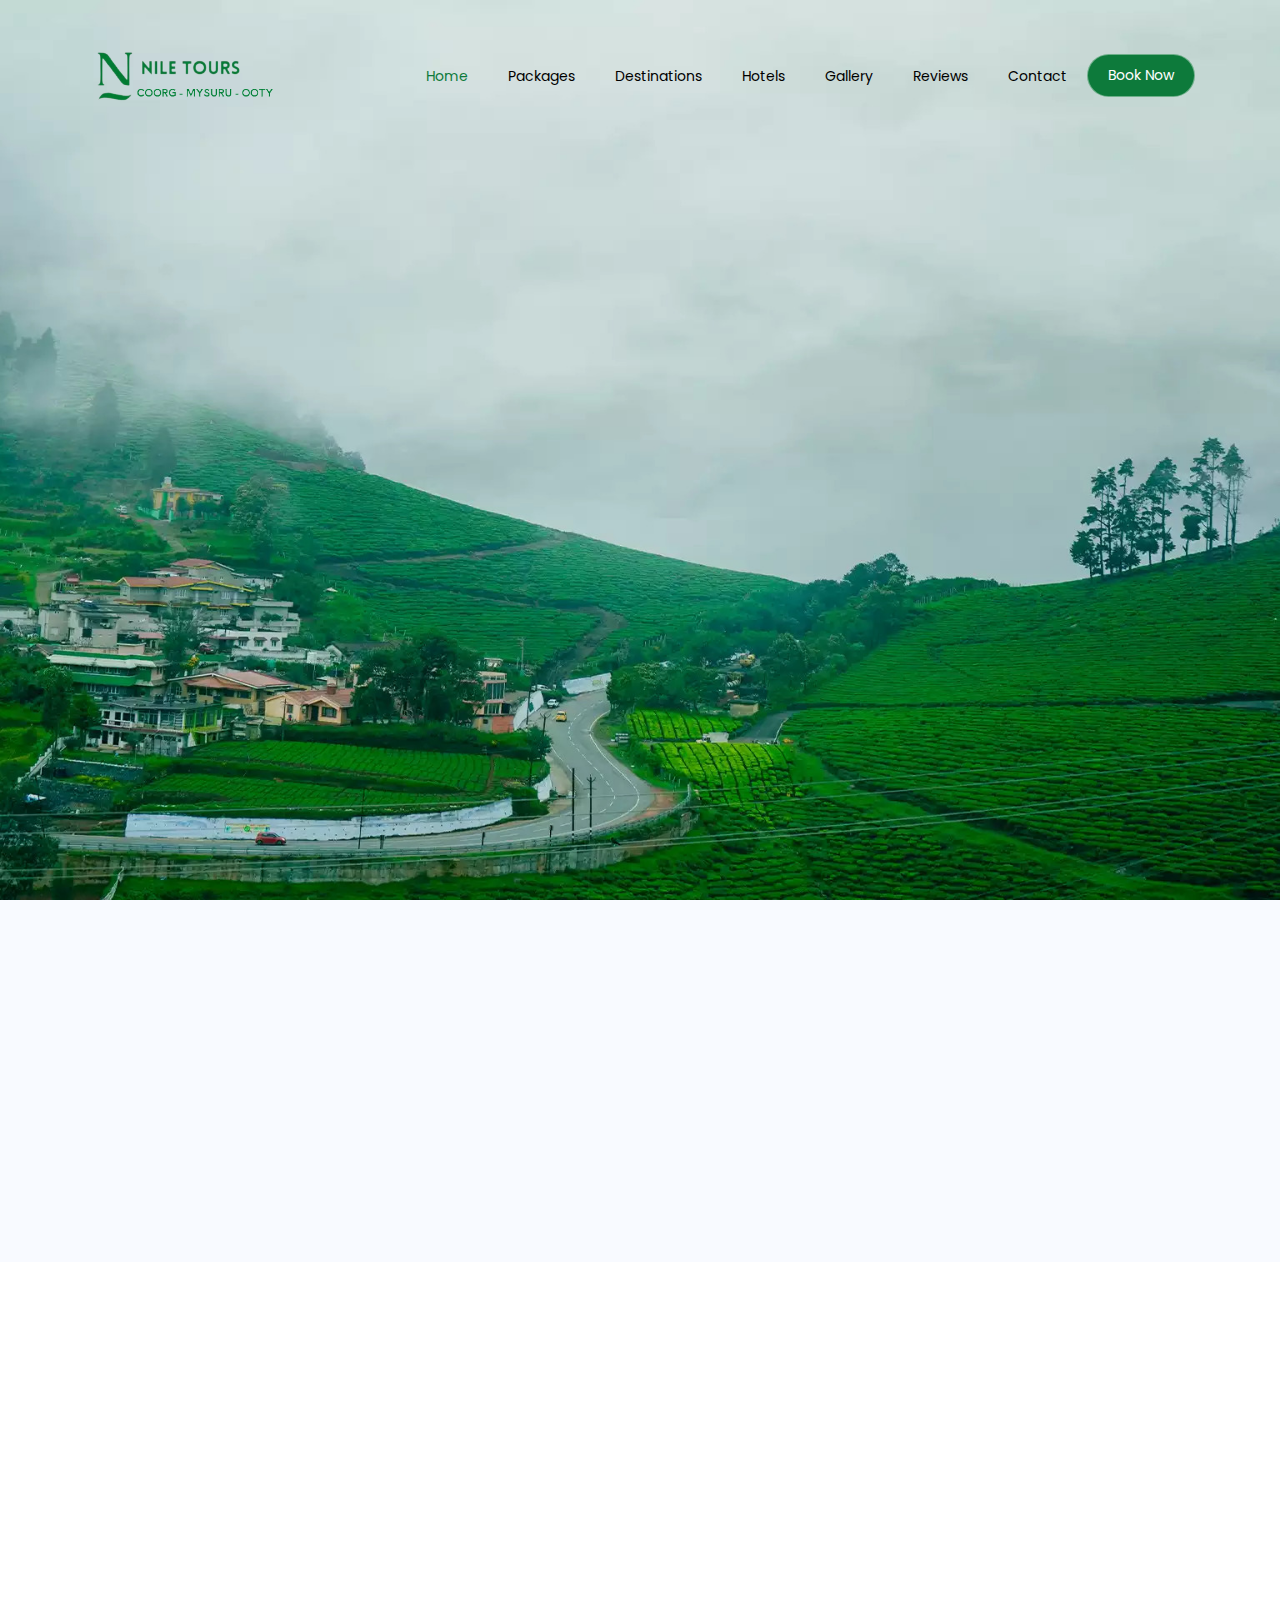
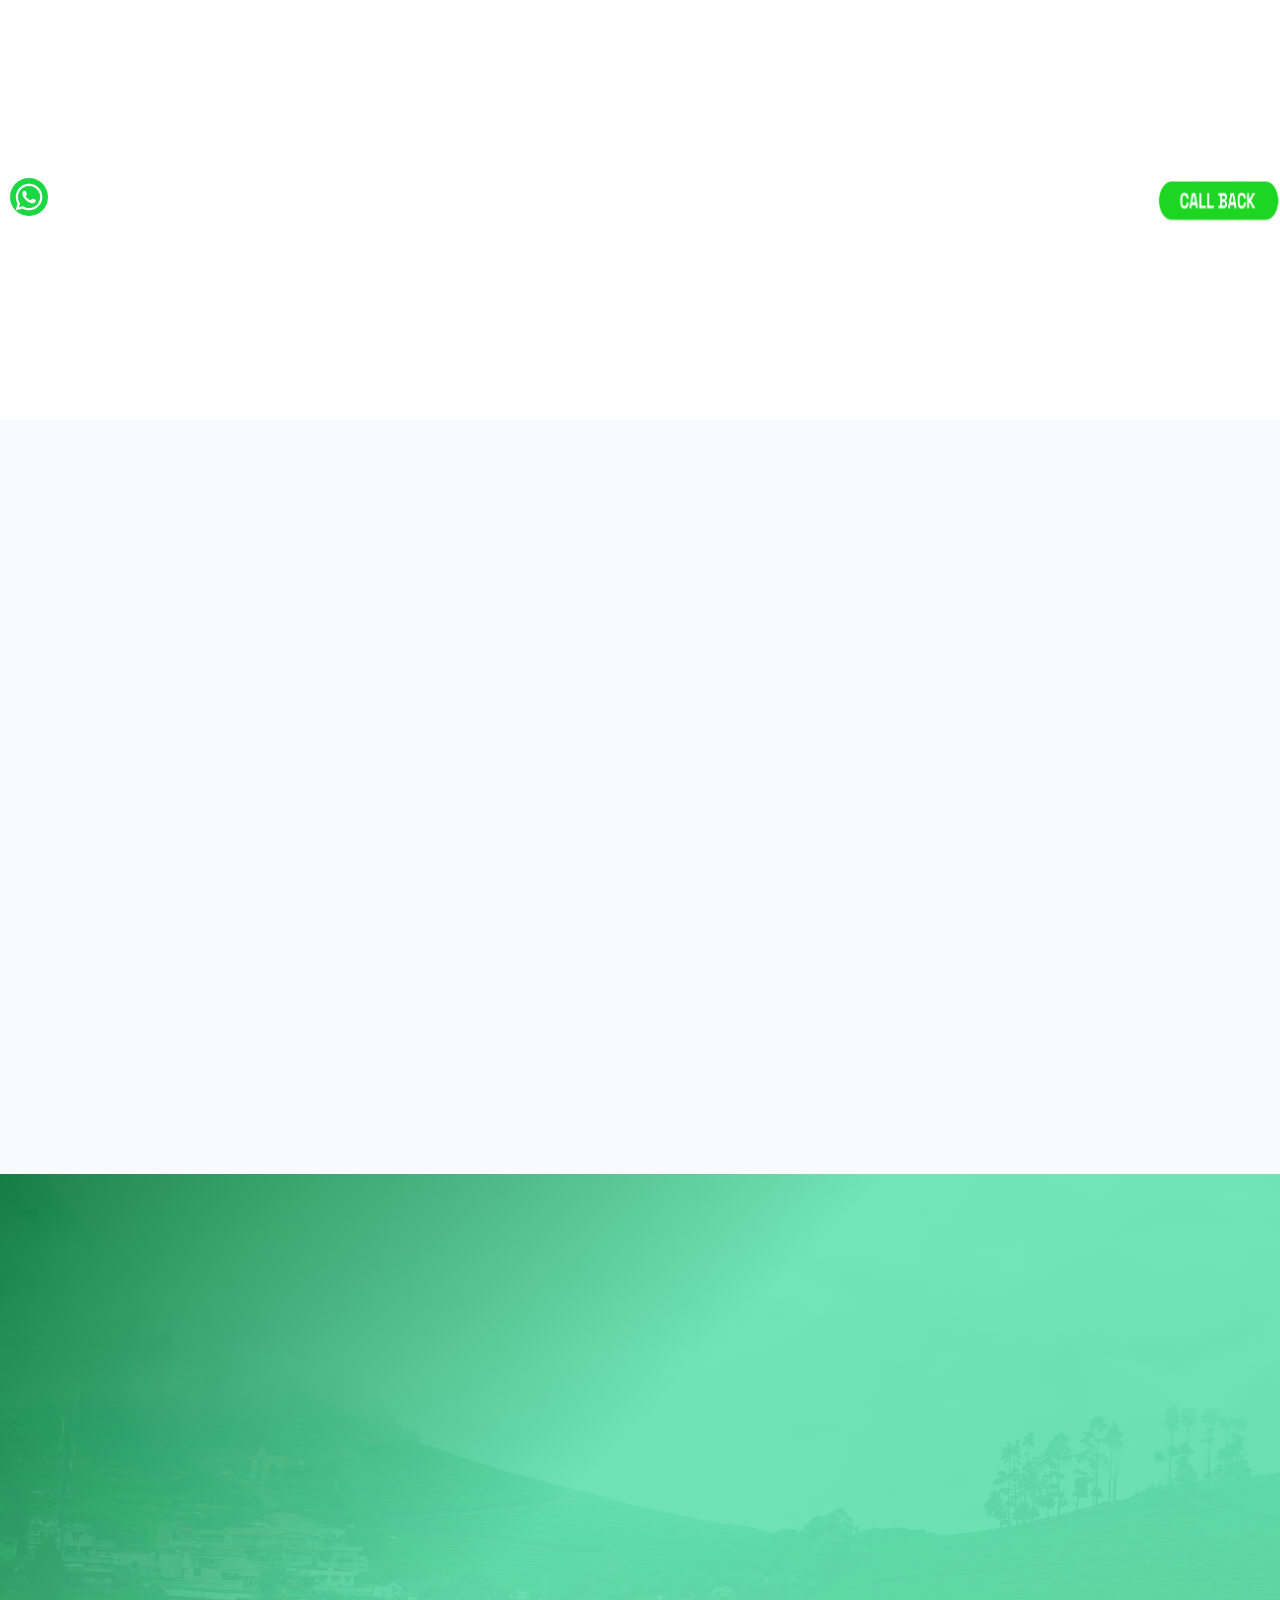
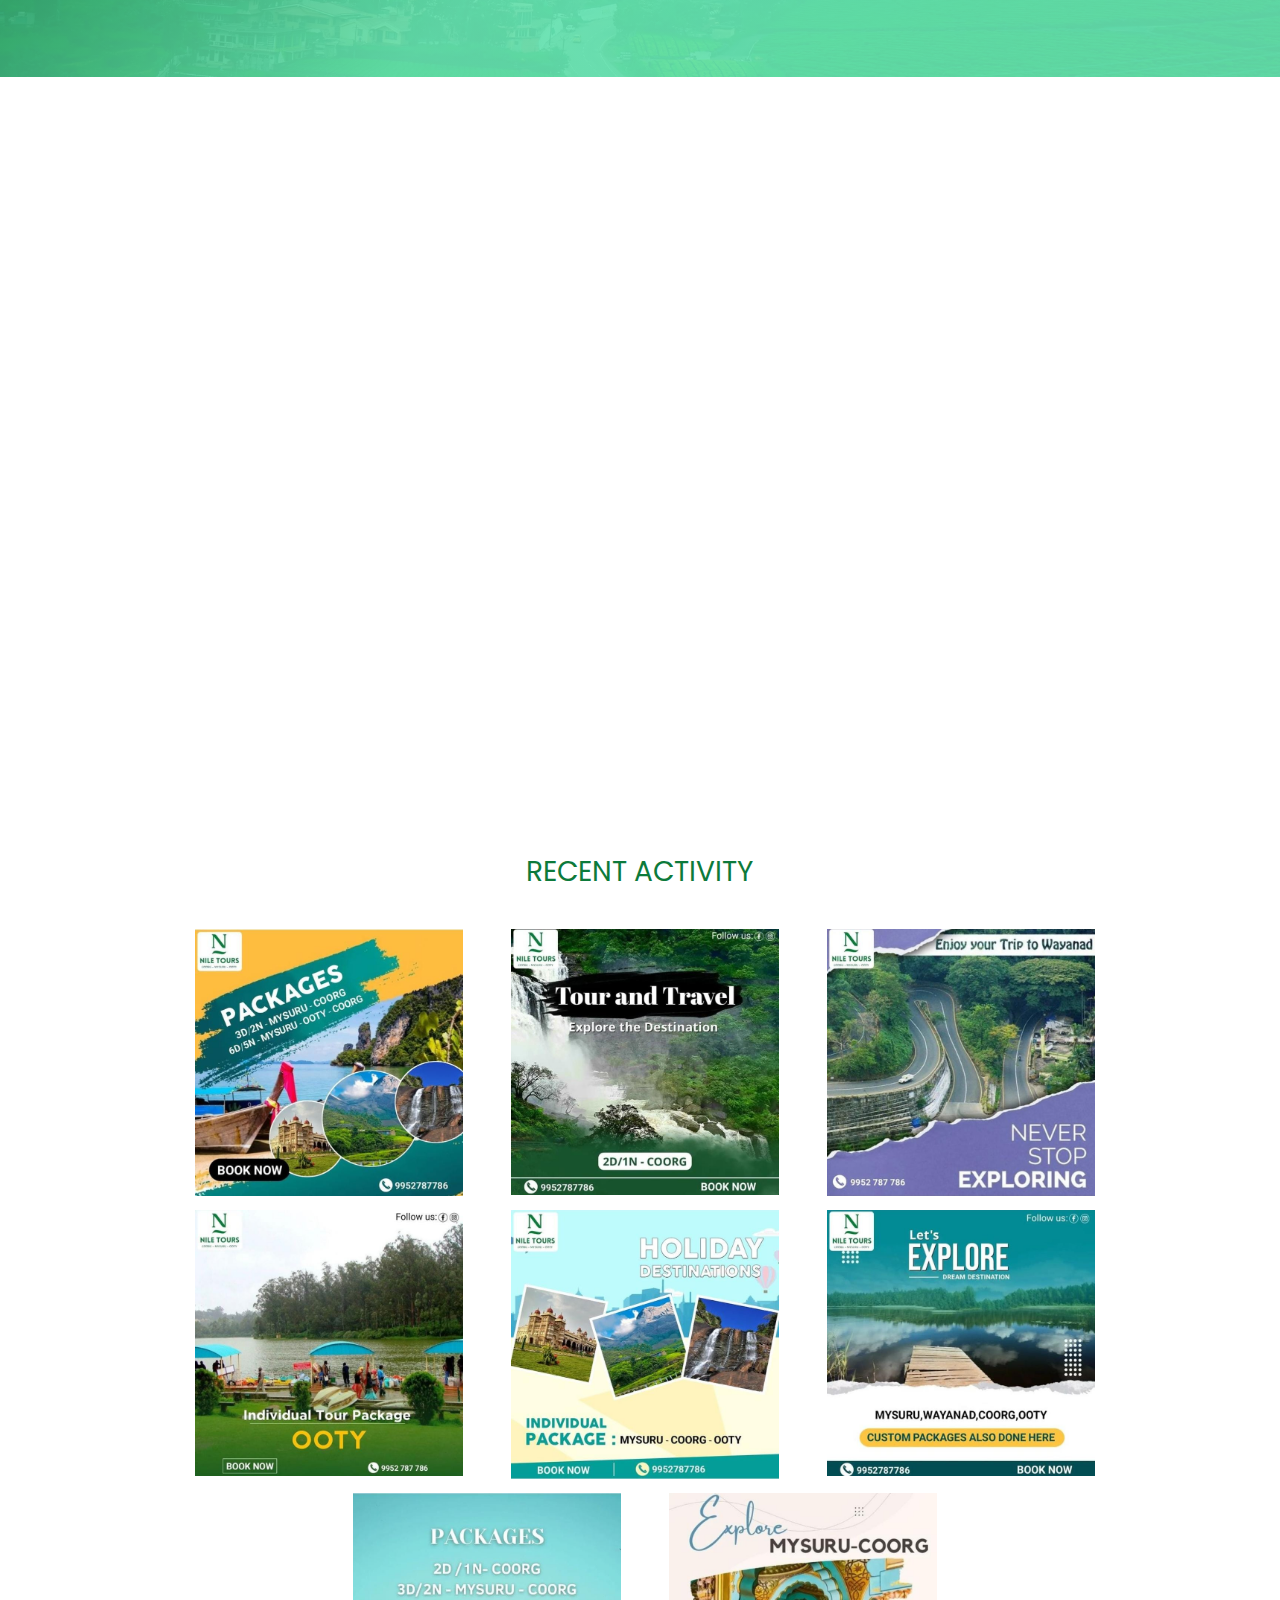
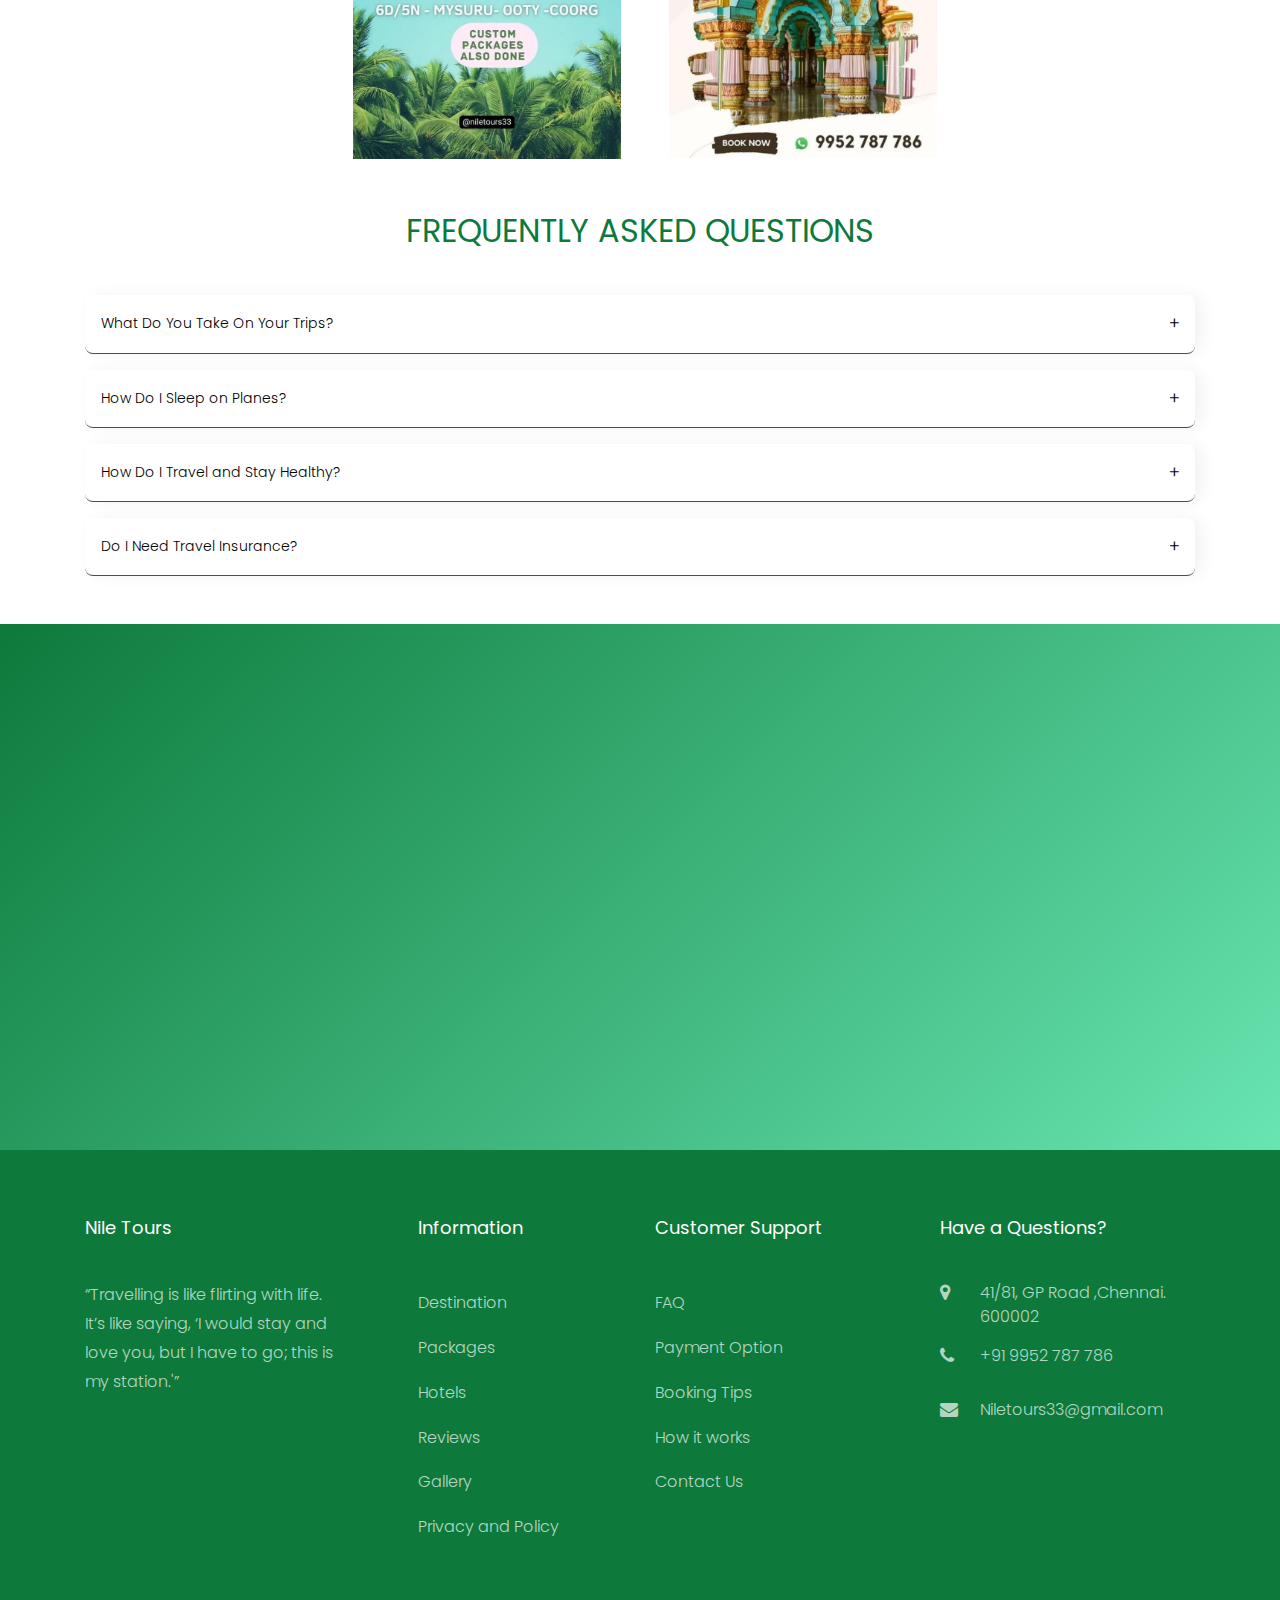
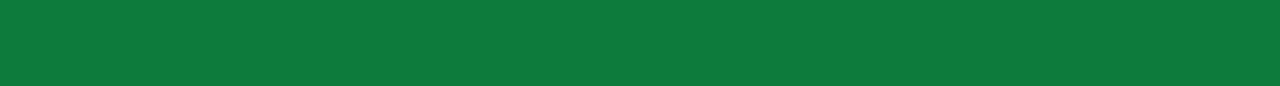
<file: index.html>
<!DOCTYPE html>
<html lang="en">
  <head>
    <title>Nile Tour</title>
    <meta charset="utf-8">
    <meta name="viewport" content="width=device-width, initial-scale=1, shrink-to-fit=no">
    
    <link href="https://fonts.googleapis.com/css?family=Poppins:300,400,500,600,700" rel="stylesheet">
    <link href="https://fonts.googleapis.com/css?family=Alex+Brush" rel="stylesheet">

    <link rel="stylesheet" href="css/open-iconic-bootstrap.min.css">
    <link rel="stylesheet" href="css/animate.css">
	<link rel="icon" href="images/lo2.png">
    
    <link rel="stylesheet" href="css/owl.carousel.min.css">
    <link rel="stylesheet" href="css/owl.theme.default.min.css">
    <link rel="stylesheet" href="css/magnific-popup.css">

    <link rel="stylesheet" href="css/aos.css">

    <link rel="stylesheet" href="css/ionicons.min.css">

    <link rel="stylesheet" href="css/bootstrap-datepicker.css">
    <link rel="stylesheet" href="css/jquery.timepicker.css">

    
    <link rel="stylesheet" href="css/flaticon.css">
    <link rel="stylesheet" href="css/icomoon.css">
    <link rel="stylesheet" href="css/style.css">
  </head>
  <body>
    
  <nav class="navbar navbar-expand-lg navbar-dark ftco_navbar  ftco-navbar-light" id="ftco-navbar">
    <div class="container">
      <a class="navbar-brand" href="index.html"><img src="./images/logo-main.png" alt="" srcset="" width="200px"></a>
      <button class="navbar-toggler" type="button" data-toggle="collapse" data-target="#ftco-nav" aria-controls="ftco-nav" aria-expanded="false" aria-label="Toggle navigation">
        <span class="oi oi-menu"></span> Menu
      </button>

      <div class="collapse navbar-collapse" id="ftco-nav">
        <ul class="navbar-nav ml-auto">
          <li class="nav-item active"><a href="index.html" class="nav-link ">Home</a></li>
          <li class="nav-item"><a href="Packages.html" class="nav-link">Packages</a></li>
          <li class="nav-item"><a href="destinations.html" class="nav-link">Destinations</a></li>
          <li class="nav-item"><a href="hotel.html" class="nav-link">Hotels</a></li>
          <li class="nav-item"><a href="Gallery.html" class="nav-link">Gallery</a></li>
		  <li class="nav-item"><a href="reviews.html" class="nav-link">Reviews</a></li>
		  <!-- <li class="nav-item"><a href="faq.html" class="nav-link">FAQ</a></li> -->
          <li class="nav-item"><a href="contact.html" class="nav-link">Contact</a></li>
          <li class="nav-item cta "><a href="#booknow1" class="nav-link "><span>Book Now</span></a></li>
        </ul>
      </div>
    </div>
  </nav>
    <!-- END nav -->
    
    <div class="hero-wrap js-fullheight" style="background-image: url('images/bg_1.jpg');">
      <div class="overlay"></div>
      <div class="container">
        <div class="row no-gutters slider-text js-fullheight align-items-center justify-content-start" data-scrollax-parent="true">
          <div class="col-md-9 ftco-animate" data-scrollax=" properties: { translateY: '70%' }">
            <h1 class="mb-4" data-scrollax="properties: { translateY: '30%', opacity: 1.6 }"><strong>Explore <br></strong> your amazing city</h1>
            <!-- <p data-scrollax="properties: { translateY: '30%', opacity: 1.6 }">Find great places to stay, eat, shop, or visit from local experts</p>
            <div class="block-17 my-4">
              <form action="" method="post" class="d-block d-flex">
                <div class="fields d-block d-flex">
                  <div class="textfield-search one-third">
                  	<input type="text" class="form-control" placeholder="Ex: food, service, hotel">
                  </div>
                  <div class="select-wrap one-third">
                    <div class="icon"><span class="ion-ios-arrow-down"></span></div>
                    <select name="" id="" class="form-control" placeholder="Keyword search">
                      <option value="">Where</option>
                      <option value="">San Francisco USA</option>
                      <option value="">Berlin Germany</option>
                      <option value="">Lodon United Kingdom</option>
                      <option value="">Paris Italy</option>
                    </select>
                  </div>
                </div>
                <input type="submit" class="search-submit btn btn-primary" value="Search">  
              </form>
            </div> -->
            <!-- <p>Or browse the highlights</p>
            <p class="browse d-md-flex">
            	<span class="d-flex justify-content-md-center align-items-md-center"><a href="#"><i class="flaticon-fork"></i>Restaurant</a></span>
            	<span class="d-flex justify-content-md-center align-items-md-center"><a href="#"><i class="flaticon-hotel"></i>Hotel</a></span> 
            	<span class="d-flex justify-content-md-center align-items-md-center"><a href="#"><i class="flaticon-meeting-point"></i>Places</a></span> 
            	<span class="d-flex justify-content-md-center align-items-md-	center"><a href="#"><i class="flaticon-shopping-bag"></i>Shopping</a></span>
            </p> -->
          </div>
        </div>
      </div>
    </div>
    <div style="display: flex;position: sticky;top: 0;z-index: 100000;">
        <a href="https://wa.link/tmal22"> <img src="./images/whatsapp.png" class="whatsapp"  ></a>
     </div>
	 <div style="display: flex;position: sticky;top: 0;z-index: 100000;">
        <a href="#booknow1"> <img src="./images/Book-Now.png" class="booknow blink"  ></a>
     </div>

    <section class="ftco-section services-section bg-light">
      <div class="container">
        <div class="row d-flex">
          <div class="col-md-3 d-flex align-self-stretch ftco-animate">
            <div class="media block-6 services d-block text-center">
              <div class="d-flex justify-content-center"><div class="icon"><span class="flaticon-guarantee"></span></div></div>
              <div class="media-body p-2 mt-2">
                <h3 class="heading mb-3">Best Price Guarantee</h3>
                <p>A small river named Duden flows by their place and supplies.</p>
              </div>
            </div>      
          </div>
          <div class="col-md-3 d-flex align-self-stretch ftco-animate">
            <div class="media block-6 services d-block text-center">
              <div class="d-flex justify-content-center"><div class="icon"><span class="flaticon-like"></span></div></div>
              <div class="media-body p-2 mt-2">
                <h3 class="heading mb-3">Travellers Love Us</h3>
                <p>A small river named Duden flows by their place and supplies.</p>
              </div>
            </div>    
          </div>
          <div class="col-md-3 d-flex align-self-stretch ftco-animate">
            <div class="media block-6 services d-block text-center">
              <div class="d-flex justify-content-center"><div class="icon"><span class="flaticon-detective"></span></div></div>
              <div class="media-body p-2 mt-2">
                <h3 class="heading mb-3">Best Travel Agent</h3>
                <p>A small river named Duden flows by their place and supplies.</p>
              </div>
            </div>      
          </div>
          <div class="col-md-3 d-flex align-self-stretch ftco-animate">
            <div class="media block-6 services d-block text-center">
              <div class="d-flex justify-content-center"><div class="icon"><span class="flaticon-support"></span></div></div>
              <div class="media-body p-2 mt-2">
                <h3 class="heading mb-3">Our Dedicated Support</h3>
                <p>A small river named Duden flows by their place and supplies.</p>
              </div>
            </div>      
          </div>
        </div>
      </div>
    </section>
    
    <section class="ftco-section ftco-destination">
    	<div class="container">
    		<div class="row justify-content-start mb-5 pb-3">
          <div class="col-md-7 heading-section ftco-animate">
          	<span class="subheading">Featured</span>
            <h2 class="mb-4"><strong>Featured</strong> Destination</h2>
          </div>
        </div>
    		<div class="row">
    			<div class="col-md-12">
    				<div class="destination-slider owl-carousel ftco-animate">
    					<div class="item ">
		    				<div class="destination">
		    					<a href="#" class="img d-flex justify-content-center align-items-center  " style="background-image: url(images/destination-1.jpg);">
		    						<div class="icon d-flex justify-content-center align-items-center image-popup-vertical-fit" href="images/destination-1.jpg">
										<!-- <a class="photo-zoom" href="images/destination-1.jpg">
											<img src="images/destination-1.jpg" alt="" />
										  </a> -->
		    							<span class="icon-search2 "></span>
										
		    						</div>
		    					</a>
		    					<div class="text p-3">
		    						<h3><a href="#">Ooty</a></h3>
		    						<span class="listing">Place name</span>
		    					</div>
		    				</div>
	    				</div>
	    				<div class="item">
		    				<div class="destination">
		    					<a href="#" class="img d-flex justify-content-center align-items-center" style="background-image: url(images/destination-2.jpg);">
		    						<div class="icon d-flex justify-content-center align-items-center  image-popup-vertical-fit" href="images/destination-2.jpg">
		    							<span class="icon-search2"></span>
		    						</div>
		    					</a>
		    					<div class="text p-3">
		    						<h3><a href="#">Ooty</a></h3>
		    						<span class="listing"> Place name</span>
		    					</div>
		    				</div>
	    				</div>
	    				<div class="item">
		    				<div class="destination">
		    					<a href="#" class="img d-flex justify-content-center align-items-center" style="background-image: url(images/destination-3.jpg);">
		    						<div class="icon d-flex justify-content-center align-items-center  image-popup-vertical-fit" href="images/destination-3.jpg">
		    							<span class="icon-search2"></span>
		    						</div>
		    					</a>
		    					<div class="text p-3">
		    						<h3><a href="#">Mysore</a></h3>
		    						<span class="listing">Place name</span>
		    					</div>
		    				</div>
	    				</div>
	    				<div class="item">
		    				<div class="destination">
		    					<a href="#" class="img d-flex justify-content-center align-items-center" style="background-image: url(images/destination-4.png);">
		    						<div class="icon d-flex justify-content-center align-items-center  image-popup-vertical-fit" href="images/destination-4.png">
		    							<span class="icon-search2"></span>
		    						</div>
		    					</a>
		    					<div class="text p-3">
		    						<h3><a href="#">Ooty</a></h3>
		    						<span class="listing">Place name</span>
		    					</div>
		    				</div>
	    				</div>
	    				<div class="item">
		    				<div class="destination">
		    					<a href="#" class="img d-flex justify-content-center align-items-center" style="background-image: url(images/destination-5.jpg);">
		    						<div class="icon d-flex justify-content-center align-items-center  image-popup-vertical-fit" href="images/destination-5.jpg">
		    							<span class="icon-search2"></span>
		    						</div>
		    					</a>
		    					<div class="text p-3">
		    						<h3><a href="#">Mysore</a></h3>
		    						<span class="listing">Place name</span>
		    					</div>
		    				</div>
	    				</div>
	    				<div class="item">
		    				<div class="destination">
		    					<a href="#" class="img d-flex justify-content-center align-items-center" style="background-image: url(images/destination-6.jpg);">
		    						<div class="icon d-flex justify-content-center align-items-center  image-popup-vertical-fit" href="images/destination-6.jpg">
		    							<span class="icon-search2"></span>
		    						</div>
		    					</a>
		    					<div class="text p-3">
		    						<h3><a href="#">Ooty</a></h3>
		    						<span class="listing">Place name</span>
		    					</div>
		    				</div>
	    				</div>
    				</div>
    			</div>
    		</div>
    	</div>
    </section>

    <section class="ftco-section bg-light">
    	<div class="container">
				<div class="row justify-content-start mb-5 pb-3">
          <div class="col-md-7 heading-section ftco-animate">
          	<span class="subheading">Special Offers</span>
            <h2 class="mb-4"><strong>Top</strong> Tour Packages</h2>
          </div>
        </div>    		
    	</div>
		
    	<div class="container">
    		<div class="row">
   
    			<div class="col-sm col-md-6 col-lg ftco-animate">
    				<div class="destination">
    					<a href="#" class="img img-2 d-flex justify-content-center align-items-center" style="background-image: url(images/destination-2.jpg);">
    						<div class="icon d-flex justify-content-center align-items-center image-popup-vertical-fit" href="images/destination-2.jpg">
    							<span class="icon-search2"></span>
    						</div>
    					</a>
    					<div class="text p-3">
    						<div class="d-flex">
    							<div class="one">
		    						<h3><a href="#">Mysore</a></h3>
		    						<!-- <p class="rate">
		    							<i class="icon-star"></i>
		    							<i class="icon-star"></i>
		    							<i class="icon-star"></i>
		    							<i class="icon-star"></i>
		    							<i class="icon-star"></i>
		    							<span>5 Rating</span>
		    						</p> -->
	    						</div>
	    						<!-- <div class="two">
	    							<span class="price">₹700</span>
    							</div> -->
    						</div>
    						<p>Far far away, behind the word mountains, far from the countries</p>
    						<p class="days"><span>2 days 3 nights</span></p>
    						<hr>
    						<p class="bottom-area d-flex">
    							<span><i class="icon-map-o"></i>Mysore</span> 
    							<span class="ml-auto"><a href="#">Discover</a></span>
    						</p>
    					</div>
    				</div>
    			</div>
    			<div class="col-sm col-md-6 col-lg ftco-animate">
    				<div class="destination">
    					<a href="#" class="img img-2 d-flex justify-content-center align-items-center" style="background-image: url(images/destination-3.jpg);">
    						<div class="icon d-flex justify-content-center align-items-center image-popup-vertical-fit" href="images/destination-3.jpg">
    							<span class="icon-search2"></span>
    						</div>
    					</a>
    					<div class="text p-3">
    						<div class="d-flex">
    							<div class="one">
		    						<h3><a href="#">Mysore</a></h3>
		    						<!-- <p class="rate">
		    							<i class="icon-star"></i>
		    							<i class="icon-star"></i>
		    							<i class="icon-star"></i>
		    							<i class="icon-star"></i>
		    							<i class="icon-star-o"></i>
		    							<span>4 Rating</span>
		    						</p> -->
	    						</div>
	    						<!-- <div class="two">
	    							<span class="price">₹1200</span>
    							</div> -->
    						</div>
    						<p>Far far away, behind the word mountains, far from the countries</p>
    						<p class="days"><span>2 days 3 nights</span></p>
    						<hr>
    						<p class="bottom-area d-flex">
    							<span><i class="icon-map-o"></i> Mysore</span> 
    							<span class="ml-auto"><a href="#">Discover</a></span>
    						</p>
    					</div>
    				</div>
    			</div>
    			<div class="col-sm col-md-6 col-lg ftco-animate">
    				<div class="destination">
    					<a href="#" class="img img-2 d-flex justify-content-center align-items-center" style="background-image: url(images/destination-4.png);">
    						<div class="icon d-flex justify-content-center align-items-center image-popup-vertical-fit" href="images/destination-4.png">
    							<span class="icon-search2"></span>
    						</div>
    					</a>
    					<div class="text p-3">
    						<div class="d-flex">
    							<div class="one">
		    						<h3><a href="#">Ooty</a></h3>
		    						<!-- <p class="rate">
		    							<i class="icon-star"></i>
		    							<i class="icon-star"></i>
		    							<i class="icon-star"></i>
		    							<i class="icon-star"></i>
		    							<i class="icon-star"></i>
		    							<span>5 Rating</span>
		    						</p> -->
	    						</div>
	    						<!-- <div class="two">
	    							<span class="price">₹500</span>
    							</div> -->
    						</div>
    						<p>Far far away, behind the word mountains, far from the countries</p>
    						<p class="days"><span>2 days 3 nights</span></p>
    						<hr>
    						<p class="bottom-area d-flex">
    							<span><i class="icon-map-o"></i> Ooty</span> 
    							<span class="ml-auto"><a href="#">Discover</a></span>
    						</p>
    					</div>
    				</div>
    			</div>
    			<div class="col-sm col-md-6 col-lg ftco-animate">
    				<div class="destination">
    					<a href="#" class="img img-2 d-flex justify-content-center align-items-center" style="background-image: url(images/destination-5.jpg);">
    						<div class="icon d-flex justify-content-center align-items-center image-popup-vertical-fit" href="images/destination-5.jpg">
    							<span class="icon-search2"></span>
    						</div>
    					</a>
    					<div class="text p-3">
    						<div class="d-flex">
    							<div class="one">
		    						<h3><a href="#">Mysore</a></h3>
		    						<!-- <p class="rate">
		    							<i class="icon-star"></i>
		    							<i class="icon-star"></i>
		    							<i class="icon-star"></i>
		    							<i class="icon-star"></i>
		    							<i class="icon-star"></i>
		    							<span>5 Rating</span>
		    						</p> -->
	    						</div>
	    						<!-- <div class="two">
	    							<span class="price">₹1000</span>
    							</div> -->
    						</div>
    						<p>Far far away, behind the word mountains, far from the countries</p>
    						<p class="days"><span>2 days 3 nights</span></p>
    						<hr>
    						<p class="bottom-area d-flex">
    							<span><i class="icon-map-o"></i> Mysore</span> 
    							<span class="ml-auto"><a href="#">Discover</a></span>
    						</p>
    					</div>
    				</div>
    			</div>
    		</div>
    	</div>
    </section>

    <section class="ftco-section ftco-counter img" id="section-counter" style="background-image: url(images/bg_1.jpg);">
    	<div class="container">
    		<div class="row justify-content-center mb-5 pb-2">
          <div class="col-md-7 text-center heading-section heading-section-white ftco-animate">
            <h2 class="mb-4">Nile Tours</h2>
            <!-- <span class="subheading">More than 100,000 websites hosted</span> -->
          </div>
        </div>
    		<div class="row justify-content-center">
    			<div class="col-md-10">
		    		<div class="row">
		          <div class="col-md-3 d-flex justify-content-center counter-wrap ftco-animate">
		            <div class="block-18 text-center">
		              <div class="text">
		                <strong class="number" data-number="2000">0</strong>
		                <span>Happy Customers</span>
		              </div>
		            </div>
		          </div>
		          <div class="col-md-3 d-flex justify-content-center counter-wrap ftco-animate">
		            <div class="block-18 text-center">
		              <div class="text">
		                <strong class="number" data-number="40">0</strong>
		                <span>Destination Places</span>
		              </div>
		            </div>
		          </div>
		          <div class="col-md-3 d-flex justify-content-center counter-wrap ftco-animate">
		            <div class="block-18 text-center">
		              <div class="text">
		                <strong class="number" data-number="20">0</strong>
		                <span>Hotels</span>
		              </div>
		            </div>
		          </div>
		          <div class="col-md-3 d-flex justify-content-center counter-wrap ftco-animate">
		            <div class="block-18 text-center">
		              <div class="text">
		                <strong class="number" data-number="45">0</strong>
		                <span>Restaurant</span>
		              </div>
		            </div>
		          </div>
		        </div>
	        </div>
        </div>
    	</div>
    </section>


    <section class="ftco-section">
    	<div class="container">
				<div class="row justify-content-start mb-5 pb-3">
          <div class="col-md-7 heading-section ftco-animate">
          	<span class="subheading">Special Offers</span>
            <h2 class="mb-4"><strong>Popular</strong> Hotels &amp; Rooms</h2>
          </div>
        </div>    		
    	</div>
		<div class="bookForm" id="#booknow1">
			<div class="d-flex justify-content-end">
				<img src="./images/close-outline.svg" width="50px" class="call-btn">
			</div>
		   
			<h2 style="color: #0D7A3B;">GET A CALL BACK</h2>
			<small>I'll get back to you as quickly as possible</small>
			
			<form action="#">
			  <input placeholder="Name" type="text" required />
			  <input placeholder="Email" type="email" required />
			  <input placeholder="Mobile Number" type="text" required />
			  <input placeholder="Travel Date" type="date" required />
			  <input placeholder="Number Of Members" type="number" required />
			  <textarea placeholder="Message"></textarea>
			  <input class="formBtn btnsubmit" type="submit" />
			  <input class="formBtn" type="reset" />
			</form>
		</div>
    	<div class="container">
    		<div class="row">
    			
    			<div class="col-sm col-md-6 col-lg ftco-animate">
    				<div class="destination">
    					<a href="#" class="img img-2 d-flex justify-content-center align-items-center" style="background-image: url(images/hotel-2.jpg);">
    						<div class="icon d-flex justify-content-center align-items-center image-popup-vertical-fit" href="images/hotel-2.jpg">
    							<span class="icon-search2"></span>
    						</div>
    					</a>
    					<div class="text p-3">
    						<div class="d-flex">
    							<div class="one">
		    						<h3><a href="#">Hotel, Mysore</a></h3>
		    						<!-- <p class="rate">
		    							<i class="icon-star"></i>
		    							<i class="icon-star"></i>
		    							<i class="icon-star"></i>
		    							<i class="icon-star"></i>
		    							<i class="icon-star-o"></i>
		    							<span>8 Rating</span>
		    						</p> -->
	    						</div>
	    						<!-- <div class="two">
	    							<span class="price per-price">₹500<br><small>/night</small></span>
    							</div> -->
    						</div>
    						<p>Far far away, behind the word mountains, far from the countries</p>
    						<hr>
    						<p class="bottom-area d-flex">
    							<span><i class="icon-map-o"></i> Ooty</span> 
    							<span class="ml-auto"><a href="#booknow1" class="book">Book Now</a></span>
    						</p>
    					</div>
    				</div>
    			</div>
    			<div class="col-sm col-md-6 col-lg ftco-animate">
    				<div class="destination">
    					<a href="#" class="img img-2 d-flex justify-content-center align-items-center" style="background-image: url(images/hotel-3.jpg);">
    						<div class="icon d-flex justify-content-center align-items-center image-popup-vertical-fit" href="images/hotel-3.jpg">
    							<span class="icon-search2"></span>
    						</div>
    					</a>
    					<div class="text p-3">
    						<div class="d-flex">
    							<div class="one">
		    						<h3><a href="#">Hotel, Ooty</a></h3>
		    						<!-- <p class="rate">
		    							<i class="icon-star"></i>
		    							<i class="icon-star"></i>
		    							<i class="icon-star"></i>
		    							<i class="icon-star"></i>
		    							<i class="icon-star-o"></i>
		    							<span>8 Rating</span>
		    						</p> -->
	    						</div>
	    						<!-- <div class="two">
	    							<span class="price per-price">₹600<br><small>/night</small></span>
    							</div> -->
    						</div>
    						<p>Far far away, behind the word mountains, far from the countries</p>
    						<hr>
    						<p class="bottom-area d-flex">
    							<span><i class="icon-map-o"></i> Ooty</span> 
    							<span class="ml-auto"><a href="#booknow1" class="book">Book Now</a></span>
    						</p>
    					</div>
    				</div>
    			</div>
    			<div class="col-sm col-md-6 col-lg ftco-animate">
    				<div class="destination">
    					<a href="#" class="img img-2 d-flex justify-content-center align-items-center" style="background-image: url(images/hotel-4.jpg);">
    						<div class="icon d-flex justify-content-center align-items-center image-popup-vertical-fit" href="images/hotel-4.jpg">
    							<span class="icon-search2"></span>
    						</div>
    					</a>
    					<div class="text p-3">
    						<div class="d-flex">
    							<div class="one">
		    						<h3><a href="#">Hotel, Mysore</a></h3>
		    						<!-- <p class="rate">
		    							<i class="icon-star"></i>
		    							<i class="icon-star"></i>
		    							<i class="icon-star"></i>
		    							<i class="icon-star"></i>
		    							<i class="icon-star-o"></i>
		    							<span>8 Rating</span>
		    						</p> -->
	    						</div>
	    						<!-- <div class="two">
	    							<span class="price per-price">₹1000<br><small>/night</small></span>
    							</div> -->
    						</div>
    						<p>Far far away, behind the word mountains, far from the countries</p>
    						<hr>
    						<p class="bottom-area d-flex">
    							<span><i class="icon-map-o"></i> Mysore</span> 
    							<span class="ml-auto"><a href="#booknow1" class="book">Book Now</a></span>
    						</p>
    					</div>
    				</div>
    			</div>
    			<div class="col-sm col-md-6 col-lg ftco-animate">
    				<div class="destination">
    					<a href="#" class="img img-2 d-flex justify-content-center align-items-center" style="background-image: url(images/hotel-5.jpg);">
    						<div class="icon d-flex justify-content-center align-items-center image-popup-vertical-fit" href="images/hotel-5.jpg">
    							<span class="icon-search2"></span>
    						</div>
    					</a>
    					<div class="text p-3">
    						<div class="d-flex">
    							<div class="one">
		    						<h3><a href="#">Hotel, Mysore</a></h3>
		    						<!-- <p class="rate">
		    							<i class="icon-star"></i>
		    							<i class="icon-star"></i>
		    							<i class="icon-star"></i>
		    							<i class="icon-star"></i>
		    							<i class="icon-star-o"></i>
		    							<span>8 Rating</span>
		    						</p> -->
	    						</div>
	    						<!-- <div class="two">
	    							<span class="price per-price">₹700<br><small>/night</small></span>
    							</div> -->
    						</div>
    						<p>Far far away, behind the word mountains, far from the countries</p>
    						<hr>
    						<p class="bottom-area d-flex">
    							<span><i class="icon-map-o"></i> Ooty</span> 
    							<span class="ml-auto"><a href="#booknow1" class="book">Book Now</a></span>
    						</p>
    					</div>
    				</div>
    			</div>
    		</div>
    	</div>
    </section>
	<!-- instagram Post Start-->
	<section class="ftco-section ">
		<h3 class="titleinsta">recent activity</h3>
		<div class=" container1">
			
			<div class="content">
			<a href="https://www.instagram.com/niletours33/" target="_blank">
				<div class="content-overlay"></div>
				<img class="content-image" src="images/nile-tour insta img (1).jpeg" alt="">
				<div class="content-details fadeIn-bottom fadeIn-left ">
					<img src="images/insta.png" alt="" srcset="" width="50px">
				
				</div>
			</a>
			</div>
			<div class="content">
				<a href="https://www.instagram.com/niletours33/" target="_blank">
				<div class="content-overlay"></div>
				<img class="content-image" src="images/nile-tour insta img (4).jpeg" alt="">
				<div class="content-details fadeIn-bottom fadeIn-left ">
					<img src="images/insta.png" alt="" srcset="" width="50px">
				
				</div>
				</a>
			</div>
			<div class="content">
				<a href="https://www.instagram.com/niletours33/" target="_blank">
				<div class="content-overlay"></div>
				<img class="content-image" src="images/nile-tour insta img (3).jpeg" alt="">
				<div class="content-details fadeIn-bottom fadeIn-left ">
					<img src="images/insta.png" alt="" srcset="" width="50px">
				
				</div>
				</a>
			</div>
			<div class="content">
				<a href="https://www.instagram.com/niletours33/" target="_blank">
				<div class="content-overlay"></div>
				<img class="content-image" src="images/nile-tour insta img (2).jpeg" alt="">
				<div class="content-details fadeIn-bottom fadeIn-left ">
					<img src="images/insta.png" alt="" srcset="" width="50px">
				
				</div>
				</a>
			</div>
			<div class="content">
				<a href="https://www.instagram.com/niletours33/" target="_blank">
				<div class="content-overlay"></div>
				<img class="content-image" src="images/insta5.jpeg" alt="">
				<div class="content-details fadeIn-bottom fadeIn-left ">
					<img src="images/insta.png" alt="" srcset="" width="50px">
				
				</div>
				</a>
			</div>
			<div class="content">
				<a href="https://www.instagram.com/niletours33/" target="_blank">
				<div class="content-overlay"></div>
				<img class="content-image" src="images/insta6.jpeg" alt="">
				<div class="content-details fadeIn-bottom fadeIn-left ">
					<img src="images/insta.png" alt="" srcset="" width="50px">
				
				</div>
				</a>
			</div>
			<div class="content">
				<a href="https://www.instagram.com/niletours33/" target="_blank">
				<div class="content-overlay"></div>
				<img class="content-image" src="images/insta7.jpeg" alt="">
				<div class="content-details fadeIn-bottom fadeIn-left ">
					<img src="images/insta.png" alt="" srcset="" width="50px">
				
				</div>
				</a>
			</div>
			<div class="content">
				<a href="https://www.instagram.com/niletours33/" target="_blank">
				<div class="content-overlay"></div>
				<img class="content-image" src="images/insta8.jpeg" alt="">
				<div class="content-details fadeIn-bottom fadeIn-left ">
					<img src="images/insta.png" alt="" srcset="" width="50px">
				
				</div>
				</a>
			</div>
		</div>
	</section>
	<!-- instagram Post End-->

	<section class="smart_accordian-section">
		<div class="container">
		  <h2 class="sec_title">FREQUENTLY ASKED QUESTIONS</h2>
		  <div class="accourdian">
			<div class="accordian-item item1">
			  <div class="accordian-link">
				What Do You Take On Your Trips?
				<i class="icon ion-md-add"></i>
			  </div>
			  <div class="answer">
				<p>Everyone is different and every trip is different, but almost wherever I go there are certain items I always take along with me. As far as technology goes, I travel with an iPhone, iPad, DSLR camera and all of the associated equipment for everything. </p>
			  </div>
			</div>
			<div class="accordian-item item2">
			  <div class="accordian-link">
				How Do I Sleep on Planes?
				<i class="icon ion-md-add"></i>
			  </div>
			  <div class="answer">
				<p>I’m not the best person to answer this one since I have a terrible track record of sleeping on planes. But, although I can’t manage it most of the time, I do know the best tips to help you get a good night’s sleep on a long flight. It starts before you leave home for the airport.</p>
			  </div>
			</div>
			<div class="accordian-item item3">
			  <div class="accordian-link">
				How Do I Travel and Stay Healthy?
				<i class="icon ion-md-add"></i>
			  </div>
			  <div class="answer">
				<p>We all joke about gaining weight when we travel, but it really is important to try to stay healthy in order to better enjoy the experience.</p>
			  </div>
			</div>
			<div class="accordian-item item4">
			  <div class="accordian-link">
				Do I Need Travel Insurance?
				<i class="icon ion-md-add"></i>
			  </div>
			  <div class="answer">
				<p>Short answer, yes. Longer answer is that there are many options when it comes to travel insurance. What’s important is getting the most appropriate plan for the type of trip you’re taking. Most commonly you will need to make sure that it includes flight cancellation/trip interruption, lost bags and theft. </p>
			  </div>
			</div>
		  </div>
		</div>
	  </section>

    <!-- <section class="ftco-section testimony-section bg-light">
      <div class="container">
        <div class="row justify-content-start">
          <div class="col-md-5 heading-section ftco-animate">
          	<span class="subheading">Best Directory Website</span>
            <h2 class="mb-4 pb-3"><strong>Why</strong> Choose Us?</h2>
            <p>Far far away, behind the word mountains, far from the countries Vokalia and Consonantia, there live the blind texts. Separated they live in Bookmarksgrove right at the coast of the Semantics, a large language ocean.</p>
            <p>Even the all-powerful Pointing has no control about the blind texts it is an almost unorthographic life.</p>
            <p><a href="#" class="btn btn-primary btn-outline-primary mt-4 px-4 py-3">Read more</a></p>
          </div>
					<div class="col-md-1"></div>
          <div class="col-md-6 heading-section ftco-animate">
          	<span class="subheading">Testimony</span>
            <h2 class="mb-4 pb-3"><strong>Our</strong> Guests Says</h2>
          	<div class="row ftco-animate">
		          <div class="col-md-12">
		            <div class="carousel-testimony owl-carousel">
		              <div class="item">
		                <div class="testimony-wrap d-flex">
		                  <div class="user-img mb-5" style="background-image: url(images/person_1.jpg)">
		                    <span class="quote d-flex align-items-center justify-content-center">
		                      <i class="icon-quote-left"></i>
		                    </span>
		                  </div>
		                  <div class="text ml-md-4">
		                    <p class="mb-5">Far far away, behind the word mountains, far from the countries Vokalia and Consonantia, there live the blind texts.</p>
		                    <p class="name">Dennis Green</p>
		                    <span class="position">Guest from italy</span>
		                  </div>
		                </div>
		              </div>
		              <div class="item">
		                <div class="testimony-wrap d-flex">
		                  <div class="user-img mb-5" style="background-image: url(images/person_2.jpg)">
		                    <span class="quote d-flex align-items-center justify-content-center">
		                      <i class="icon-quote-left"></i>
		                    </span>
		                  </div>
		                  <div class="text ml-md-4">
		                    <p class="mb-5">Far far away, behind the word mountains, far from the countries Vokalia and Consonantia, there live the blind texts.</p>
		                    <p class="name">Dennis Green</p>
		                    <span class="position">Guest from London</span>
		                  </div>
		                </div>
		              </div>
		              <div class="item">
		                <div class="testimony-wrap d-flex">
		                  <div class="user-img mb-5" style="background-image: url(images/person_3.jpg)">
		                    <span class="quote d-flex align-items-center justify-content-center">
		                      <i class="icon-quote-left"></i>
		                    </span>
		                  </div>
		                  <div class="text ml-md-4">
		                    <p class="mb-5">Far far away, behind the word mountains, far from the countries Vokalia and Consonantia, there live the blind texts.</p>
		                    <p class="name">Dennis Green</p>
		                    <span class="position">Guest from Philippines</span>
		                  </div>
		                </div>
		              </div>
		            </div>
		          </div>
		        </div>
          </div>
        </div>
      </div>
    </section> -->

    <!-- <section class="ftco-section">
    	<div class="container">
				<div class="row justify-content-start mb-5 pb-3">
          <div class="col-md-7 heading-section ftco-animate">
          	<span class="subheading">Special Offers</span>
            <h2 class="mb-4"><strong>Popular</strong> Restaurants</h2>
          </div>
        </div>    		
    		<div class="row">
    			<div class="col-md-6 col-lg-3 ftco-animate">
    				<div class="destination">
    					<a href="#" class="img img-2 d-flex justify-content-center align-items-center" style="background-image: url(images/restaurant-1.jpg);">
    						<div class="icon d-flex justify-content-center align-items-center">
    							<span class="icon-search2"></span>
    						</div>
    					</a>
    					<div class="text p-3">
    						<h3><a href="#">Luxury Restaurant</a></h3>
    						<p class="rate">
    							<i class="icon-star"></i>
    							<i class="icon-star"></i>
    							<i class="icon-star"></i>
    							<i class="icon-star"></i>
    							<i class="icon-star-o"></i>
    							<span>8 Rating</span>
    						</p>
    						<p>Far far away, behind the word mountains, far from the countries</p>
    						<hr>
    						<p class="bottom-area d-flex">
    							<span><i class="icon-map-o"></i> Ooty</span> 
    							<span class="ml-auto"><a href="#">Discover</a></span>
    						</p>
    					</div>
    				</div>
    			</div>
    			<div class="col-md-6 col-lg-3 ftco-animate">
    				<div class="destination">
    					<a href="#" class="img img-2 d-flex justify-content-center align-items-center" style="background-image: url(images/restaurant-2.jpg);">
    						<div class="icon d-flex justify-content-center align-items-center">
    							<span class="icon-search2"></span>
    						</div>
    					</a>
    					<div class="text p-3">
    						<h3><a href="#">Luxury Restaurant</a></h3>
    						<p class="rate">
    							<i class="icon-star"></i>
    							<i class="icon-star"></i>
    							<i class="icon-star"></i>
    							<i class="icon-star"></i>
    							<i class="icon-star-o"></i>
    							<span>8 Rating</span>
    						</p>
    						<p>Far far away, behind the word mountains, far from the countries</p>
    						<hr>
    						<p class="bottom-area d-flex">
    							<span><i class="icon-map-o"></i> Ooty</span> 
    							<span class="ml-auto"><a href="#">Discover</a></span>
    						</p>
    					</div>
    				</div>
    			</div>
    			<div class="col-md-6 col-lg-3 ftco-animate">
    				<div class="destination">
    					<a href="#" class="img img-2 d-flex justify-content-center align-items-center" style="background-image: url(images/restaurant-3.jpg);">
    						<div class="icon d-flex justify-content-center align-items-center">
    							<span class="icon-search2"></span>
    						</div>
    					</a>
    					<div class="text p-3">
    						<h3><a href="#">Luxury Restaurant</a></h3>
    						<p class="rate">
    							<i class="icon-star"></i>
    							<i class="icon-star"></i>
    							<i class="icon-star"></i>
    							<i class="icon-star"></i>
    							<i class="icon-star-o"></i>
    							<span>8 Rating</span>
    						</p>
    						<p>Far far away, behind the word mountains, far from the countries</p>
    						<hr>
    						<p class="bottom-area d-flex">
    							<span><i class="icon-map-o"></i> Ooty</span> 
    							<span class="ml-auto"><a href="#">Discover</a></span>
    						</p>
    					</div>
    				</div>
    			</div>
    			<div class="col-md-6 col-lg-3 ftco-animate">
    				<div class="destination">
    					<a href="#" class="img img-2 d-flex justify-content-center align-items-center" style="background-image: url(images/restaurant-4.jpg);">
    						<div class="icon d-flex justify-content-center align-items-center">
    							<span class="icon-search2"></span>
    						</div>
    					</a>
    					<div class="text p-3">
    						<h3><a href="#">Luxury Restaurant</a></h3>
    						<p class="rate">
    							<i class="icon-star"></i>
    							<i class="icon-star"></i>
    							<i class="icon-star"></i>
    							<i class="icon-star"></i>
    							<i class="icon-star-o"></i>
    							<span>8 Rating</span>
    						</p>
    						<p>Far far away, behind the word mountains, far from the countries</p>
    						<hr>
    						<p class="bottom-area d-flex">
    							<span><i class="icon-map-o"></i> Ooty</span> 
    							<span class="ml-auto"><a href="#">Discover</a></span>
    						</p>
    					</div>
    				</div>
    			</div>
    		</div>
    	</div>
    </section> -->
		
		<section class="ftco-section-parallax mt-5">
      <div class="parallax-img d-flex align-items-center">
        <div class="container">
          <div class="row d-flex justify-content-center">
            <div class="col-md-7 text-center heading-section heading-section-white ftco-animate">
              <h2>Subcribe to our Newsletter</h2>
              <p>Far far away, behind the word mountains, far from the countries Vokalia and Consonantia, there live the blind texts. Separated they live in</p>
              <div class="row d-flex justify-content-center mt-5">
                <div class="col-md-8">
                  <form action="#" class="subscribe-form">
                    <div class="form-group d-flex">
                      <input type="text" class="form-control" placeholder="Enter email address">
                      <input type="submit" value="Subscribe" class="submit px-3">
                    </div>
                  </form>
                </div>
              </div>
            </div>
          </div>
        </div>
      </div>
    </section>

	<footer class="ftco-footer ftco-bg-dark ftco-section">
        <div class="container">
          <div class="row mb-5">
            <div class="col-md">
              <div class="ftco-footer-widget mb-4">
                <h2 class="ftco-heading-2">Nile Tours</h2>
                <p>“Travelling is like flirting with life. It’s like saying, ‘I would stay and love you, but I have to go; this is my station.'” </p>
                <ul class="ftco-footer-social list-unstyled float-md-left float-lft mt-5">
                  <li class="ftco-animate"><a href="https://www.youtube.com/@niletours5818"><span class="icon-youtube"></span></a></li>
                  <li class="ftco-animate"><a href="https://www.facebook.com/niletours33/"><span class="icon-facebook"></span></a></li>
                  <li class="ftco-animate"><a href="https://www.instagram.com/niletours33/"><span class="icon-instagram"></span></a></li>
                </ul>
              </div>
            </div>
			<div class="col-md">
				<div class="ftco-footer-widget mb-4 ml-md-5">
				  <h2 class="ftco-heading-2">Information</h2>
				  <ul class="list-unstyled">
					<li><a href="destinations.html" class="py-2 d-block">Destination</a></li>
					<li><a href="Packages.html" class="py-2 d-block">Packages</a></li>
					<li><a href="hotel.html" class="py-2 d-block">Hotels</a></li>
					<li><a href="reviews.html" class="py-2 d-block">Reviews</a></li>
					<li><a href="Gallery.html" class="py-2 d-block">Gallery</a></li>
					<li><a href="#" class="py-2 d-block">Privacy and Policy</a></li>
				  </ul>
				</div>
			  </div>
			  <div class="col-md">
				<div class="ftco-footer-widget mb-4">
				  <h2 class="ftco-heading-2">Customer Support</h2>
				  <ul class="list-unstyled">
					<li><a href="faq.html" class="py-2 d-block">FAQ</a></li>
					<li><a href="#" class="py-2 d-block">Payment Option</a></li>
					<li><a href="#" class="py-2 d-block">Booking Tips</a></li>
					<li><a href="#" class="py-2 d-block">How it works</a></li>
					<li><a href="contact.html" class="py-2 d-block">Contact Us</a></li>
				  </ul>
				</div>
			  </div>
            <div class="col-md">
              <div class="ftco-footer-widget mb-4">
                  <h2 class="ftco-heading-2">Have a Questions?</h2>
                  <div class="block-23 mb-3">
                    <ul>
                      <li><span class="icon icon-map-marker"></span><span class="text">41/81, GP Road ,Chennai. 600002</span></li>
                      <li><a href="#"><span class="icon icon-phone"></span><span class="text">+91 9952 787 786</span></a></li>
                      <li><a href="mailto:Niletours33@gmail.com"><span class="icon icon-envelope"></span><span class="text">Niletours33@gmail.com</span></a></li>
                    </ul>
                  </div>
              </div>
            </div>
          </div>
        </div>
      </footer>
      
    
  
    <!-- loader
    <div id="ftco-loader" class="show fullscreen"><svg class="circular" width="48px" height="48px"><circle class="path-bg" cx="24" cy="24" r="22" fill="none" stroke-width="4" stroke="#eeeeee"/><circle class="path" cx="24" cy="24" r="22" fill="none" stroke-width="4" stroke-miterlimit="10" stroke="#F96D00"/></svg></div> -->
  
  
    <script src="js/jquery.min.js"></script>
    <script src="js/jquery-migrate-3.0.1.min.js"></script>
    <script src="js/popper.min.js"></script>
    <script src="js/bootstrap.min.js"></script>
    <script src="js/jquery.easing.1.3.js"></script>
    <script src="js/jquery.waypoints.min.js"></script>
    <script src="js/jquery.stellar.min.js"></script>
    <script src="js/owl.carousel.min.js"></script>
    <script src="js/jquery.magnific-popup.min.js"></script>
    <script src="js/aos.js"></script>
    <script src="js/jquery.animateNumber.min.js"></script>
    <script src="js/bootstrap-datepicker.js"></script>
    <!-- <script src="js/jquery.timepicker.min.js"></script> -->
    <script src="js/scrollax.min.js"></script>
    <!-- <script src="https://maps.googleapis.com/maps/api/js?key=AIzaSyBVWaKrjvy3MaE7SQ74_uJiULgl1JY0H2s&sensor=false"></script>
    <script src="js/google-map.js"></script> -->
    <script src="js/main.js"></script>
      
    </body>
  </html>
</file>
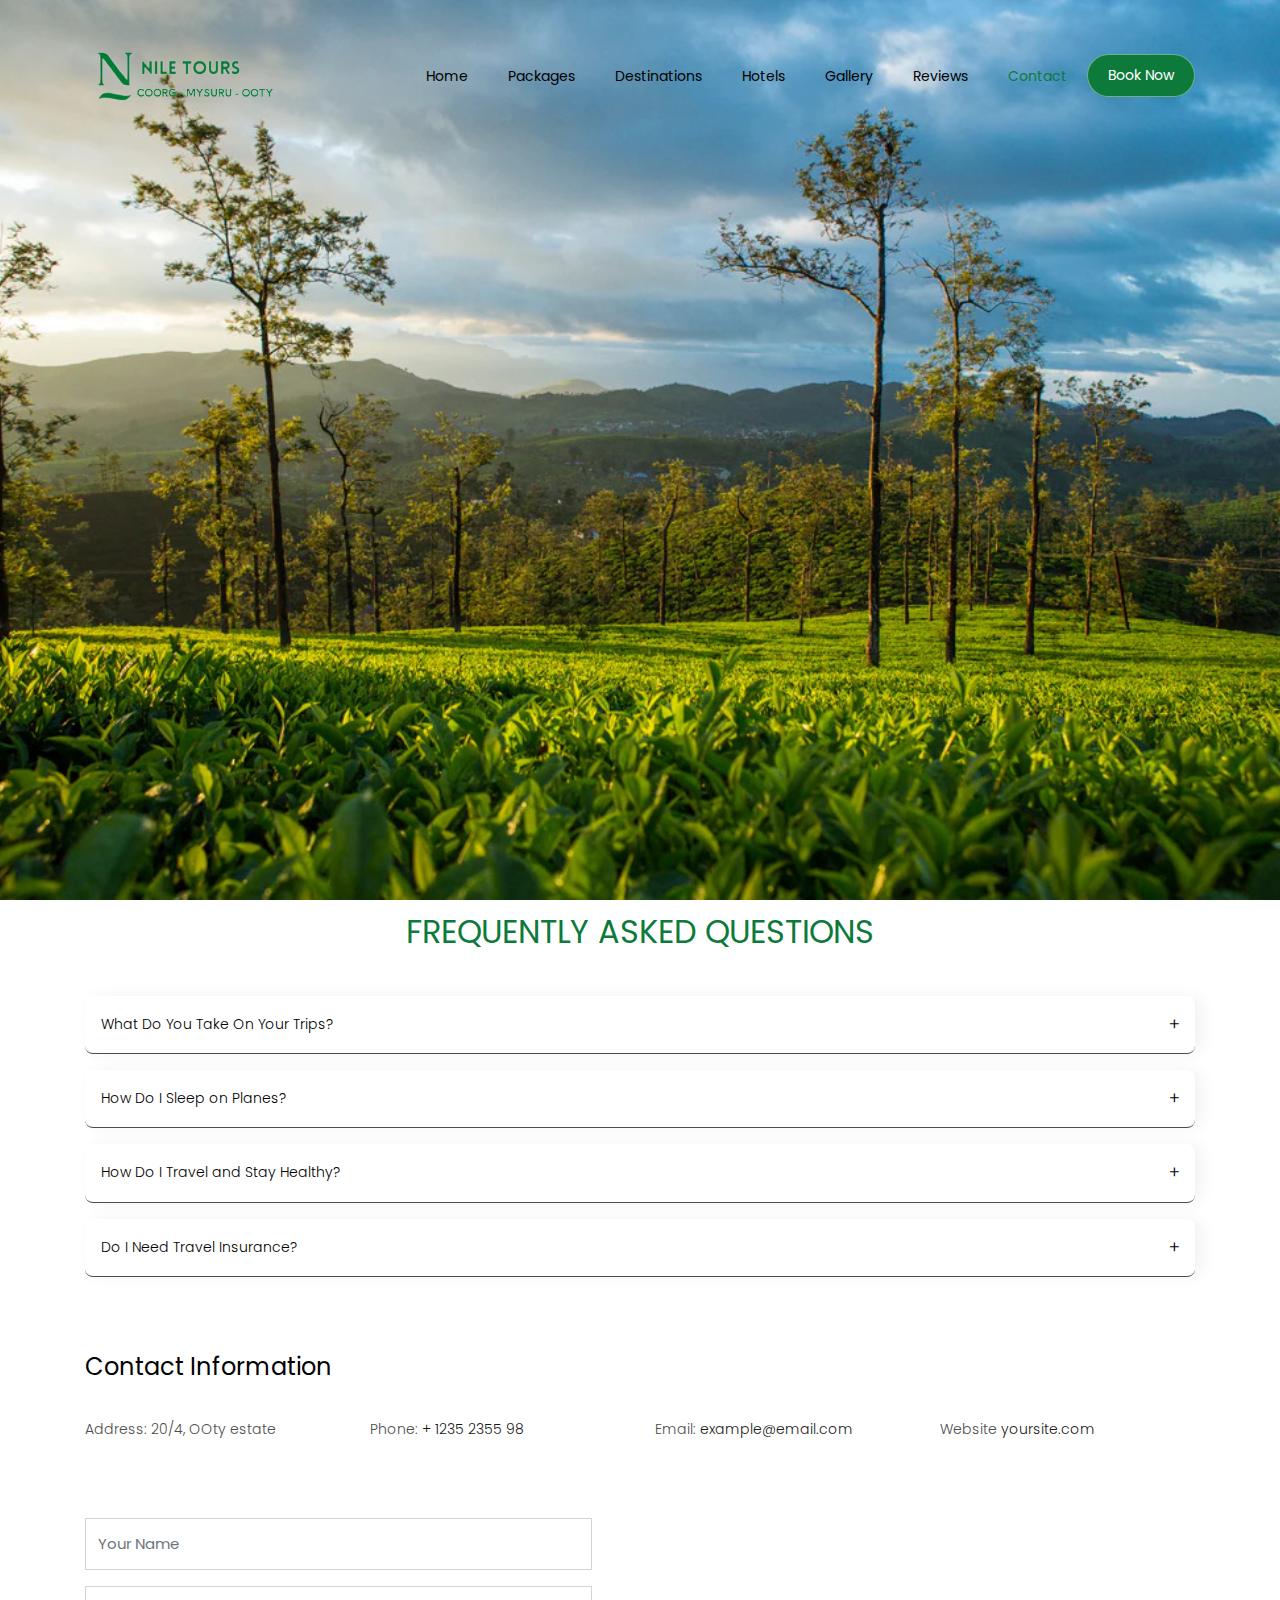
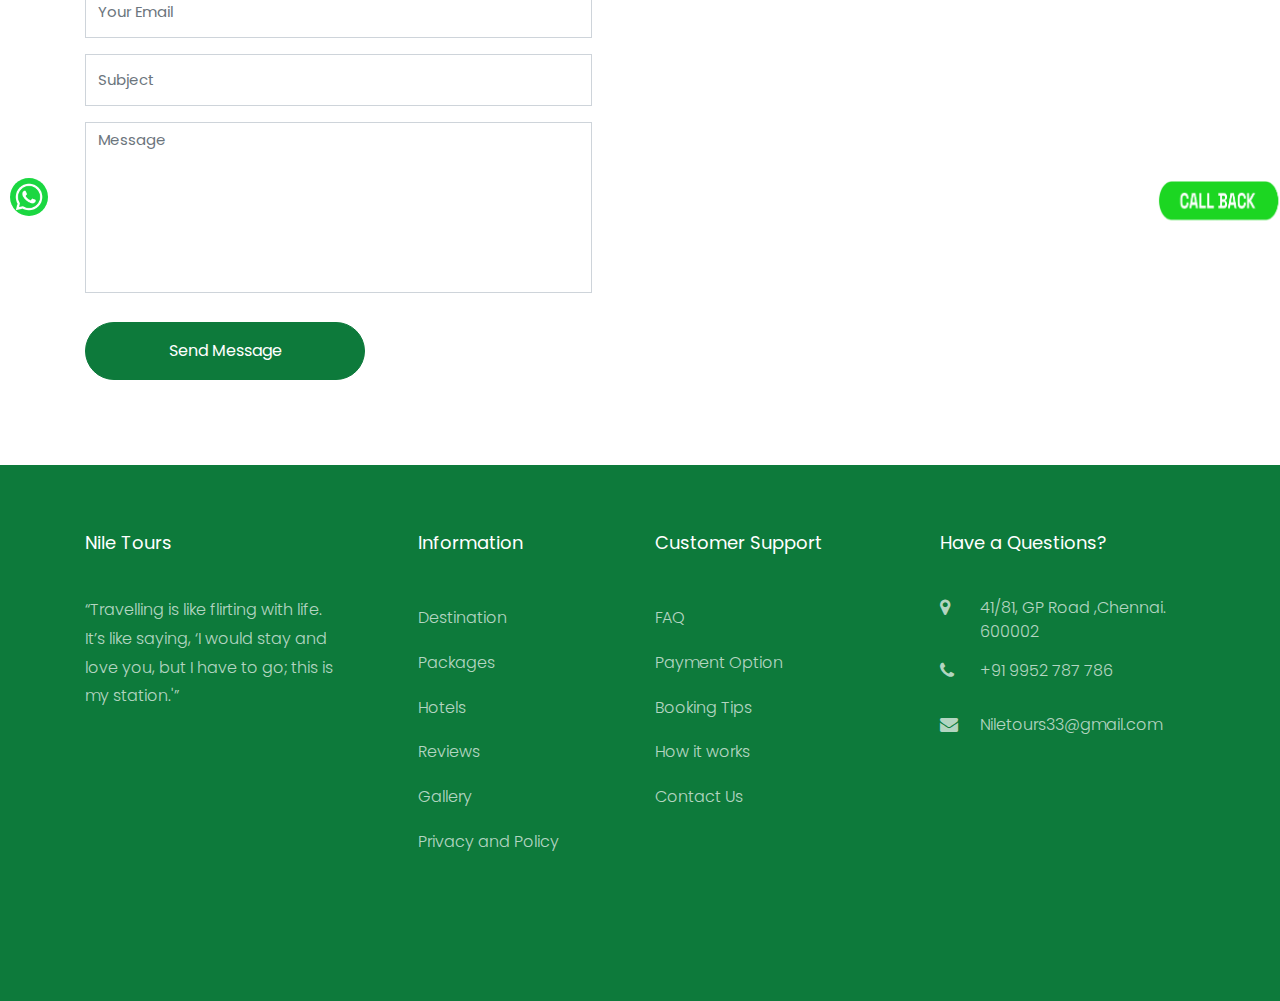
<file: contact.html>
<!DOCTYPE html>
<html lang="en">
  <head>
    <title>Nile Tour</title>
    <meta charset="utf-8">
    <meta name="viewport" content="width=device-width, initial-scale=1, shrink-to-fit=no">
    
    <link href="https://fonts.googleapis.com/css?family=Poppins:300,400,500,600,700" rel="stylesheet">
    <link href="https://fonts.googleapis.com/css?family=Alex+Brush" rel="stylesheet">

    <link rel="stylesheet" href="css/open-iconic-bootstrap.min.css">
    <link rel="stylesheet" href="css/animate.css">
	<link rel="icon" href="images/lo2.png">
    
    <link rel="stylesheet" href="css/owl.carousel.min.css">
    <link rel="stylesheet" href="css/owl.theme.default.min.css">
    <link rel="stylesheet" href="css/magnific-popup.css">

    <link rel="stylesheet" href="css/aos.css">

    <link rel="stylesheet" href="css/ionicons.min.css">

    <link rel="stylesheet" href="css/bootstrap-datepicker.css">
    <link rel="stylesheet" href="css/jquery.timepicker.css">

    
    <link rel="stylesheet" href="css/flaticon.css">
    <link rel="stylesheet" href="css/icomoon.css">
    <link rel="stylesheet" href="css/style.css">
  </head>
  <body>
    
  <nav class="navbar navbar-expand-lg navbar-dark ftco_navbar  ftco-navbar-light" id="ftco-navbar">
    <div class="container">
      <a class="navbar-brand" href="index.html"><img src="./images/logo-main.png" alt="" srcset=""  width="200px"></a>
      <button class="navbar-toggler" type="button" data-toggle="collapse" data-target="#ftco-nav" aria-controls="ftco-nav" aria-expanded="false" aria-label="Toggle navigation">
        <span class="oi oi-menu"></span> Menu
      </button>

      <div class="collapse navbar-collapse" id="ftco-nav">
        <ul class="navbar-nav ml-auto">
          <li class="nav-item "><a href="index.html" class="nav-link ">Home</a></li>
          <li class="nav-item"><a href="Packages.html" class="nav-link">Packages</a></li>
          <li class="nav-item"><a href="destinations.html" class="nav-link">Destinations</a></li>
          <li class="nav-item"><a href="hotel.html" class="nav-link">Hotels</a></li>
          <li class="nav-item"><a href="Gallery.html" class="nav-link">Gallery</a></li>
		  <li class="nav-item"><a href="reviews.html" class="nav-link">Reviews</a></li>
      <!-- <li class="nav-item"><a href="faq.html" class="nav-link">FAQ</a></li> -->
          <li class="nav-item active"><a href="contact.html" class="nav-link">Contact</a></li>
          <li class="nav-item cta "><a href="#booknow1" class="nav-link "><span>Book Now</span></a></li>
        </ul>
      </div>
    </div>
  </nav>
    <!-- END nav -->
    
    <div class="hero-wrap js-fullheight" style="background-image: url('images/bg_2.jpg');">
      <div class="overlay"></div>
      <div class="container">
        <div class="row no-gutters slider-text js-fullheight align-items-center justify-content-center" data-scrollax-parent="true">
          <div class="col-md-9 ftco-animate text-center" data-scrollax=" properties: { translateY: '70%' }">
            <p class="breadcrumbs" data-scrollax="properties: { translateY: '30%', opacity: 1.6 }"><span class="mr-2"><a href="index.html">Home</a></span> <span>Contact</span></p>
            <h1 class="mb-3 bread" data-scrollax="properties: { translateY: '30%', opacity: 1.6 }">Contact Us</h1>
          </div>
        </div>
      </div>
    </div>
    <div style="display: flex;position: sticky;top: 0;z-index: 100000;">
      <a href="https://wa.link/tmal22"> <img src="./images/whatsapp.png" class="whatsapp"  ></a>
   </div>
 <div style="display: flex;position: sticky;top: 0;z-index: 100000;">
      <a href="#booknow1"> <img src="./images/Book-Now.png" class="booknow blink"  ></a>
   </div>
 <div class="bookForm" id="booknow1">
  <div class="d-flex justify-content-end">
    <img src="./images/close-outline.svg" width="50px" class="call-btn">
  </div>
   
  <h2 style="color: #0D7A3B;">GET A CALL BACK</h2>
  <small>I'll get back to you as quickly as possible</small>
  
  <form action="#">
    <input placeholder="Name" type="text" required />
    <input placeholder="Email" type="email" required />
    <input placeholder="Mobile Number" type="text" required />
    <input placeholder="Travel Date" type="date" required />
    <input placeholder="Number Of Members" type="number" required />
    <textarea placeholder="Message"></textarea>
    <input class="formBtn" type="submit" />
    <input class="formBtn" type="reset" />
  </form>
</div>

<section class="smart_accordian-section">
  <div class="container">
    <h2 class="sec_title mt-2">FREQUENTLY ASKED QUESTIONS</h2>
    <div class="accourdian">
    <div class="accordian-item item1">
      <div class="accordian-link">
      What Do You Take On Your Trips?
      <i class="icon ion-md-add"></i>
      </div>
      <div class="answer">
      <p>Everyone is different and every trip is different, but almost wherever I go there are certain items I always take along with me. As far as technology goes, I travel with an iPhone, iPad, DSLR camera and all of the associated equipment for everything. </p>
      </div>
    </div>
    <div class="accordian-item item2">
      <div class="accordian-link">
      How Do I Sleep on Planes?
      <i class="icon ion-md-add"></i>
      </div>
      <div class="answer">
      <p>I’m not the best person to answer this one since I have a terrible track record of sleeping on planes. But, although I can’t manage it most of the time, I do know the best tips to help you get a good night’s sleep on a long flight. It starts before you leave home for the airport.</p>
      </div>
    </div>
    <div class="accordian-item item3">
      <div class="accordian-link">
      How Do I Travel and Stay Healthy?
      <i class="icon ion-md-add"></i>
      </div>
      <div class="answer">
      <p>We all joke about gaining weight when we travel, but it really is important to try to stay healthy in order to better enjoy the experience.</p>
      </div>
    </div>
    <div class="accordian-item item4">
      <div class="accordian-link">
      Do I Need Travel Insurance?
      <i class="icon ion-md-add"></i>
      </div>
      <div class="answer">
      <p>Short answer, yes. Longer answer is that there are many options when it comes to travel insurance. What’s important is getting the most appropriate plan for the type of trip you’re taking. Most commonly you will need to make sure that it includes flight cancellation/trip interruption, lost bags and theft. </p>
      </div>
    </div>
    </div>
  </div>
  </section>


		<section class="ftco-section contact-section ftco-degree-bg">
      <div class="container">
        <div class="row d-flex mb-5 contact-info">
          <div class="col-md-12 mb-4">
            <h2 class="h4">Contact Information</h2>
          </div>
          <div class="w-100"></div>
          <div class="col-md-3">
            <p><span>Address:</span> 20/4, OOty estate</p>
          </div>
          <div class="col-md-3">
            <p><span>Phone:</span> <a href="tel://1234567920">+ 1235 2355 98</a></p>
          </div>
          <div class="col-md-3">
            <p><span>Email:</span> <a href="mailto:info@yoursite.com">example@email.com</a></p>
          </div>
          <div class="col-md-3">
            <p><span>Website</span> <a href="#">yoursite.com</a></p>
          </div>
        </div>
        <div class="row block-9">
          <div class="col-md-6 pr-md-5">
            <form action="#">
              <div class="form-group">
                <input type="text" class="form-control" placeholder="Your Name">
              </div>
              <div class="form-group">
                <input type="text" class="form-control" placeholder="Your Email">
              </div>
              <div class="form-group">
                <input type="text" class="form-control" placeholder="Subject">
              </div>
              <div class="form-group">
                <textarea name="" id="" cols="30" rows="7" class="form-control" placeholder="Message"></textarea>
              </div>
              <div class="form-group">
                <input type="submit" value="Send Message" class="btn btn-primary py-3 px-5">
              </div>
            </form>
          
          </div>

          <div class="col-md-6">
            <iframe class="w-100" src="https://www.google.com/maps/embed?pb=!1m18!1m12!1m3!1d62575.03261385947!2d76.65840187028057!3d11.411934660077936!2m3!1f0!2f0!3f0!3m2!1i1024!2i768!4f13.1!3m3!1m2!1s0x3ba8bd84b5f3d78d%3A0x179bdb14c93e3f42!2sOoty%2C%20Tamil%20Nadu!5e0!3m2!1sen!2sin!4v1676632868106!5m2!1sen!2sin" width="600" height="450" style="border:0;" allowfullscreen="" loading="lazy" referrerpolicy="no-referrer-when-downgrade"></iframe>
          </div>
        </div>
      </div>
    </section>


    <footer class="ftco-footer ftco-bg-dark ftco-section">
      <div class="container">
        <div class="row mb-5">
          <div class="col-md">
            <div class="ftco-footer-widget mb-4">
              <h2 class="ftco-heading-2">Nile Tours</h2>
              <p>“Travelling is like flirting with life. It’s like saying, ‘I would stay and love you, but I have to go; this is my station.'” </p>
              <ul class="ftco-footer-social list-unstyled float-md-left float-lft mt-5">
                <li class="ftco-animate"><a href="https://www.youtube.com/@niletours5818"><span class="icon-youtube"></span></a></li>
                <li class="ftco-animate"><a href="https://www.facebook.com/niletours33/"><span class="icon-facebook"></span></a></li>
                <li class="ftco-animate"><a href="https://www.instagram.com/niletours33/"><span class="icon-instagram"></span></a></li>
              </ul>
            </div>
          </div>
    <div class="col-md">
      <div class="ftco-footer-widget mb-4 ml-md-5">
        <h2 class="ftco-heading-2">Information</h2>
        <ul class="list-unstyled">
        <li><a href="destinations.html" class="py-2 d-block">Destination</a></li>
        <li><a href="Packages.html" class="py-2 d-block">Packages</a></li>
        <li><a href="hotel.html" class="py-2 d-block">Hotels</a></li>
        <li><a href="reviews.html" class="py-2 d-block">Reviews</a></li>
        <li><a href="Gallery.html" class="py-2 d-block">Gallery</a></li>
        <li><a href="#" class="py-2 d-block">Privacy and Policy</a></li>
        </ul>
      </div>
      </div>
      <div class="col-md">
      <div class="ftco-footer-widget mb-4">
        <h2 class="ftco-heading-2">Customer Support</h2>
        <ul class="list-unstyled">
        <li><a href="faq.html" class="py-2 d-block">FAQ</a></li>
        <li><a href="#" class="py-2 d-block">Payment Option</a></li>
        <li><a href="#" class="py-2 d-block">Booking Tips</a></li>
        <li><a href="#" class="py-2 d-block">How it works</a></li>
        <li><a href="contact.html" class="py-2 d-block">Contact Us</a></li>
        </ul>
      </div>
      </div>
          <div class="col-md">
            <div class="ftco-footer-widget mb-4">
                <h2 class="ftco-heading-2">Have a Questions?</h2>
                <div class="block-23 mb-3">
                  <ul>
                    <li><span class="icon icon-map-marker"></span><span class="text">41/81, GP Road ,Chennai. 600002</span></li>
                    <li><a href="#"><span class="icon icon-phone"></span><span class="text">+91 9952 787 786</span></a></li>
                    <li><a href="mailto:Niletours33@gmail.com"><span class="icon icon-envelope"></span><span class="text">Niletours33@gmail.com</span></a></li>
                  </ul>
                </div>
            </div>
          </div>
        </div>
      </div>
    </footer>
    
  

  <!-- loader
  <div id="ftco-loader" class="show fullscreen"><svg class="circular" width="48px" height="48px"><circle class="path-bg" cx="24" cy="24" r="22" fill="none" stroke-width="4" stroke="#eeeeee"/><circle class="path" cx="24" cy="24" r="22" fill="none" stroke-width="4" stroke-miterlimit="10" stroke="#F96D00"/></svg></div> -->


  <script src="js/jquery.min.js"></script>
  <script src="js/jquery-migrate-3.0.1.min.js"></script>
  <script src="js/popper.min.js"></script>
  <script src="js/bootstrap.min.js"></script>
  <script src="js/jquery.easing.1.3.js"></script>
  <script src="js/jquery.waypoints.min.js"></script>
  <script src="js/jquery.stellar.min.js"></script>
  <script src="js/owl.carousel.min.js"></script>
  <script src="js/jquery.magnific-popup.min.js"></script>
  <script src="js/aos.js"></script>
  <script src="js/jquery.animateNumber.min.js"></script>
  <script src="js/bootstrap-datepicker.js"></script>
  <!-- <script src="js/jquery.timepicker.min.js"></script> -->
  <script src="js/scrollax.min.js"></script>
  <!-- <script src="https://maps.googleapis.com/maps/api/js?key=AIzaSyBVWaKrjvy3MaE7SQ74_uJiULgl1JY0H2s&sensor=false"></script>
  <script src="js/google-map.js"></script> -->
  <script src="js/main.js"></script>
    
  </body>
</html>
</file>
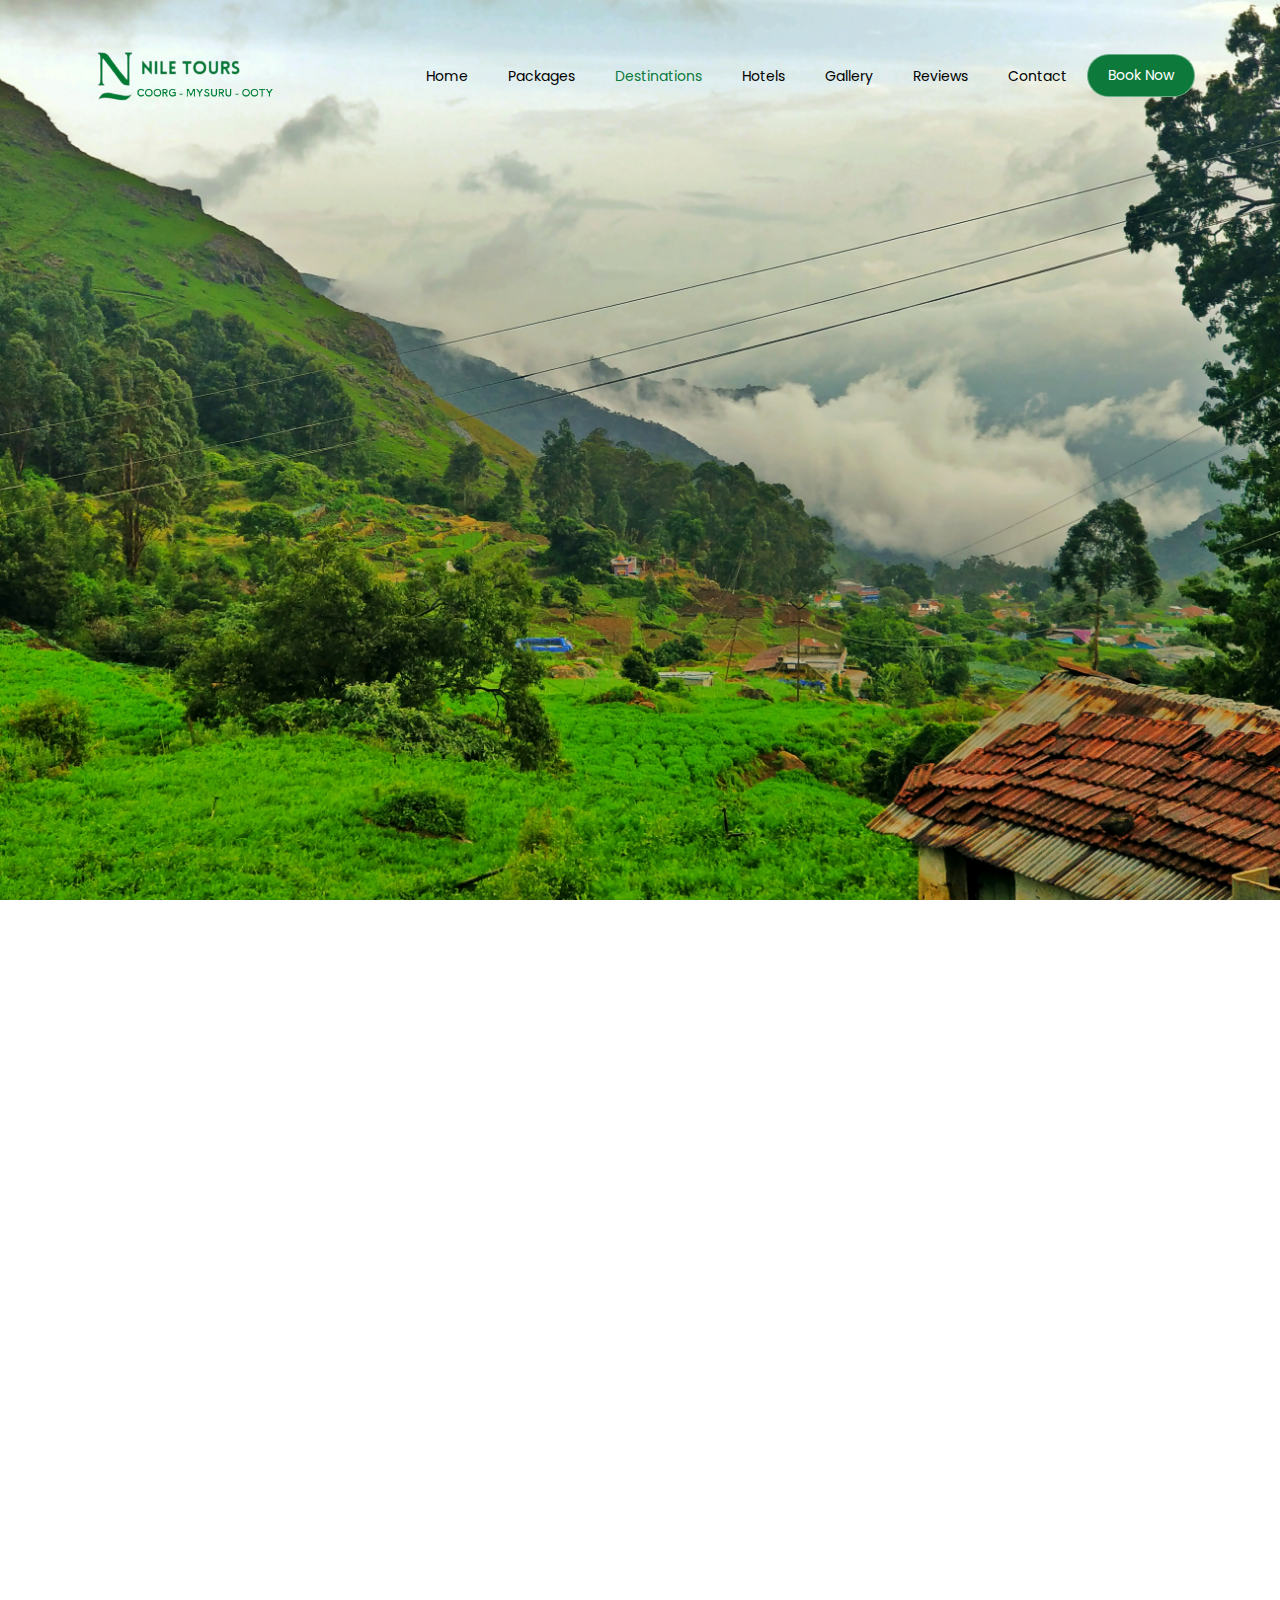
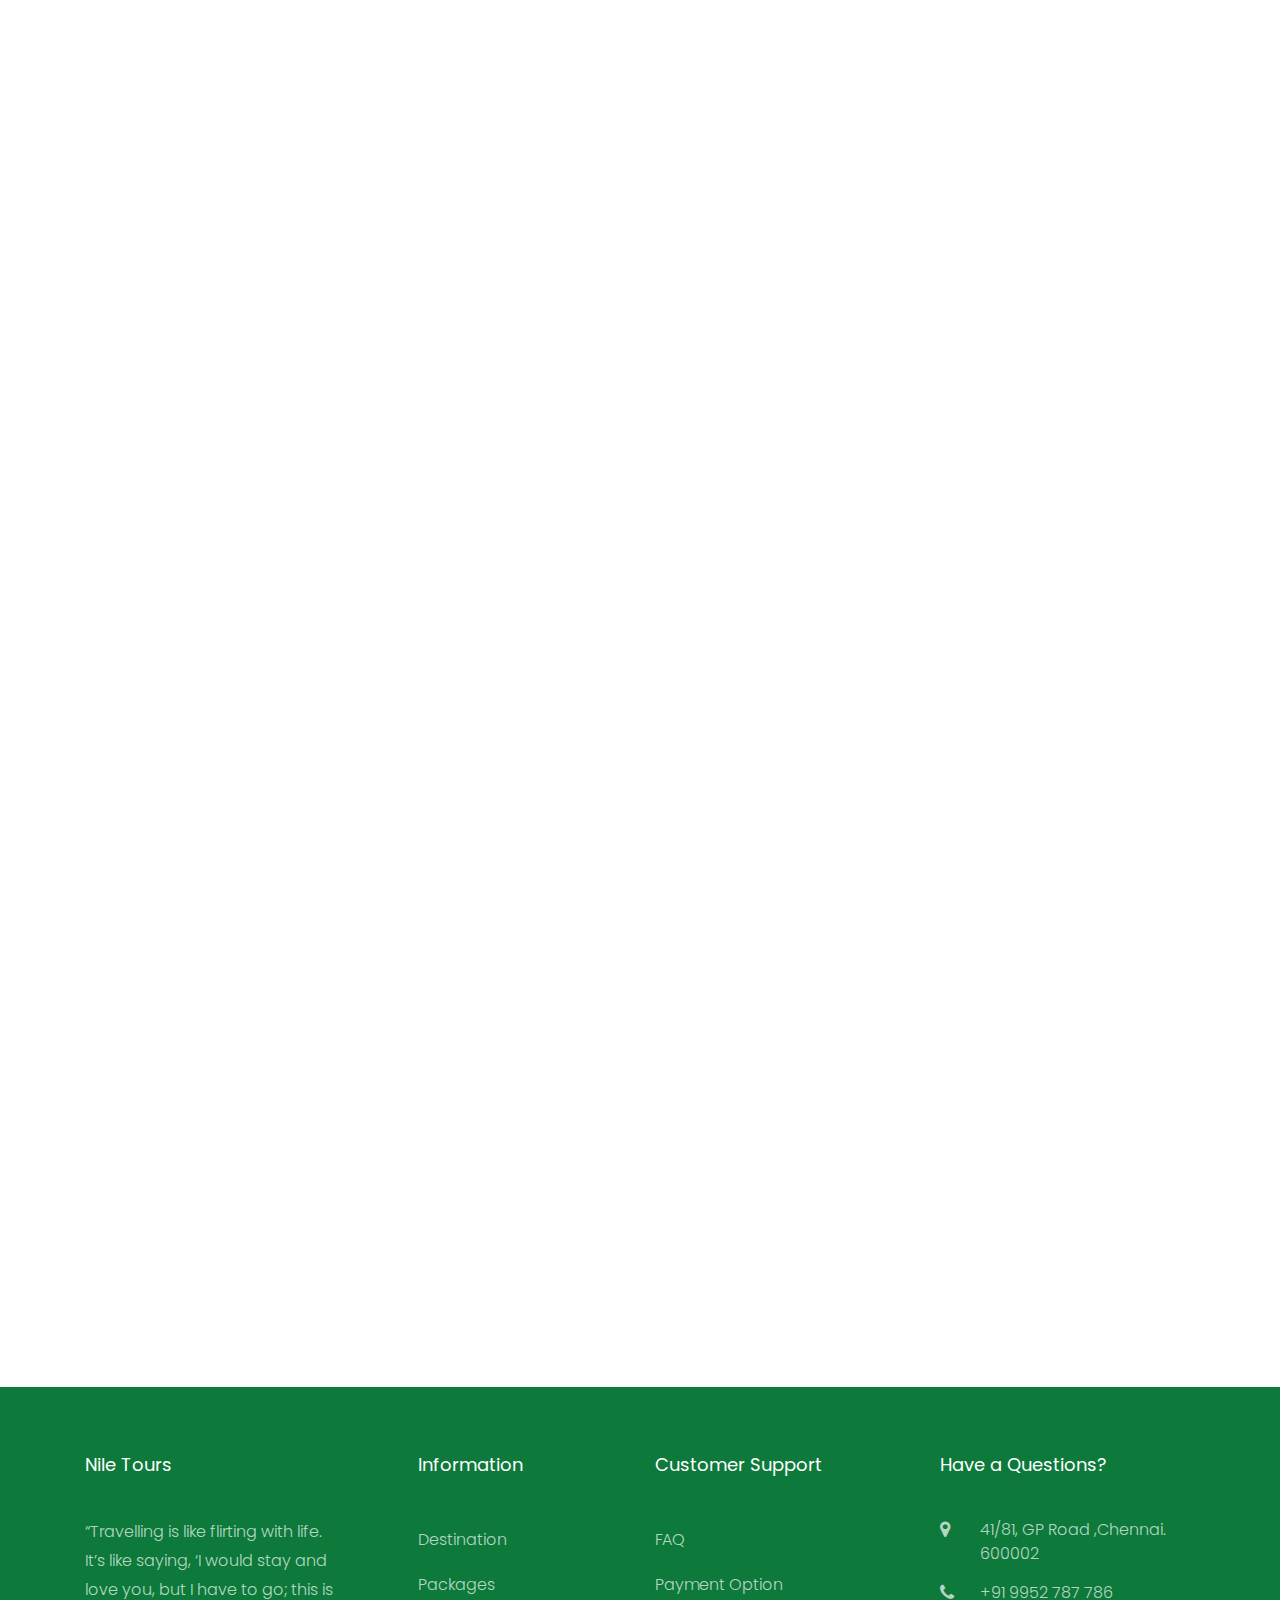
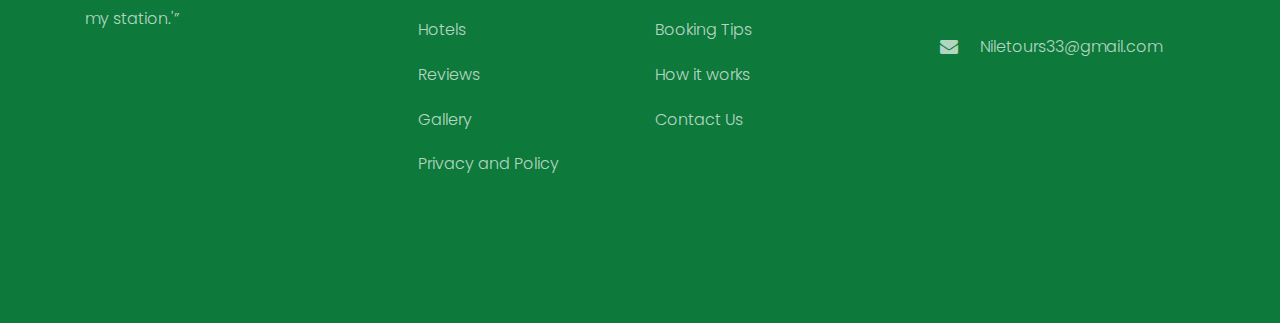
<file: destinations-single.html>
<!DOCTYPE html>
<html lang="en">
  <head>
    <title>Nile Tour</title>
    <meta charset="utf-8">
    <meta name="viewport" content="width=device-width, initial-scale=1, shrink-to-fit=no">
    
    <link href="https://fonts.googleapis.com/css?family=Poppins:300,400,500,600,700" rel="stylesheet">
    <link href="https://fonts.googleapis.com/css?family=Alex+Brush" rel="stylesheet">

    <link rel="stylesheet" href="css/open-iconic-bootstrap.min.css">
    <link rel="stylesheet" href="css/animate.css">
	<link rel="icon" href="images/lo2.png">
    
    <link rel="stylesheet" href="css/owl.carousel.min.css">
    <link rel="stylesheet" href="css/owl.theme.default.min.css">
    <link rel="stylesheet" href="css/magnific-popup.css">

    <link rel="stylesheet" href="css/aos.css">

    <link rel="stylesheet" href="css/ionicons.min.css">

    <link rel="stylesheet" href="css/bootstrap-datepicker.css">
    <link rel="stylesheet" href="css/jquery.timepicker.css">

    
    <link rel="stylesheet" href="css/flaticon.css">
    <link rel="stylesheet" href="css/icomoon.css">
    <link rel="stylesheet" href="css/style.css">
  </head>
  <body>
    
  <nav class="navbar navbar-expand-lg navbar-dark ftco_navbar  ftco-navbar-light" id="ftco-navbar">
    <div class="container">
      <a class="navbar-brand" href="index.html"><img src="./images/logo-main.png" alt="" srcset=""  width="200px"></a>
      <button class="navbar-toggler" type="button" data-toggle="collapse" data-target="#ftco-nav" aria-controls="ftco-nav" aria-expanded="false" aria-label="Toggle navigation">
        <span class="oi oi-menu"></span> Menu
      </button>

      <div class="collapse navbar-collapse" id="ftco-nav">
        <ul class="navbar-nav ml-auto">
          <li class="nav-item "><a href="index.html" class="nav-link ">Home</a></li>
          <li class="nav-item"><a href="Packages.html" class="nav-link">Packages</a></li>
          <li class="nav-item active"><a href="destinations.html" class="nav-link">Destinations</a></li>
          <li class="nav-item "><a href="hotel.html" class="nav-link">Hotels</a></li>
          <li class="nav-item"><a href="Gallery.html" class="nav-link">Gallery</a></li>
		  <li class="nav-item"><a href="reviews.html" class="nav-link">Reviews</a></li>
		  <!-- <li class="nav-item"><a href="faq.html" class="nav-link">FAQ</a></li> -->
          <li class="nav-item"><a href="contact.html" class="nav-link">Contact</a></li>
          <li class="nav-item cta "><a href="#booknow1" class="nav-link "><span>Book Now</span></a></li>
        </ul>
      </div>
    </div>
  </nav>
    <!-- END nav -->

    
    <div class="hero-wrap js-fullheight" style="background-image: url('images/bg_3.jpg');">
      <div class="overlay"></div>
      <div class="container">
        <div class="row no-gutters slider-text js-fullheight align-items-center justify-content-center" data-scrollax-parent="true">
          <div class="col-md-9 ftco-animate text-center" data-scrollax=" properties: { translateY: '70%' }">
            <p class="breadcrumbs" data-scrollax="properties: { translateY: '30%', opacity: 1.6 }"><span class="mr-2"><a href="index.html">Home</a></span> <span class="mr-2"><a href="destinations.html">Destinations</a></span> <span>Destinations Single</span></p>
            <h1 class="mb-3 bread" data-scrollax="properties: { translateY: '30%', opacity: 1.6 }">Destinations Details</h1>
          </div>
        </div>
      </div>
    </div>

	<div class="bookForm" id="booknow1">
		<div class="d-flex justify-content-end">
			<img src="./images/close-outline.svg" width="50px" class="call-btn">
		</div>
	   
		<h2 style="color: #0D7A3B;">GET A CALL BACK</h2>
		<small>I'll get back to you as quickly as possible</small>
		
		<form action="#">
		  <input placeholder="Name" type="text" required />
		  <input placeholder="Email" type="email" required />
		  <input placeholder="Mobile Number" type="text" required />
		  <input placeholder="Travel Date" type="date" required />
		  <input placeholder="Number Of Members" type="number" required />
		  <textarea placeholder="Message"></textarea>
		  <input class="formBtn" type="submit" />
		  <input class="formBtn" type="reset" />
		</form>
	</div>
    <section class="ftco-section ftco-degree-bg">
      <div class="container">
        <div class="row">
          <div class="col-lg-12">
          	<div class="row">
          		<div class="col-md-12 ftco-animate">
          			<div class="single-slider owl-carousel">
          				<div class="item">
          					<div class="hotel-img" style="background-image: url(images/place\ \(1\).jpg);"></div>
          				</div>
          				<div class="item">
          					<div class="hotel-img" style="background-image: url(images/place\ \(2\).jpg);"></div>
          				</div>
          				<div class="item">
          					<div class="hotel-img" style="background-image: url(images/place\ \(3\).jpg);"></div>
          				</div>
						  <div class="item">
							<div class="hotel-img" style="background-image: url(images/destination-5.jpg);"></div>
						</div>
          			</div>
          		</div>
          		<div class="col-md-12 hotel-single mt-4 mb-5 ftco-animate">
          			<span>Our Best Destinations &amp; Place</span>
          			<h2>Ooty Destinations</h2>
          			<p class="rate mb-5">
          				<!-- <span class="loc"><a href="#"><i class="icon-map"></i> 291 South 21th Street, Suite 721 New York NY 10016</a></span> -->
          				<!-- <span class="star">
    							<i class="icon-star"></i>
    							<i class="icon-star"></i>
    							<i class="icon-star"></i>
    							<i class="icon-star"></i>
    							<i class="icon-star-o"></i>
    							8 Rating</span> -->
    						</p>
    						<p>Ooty, which served as the Madras Presidency's summer capital during the Raj, is a haven for outdoor enthusiasts. Ooty, also known as Udhagamandalam, is a town in the Indian state of Tamil Nadu and is the ideal getaway for people seeking a change from the monotonous city life. The region has it all, from stunning valleys to ethereal waterfalls, interesting grasslands to verdant tea gardens.</p>
    						<div class="d-md-flex mt-5 mb-5">
    							<ul>
	    							<li>Gardens and parks</li>
	    							<li>Lakes and dams</li>
	    							<li>Tribal huts and museum</li>
	    							<li>Nilgiri Mountain Railway </li>
	    						</ul>
	    						<ul class="ml-md-5">
	    							<li>Historical buildings</li>
	    							<li>Tea Factory</li>
	    							<li>Radio Telescope</li>
	    							<li>Headline of Alphabet Village and the subline</li>
	    						</ul>
    						</div>
    						<p>When she reached the first hills of the Italic Mountains, she had a last view back on the skyline of her hometown Bookmarksgrove, the headline of Alphabet Village and the subline of her own road, the Line Lane. Pityful a rethoric question ran over her cheek, then she continued her way.</p>
          		</div>
          		<div class="col-md-12 hotel-single ftco-animate mb-5 mt-4">
          			<h4 class="mb-4">Take A Tour</h4>
          			<div class="block-16">
		              <figure>
		                <img src="images/destination-4.png" alt="Image placeholder" class="img-fluid">
		                <a href="./images/ootyplace.mp4" class="play-button popup-vimeo"><span class="icon-play"></span></a>
		              </figure>
		            </div>
          		</div>
          		<!-- <div class="col-md-12 hotel-single ftco-animate mb-5 mt-4">
          			<h4 class="mb-4">Our Rooms</h4>
          			<div class="row">
          				<div class="col-md-4">
				    				<div class="destination">
				    					<a href="hotel-single.html" class="img img-2" style="background-image: url(images/room-4.jpg);"></a>
				    					<div class="text p-3">
				    						<div class="d-flex">
				    							<div class="one">
						    						<h3><a href="hotel-single.html">Hotel, Italy</a></h3>
						    						<p class="rate">
						    							<i class="icon-star"></i>
						    							<i class="icon-star"></i>
						    							<i class="icon-star"></i>
						    							<i class="icon-star"></i>
						    							<i class="icon-star-o"></i>
						    							<span>8 Rating</span>
						    						</p>
					    						</div>
					    						<div class="two">
					    							<span class="price per-price">$40<br><small>/night</small></span>
				    							</div>
				    						</div>
				    						<p>Far far away, behind the word mountains, far from the countries</p>
				    						<hr>
				    						<p class="bottom-area d-flex">
				    							<span><i class="icon-map-o"></i> Miami, Fl</span> 
				    							<span class="ml-auto"><a href="#">Book Now</a></span>
				    						</p>
				    					</div>
				    				</div>
				    			</div>
				    			<div class="col-md-4">
				    				<div class="destination">
				    					<a href="hotel-single.html" class="img img-2" style="background-image: url(images/room-5.jpg);"></a>
				    					<div class="text p-3">
				    						<div class="d-flex">
				    							<div class="one">
						    						<h3><a href="hotel-single.html">Hotel, Italy</a></h3>
						    						<p class="rate">
						    							<i class="icon-star"></i>
						    							<i class="icon-star"></i>
						    							<i class="icon-star"></i>
						    							<i class="icon-star"></i>
						    							<i class="icon-star-o"></i>
						    							<span>8 Rating</span>
						    						</p>
					    						</div>
					    						<div class="two">
					    							<span class="price per-price">$40<br><small>/night</small></span>
				    							</div>
				    						</div>
				    						<p>Far far away, behind the word mountains, far from the countries</p>
				    						<hr>
				    						<p class="bottom-area d-flex">
				    							<span><i class="icon-map-o"></i> Miami, Fl</span> 
				    							<span class="ml-auto"><a href="#">Book Now</a></span>
				    						</p>
				    					</div>
				    				</div>
				    			</div>
				    			<div class="col-md-4">
				    				<div class="destination">
				    					<a href="hotel-single.html" class="img img-2" style="background-image: url(images/room-6.jpg);"></a>
				    					<div class="text p-3">
				    						<div class="d-flex">
				    							<div class="one">
						    						<h3><a href="hotel-single.html">Hotel, Italy</a></h3>
						    						<p class="rate">
						    							<i class="icon-star"></i>
						    							<i class="icon-star"></i>
						    							<i class="icon-star"></i>
						    							<i class="icon-star"></i>
						    							<i class="icon-star-o"></i>
						    							<span>8 Rating</span>
						    						</p>
					    						</div>
					    						<div class="two">
					    							<span class="price per-price">$40<br><small>/night</small></span>
				    							</div>
				    						</div>
				    						<p>Far far away, behind the word mountains, far from the countries</p>
				    						<hr>
				    						<p class="bottom-area d-flex">
				    							<span><i class="icon-map-o"></i> Miami, Fl</span> 
				    							<span class="ml-auto"><a href="#">Book Now</a></span>
				    						</p>
				    					</div>
				    				</div>
				    			</div>
          			</div>
          		</div>
          		<div class="col-md-12 hotel-single ftco-animate mb-5 mt-4">
          			<h4 class="mb-5">Check Availability &amp; Booking</h4>
          			<div class="fields">
          				<div class="row">
          					<div class="col-md-6">
				              <div class="form-group">
				                <input type="text" class="form-control" placeholder="Name">
				              </div>
			              </div>
			              <div class="col-md-6">
				              <div class="form-group">
				                <input type="text" class="form-control" placeholder="Email">
				              </div>
			              </div>
			              <div class="col-md-6">
				              <div class="form-group">
				                <input type="text" id="checkin_date" class="form-control" placeholder="Date from">
				              </div>
			              </div>
			              <div class="col-md-6">
				              <div class="form-group">
				                <input type="text" id="checkin_date" class="form-control" placeholder="Date to">
				              </div>
				            </div>
				            <div class="col-md-6">
					            <div class="form-group">
				                <div class="select-wrap one-third">
			                    <div class="icon"><span class="ion-ios-arrow-down"></span></div>
			                    <select name="" id="" class="form-control" placeholder="Guest">
			                      <option value="0">Guest</option>
			                      <option value="1">1</option>
			                      <option value="2">2</option>
			                      <option value="3">3</option>
			                      <option value="4">4</option>
			                    </select>
			                  </div>
				              </div>
			              </div>
			              <div class="col-md-6">
					            <div class="form-group">
				                <div class="select-wrap one-third">
			                    <div class="icon"><span class="ion-ios-arrow-down"></span></div>
			                    <select name="" id="" class="form-control" placeholder="Children">
			                      <option value="0">Children</option>
			                      <option value="1">1</option>
			                      <option value="2">2</option>
			                      <option value="3">3</option>
			                      <option value="4">4</option>
			                    </select>
			                  </div>
				              </div>
			              </div>
				            <div class="col-md-12">
				              <div class="form-group">
				                <input type="submit" value="Check Availability" class="btn btn-primary py-3">
				              </div>
			              </div>
		              </div>
		            </div>
          		</div>
          		<div class="col-md-12 hotel-single ftco-animate mb-5 mt-4">
          			<h4 class="mb-4">Review &amp; Ratings</h4>
          			<div class="row">
          				<div class="col-md-6">
          					<form method="post" class="star-rating">
										  <div class="form-check">
												<input type="checkbox" class="form-check-input" id="exampleCheck1">
												<label class="form-check-label" for="exampleCheck1">
													<p class="rate"><span><i class="icon-star"></i><i class="icon-star"></i><i class="icon-star"></i><i class="icon-star"></i><i class="icon-star"></i> 100 Ratings</span></p>
												</label>
										  </div>
										  <div class="form-check">
									      <input type="checkbox" class="form-check-input" id="exampleCheck1">
									      <label class="form-check-label" for="exampleCheck1">
									    	   <p class="rate"><span><i class="icon-star"></i><i class="icon-star"></i><i class="icon-star"></i><i class="icon-star"></i><i class="icon-star-o"></i> 30 Ratings</span></p>
									      </label>
										  </div>
										  <div class="form-check">
									      <input type="checkbox" class="form-check-input" id="exampleCheck1">
									      <label class="form-check-label" for="exampleCheck1">
									      	<p class="rate"><span><i class="icon-star"></i><i class="icon-star"></i><i class="icon-star"></i><i class="icon-star-o"></i><i class="icon-star-o"></i> 5 Ratings</span></p>
									     </label>
										  </div>
										  <div class="form-check">
										    <input type="checkbox" class="form-check-input" id="exampleCheck1">
									      <label class="form-check-label" for="exampleCheck1">
									      	<p class="rate"><span><i class="icon-star"></i><i class="icon-star"></i><i class="icon-star-o"></i><i class="icon-star-o"></i><i class="icon-star-o"></i> 0 Ratings</span></p>
									      </label>
										  </div>
										  <div class="form-check">
									      <input type="checkbox" class="form-check-input" id="exampleCheck1">
									      <label class="form-check-label" for="exampleCheck1">
									      	<p class="rate"><span><i class="icon-star"></i><i class="icon-star-o"></i><i class="icon-star-o"></i><i class="icon-star-o"></i><i class="icon-star-o"></i> 0 Ratings</span></p>
										    </label>
										  </div>
										</form>
          				</div>
          			</div>
          		</div>
          		<div class="col-md-12 hotel-single ftco-animate mb-5 mt-5">
          			<h4 class="mb-4">Related Hotels</h4>
          			<div class="row">
          				<div class="col-md-4">
				    				<div class="destination">
				    					<a href="hotel-single.html" class="img img-2" style="background-image: url(images/hotel-1.jpg);"></a>
				    					<div class="text p-3">
				    						<div class="d-flex">
				    							<div class="one">
						    						<h3><a href="hotel-single.html">Hotel, Italy</a></h3>
						    						<p class="rate">
						    							<i class="icon-star"></i>
						    							<i class="icon-star"></i>
						    							<i class="icon-star"></i>
						    							<i class="icon-star"></i>
						    							<i class="icon-star-o"></i>
						    							<span>8 Rating</span>
						    						</p>
					    						</div>
					    						<div class="two">
					    							<span class="price per-price">$40<br><small>/night</small></span>
				    							</div>
				    						</div>
				    						<p>Far far away, behind the word mountains, far from the countries</p>
				    						<hr>
				    						<p class="bottom-area d-flex">
				    							<span><i class="icon-map-o"></i> Miami, Fl</span> 
				    							<span class="ml-auto"><a href="#">Book Now</a></span>
				    						</p>
				    					</div>
				    				</div>
				    			</div>
				    			<div class="col-md-4">
				    				<div class="destination">
				    					<a href="hotel-single.html" class="img img-2" style="background-image: url(images/hotel-2.jpg);"></a>
				    					<div class="text p-3">
				    						<div class="d-flex">
				    							<div class="one">
						    						<h3><a href="hotel-single.html">Hotel, Italy</a></h3>
						    						<p class="rate">
						    							<i class="icon-star"></i>
						    							<i class="icon-star"></i>
						    							<i class="icon-star"></i>
						    							<i class="icon-star"></i>
						    							<i class="icon-star-o"></i>
						    							<span>8 Rating</span>
						    						</p>
					    						</div>
					    						<div class="two">
					    							<span class="price per-price">$40<br><small>/night</small></span>
				    							</div>
				    						</div>
				    						<p>Far far away, behind the word mountains, far from the countries</p>
				    						<hr>
				    						<p class="bottom-area d-flex">
				    							<span><i class="icon-map-o"></i> Miami, Fl</span> 
				    							<span class="ml-auto"><a href="#">Book Now</a></span>
				    						</p>
				    					</div>
				    				</div>
				    			</div>
				    			<div class="col-md-4">
				    				<div class="destination">
				    					<a href="hotel-single.html" class="img img-2" style="background-image: url(images/hotel-3.jpg);"></a>
				    					<div class="text p-3">
				    						<div class="d-flex">
				    							<div class="one">
						    						<h3><a href="hotel-single.html">Hotel, Italy</a></h3>
						    						<p class="rate">
						    							<i class="icon-star"></i>
						    							<i class="icon-star"></i>
						    							<i class="icon-star"></i>
						    							<i class="icon-star"></i>
						    							<i class="icon-star-o"></i>
						    							<span>8 Rating</span>
						    						</p>
					    						</div>
					    						<div class="two">
					    							<span class="price per-price">$40<br><small>/night</small></span>
				    							</div>
				    						</div>
				    						<p>Far far away, behind the word mountains, far from the countries</p>
				    						<hr>
				    						<p class="bottom-area d-flex">
				    							<span><i class="icon-map-o"></i> Miami, Fl</span> 
				    							<span class="ml-auto"><a href="#">Book Now</a></span>
				    						</p>
				    					</div>
				    				</div>
				    			</div>
          			</div>
          		</div> -->

          	</div>
          </div> <!-- .col-md-8 -->
        </div>
      </div>
    </section> <!-- .section -->

	
	<footer class="ftco-footer ftco-bg-dark ftco-section">
        <div class="container">
          <div class="row mb-5">
            <div class="col-md">
              <div class="ftco-footer-widget mb-4">
                <h2 class="ftco-heading-2">Nile Tours</h2>
                <p>“Travelling is like flirting with life. It’s like saying, ‘I would stay and love you, but I have to go; this is my station.'” </p>
                <ul class="ftco-footer-social list-unstyled float-md-left float-lft mt-5">
                  <li class="ftco-animate"><a href="https://www.youtube.com/@niletours5818"><span class="icon-youtube"></span></a></li>
                  <li class="ftco-animate"><a href="https://www.facebook.com/niletours33/"><span class="icon-facebook"></span></a></li>
                  <li class="ftco-animate"><a href="https://www.instagram.com/niletours33/"><span class="icon-instagram"></span></a></li>
                </ul>
              </div>
            </div>
			<div class="col-md">
				<div class="ftco-footer-widget mb-4 ml-md-5">
				  <h2 class="ftco-heading-2">Information</h2>
				  <ul class="list-unstyled">
					<li><a href="destinations.html" class="py-2 d-block">Destination</a></li>
					<li><a href="Packages.html" class="py-2 d-block">Packages</a></li>
					<li><a href="hotel.html" class="py-2 d-block">Hotels</a></li>
					<li><a href="reviews.html" class="py-2 d-block">Reviews</a></li>
					<li><a href="Gallery.html" class="py-2 d-block">Gallery</a></li>
					<li><a href="#" class="py-2 d-block">Privacy and Policy</a></li>
				  </ul>
				</div>
			  </div>
			  <div class="col-md">
				<div class="ftco-footer-widget mb-4">
				  <h2 class="ftco-heading-2">Customer Support</h2>
				  <ul class="list-unstyled">
					<li><a href="faq.html" class="py-2 d-block">FAQ</a></li>
					<li><a href="#" class="py-2 d-block">Payment Option</a></li>
					<li><a href="#" class="py-2 d-block">Booking Tips</a></li>
					<li><a href="#" class="py-2 d-block">How it works</a></li>
					<li><a href="contact.html" class="py-2 d-block">Contact Us</a></li>
				  </ul>
				</div>
			  </div>
            <div class="col-md">
              <div class="ftco-footer-widget mb-4">
                  <h2 class="ftco-heading-2">Have a Questions?</h2>
                  <div class="block-23 mb-3">
                    <ul>
                      <li><span class="icon icon-map-marker"></span><span class="text">41/81, GP Road ,Chennai. 600002</span></li>
                      <li><a href="#"><span class="icon icon-phone"></span><span class="text">+91 9952 787 786</span></a></li>
                      <li><a href="mailto:Niletours33@gmail.com"><span class="icon icon-envelope"></span><span class="text">Niletours33@gmail.com</span></a></li>
                    </ul>
                  </div>
              </div>
            </div>
          </div>
        </div>
      </footer>
      
    
  
    <!-- loader
    <div id="ftco-loader" class="show fullscreen"><svg class="circular" width="48px" height="48px"><circle class="path-bg" cx="24" cy="24" r="22" fill="none" stroke-width="4" stroke="#eeeeee"/><circle class="path" cx="24" cy="24" r="22" fill="none" stroke-width="4" stroke-miterlimit="10" stroke="#F96D00"/></svg></div> -->
  
  
    <script src="js/jquery.min.js"></script>
    <script src="js/jquery-migrate-3.0.1.min.js"></script>
    <script src="js/popper.min.js"></script>
    <script src="js/bootstrap.min.js"></script>
    <script src="js/jquery.easing.1.3.js"></script>
    <script src="js/jquery.waypoints.min.js"></script>
    <script src="js/jquery.stellar.min.js"></script>
    <script src="js/owl.carousel.min.js"></script>
    <script src="js/jquery.magnific-popup.min.js"></script>
    <script src="js/aos.js"></script>
    <script src="js/jquery.animateNumber.min.js"></script>
    <script src="js/bootstrap-datepicker.js"></script>
    <!-- <script src="js/jquery.timepicker.min.js"></script> -->
    <script src="js/scrollax.min.js"></script>
    <!-- <script src="https://maps.googleapis.com/maps/api/js?key=AIzaSyBVWaKrjvy3MaE7SQ74_uJiULgl1JY0H2s&sensor=false"></script>
    <script src="js/google-map.js"></script> -->
    <script src="js/main.js"></script>
      
    </body>
  </html>
</file>
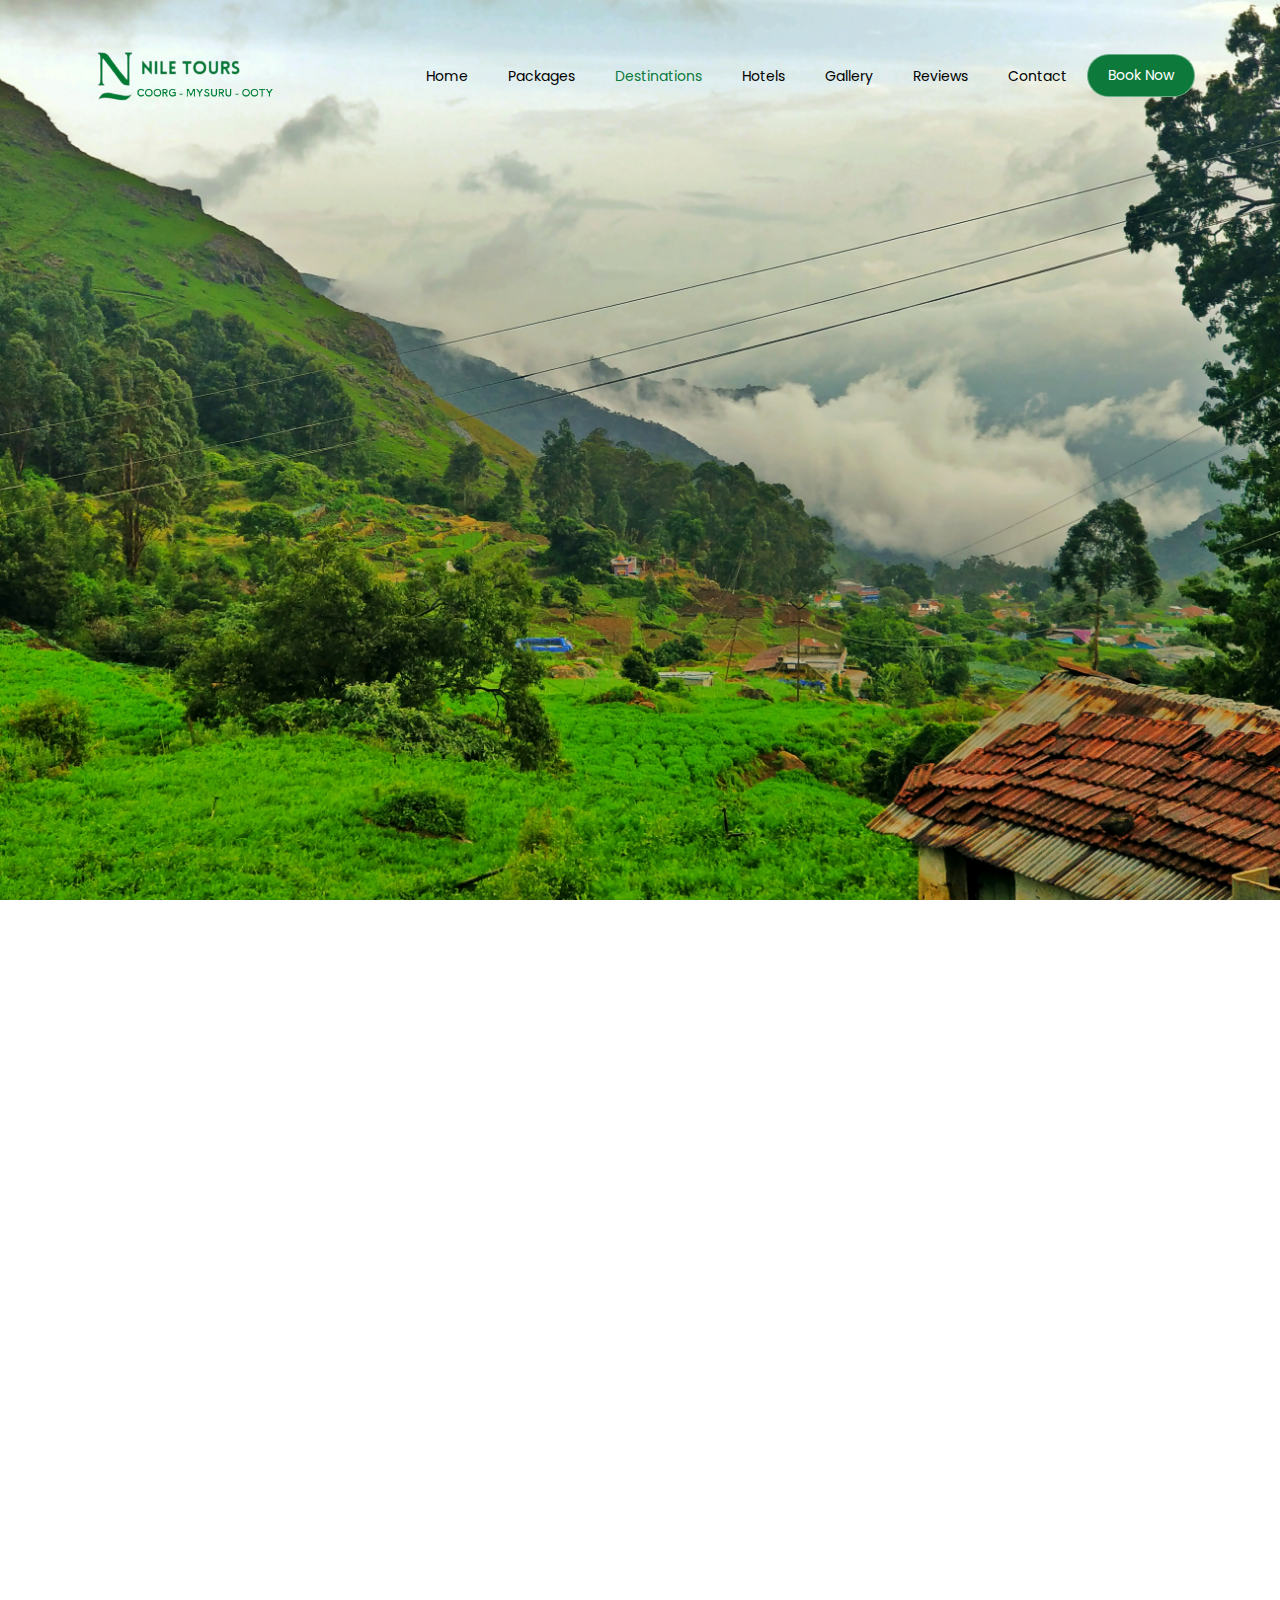
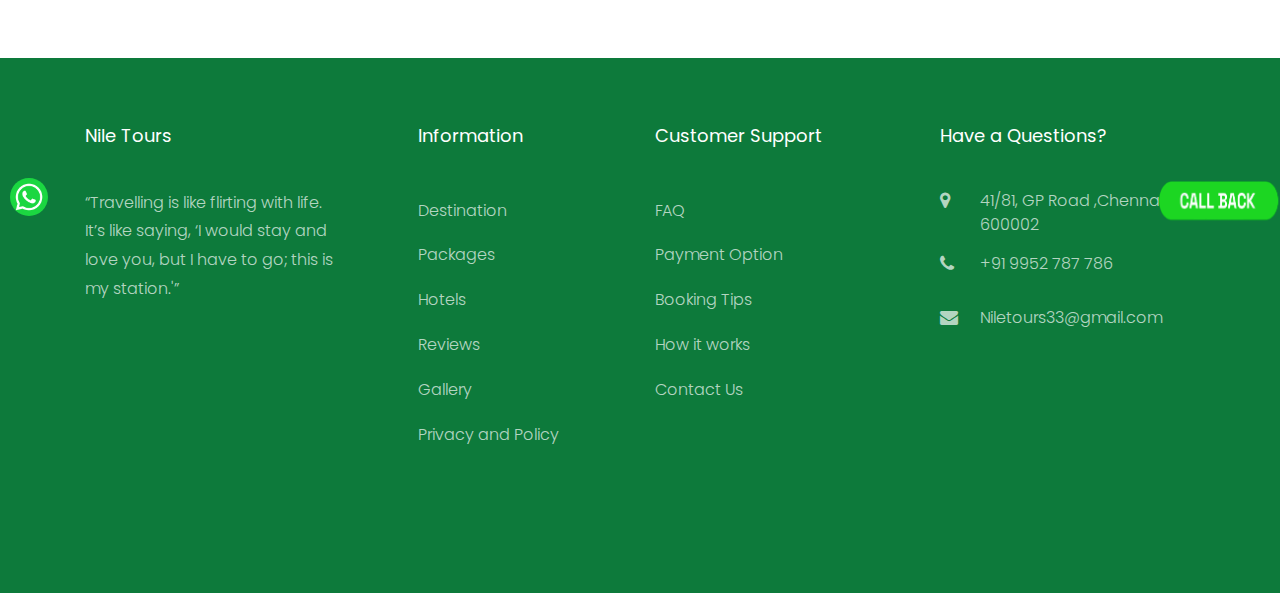
<file: destinations.html>
<!DOCTYPE html>
<html lang="en">
  <head>
    <title>Nile Tour</title>
    <meta charset="utf-8">
    <meta name="viewport" content="width=device-width, initial-scale=1, shrink-to-fit=no">
    
    <link href="https://fonts.googleapis.com/css?family=Poppins:300,400,500,600,700" rel="stylesheet">
    <link href="https://fonts.googleapis.com/css?family=Alex+Brush" rel="stylesheet">

    <link rel="stylesheet" href="css/open-iconic-bootstrap.min.css">
    <link rel="stylesheet" href="css/animate.css">
	<link rel="icon" href="images/lo2.png">
    
    <link rel="stylesheet" href="css/owl.carousel.min.css">
    <link rel="stylesheet" href="css/owl.theme.default.min.css">
    <link rel="stylesheet" href="css/magnific-popup.css">

    <link rel="stylesheet" href="css/aos.css">

    <link rel="stylesheet" href="css/ionicons.min.css">

    <link rel="stylesheet" href="css/bootstrap-datepicker.css">
    <link rel="stylesheet" href="css/jquery.timepicker.css">

    
    <link rel="stylesheet" href="css/flaticon.css">
    <link rel="stylesheet" href="css/icomoon.css">
    <link rel="stylesheet" href="css/style.css">
  </head>
  <body>
    
    
  <nav class="navbar navbar-expand-lg navbar-dark ftco_navbar bg-dark ftco-navbar-light" id="ftco-navbar">
    <div class="container">
      <a class="navbar-brand" href="index.html"><img src="./images/logo-main.png" alt="" srcset=""  width="200px"></a>
      <button class="navbar-toggler" type="button" data-toggle="collapse" data-target="#ftco-nav" aria-controls="ftco-nav" aria-expanded="false" aria-label="Toggle navigation">
        <span class="oi oi-menu"></span> Menu
      </button>

      <div class="collapse navbar-collapse" id="ftco-nav">
        <ul class="navbar-nav ml-auto">
          <li class="nav-item "><a href="index.html" class="nav-link ">Home</a></li>
          <li class="nav-item "><a href="Packages.html" class="nav-link">Packages</a></li>
          <li class="nav-item active"><a href="destinations.html" class="nav-link">Destinations</a></li>
          <li class="nav-item"><a href="hotel.html" class="nav-link">Hotels</a></li>
          <li class="nav-item"><a href="Gallery.html" class="nav-link">Gallery</a></li>
		  <li class="nav-item"><a href="reviews.html" class="nav-link">Reviews</a></li>
		  <!-- <li class="nav-item"><a href="faq.html" class="nav-link">FAQ</a></li> -->
          <li class="nav-item"><a href="contact.html" class="nav-link">Contact</a></li>
          <li class="nav-item cta "><a href="#booknow1" class="nav-link "><span>Book Now</span></a></li>
        </ul>
      </div>
    </div>
  </nav>
    <!-- END nav -->
    
    <div class="hero-wrap js-fullheight" style="background-image: url('images/bg_3.jpg');">
      <div class="overlay"></div>
      <div class="container">
        <div class="row no-gutters slider-text js-fullheight align-items-center justify-content-center" data-scrollax-parent="true">
          <div class="col-md-9 ftco-animate text-center" data-scrollax=" properties: { translateY: '70%' }">
            <p class="breadcrumbs" data-scrollax="properties: { translateY: '30%', opacity: 1.6 }"><span class="mr-2"><a href="index.html">Home</a></span> <span>Packages</span></p>
            <h1 class="mb-3 bread" data-scrollax="properties: { translateY: '30%', opacity: 1.6 }">Destination</h1>
          </div>
        </div>
      </div>
    </div>

	<div style="display: flex;position: sticky;top: 0;z-index: 100000;">
        <a href="https://wa.link/tmal22"> <img src="./images/whatsapp.png" class="whatsapp"  ></a>
     </div>
	 <div style="display: flex;position: sticky;top: 0;z-index: 100000;">
        <a href="#booknow1"> <img src="./images/Book-Now.png" class="booknow blink"  ></a>
     </div>
	 <div class="bookForm" id="booknow1">
		<div class="d-flex justify-content-end">
			<img src="./images/close-outline.svg" width="50px" class="call-btn">
		</div>
	   
		<h2 style="color: #0D7A3B;">GET A CALL BACK</h2>
		<small>I'll get back to you as quickly as possible</small>
		
		<form action="#">
		  <input placeholder="Name" type="text" required />
		  <input placeholder="Email" type="email" required />
		  <input placeholder="Mobile Number" type="text" required />
		  <input placeholder="Travel Date" type="date" required />
		  <input placeholder="Number Of Members" type="number" required />
		  <textarea placeholder="Message"></textarea>
		  <input class="formBtn" type="submit" />
		  <input class="formBtn" type="reset" />
		</form>
	</div>
<!-- destination Start-->
<section class="ftco-section ftco-destination">
	<div class="container">
		<div class="row justify-content-start mb-5 pb-3">
	  <div class="col-md-7 heading-section ftco-animate">
		  <span class="subheading">Featured</span>
		<h2 class="mb-4"><strong>Featured</strong> Destination</h2>
	  </div>
	</div>
		<div class="row">
			<div class="col-md-12">
				<div class="destination-slider owl-carousel ftco-animate">
					<div class="item">
						<div class="destination">
							<a href="destinations-single.html" class="img d-flex justify-content-center align-items-center" style="background-image: url(images/destination-1.jpg);">
								<div class="icon d-flex justify-content-center  align-items-center">
									<span class="icon-search2"></span>
								</div>
							</a>
							<div class="text p-3">
								<h3><a href="#">Ooty</a></h3>
								<span class="listing">Place name</span>
							</div>
						</div>
					</div>
					<div class="item">
						<div class="destination">
							<a href="#" class="img d-flex justify-content-center align-items-center" style="background-image: url(images/destination-2.jpg);">
								<div class="icon d-flex justify-content-center align-items-center image-popup-vertical-fit" href="images/destination-2.jpg">
									<span class="icon-search2"></span>
								</div>
							</a>
							<div class="text p-3">
								<h3><a href="#">Ooty</a></h3>
								<span class="listing"> Place name</span>
							</div>
						</div>
					</div>
					<div class="item">
						<div class="destination">
							<a href="#" class="img d-flex justify-content-center align-items-center" style="background-image: url(images/destination-3.jpg);">
								<div class="icon d-flex justify-content-center align-items-center image-popup-vertical-fit" href="images/destination-3.jpg">
									<span class="icon-search2"></span>
								</div>
							</a>
							<div class="text p-3">
								<h3><a href="#">Mysore</a></h3>
								<span class="listing">Place name</span>
							</div>
						</div>
					</div>
					<div class="item">
						<div class="destination">
							<a href="#" class="img d-flex justify-content-center align-items-center" style="background-image: url(images/destination-4.png);">
								<div class="icon d-flex justify-content-center align-items-center image-popup-vertical-fit" href="images/destination-4.png">
									<span class="icon-search2"></span>
								</div>
							</a>
							<div class="text p-3">
								<h3><a href="#">Ooty</a></h3>
								<span class="listing">Place name</span>
							</div>
						</div>
					</div>
					<div class="item">
						<div class="destination">
							<a href="#" class="img d-flex justify-content-center align-items-center" style="background-image: url(images/destination-5.jpg);">
								<div class="icon d-flex justify-content-center align-items-center image-popup-vertical-fit" href="images/destination-5.jpg">
									<span class="icon-search2"></span>
								</div>
							</a>
							<div class="text p-3">
								<h3><a href="#">Mysore</a></h3>
								<span class="listing">Place name</span>
							</div>
						</div>
					</div>
					<div class="item">
						<div class="destination">
							<a href="#" class="img d-flex justify-content-center align-items-center" style="background-image: url(images/destination-6.jpg);">
								<div class="icon d-flex justify-content-center align-items-center image-popup-vertical-fit" href="images/destination-6.jpg">
									<span class="icon-search2"></span>
								</div>
							</a>
							<div class="text p-3">
								<h3><a href="#">Ooty</a></h3>
								<span class="listing">Place name</span>
							</div>
						</div>
					</div>
				</div>
			</div>
		</div>
	</div>
</section>
<!-- destination end -->

<footer class="ftco-footer ftco-bg-dark ftco-section">
	<div class="container">
	  <div class="row mb-5">
		<div class="col-md">
		  <div class="ftco-footer-widget mb-4">
			<h2 class="ftco-heading-2">Nile Tours</h2>
			<p>“Travelling is like flirting with life. It’s like saying, ‘I would stay and love you, but I have to go; this is my station.'” </p>
			<ul class="ftco-footer-social list-unstyled float-md-left float-lft mt-5">
			  <li class="ftco-animate"><a href="https://www.youtube.com/@niletours5818"><span class="icon-youtube"></span></a></li>
			  <li class="ftco-animate"><a href="https://www.facebook.com/niletours33/"><span class="icon-facebook"></span></a></li>
			  <li class="ftco-animate"><a href="https://www.instagram.com/niletours33/"><span class="icon-instagram"></span></a></li>
			</ul>
		  </div>
		</div>
		<div class="col-md">
			<div class="ftco-footer-widget mb-4 ml-md-5">
			  <h2 class="ftco-heading-2">Information</h2>
			  <ul class="list-unstyled">
				<li><a href="destinations.html" class="py-2 d-block">Destination</a></li>
				<li><a href="Packages.html" class="py-2 d-block">Packages</a></li>
				<li><a href="hotel.html" class="py-2 d-block">Hotels</a></li>
				<li><a href="reviews.html" class="py-2 d-block">Reviews</a></li>
				<li><a href="Gallery.html" class="py-2 d-block">Gallery</a></li>
				<li><a href="#" class="py-2 d-block">Privacy and Policy</a></li>
			  </ul>
			</div>
		  </div>
		  <div class="col-md">
			<div class="ftco-footer-widget mb-4">
			  <h2 class="ftco-heading-2">Customer Support</h2>
			  <ul class="list-unstyled">
				<li><a href="faq.html" class="py-2 d-block">FAQ</a></li>
				<li><a href="#" class="py-2 d-block">Payment Option</a></li>
				<li><a href="#" class="py-2 d-block">Booking Tips</a></li>
				<li><a href="#" class="py-2 d-block">How it works</a></li>
				<li><a href="contact.html" class="py-2 d-block">Contact Us</a></li>
			  </ul>
			</div>
		  </div>
		<div class="col-md">
		  <div class="ftco-footer-widget mb-4">
			  <h2 class="ftco-heading-2">Have a Questions?</h2>
			  <div class="block-23 mb-3">
				<ul>
				  <li><span class="icon icon-map-marker"></span><span class="text">41/81, GP Road ,Chennai. 600002</span></li>
				  <li><a href="#"><span class="icon icon-phone"></span><span class="text">+91 9952 787 786</span></a></li>
				  <li><a href="mailto:Niletours33@gmail.com"><span class="icon icon-envelope"></span><span class="text">Niletours33@gmail.com</span></a></li>
				</ul>
			  </div>
		  </div>
		</div>
	  </div>
	</div>
  </footer>
  


<!-- loader
<div id="ftco-loader" class="show fullscreen"><svg class="circular" width="48px" height="48px"><circle class="path-bg" cx="24" cy="24" r="22" fill="none" stroke-width="4" stroke="#eeeeee"/><circle class="path" cx="24" cy="24" r="22" fill="none" stroke-width="4" stroke-miterlimit="10" stroke="#F96D00"/></svg></div> -->


<script src="js/jquery.min.js"></script>
<script src="js/jquery-migrate-3.0.1.min.js"></script>
<script src="js/popper.min.js"></script>
<script src="js/bootstrap.min.js"></script>
<script src="js/jquery.easing.1.3.js"></script>
<script src="js/jquery.waypoints.min.js"></script>
<script src="js/jquery.stellar.min.js"></script>
<script src="js/owl.carousel.min.js"></script>
<script src="js/jquery.magnific-popup.min.js"></script>
<script src="js/aos.js"></script>
<script src="js/jquery.animateNumber.min.js"></script>
<script src="js/bootstrap-datepicker.js"></script>
<!-- <script src="js/jquery.timepicker.min.js"></script> -->
<script src="js/scrollax.min.js"></script>
<!-- <script src="https://maps.googleapis.com/maps/api/js?key=AIzaSyBVWaKrjvy3MaE7SQ74_uJiULgl1JY0H2s&sensor=false"></script>
<script src="js/google-map.js"></script> -->
<script src="js/main.js"></script>
  
</body>
</html>
</file>
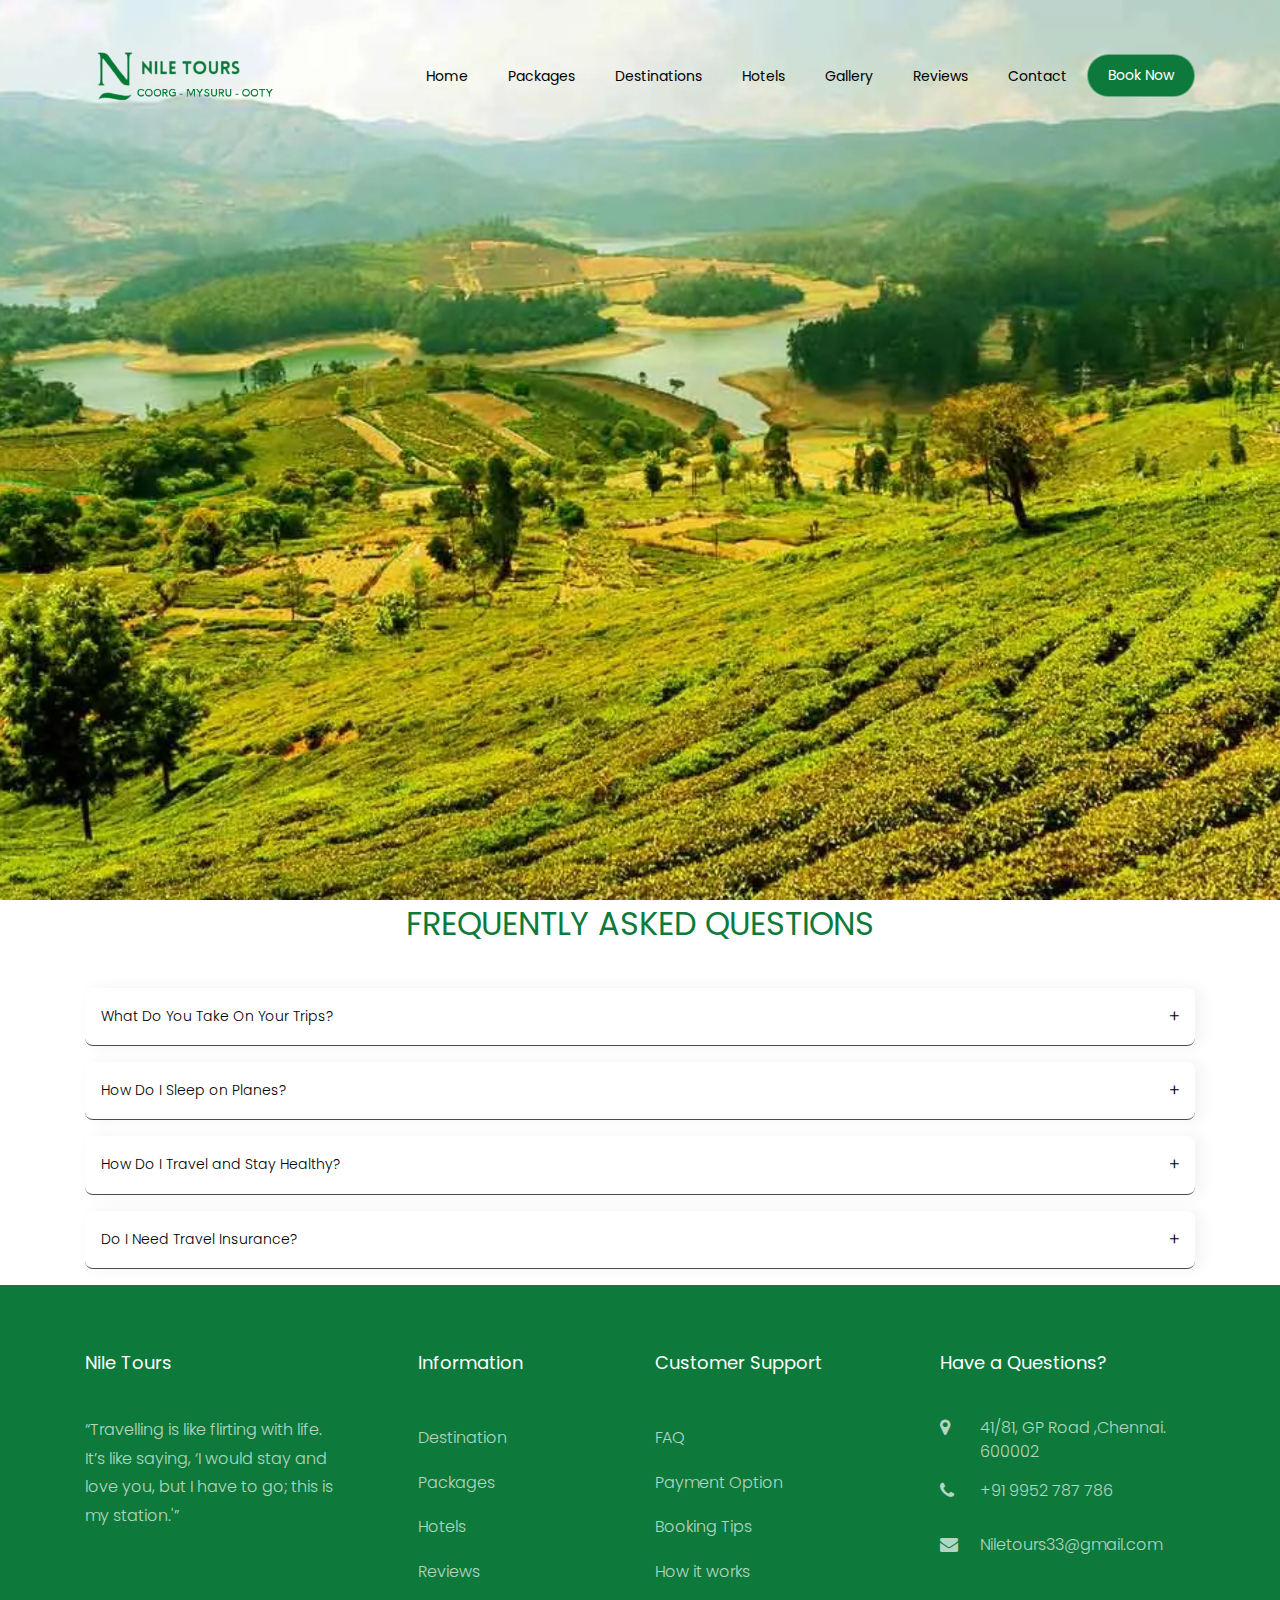
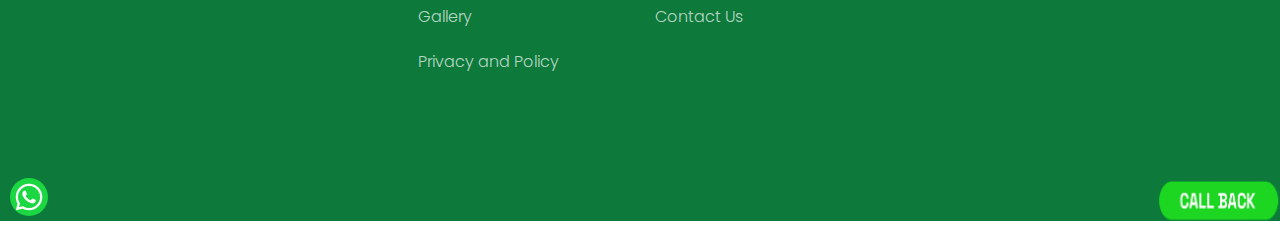
<file: faq.html>
<!DOCTYPE html>
<html lang="en">
  <head>
    <title>Nile Tour</title>
    <meta charset="utf-8">
    <meta name="viewport" content="width=device-width, initial-scale=1, shrink-to-fit=no">
    
    <link href="https://fonts.googleapis.com/css?family=Poppins:300,400,500,600,700" rel="stylesheet">
    <link href="https://fonts.googleapis.com/css?family=Alex+Brush" rel="stylesheet">

    <link rel="stylesheet" href="css/open-iconic-bootstrap.min.css">
    <link rel="stylesheet" href="css/animate.css">
	<link rel="icon" href="images/lo2.png">
    
    <link rel="stylesheet" href="css/owl.carousel.min.css">
    <link rel="stylesheet" href="css/owl.theme.default.min.css">
    <link rel="stylesheet" href="css/magnific-popup.css">

    <link rel="stylesheet" href="css/aos.css">

    <link rel="stylesheet" href="css/ionicons.min.css">

    <link rel="stylesheet" href="css/bootstrap-datepicker.css">
    <link rel="stylesheet" href="css/jquery.timepicker.css">

    
    <link rel="stylesheet" href="css/flaticon.css">
    <link rel="stylesheet" href="css/icomoon.css">
    <link rel="stylesheet" href="css/style.css">
  </head>
  <body>
    
  <nav class="navbar navbar-expand-lg navbar-dark ftco_navbar  ftco-navbar-light" id="ftco-navbar">
    <div class="container">
      <a class="navbar-brand" href="index.html"><img src="./images/logo-main.png" alt="" srcset="" width="200px"></a>
      <button class="navbar-toggler" type="button" data-toggle="collapse" data-target="#ftco-nav" aria-controls="ftco-nav" aria-expanded="false" aria-label="Toggle navigation">
        <span class="oi oi-menu"></span> Menu
      </button>

      <div class="collapse navbar-collapse" id="ftco-nav">
        <ul class="navbar-nav ml-auto">
          <li class="nav-item "><a href="index.html" class="nav-link ">Home</a></li>
          <li class="nav-item"><a href="Packages.html" class="nav-link">Packages</a></li>
          <li class="nav-item"><a href="destinations.html" class="nav-link">Destinations</a></li>
          <li class="nav-item"><a href="hotel.html" class="nav-link">Hotels</a></li>
          <li class="nav-item"><a href="Gallery.html" class="nav-link">Gallery</a></li>
		  <li class="nav-item"><a href="reviews.html" class="nav-link">Reviews</a></li>
		  <!-- <li class="nav-item active"><a href="faq.html" class="nav-link">FAQ</a></li> -->
          <li class="nav-item"><a href="contact.html" class="nav-link">Contact</a></li>
          <li class="nav-item cta "><a href="#booknow1" class="nav-link "><span>Book Now</span></a></li>
        </ul>
      </div>
    </div>
  </nav>
    <!-- END nav -->
    <div class="hero-wrap js-fullheight" style="background-image: url('images/bg_5.jpg');">
        <div class="overlay"></div>
        <div class="container">
          <div class="row no-gutters slider-text js-fullheight align-items-center justify-content-center" data-scrollax-parent="true">
            <div class="col-md-9 text-center ftco-animate" data-scrollax=" properties: { translateY: '70%' }">
              <p class="breadcrumbs" data-scrollax="properties: { translateY: '30%', opacity: 1.6 }"><span class="mr-2"><a href="index.html">Home</a></span> <span>FAQ</span></p>
              <h1 class="mb-3 bread" data-scrollax="properties: { translateY: '30%', opacity: 1.6 }">FREQUENTLY ASKED QUESTIONS</h1>
            </div>
          </div>
        </div>
      </div>
      <div style="display: flex;position: sticky;top: 0;z-index: 100000;">
          <a href="https://wa.link/tmal22"> <img src="./images/whatsapp.png" class="whatsapp"  ></a>
       </div>
       <div style="display: flex;position: sticky;top: 0;z-index: 100000;">
          <a href="#booknow1"> <img src="./images/Book-Now.png" class="booknow blink"  ></a>
       </div>
       <div class="bookForm" id="booknow1">
          <div class="d-flex justify-content-end">
              <img src="./images/close-outline.svg" width="50px" class="call-btn">
          </div>
         
          <h2 style="color: #0D7A3B;">GET A CALL BACK</h2>
          <small>I'll get back to you as quickly as possible</small>
          
          <form action="#">
            <input placeholder="Name" type="text" required />
            <input placeholder="Email" type="email" required />
            <input placeholder="Mobile Number" type="text" required />
            <input placeholder="Travel Date" type="date" required />
            <input placeholder="Number Of Members" type="number" required />
            <textarea placeholder="Message"></textarea>
            <input class="formBtn" type="submit" />
            <input class="formBtn" type="reset" />
          </form>
      </div>
    
    <section class="smart_accordian-section " >
		<div class="container">
		  <h2 class="sec_title faq-section">FREQUENTLY ASKED QUESTIONS</h2>
		  <div class="accourdian">
			<div class="accordian-item item1">
			  <div class="accordian-link">
				What Do You Take On Your Trips?
				<i class="icon ion-md-add"></i>
			  </div>
			  <div class="answer">
				<p>Everyone is different and every trip is different, but almost wherever I go there are certain items I always take along with me. As far as technology goes, I travel with an iPhone, iPad, DSLR camera and all of the associated equipment for everything. </p>
			  </div>
			</div>
			<div class="accordian-item item2">
			  <div class="accordian-link">
				How Do I Sleep on Planes?
				<i class="icon ion-md-add"></i>
			  </div>
			  <div class="answer">
				<p>I’m not the best person to answer this one since I have a terrible track record of sleeping on planes. But, although I can’t manage it most of the time, I do know the best tips to help you get a good night’s sleep on a long flight. It starts before you leave home for the airport.</p>
			  </div>
			</div>
			<div class="accordian-item item3">
			  <div class="accordian-link">
				How Do I Travel and Stay Healthy?
				<i class="icon ion-md-add"></i>
			  </div>
			  <div class="answer">
				<p>We all joke about gaining weight when we travel, but it really is important to try to stay healthy in order to better enjoy the experience.</p>
			  </div>
			</div>
			<div class="accordian-item item4">
			  <div class="accordian-link">
				Do I Need Travel Insurance?
				<i class="icon ion-md-add"></i>
			  </div>
			  <div class="answer">
				<p>Short answer, yes. Longer answer is that there are many options when it comes to travel insurance. What’s important is getting the most appropriate plan for the type of trip you’re taking. Most commonly you will need to make sure that it includes flight cancellation/trip interruption, lost bags and theft. </p>
			  </div>
			</div>
		  </div>
		</div>
	  </section>


  
	<footer class="ftco-footer ftco-bg-dark ftco-section">
    <div class="container">
      <div class="row mb-5">
        <div class="col-md">
          <div class="ftco-footer-widget mb-4">
            <h2 class="ftco-heading-2">Nile Tours</h2>
            <p>“Travelling is like flirting with life. It’s like saying, ‘I would stay and love you, but I have to go; this is my station.'” </p>
            <ul class="ftco-footer-social list-unstyled float-md-left float-lft mt-5">
              <li class="ftco-animate"><a href="https://www.youtube.com/@niletours5818"><span class="icon-youtube"></span></a></li>
              <li class="ftco-animate"><a href="https://www.facebook.com/niletours33/"><span class="icon-facebook"></span></a></li>
              <li class="ftco-animate"><a href="https://www.instagram.com/niletours33/"><span class="icon-instagram"></span></a></li>
            </ul>
          </div>
        </div>
  <div class="col-md">
    <div class="ftco-footer-widget mb-4 ml-md-5">
      <h2 class="ftco-heading-2">Information</h2>
      <ul class="list-unstyled">
      <li><a href="destinations.html" class="py-2 d-block">Destination</a></li>
      <li><a href="Packages.html" class="py-2 d-block">Packages</a></li>
      <li><a href="hotel.html" class="py-2 d-block">Hotels</a></li>
      <li><a href="reviews.html" class="py-2 d-block">Reviews</a></li>
      <li><a href="Gallery.html" class="py-2 d-block">Gallery</a></li>
      <li><a href="#" class="py-2 d-block">Privacy and Policy</a></li>
      </ul>
    </div>
    </div>
    <div class="col-md">
    <div class="ftco-footer-widget mb-4">
      <h2 class="ftco-heading-2">Customer Support</h2>
      <ul class="list-unstyled">
      <li><a href="faq.html" class="py-2 d-block">FAQ</a></li>
      <li><a href="#" class="py-2 d-block">Payment Option</a></li>
      <li><a href="#" class="py-2 d-block">Booking Tips</a></li>
      <li><a href="#" class="py-2 d-block">How it works</a></li>
      <li><a href="contact.html" class="py-2 d-block">Contact Us</a></li>
      </ul>
    </div>
    </div>
        <div class="col-md">
          <div class="ftco-footer-widget mb-4">
              <h2 class="ftco-heading-2">Have a Questions?</h2>
              <div class="block-23 mb-3">
                <ul>
                  <li><span class="icon icon-map-marker"></span><span class="text">41/81, GP Road ,Chennai. 600002</span></li>
                  <li><a href="#"><span class="icon icon-phone"></span><span class="text">+91 9952 787 786</span></a></li>
                  <li><a href="mailto:Niletours33@gmail.com"><span class="icon icon-envelope"></span><span class="text">Niletours33@gmail.com</span></a></li>
                </ul>
              </div>
          </div>
        </div>
      </div>
    </div>
  </footer>
  


<!-- loader
<div id="ftco-loader" class="show fullscreen"><svg class="circular" width="48px" height="48px"><circle class="path-bg" cx="24" cy="24" r="22" fill="none" stroke-width="4" stroke="#eeeeee"/><circle class="path" cx="24" cy="24" r="22" fill="none" stroke-width="4" stroke-miterlimit="10" stroke="#F96D00"/></svg></div> -->


<script src="js/jquery.min.js"></script>
<script src="js/jquery-migrate-3.0.1.min.js"></script>
<script src="js/popper.min.js"></script>
<script src="js/bootstrap.min.js"></script>
<script src="js/jquery.easing.1.3.js"></script>
<script src="js/jquery.waypoints.min.js"></script>
<script src="js/jquery.stellar.min.js"></script>
<script src="js/owl.carousel.min.js"></script>
<script src="js/jquery.magnific-popup.min.js"></script>
<script src="js/aos.js"></script>
<script src="js/jquery.animateNumber.min.js"></script>
<script src="js/bootstrap-datepicker.js"></script>
<!-- <script src="js/jquery.timepicker.min.js"></script> -->
<script src="js/scrollax.min.js"></script>
<!-- <script src="https://maps.googleapis.com/maps/api/js?key=AIzaSyBVWaKrjvy3MaE7SQ74_uJiULgl1JY0H2s&sensor=false"></script>
<script src="js/google-map.js"></script> -->
<script src="js/main.js"></script>
  
</body>
</html>
</file>
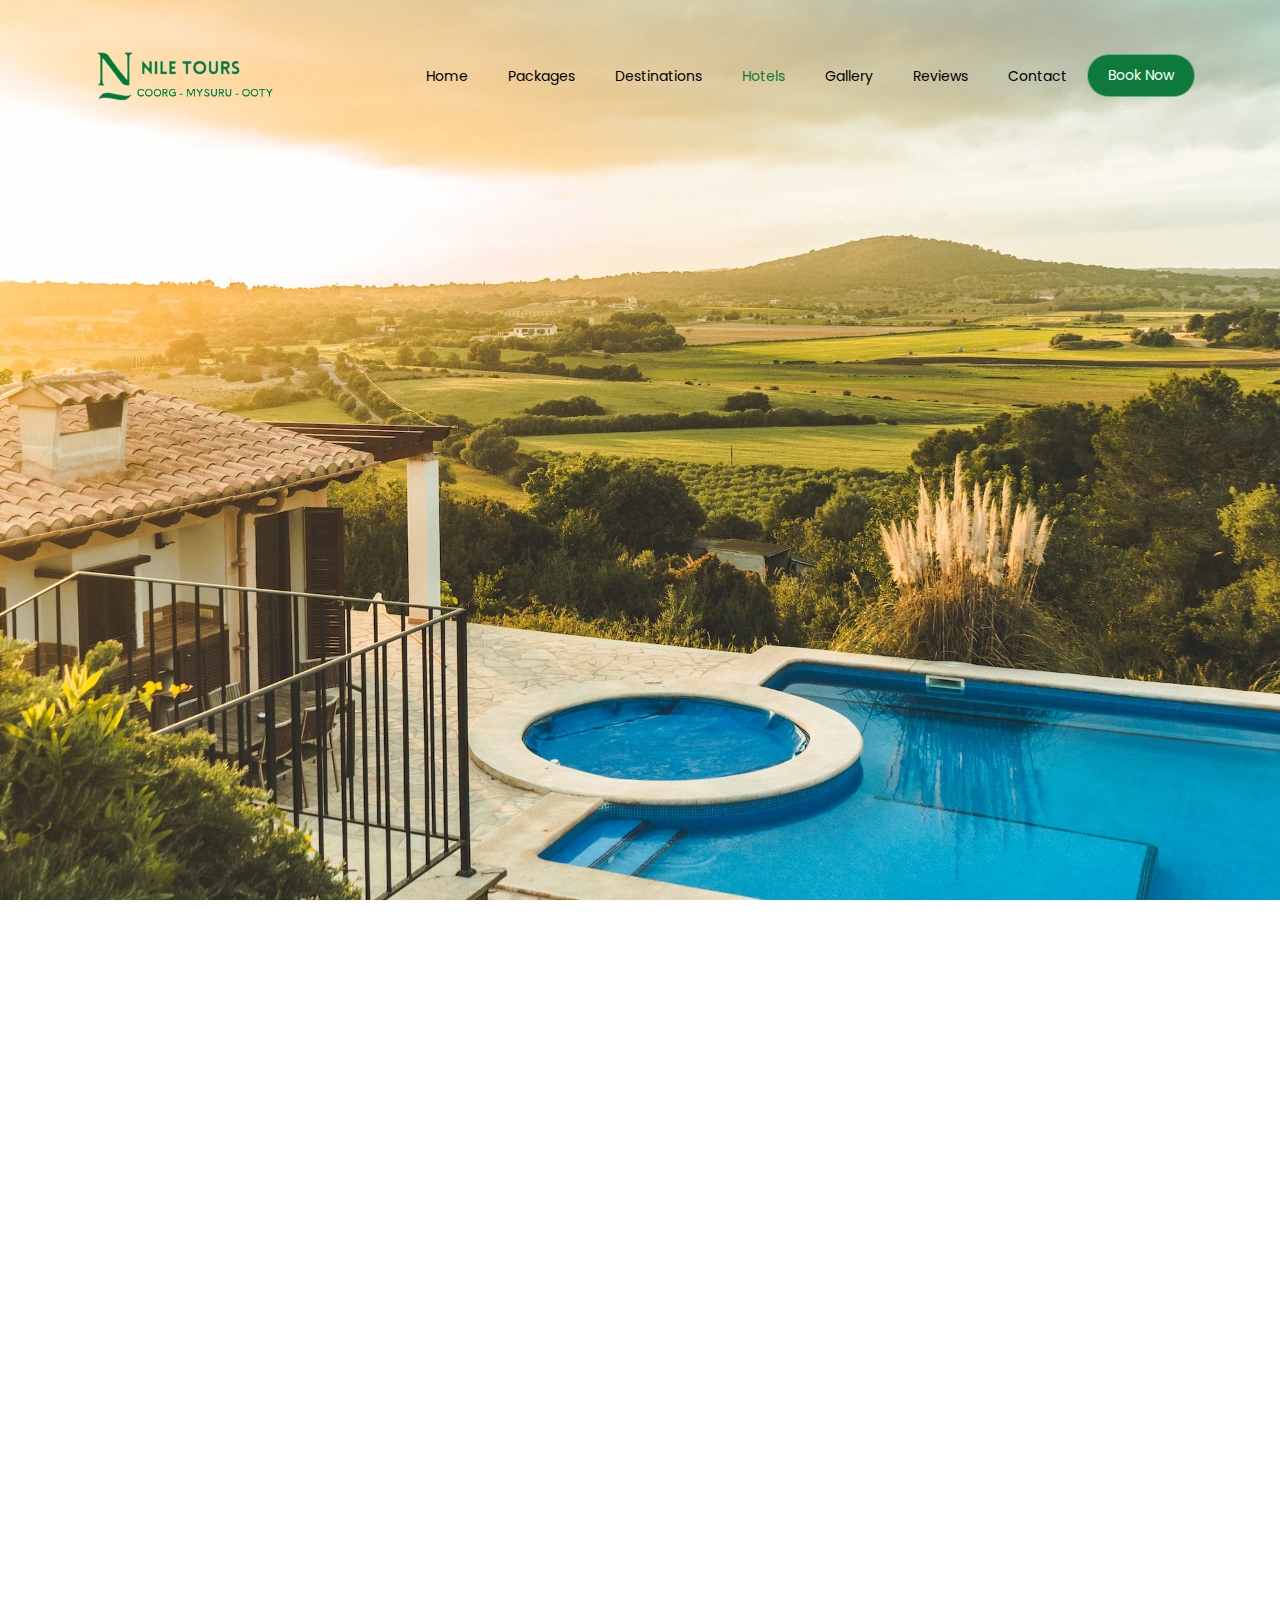
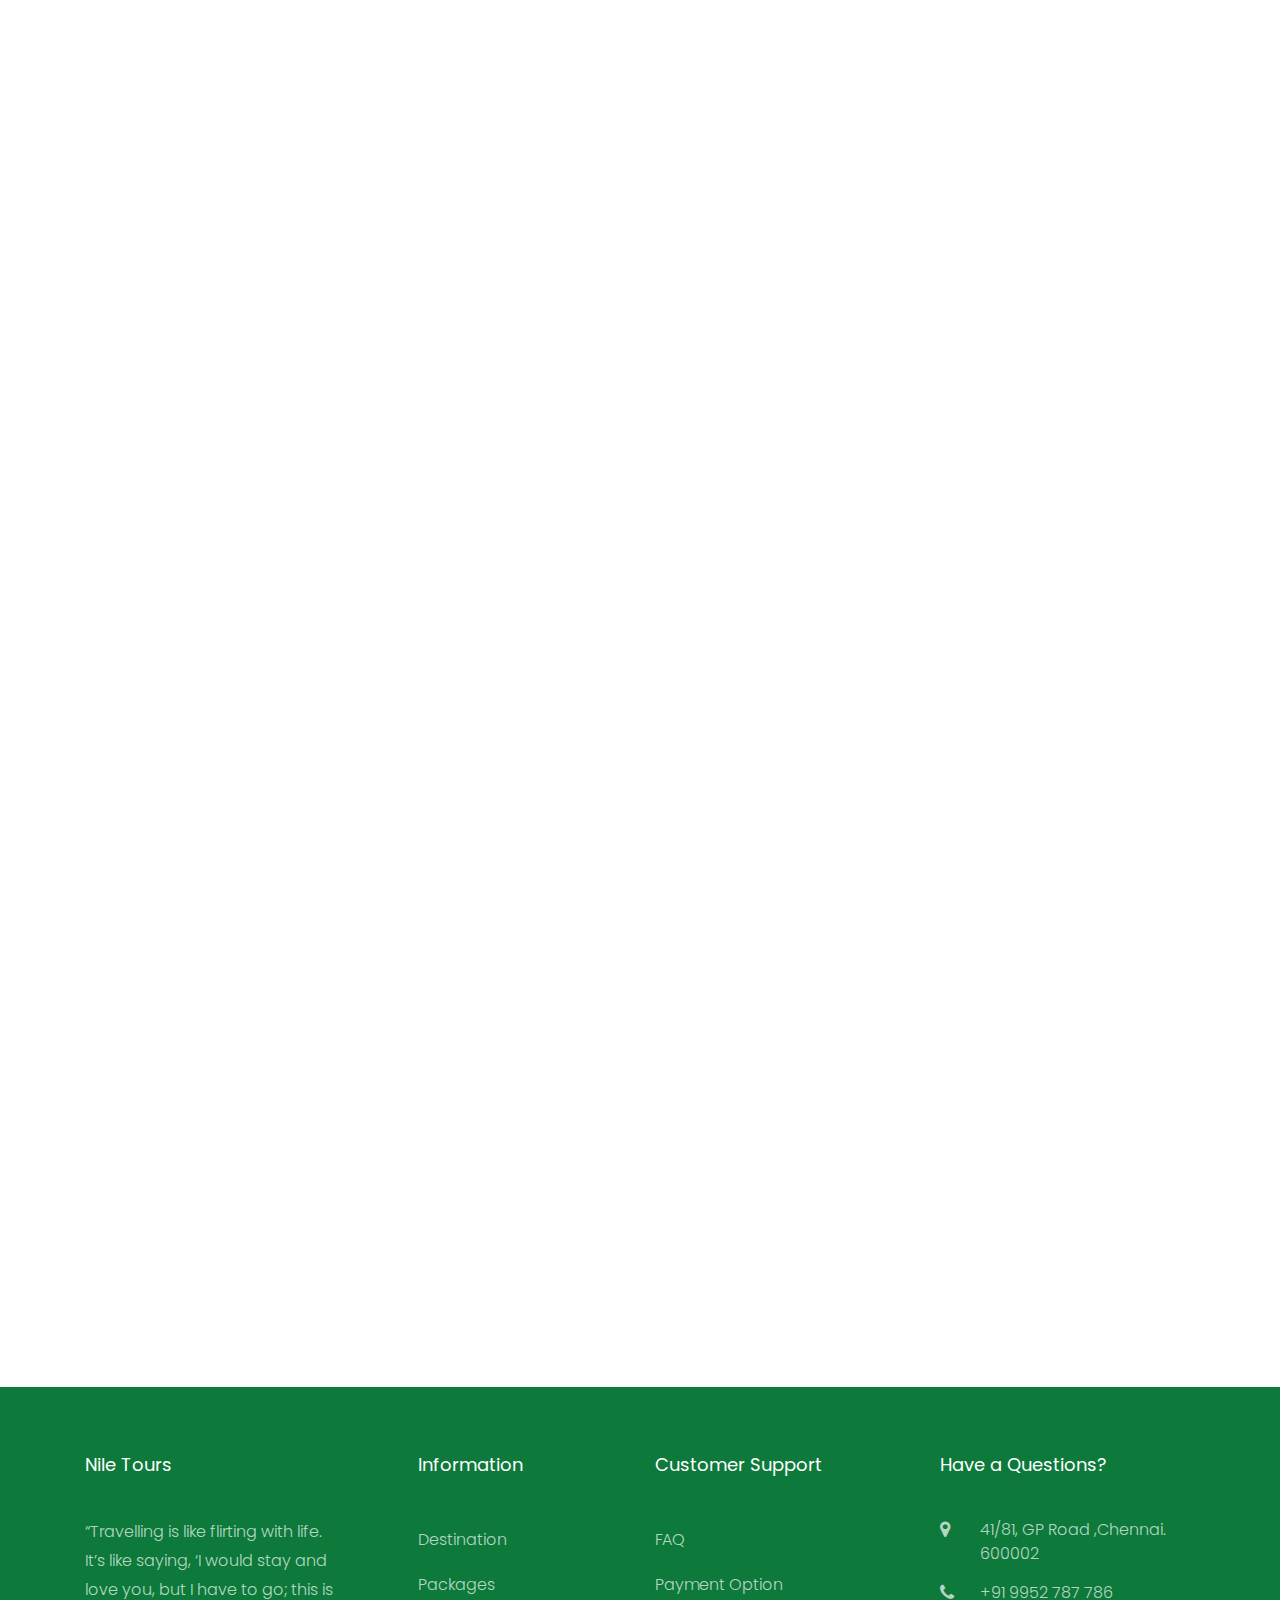
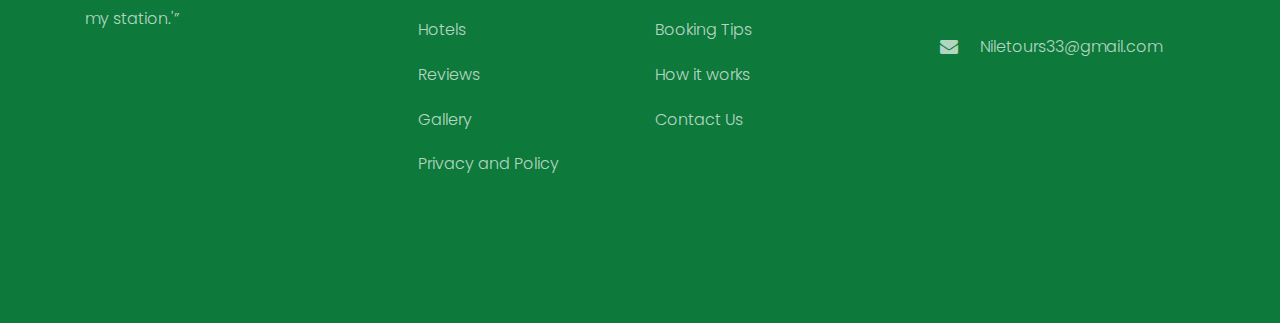
<file: hotel-single.html>
<!DOCTYPE html>
<html lang="en">
  <head>
    <title>Nile Tour</title>
    <meta charset="utf-8">
    <meta name="viewport" content="width=device-width, initial-scale=1, shrink-to-fit=no">
    
    <link href="https://fonts.googleapis.com/css?family=Poppins:300,400,500,600,700" rel="stylesheet">
    <link href="https://fonts.googleapis.com/css?family=Alex+Brush" rel="stylesheet">

    <link rel="stylesheet" href="css/open-iconic-bootstrap.min.css">
    <link rel="stylesheet" href="css/animate.css">
	<link rel="icon" href="images/lo2.png">
    
    <link rel="stylesheet" href="css/owl.carousel.min.css">
    <link rel="stylesheet" href="css/owl.theme.default.min.css">
    <link rel="stylesheet" href="css/magnific-popup.css">

    <link rel="stylesheet" href="css/aos.css">

    <link rel="stylesheet" href="css/ionicons.min.css">

    <link rel="stylesheet" href="css/bootstrap-datepicker.css">
    <link rel="stylesheet" href="css/jquery.timepicker.css">

    
    <link rel="stylesheet" href="css/flaticon.css">
    <link rel="stylesheet" href="css/icomoon.css">
    <link rel="stylesheet" href="css/style.css">
  </head>
  <body>
    
  <nav class="navbar navbar-expand-lg navbar-dark ftco_navbar  ftco-navbar-light" id="ftco-navbar">
    <div class="container">
      <a class="navbar-brand" href="index.html"><img src="./images/logo-main.png" alt="" srcset=""  width="200px"></a>
      <button class="navbar-toggler" type="button" data-toggle="collapse" data-target="#ftco-nav" aria-controls="ftco-nav" aria-expanded="false" aria-label="Toggle navigation">
        <span class="oi oi-menu"></span> Menu
      </button>

      <div class="collapse navbar-collapse" id="ftco-nav">
        <ul class="navbar-nav ml-auto">
          <li class="nav-item "><a href="index.html" class="nav-link ">Home</a></li>
          <li class="nav-item"><a href="Packages.html" class="nav-link">Packages</a></li>
          <li class="nav-item"><a href="destinations.html" class="nav-link">Destinations</a></li>
          <li class="nav-item active"><a href="hotel.html" class="nav-link">Hotels</a></li>
          <li class="nav-item"><a href="Gallery.html" class="nav-link">Gallery</a></li>
		  <li class="nav-item"><a href="reviews.html" class="nav-link">Reviews</a></li>
		  <!-- <li class="nav-item"><a href="faq.html" class="nav-link">FAQ</a></li> -->
          <li class="nav-item"><a href="contact.html" class="nav-link">Contact</a></li>
          <li class="nav-item cta "><a href="#booknow1" class="nav-link "><span>Book Now</span></a></li>
        </ul>
      </div>
    </div>
  </nav>
    <!-- END nav -->

    
    <div class="hero-wrap js-fullheight" style="background-image: url('images/hotel-8.jpg');">
      <div class="overlay"></div>
      <div class="container">
        <div class="row no-gutters slider-text js-fullheight align-items-center justify-content-center" data-scrollax-parent="true">
          <div class="col-md-9 ftco-animate text-center" data-scrollax=" properties: { translateY: '70%' }">
            <p class="breadcrumbs" data-scrollax="properties: { translateY: '30%', opacity: 1.6 }"><span class="mr-2"><a href="index.html">Home</a></span> <span class="mr-2"><a href="hotel.html">Hotel</a></span> <span>Hotel Single</span></p>
            <h1 class="mb-3 bread" data-scrollax="properties: { translateY: '30%', opacity: 1.6 }">Hotels Details</h1>
          </div>
        </div>
      </div>
    </div>

	<div class="bookForm" id="booknow1">
		<div class="d-flex justify-content-end">
			<img src="./images/close-outline.svg" width="50px" class="call-btn">
		</div>
	   
		<h2 style="color: #0D7A3B;">GET A CALL BACK</h2>
		<small>I'll get back to you as quickly as possible</small>
		
		<form action="#">
		  <input placeholder="Name" type="text" required />
		  <input placeholder="Email" type="email" required />
		  <input placeholder="Mobile Number" type="text" required />
		  <input placeholder="Travel Date" type="date" required />
		  <input placeholder="Number Of Members" type="number" required />
		  <textarea placeholder="Message"></textarea>
		  <input class="formBtn" type="submit" />
		  <input class="formBtn" type="reset" />
		</form>
	</div>
    <section class="ftco-section ftco-degree-bg">
      <div class="container">
        <div class="row">
          <div class="col-lg-12">
          	<div class="row">
          		<div class="col-md-12 ftco-animate">
          			<div class="single-slider owl-carousel">
          				<div class="item">
          					<div class="hotel-img" style="background-image: url(images/bg_8.jpg);"></div>
          				</div>
          				<div class="item">
          					<div class="hotel-img" style="background-image: url(images/hotel-9.jpg);"></div>
          				</div>
          				<div class="item">
          					<div class="hotel-img" style="background-image: url(images/hotel-10.jpg);"></div>
          				</div>
          			</div>
          		</div>
          		<div class="col-md-12 hotel-single mt-4 mb-5 ftco-animate">
          			<span>Our Best hotels &amp; Rooms</span>
          			<h2>Ooty Hotel</h2>
          			<p class="rate mb-5">
          				<!-- <span class="loc"><a href="#"><i class="icon-map"></i> 291 South 21th Street, Suite 721 New York NY 10016</a></span> -->
          				<!-- <span class="star">
    							<i class="icon-star"></i>
    							<i class="icon-star"></i>
    							<i class="icon-star"></i>
    							<i class="icon-star"></i>
    							<i class="icon-star-o"></i>
    							8 Rating</span> -->
    						</p>
    						<p>Ooty, which served as the Madras Presidency's summer capital during the Raj, is a haven for outdoor enthusiasts. Ooty, also known as Udhagamandalam, is a town in the Indian state of Tamil Nadu and is the ideal getaway for people seeking a change from the monotonous city life. The region has it all, from stunning valleys to ethereal waterfalls, interesting grasslands to verdant tea gardens.</p>
    						<div class="d-md-flex mt-5 mb-5">
    							<ul>
	    							<li>Gardens and parks</li>
	    							<li>Lakes and dams</li>
	    							<li>Tribal huts and museum</li>
	    							<li>Nilgiri Mountain Railway </li>
	    						</ul>
	    						<ul class="ml-md-5">
	    							<li>Historical buildings</li>
	    							<li>Tea Factory</li>
	    							<li>Radio Telescope</li>
	    							<li>Headline of Alphabet Village and the subline</li>
	    						</ul>
    						</div>
    						<p>When she reached the first hills of the Italic Mountains, she had a last view back on the skyline of her hometown Bookmarksgrove, the headline of Alphabet Village and the subline of her own road, the Line Lane. Pityful a rethoric question ran over her cheek, then she continued her way.</p>
          		</div>
          		<div class="col-md-12 hotel-single ftco-animate mb-5 mt-4">
          			<h4 class="mb-4">Take A Tour</h4>
          			<div class="block-16">
		              <figure>
		                <img src="images/hotel-6.jpg" alt="Image placeholder" class="img-fluid">
		                <a href="./images/videoplayback.mp4" class="play-button popup-vimeo"><span class="icon-play"></span></a>
		              </figure>
		            </div>
          		</div>
          		<!-- <div class="col-md-12 hotel-single ftco-animate mb-5 mt-4">
          			<h4 class="mb-4">Our Rooms</h4>
          			<div class="row">
          				<div class="col-md-4">
				    				<div class="destination">
				    					<a href="hotel-single.html" class="img img-2" style="background-image: url(images/room-4.jpg);"></a>
				    					<div class="text p-3">
				    						<div class="d-flex">
				    							<div class="one">
						    						<h3><a href="hotel-single.html">Hotel, Italy</a></h3>
						    						<p class="rate">
						    							<i class="icon-star"></i>
						    							<i class="icon-star"></i>
						    							<i class="icon-star"></i>
						    							<i class="icon-star"></i>
						    							<i class="icon-star-o"></i>
						    							<span>8 Rating</span>
						    						</p>
					    						</div>
					    						<div class="two">
					    							<span class="price per-price">$40<br><small>/night</small></span>
				    							</div>
				    						</div>
				    						<p>Far far away, behind the word mountains, far from the countries</p>
				    						<hr>
				    						<p class="bottom-area d-flex">
				    							<span><i class="icon-map-o"></i> Miami, Fl</span> 
				    							<span class="ml-auto"><a href="#">Book Now</a></span>
				    						</p>
				    					</div>
				    				</div>
				    			</div>
				    			<div class="col-md-4">
				    				<div class="destination">
				    					<a href="hotel-single.html" class="img img-2" style="background-image: url(images/room-5.jpg);"></a>
				    					<div class="text p-3">
				    						<div class="d-flex">
				    							<div class="one">
						    						<h3><a href="hotel-single.html">Hotel, Italy</a></h3>
						    						<p class="rate">
						    							<i class="icon-star"></i>
						    							<i class="icon-star"></i>
						    							<i class="icon-star"></i>
						    							<i class="icon-star"></i>
						    							<i class="icon-star-o"></i>
						    							<span>8 Rating</span>
						    						</p>
					    						</div>
					    						<div class="two">
					    							<span class="price per-price">$40<br><small>/night</small></span>
				    							</div>
				    						</div>
				    						<p>Far far away, behind the word mountains, far from the countries</p>
				    						<hr>
				    						<p class="bottom-area d-flex">
				    							<span><i class="icon-map-o"></i> Miami, Fl</span> 
				    							<span class="ml-auto"><a href="#">Book Now</a></span>
				    						</p>
				    					</div>
				    				</div>
				    			</div>
				    			<div class="col-md-4">
				    				<div class="destination">
				    					<a href="hotel-single.html" class="img img-2" style="background-image: url(images/room-6.jpg);"></a>
				    					<div class="text p-3">
				    						<div class="d-flex">
				    							<div class="one">
						    						<h3><a href="hotel-single.html">Hotel, Italy</a></h3>
						    						<p class="rate">
						    							<i class="icon-star"></i>
						    							<i class="icon-star"></i>
						    							<i class="icon-star"></i>
						    							<i class="icon-star"></i>
						    							<i class="icon-star-o"></i>
						    							<span>8 Rating</span>
						    						</p>
					    						</div>
					    						<div class="two">
					    							<span class="price per-price">$40<br><small>/night</small></span>
				    							</div>
				    						</div>
				    						<p>Far far away, behind the word mountains, far from the countries</p>
				    						<hr>
				    						<p class="bottom-area d-flex">
				    							<span><i class="icon-map-o"></i> Miami, Fl</span> 
				    							<span class="ml-auto"><a href="#">Book Now</a></span>
				    						</p>
				    					</div>
				    				</div>
				    			</div>
          			</div>
          		</div>
          		<div class="col-md-12 hotel-single ftco-animate mb-5 mt-4">
          			<h4 class="mb-5">Check Availability &amp; Booking</h4>
          			<div class="fields">
          				<div class="row">
          					<div class="col-md-6">
				              <div class="form-group">
				                <input type="text" class="form-control" placeholder="Name">
				              </div>
			              </div>
			              <div class="col-md-6">
				              <div class="form-group">
				                <input type="text" class="form-control" placeholder="Email">
				              </div>
			              </div>
			              <div class="col-md-6">
				              <div class="form-group">
				                <input type="text" id="checkin_date" class="form-control" placeholder="Date from">
				              </div>
			              </div>
			              <div class="col-md-6">
				              <div class="form-group">
				                <input type="text" id="checkin_date" class="form-control" placeholder="Date to">
				              </div>
				            </div>
				            <div class="col-md-6">
					            <div class="form-group">
				                <div class="select-wrap one-third">
			                    <div class="icon"><span class="ion-ios-arrow-down"></span></div>
			                    <select name="" id="" class="form-control" placeholder="Guest">
			                      <option value="0">Guest</option>
			                      <option value="1">1</option>
			                      <option value="2">2</option>
			                      <option value="3">3</option>
			                      <option value="4">4</option>
			                    </select>
			                  </div>
				              </div>
			              </div>
			              <div class="col-md-6">
					            <div class="form-group">
				                <div class="select-wrap one-third">
			                    <div class="icon"><span class="ion-ios-arrow-down"></span></div>
			                    <select name="" id="" class="form-control" placeholder="Children">
			                      <option value="0">Children</option>
			                      <option value="1">1</option>
			                      <option value="2">2</option>
			                      <option value="3">3</option>
			                      <option value="4">4</option>
			                    </select>
			                  </div>
				              </div>
			              </div>
				            <div class="col-md-12">
				              <div class="form-group">
				                <input type="submit" value="Check Availability" class="btn btn-primary py-3">
				              </div>
			              </div>
		              </div>
		            </div>
          		</div>
          		<div class="col-md-12 hotel-single ftco-animate mb-5 mt-4">
          			<h4 class="mb-4">Review &amp; Ratings</h4>
          			<div class="row">
          				<div class="col-md-6">
          					<form method="post" class="star-rating">
										  <div class="form-check">
												<input type="checkbox" class="form-check-input" id="exampleCheck1">
												<label class="form-check-label" for="exampleCheck1">
													<p class="rate"><span><i class="icon-star"></i><i class="icon-star"></i><i class="icon-star"></i><i class="icon-star"></i><i class="icon-star"></i> 100 Ratings</span></p>
												</label>
										  </div>
										  <div class="form-check">
									      <input type="checkbox" class="form-check-input" id="exampleCheck1">
									      <label class="form-check-label" for="exampleCheck1">
									    	   <p class="rate"><span><i class="icon-star"></i><i class="icon-star"></i><i class="icon-star"></i><i class="icon-star"></i><i class="icon-star-o"></i> 30 Ratings</span></p>
									      </label>
										  </div>
										  <div class="form-check">
									      <input type="checkbox" class="form-check-input" id="exampleCheck1">
									      <label class="form-check-label" for="exampleCheck1">
									      	<p class="rate"><span><i class="icon-star"></i><i class="icon-star"></i><i class="icon-star"></i><i class="icon-star-o"></i><i class="icon-star-o"></i> 5 Ratings</span></p>
									     </label>
										  </div>
										  <div class="form-check">
										    <input type="checkbox" class="form-check-input" id="exampleCheck1">
									      <label class="form-check-label" for="exampleCheck1">
									      	<p class="rate"><span><i class="icon-star"></i><i class="icon-star"></i><i class="icon-star-o"></i><i class="icon-star-o"></i><i class="icon-star-o"></i> 0 Ratings</span></p>
									      </label>
										  </div>
										  <div class="form-check">
									      <input type="checkbox" class="form-check-input" id="exampleCheck1">
									      <label class="form-check-label" for="exampleCheck1">
									      	<p class="rate"><span><i class="icon-star"></i><i class="icon-star-o"></i><i class="icon-star-o"></i><i class="icon-star-o"></i><i class="icon-star-o"></i> 0 Ratings</span></p>
										    </label>
										  </div>
										</form>
          				</div>
          			</div>
          		</div>
          		<div class="col-md-12 hotel-single ftco-animate mb-5 mt-5">
          			<h4 class="mb-4">Related Hotels</h4>
          			<div class="row">
          				<div class="col-md-4">
				    				<div class="destination">
				    					<a href="hotel-single.html" class="img img-2" style="background-image: url(images/hotel-1.jpg);"></a>
				    					<div class="text p-3">
				    						<div class="d-flex">
				    							<div class="one">
						    						<h3><a href="hotel-single.html">Hotel, Italy</a></h3>
						    						<p class="rate">
						    							<i class="icon-star"></i>
						    							<i class="icon-star"></i>
						    							<i class="icon-star"></i>
						    							<i class="icon-star"></i>
						    							<i class="icon-star-o"></i>
						    							<span>8 Rating</span>
						    						</p>
					    						</div>
					    						<div class="two">
					    							<span class="price per-price">$40<br><small>/night</small></span>
				    							</div>
				    						</div>
				    						<p>Far far away, behind the word mountains, far from the countries</p>
				    						<hr>
				    						<p class="bottom-area d-flex">
				    							<span><i class="icon-map-o"></i> Miami, Fl</span> 
				    							<span class="ml-auto"><a href="#">Book Now</a></span>
				    						</p>
				    					</div>
				    				</div>
				    			</div>
				    			<div class="col-md-4">
				    				<div class="destination">
				    					<a href="hotel-single.html" class="img img-2" style="background-image: url(images/hotel-2.jpg);"></a>
				    					<div class="text p-3">
				    						<div class="d-flex">
				    							<div class="one">
						    						<h3><a href="hotel-single.html">Hotel, Italy</a></h3>
						    						<p class="rate">
						    							<i class="icon-star"></i>
						    							<i class="icon-star"></i>
						    							<i class="icon-star"></i>
						    							<i class="icon-star"></i>
						    							<i class="icon-star-o"></i>
						    							<span>8 Rating</span>
						    						</p>
					    						</div>
					    						<div class="two">
					    							<span class="price per-price">$40<br><small>/night</small></span>
				    							</div>
				    						</div>
				    						<p>Far far away, behind the word mountains, far from the countries</p>
				    						<hr>
				    						<p class="bottom-area d-flex">
				    							<span><i class="icon-map-o"></i> Miami, Fl</span> 
				    							<span class="ml-auto"><a href="#">Book Now</a></span>
				    						</p>
				    					</div>
				    				</div>
				    			</div>
				    			<div class="col-md-4">
				    				<div class="destination">
				    					<a href="hotel-single.html" class="img img-2" style="background-image: url(images/hotel-3.jpg);"></a>
				    					<div class="text p-3">
				    						<div class="d-flex">
				    							<div class="one">
						    						<h3><a href="hotel-single.html">Hotel, Italy</a></h3>
						    						<p class="rate">
						    							<i class="icon-star"></i>
						    							<i class="icon-star"></i>
						    							<i class="icon-star"></i>
						    							<i class="icon-star"></i>
						    							<i class="icon-star-o"></i>
						    							<span>8 Rating</span>
						    						</p>
					    						</div>
					    						<div class="two">
					    							<span class="price per-price">$40<br><small>/night</small></span>
				    							</div>
				    						</div>
				    						<p>Far far away, behind the word mountains, far from the countries</p>
				    						<hr>
				    						<p class="bottom-area d-flex">
				    							<span><i class="icon-map-o"></i> Miami, Fl</span> 
				    							<span class="ml-auto"><a href="#">Book Now</a></span>
				    						</p>
				    					</div>
				    				</div>
				    			</div>
          			</div>
          		</div> -->

          	</div>
          </div> <!-- .col-md-8 -->
        </div>
      </div>
    </section> <!-- .section -->

	
	<footer class="ftco-footer ftco-bg-dark ftco-section">
        <div class="container">
          <div class="row mb-5">
            <div class="col-md">
              <div class="ftco-footer-widget mb-4">
                <h2 class="ftco-heading-2">Nile Tours</h2>
                <p>“Travelling is like flirting with life. It’s like saying, ‘I would stay and love you, but I have to go; this is my station.'” </p>
                <ul class="ftco-footer-social list-unstyled float-md-left float-lft mt-5">
                  <li class="ftco-animate"><a href="https://www.youtube.com/@niletours5818"><span class="icon-youtube"></span></a></li>
                  <li class="ftco-animate"><a href="https://www.facebook.com/niletours33/"><span class="icon-facebook"></span></a></li>
                  <li class="ftco-animate"><a href="https://www.instagram.com/niletours33/"><span class="icon-instagram"></span></a></li>
                </ul>
              </div>
            </div>
			<div class="col-md">
				<div class="ftco-footer-widget mb-4 ml-md-5">
				  <h2 class="ftco-heading-2">Information</h2>
				  <ul class="list-unstyled">
					<li><a href="destinations.html" class="py-2 d-block">Destination</a></li>
					<li><a href="Packages.html" class="py-2 d-block">Packages</a></li>
					<li><a href="hotel.html" class="py-2 d-block">Hotels</a></li>
					<li><a href="reviews.html" class="py-2 d-block">Reviews</a></li>
					<li><a href="Gallery.html" class="py-2 d-block">Gallery</a></li>
					<li><a href="#" class="py-2 d-block">Privacy and Policy</a></li>
				  </ul>
				</div>
			  </div>
			  <div class="col-md">
				<div class="ftco-footer-widget mb-4">
				  <h2 class="ftco-heading-2">Customer Support</h2>
				  <ul class="list-unstyled">
					<li><a href="faq.html" class="py-2 d-block">FAQ</a></li>
					<li><a href="#" class="py-2 d-block">Payment Option</a></li>
					<li><a href="#" class="py-2 d-block">Booking Tips</a></li>
					<li><a href="#" class="py-2 d-block">How it works</a></li>
					<li><a href="contact.html" class="py-2 d-block">Contact Us</a></li>
				  </ul>
				</div>
			  </div>
            <div class="col-md">
              <div class="ftco-footer-widget mb-4">
                  <h2 class="ftco-heading-2">Have a Questions?</h2>
                  <div class="block-23 mb-3">
                    <ul>
                      <li><span class="icon icon-map-marker"></span><span class="text">41/81, GP Road ,Chennai. 600002</span></li>
                      <li><a href="#"><span class="icon icon-phone"></span><span class="text">+91 9952 787 786</span></a></li>
                      <li><a href="mailto:Niletours33@gmail.com"><span class="icon icon-envelope"></span><span class="text">Niletours33@gmail.com</span></a></li>
                    </ul>
                  </div>
              </div>
            </div>
          </div>
        </div>
      </footer>
      
    
  
    <!-- loader
    <div id="ftco-loader" class="show fullscreen"><svg class="circular" width="48px" height="48px"><circle class="path-bg" cx="24" cy="24" r="22" fill="none" stroke-width="4" stroke="#eeeeee"/><circle class="path" cx="24" cy="24" r="22" fill="none" stroke-width="4" stroke-miterlimit="10" stroke="#F96D00"/></svg></div> -->
  
  
    <script src="js/jquery.min.js"></script>
    <script src="js/jquery-migrate-3.0.1.min.js"></script>
    <script src="js/popper.min.js"></script>
    <script src="js/bootstrap.min.js"></script>
    <script src="js/jquery.easing.1.3.js"></script>
    <script src="js/jquery.waypoints.min.js"></script>
    <script src="js/jquery.stellar.min.js"></script>
    <script src="js/owl.carousel.min.js"></script>
    <script src="js/jquery.magnific-popup.min.js"></script>
    <script src="js/aos.js"></script>
    <script src="js/jquery.animateNumber.min.js"></script>
    <script src="js/bootstrap-datepicker.js"></script>
    <!-- <script src="js/jquery.timepicker.min.js"></script> -->
    <script src="js/scrollax.min.js"></script>
    <!-- <script src="https://maps.googleapis.com/maps/api/js?key=AIzaSyBVWaKrjvy3MaE7SQ74_uJiULgl1JY0H2s&sensor=false"></script>
    <script src="js/google-map.js"></script> -->
    <script src="js/main.js"></script>
      
    </body>
  </html>
</file>
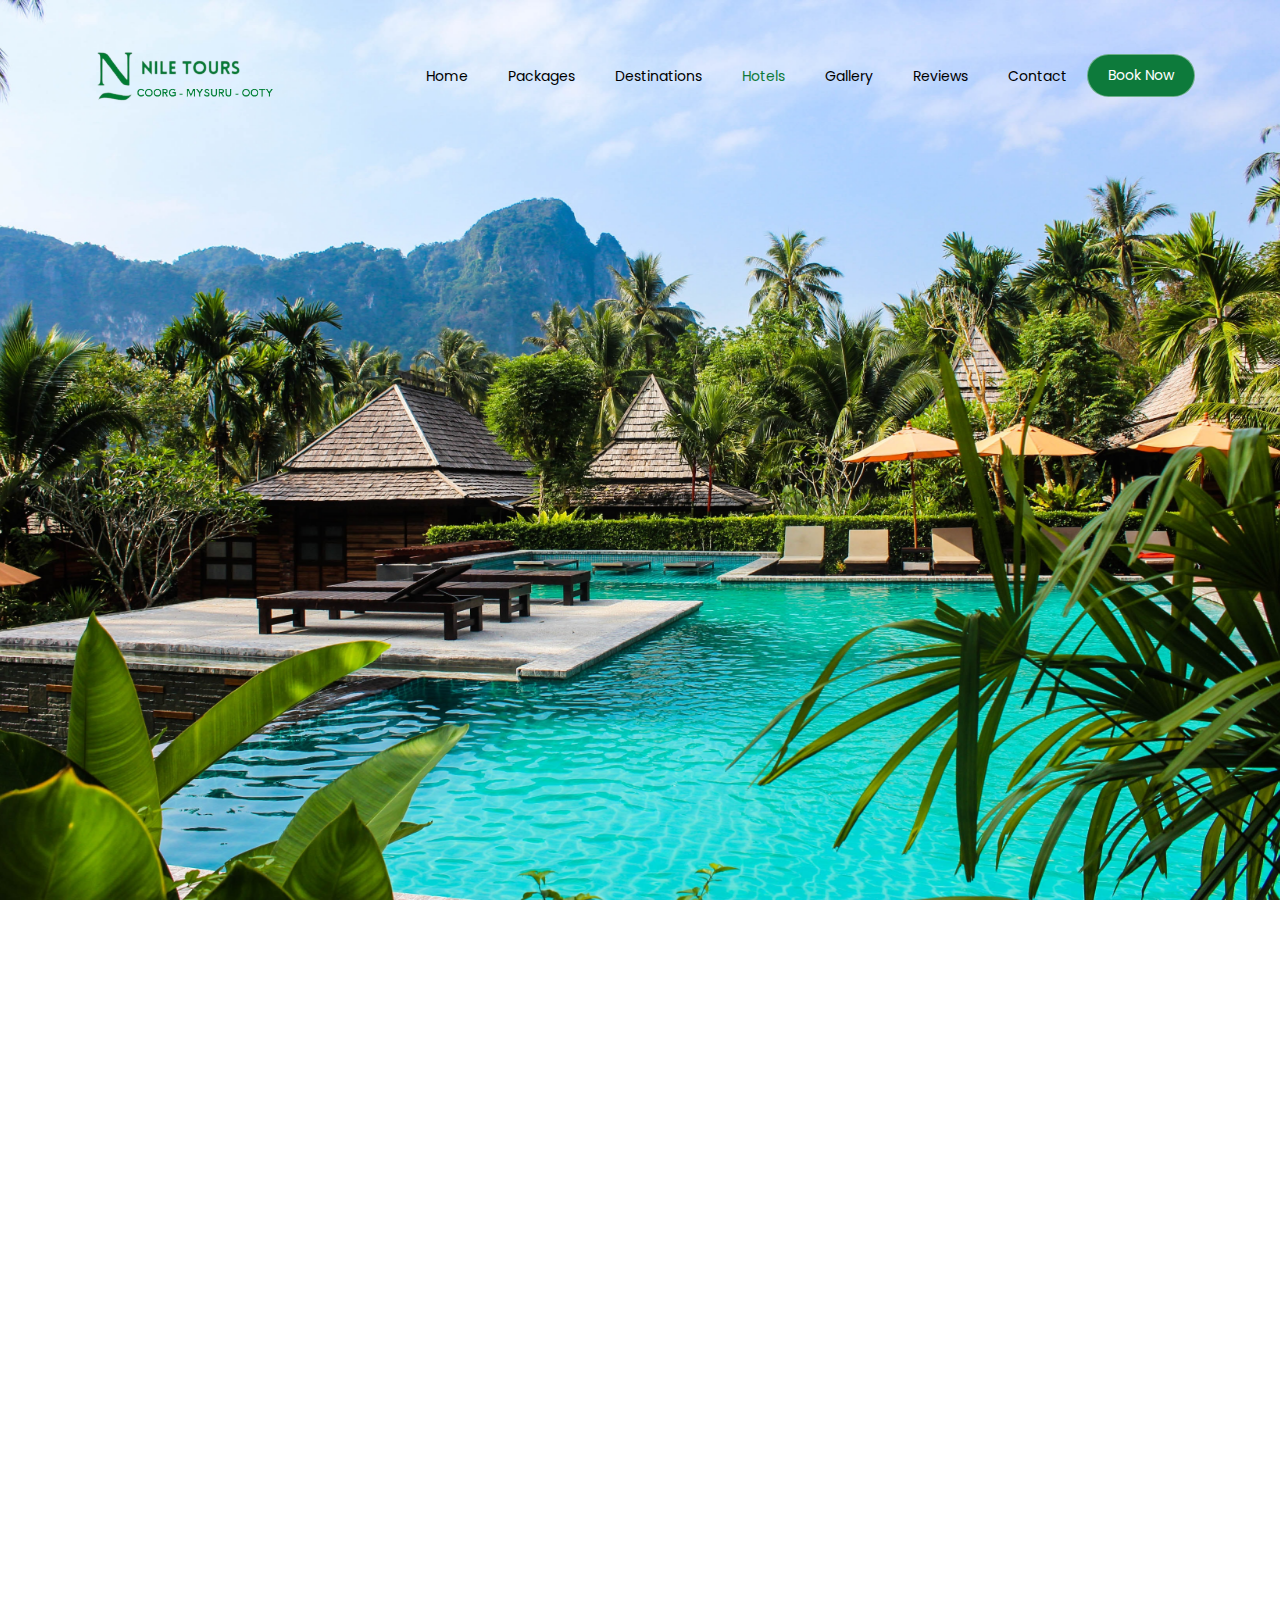
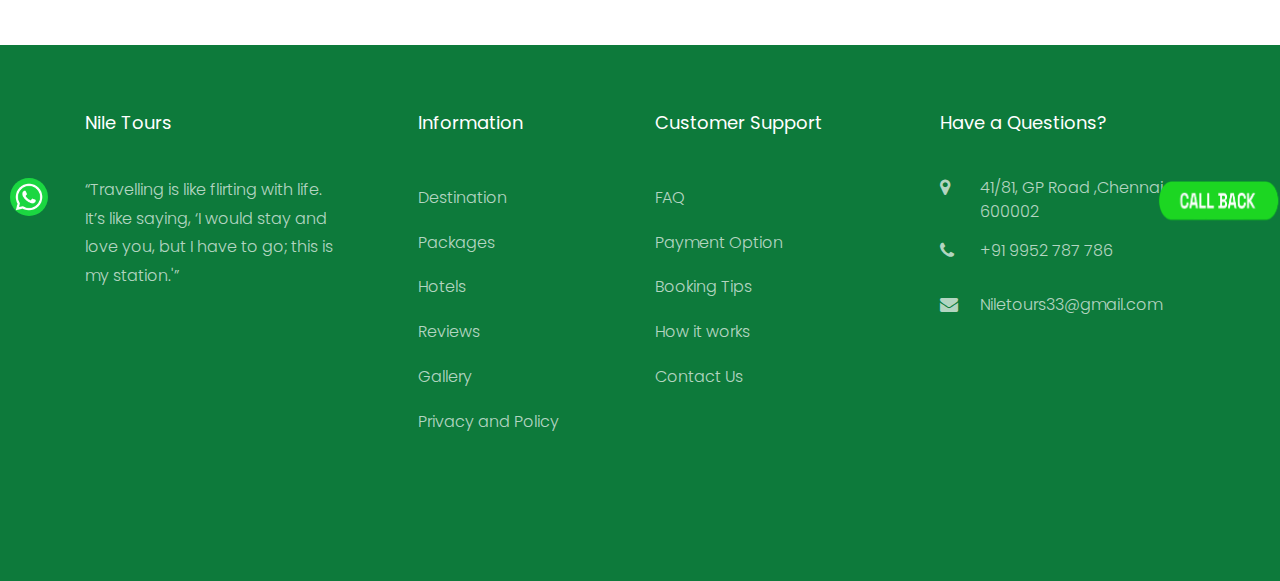
<file: hotel.html>
<!DOCTYPE html>
<html lang="en">
  <head>
    <title>Nile Tour</title>
    <meta charset="utf-8">
    <meta name="viewport" content="width=device-width, initial-scale=1, shrink-to-fit=no">
    
    <link href="https://fonts.googleapis.com/css?family=Poppins:300,400,500,600,700" rel="stylesheet">
    <link href="https://fonts.googleapis.com/css?family=Alex+Brush" rel="stylesheet">

    <link rel="stylesheet" href="css/open-iconic-bootstrap.min.css">
    <link rel="stylesheet" href="css/animate.css">
	<link rel="icon" href="images/lo2.png">
    
    <link rel="stylesheet" href="css/owl.carousel.min.css">
    <link rel="stylesheet" href="css/owl.theme.default.min.css">
    <link rel="stylesheet" href="css/magnific-popup.css">

    <link rel="stylesheet" href="css/aos.css">

    <link rel="stylesheet" href="css/ionicons.min.css">

    <link rel="stylesheet" href="css/bootstrap-datepicker.css">
    <link rel="stylesheet" href="css/jquery.timepicker.css">

    
    <link rel="stylesheet" href="css/flaticon.css">
    <link rel="stylesheet" href="css/icomoon.css">
    <link rel="stylesheet" href="css/style.css">
  </head>
  <body>
    
  <nav class="navbar navbar-expand-lg navbar-dark ftco_navbar  ftco-navbar-light" id="ftco-navbar">
    <div class="container">
      <a class="navbar-brand" href="index.html"><img src="./images/logo-main.png" alt="" srcset=""  width="200px"></a>
      <button class="navbar-toggler" type="button" data-toggle="collapse" data-target="#ftco-nav" aria-controls="ftco-nav" aria-expanded="false" aria-label="Toggle navigation">
        <span class="oi oi-menu"></span> Menu
      </button>

      <div class="collapse navbar-collapse" id="ftco-nav">
        <ul class="navbar-nav ml-auto">
          <li class="nav-item "><a href="index.html" class="nav-link ">Home</a></li>
          <li class="nav-item"><a href="Packages.html" class="nav-link">Packages</a></li>
          <li class="nav-item"><a href="destinations.html" class="nav-link">Destinations</a></li>
          <li class="nav-item active"><a href="hotel.html" class="nav-link">Hotels</a></li>
          <li class="nav-item"><a href="Gallery.html" class="nav-link">Gallery</a></li>
		  <li class="nav-item"><a href="reviews.html" class="nav-link">Reviews</a></li>
		  <!-- <li class="nav-item"><a href="faq.html" class="nav-link">FAQ</a></li> -->
          <li class="nav-item"><a href="contact.html" class="nav-link">Contact</a></li>
          <li class="nav-item cta "><a href="#booknow1" class="nav-link "><span>Book Now</span></a></li>
        </ul>
      </div>
    </div>
  </nav>
    <!-- END nav -->
    
    <div class="hero-wrap js-fullheight" style="background-image: url('images/bg_8.jpg');">
      <div class="overlay"></div>
      <div class="container">
        <div class="row no-gutters slider-text js-fullheight align-items-center justify-content-center" data-scrollax-parent="true">
          <div class="col-md-9 ftco-animate text-center" data-scrollax=" properties: { translateY: '70%' }">
            <p class="breadcrumbs" data-scrollax="properties: { translateY: '30%', opacity: 1.6 }"><span class="mr-2"><a href="index.html">Home</a></span> <span>Hotel</span></p>
            <h1 class="mb-3 bread" data-scrollax="properties: { translateY: '30%', opacity: 1.6 }">Hotels</h1>
          </div>
        </div>
      </div>
    </div>
	<div style="display: flex;position: sticky;top: 0;z-index: 100000;">
        <a href="https://wa.link/tmal22"> <img src="./images/whatsapp.png" class="whatsapp"  ></a>
     </div>
	 <div style="display: flex;position: sticky;top: 0;z-index: 100000;">
        <a href="#booknow1"> <img src="./images/Book-Now.png" class="booknow blink"  ></a>
     </div>
	 <div class="bookForm" id="booknow1">
		<div class="d-flex justify-content-end">
			<img src="./images/close-outline.svg" width="50px" class="call-btn">
		</div>
	   
		<h2 style="color: #0D7A3B;">GET A CALL BACK</h2>
		<small>I'll get back to you as quickly as possible</small>
		
		<form action="#">
		  <input placeholder="Name" type="text" required />
		  <input placeholder="Email" type="email" required />
		  <input placeholder="Mobile Number" type="text" required />
		  <input placeholder="Travel Date" type="date" required />
		  <input placeholder="Number Of Members" type="number" required />
		  <textarea placeholder="Message"></textarea>
		  <input class="formBtn" type="submit" />
		  <input class="formBtn" type="reset" />
		</form>
	</div>

	<section class="ftco-section">
    	<div class="container">
				<div class="row justify-content-start mb-5 pb-3">
          <div class="col-md-7 heading-section ftco-animate">
          	<span class="subheading">Special Offers</span>
            <h2 class="mb-4"><strong>Popular</strong> Hotels &amp; Rooms</h2>
          </div>
        </div>    		
    	</div>
    	<div class="container-fluid">
			<div class="bookForm">
				<div class="d-flex justify-content-end">
					<img src="./images/close-outline.svg" width="50px" class="call-btn">
				</div>
			   
				<h2 style="color: #0D7A3B;">GET A CALL BACK</h2>
				<small>I'll get back to you as quickly as possible</small>
				
				<form action="#">
				  <input placeholder="Name" type="text" required />
				  <input placeholder="Email" type="email" required />
				  <input placeholder="Mobile Number" type="text" required />
				  <input placeholder="Travel Date" type="date" required />
				  <input placeholder="Number Of Members" type="number" required />
				  <textarea placeholder="Message"></textarea>
				  <input class="formBtn" type="submit" />
				  <input class="formBtn" type="reset" />
				</form>
			</div>
    		<div class="row">
    			<div class="col-sm col-md-6 col-lg ftco-animate">
    				<div class="destination">
    					<a href="hotel-single.html" class="img img-2 d-flex justify-content-center align-items-center" style="background-image: url(images/hotel-1.jpg);">
    						<div class="icon d-flex justify-content-center align-items-center ">
    							<span class="icon-search2"></span>
    						</div>
    					</a>
    					<div class="text p-3">
    						<div class="d-flex">
    							<div class="one">
		    						<h3><a href="#">Hotel, Ooty</a></h3>
		    						<!-- <p class="rate">
		    							<i class="icon-star"></i>
		    							<i class="icon-star"></i>
		    							<i class="icon-star"></i>
		    							<i class="icon-star"></i>
		    							<i class="icon-star"></i>
		    							<span>5 Rating</span>
		    						</p> -->
	    						</div>
	    						<!-- <div class="two">
	    							<span class="price per-price">₹500<br><small>/night</small></span>
    							</div> -->
    						</div>
    						<p>Far far away, behind the word mountains, far from the countries</p>
    						<hr>
    						<p class="bottom-area d-flex">
    							<span><i class="icon-map-o"></i> Ooty</span> 
    							<span class="ml-auto"><a href="#booknow1" class="book">Book Now</a></span>
    						</p>
    					</div>
    				</div>
    			</div>
    			<div class="col-sm col-md-6 col-lg ftco-animate">
    				<div class="destination">
    					<a href="#" class="img img-2 d-flex justify-content-center align-items-center" style="background-image: url(images/hotel-2.jpg);">
    						<div class="icon d-flex justify-content-center align-items-center image-popup-vertical-fit" href="images/hotel-2.jpg">
    							<span class="icon-search2"></span>
    						</div>
    					</a>
    					<div class="text p-3">
    						<div class="d-flex">
    							<div class="one">
		    						<h3><a href="#">Hotel, Mysore</a></h3>
		    						<!-- <p class="rate">
		    							<i class="icon-star"></i>
		    							<i class="icon-star"></i>
		    							<i class="icon-star"></i>
		    							<i class="icon-star"></i>
		    							<i class="icon-star-o"></i>
		    							<span>8 Rating</span>
		    						</p> -->
	    						</div>
	    						<!-- <div class="two">
	    							<span class="price per-price">₹500<br><small>/night</small></span>
    							</div> -->
    						</div>
    						<p>Far far away, behind the word mountains, far from the countries</p>
    						<hr>
    						<p class="bottom-area d-flex">
    							<span><i class="icon-map-o"></i> Mysore</span> 
    							<span class="ml-auto"><a href="#booknow1" class="book">Book Now</a></span>
    						</p>
    					</div>
    				</div>
    			</div>
    			<div class="col-sm col-md-6 col-lg ftco-animate">
    				<div class="destination">
    					<a href="#" class="img img-2 d-flex justify-content-center align-items-center" style="background-image: url(images/hotel-3.jpg);">
    						<div class="icon d-flex justify-content-center align-items-center image-popup-vertical-fit" href="images/hotel-3.jpg">
    							<span class="icon-search2"></span>
    						</div>
    					</a>
    					<div class="text p-3">
    						<div class="d-flex">
    							<div class="one">
		    						<h3><a href="#">Hotel, Ooty</a></h3>
		    						<!-- <p class="rate">
		    							<i class="icon-star"></i>
		    							<i class="icon-star"></i>
		    							<i class="icon-star"></i>
		    							<i class="icon-star"></i>
		    							<i class="icon-star-o"></i>
		    							<span>8 Rating</span>
		    						</p> -->
	    						</div>
	    						<!-- <div class="two">
	    							<span class="price per-price">₹600<br><small>/night</small></span>
    							</div> -->
    						</div>
    						<p>Far far away, behind the word mountains, far from the countries</p>
    						<hr>
    						<p class="bottom-area d-flex">
    							<span><i class="icon-map-o"></i> Ooty</span> 
    							<span class="ml-auto"><a href="#booknow1" class="book">Book Now</a></span>
    						</p>
    					</div>
    				</div>
    			</div>
    			<div class="col-sm col-md-6 col-lg ftco-animate">
    				<div class="destination">
    					<a href="#" class="img img-2 d-flex justify-content-center align-items-center" style="background-image: url(images/hotel-4.jpg);">
    						<div class="icon d-flex justify-content-center align-items-center image-popup-vertical-fit" href="images/hotel-4.jpg">
    							<span class="icon-search2"></span>
    						</div>
    					</a>
    					<div class="text p-3">
    						<div class="d-flex">
    							<div class="one">
		    						<h3><a href="#">Hotel, Mysore</a></h3>
		    						<!-- <p class="rate">
		    							<i class="icon-star"></i>
		    							<i class="icon-star"></i>
		    							<i class="icon-star"></i>
		    							<i class="icon-star"></i>
		    							<i class="icon-star-o"></i>
		    							<span>8 Rating</span>
		    						</p> -->
	    						</div>
	    						<!-- <div class="two">
	    							<span class="price per-price">₹1000<br><small>/night</small></span>
    							</div> -->
    						</div>
    						<p>Far far away, behind the word mountains, far from the countries</p>
    						<hr>
    						<p class="bottom-area d-flex">
    							<span><i class="icon-map-o"></i> Mysore</span> 
    							<span class="ml-auto"><a href="#booknow1" class="book">Book Now</a></span>
    						</p>
    					</div>
    				</div>
    			</div>
    			<div class="col-sm col-md-6 col-lg ftco-animate">
    				<div class="destination">
    					<a href="#" class="img img-2 d-flex justify-content-center align-items-center" style="background-image: url(images/hotel-5.jpg);">
    						<div class="icon d-flex justify-content-center align-items-center image-popup-vertical-fit" href="images/hotel-5.jpg">
    							<span class="icon-search2"></span>
    						</div>
    					</a>
    					<div class="text p-3">
    						<div class="d-flex">
    							<div class="one">
		    						<h3><a href="#">Hotel, Ooty</a></h3>
		    						<!-- <p class="rate">
		    							<i class="icon-star"></i>
		    							<i class="icon-star"></i>
		    							<i class="icon-star"></i>
		    							<i class="icon-star"></i>
		    							<i class="icon-star-o"></i>
		    							<span>8 Rating</span>
		    						</p> -->
	    						</div>
	    						<!-- <div class="two">
	    							<span class="price per-price">₹700<br><small>/night</small></span>
    							</div> -->
    						</div>
    						<p>Far far away, behind the word mountains, far from the countries</p>
    						<hr>
    						<p class="bottom-area d-flex">
    							<span><i class="icon-map-o"></i> Ooty</span> 
    							<span class="ml-auto"><a href="#booknow1" class="book">Book Now</a></span>
    						</p>
    					</div>
    				</div>
    			</div>
    		</div>
    	</div>
    </section>

	<!-- <section class="ftco-section">
    	<div class="container">
				<div class="row justify-content-start mb-5 pb-3">
          <div class="col-md-7 heading-section ftco-animate">
          	<span class="subheading">Special Offers</span>
            <h2 class="mb-4"><strong>Popular</strong> Restaurants</h2>
          </div>
        </div>    		
    		<div class="row">
    			<div class="col-md-6 col-lg-3 ftco-animate">
    				<div class="destination">
    					<a href="#" class="img img-2 d-flex justify-content-center align-items-center" style="background-image: url(images/restaurant-1.jpg);">
    						<div class="icon d-flex justify-content-center align-items-center">
    							<span class="icon-search2"></span>
    						</div>
    					</a>
    					<div class="text p-3">
    						<h3><a href="#">Luxury Restaurant</a></h3>
    						<p class="rate">
    							<i class="icon-star"></i>
    							<i class="icon-star"></i>
    							<i class="icon-star"></i>
    							<i class="icon-star"></i>
    							<i class="icon-star-o"></i>
    							<span>8 Rating</span>
    						</p>
    						<p>Far far away, behind the word mountains, far from the countries</p>
    						<hr>
    						<p class="bottom-area d-flex">
    							<span><i class="icon-map-o"></i> Ooty</span> 
    							<span class="ml-auto"><a href="#">Discover</a></span>
    						</p>
    					</div>
    				</div>
    			</div>
    			<div class="col-md-6 col-lg-3 ftco-animate">
    				<div class="destination">
    					<a href="#" class="img img-2 d-flex justify-content-center align-items-center" style="background-image: url(images/restaurant-2.jpg);">
    						<div class="icon d-flex justify-content-center align-items-center">
    							<span class="icon-search2"></span>
    						</div>
    					</a>
    					<div class="text p-3">
    						<h3><a href="#">Luxury Restaurant</a></h3>
    						<p class="rate">
    							<i class="icon-star"></i>
    							<i class="icon-star"></i>
    							<i class="icon-star"></i>
    							<i class="icon-star"></i>
    							<i class="icon-star-o"></i>
    							<span>8 Rating</span>
    						</p>
    						<p>Far far away, behind the word mountains, far from the countries</p>
    						<hr>
    						<p class="bottom-area d-flex">
    							<span><i class="icon-map-o"></i> Ooty</span> 
    							<span class="ml-auto"><a href="#">Discover</a></span>
    						</p>
    					</div>
    				</div>
    			</div>
    			<div class="col-md-6 col-lg-3 ftco-animate">
    				<div class="destination">
    					<a href="#" class="img img-2 d-flex justify-content-center align-items-center" style="background-image: url(images/restaurant-3.jpg);">
    						<div class="icon d-flex justify-content-center align-items-center">
    							<span class="icon-search2"></span>
    						</div>
    					</a>
    					<div class="text p-3">
    						<h3><a href="#">Luxury Restaurant</a></h3>
    						<p class="rate">
    							<i class="icon-star"></i>
    							<i class="icon-star"></i>
    							<i class="icon-star"></i>
    							<i class="icon-star"></i>
    							<i class="icon-star-o"></i>
    							<span>8 Rating</span>
    						</p>
    						<p>Far far away, behind the word mountains, far from the countries</p>
    						<hr>
    						<p class="bottom-area d-flex">
    							<span><i class="icon-map-o"></i> Ooty</span> 
    							<span class="ml-auto"><a href="#">Discover</a></span>
    						</p>
    					</div>
    				</div>
    			</div>
    			<div class="col-md-6 col-lg-3 ftco-animate">
    				<div class="destination">
    					<a href="#" class="img img-2 d-flex justify-content-center align-items-center" style="background-image: url(images/restaurant-4.jpg);">
    						<div class="icon d-flex justify-content-center align-items-center">
    							<span class="icon-search2"></span>
    						</div>
    					</a>
    					<div class="text p-3">
    						<h3><a href="#">Luxury Restaurant</a></h3>
    						<p class="rate">
    							<i class="icon-star"></i>
    							<i class="icon-star"></i>
    							<i class="icon-star"></i>
    							<i class="icon-star"></i>
    							<i class="icon-star-o"></i>
    							<span>8 Rating</span>
    						</p>
    						<p>Far far away, behind the word mountains, far from the countries</p>
    						<hr>
    						<p class="bottom-area d-flex">
    							<span><i class="icon-map-o"></i> Ooty</span> 
    							<span class="ml-auto"><a href="#">Discover</a></span>
    						</p>
    					</div>
    				</div>
    			</div>
    		</div>
    	</div>
    </section> -->


	<footer class="ftco-footer ftco-bg-dark ftco-section">
        <div class="container">
          <div class="row mb-5">
            <div class="col-md">
              <div class="ftco-footer-widget mb-4">
                <h2 class="ftco-heading-2">Nile Tours</h2>
                <p>“Travelling is like flirting with life. It’s like saying, ‘I would stay and love you, but I have to go; this is my station.'” </p>
                <ul class="ftco-footer-social list-unstyled float-md-left float-lft mt-5">
                  <li class="ftco-animate"><a href="https://www.youtube.com/@niletours5818"><span class="icon-youtube"></span></a></li>
                  <li class="ftco-animate"><a href="https://www.facebook.com/niletours33/"><span class="icon-facebook"></span></a></li>
                  <li class="ftco-animate"><a href="https://www.instagram.com/niletours33/"><span class="icon-instagram"></span></a></li>
                </ul>
              </div>
            </div>
			<div class="col-md">
				<div class="ftco-footer-widget mb-4 ml-md-5">
				  <h2 class="ftco-heading-2">Information</h2>
				  <ul class="list-unstyled">
					<li><a href="destinations.html" class="py-2 d-block">Destination</a></li>
					<li><a href="Packages.html" class="py-2 d-block">Packages</a></li>
					<li><a href="hotel.html" class="py-2 d-block">Hotels</a></li>
					<li><a href="reviews.html" class="py-2 d-block">Reviews</a></li>
					<li><a href="Gallery.html" class="py-2 d-block">Gallery</a></li>
					<li><a href="#" class="py-2 d-block">Privacy and Policy</a></li>
				  </ul>
				</div>
			  </div>
			  <div class="col-md">
				<div class="ftco-footer-widget mb-4">
				  <h2 class="ftco-heading-2">Customer Support</h2>
				  <ul class="list-unstyled">
					<li><a href="faq.html" class="py-2 d-block">FAQ</a></li>
					<li><a href="#" class="py-2 d-block">Payment Option</a></li>
					<li><a href="#" class="py-2 d-block">Booking Tips</a></li>
					<li><a href="#" class="py-2 d-block">How it works</a></li>
					<li><a href="contact.html" class="py-2 d-block">Contact Us</a></li>
				  </ul>
				</div>
			  </div>
            <div class="col-md">
              <div class="ftco-footer-widget mb-4">
                  <h2 class="ftco-heading-2">Have a Questions?</h2>
                  <div class="block-23 mb-3">
                    <ul>
                      <li><span class="icon icon-map-marker"></span><span class="text">41/81, GP Road ,Chennai. 600002</span></li>
                      <li><a href="#"><span class="icon icon-phone"></span><span class="text">+91 9952 787 786</span></a></li>
                      <li><a href="mailto:Niletours33@gmail.com"><span class="icon icon-envelope"></span><span class="text">Niletours33@gmail.com</span></a></li>
                    </ul>
                  </div>
              </div>
            </div>
          </div>
        </div>
      </footer>
      
    
  
    <!-- loader
    <div id="ftco-loader" class="show fullscreen"><svg class="circular" width="48px" height="48px"><circle class="path-bg" cx="24" cy="24" r="22" fill="none" stroke-width="4" stroke="#eeeeee"/><circle class="path" cx="24" cy="24" r="22" fill="none" stroke-width="4" stroke-miterlimit="10" stroke="#F96D00"/></svg></div> -->
  
  
    <script src="js/jquery.min.js"></script>
    <script src="js/jquery-migrate-3.0.1.min.js"></script>
    <script src="js/popper.min.js"></script>
    <script src="js/bootstrap.min.js"></script>
    <script src="js/jquery.easing.1.3.js"></script>
    <script src="js/jquery.waypoints.min.js"></script>
    <script src="js/jquery.stellar.min.js"></script>
    <script src="js/owl.carousel.min.js"></script>
    <script src="js/jquery.magnific-popup.min.js"></script>
    <script src="js/aos.js"></script>
    <script src="js/jquery.animateNumber.min.js"></script>
    <script src="js/bootstrap-datepicker.js"></script>
    <!-- <script src="js/jquery.timepicker.min.js"></script> -->
    <script src="js/scrollax.min.js"></script>
    <!-- <script src="https://maps.googleapis.com/maps/api/js?key=AIzaSyBVWaKrjvy3MaE7SQ74_uJiULgl1JY0H2s&sensor=false"></script>
    <script src="js/google-map.js"></script> -->
    <script src="js/main.js"></script>
      
    </body>
  </html>
</file>
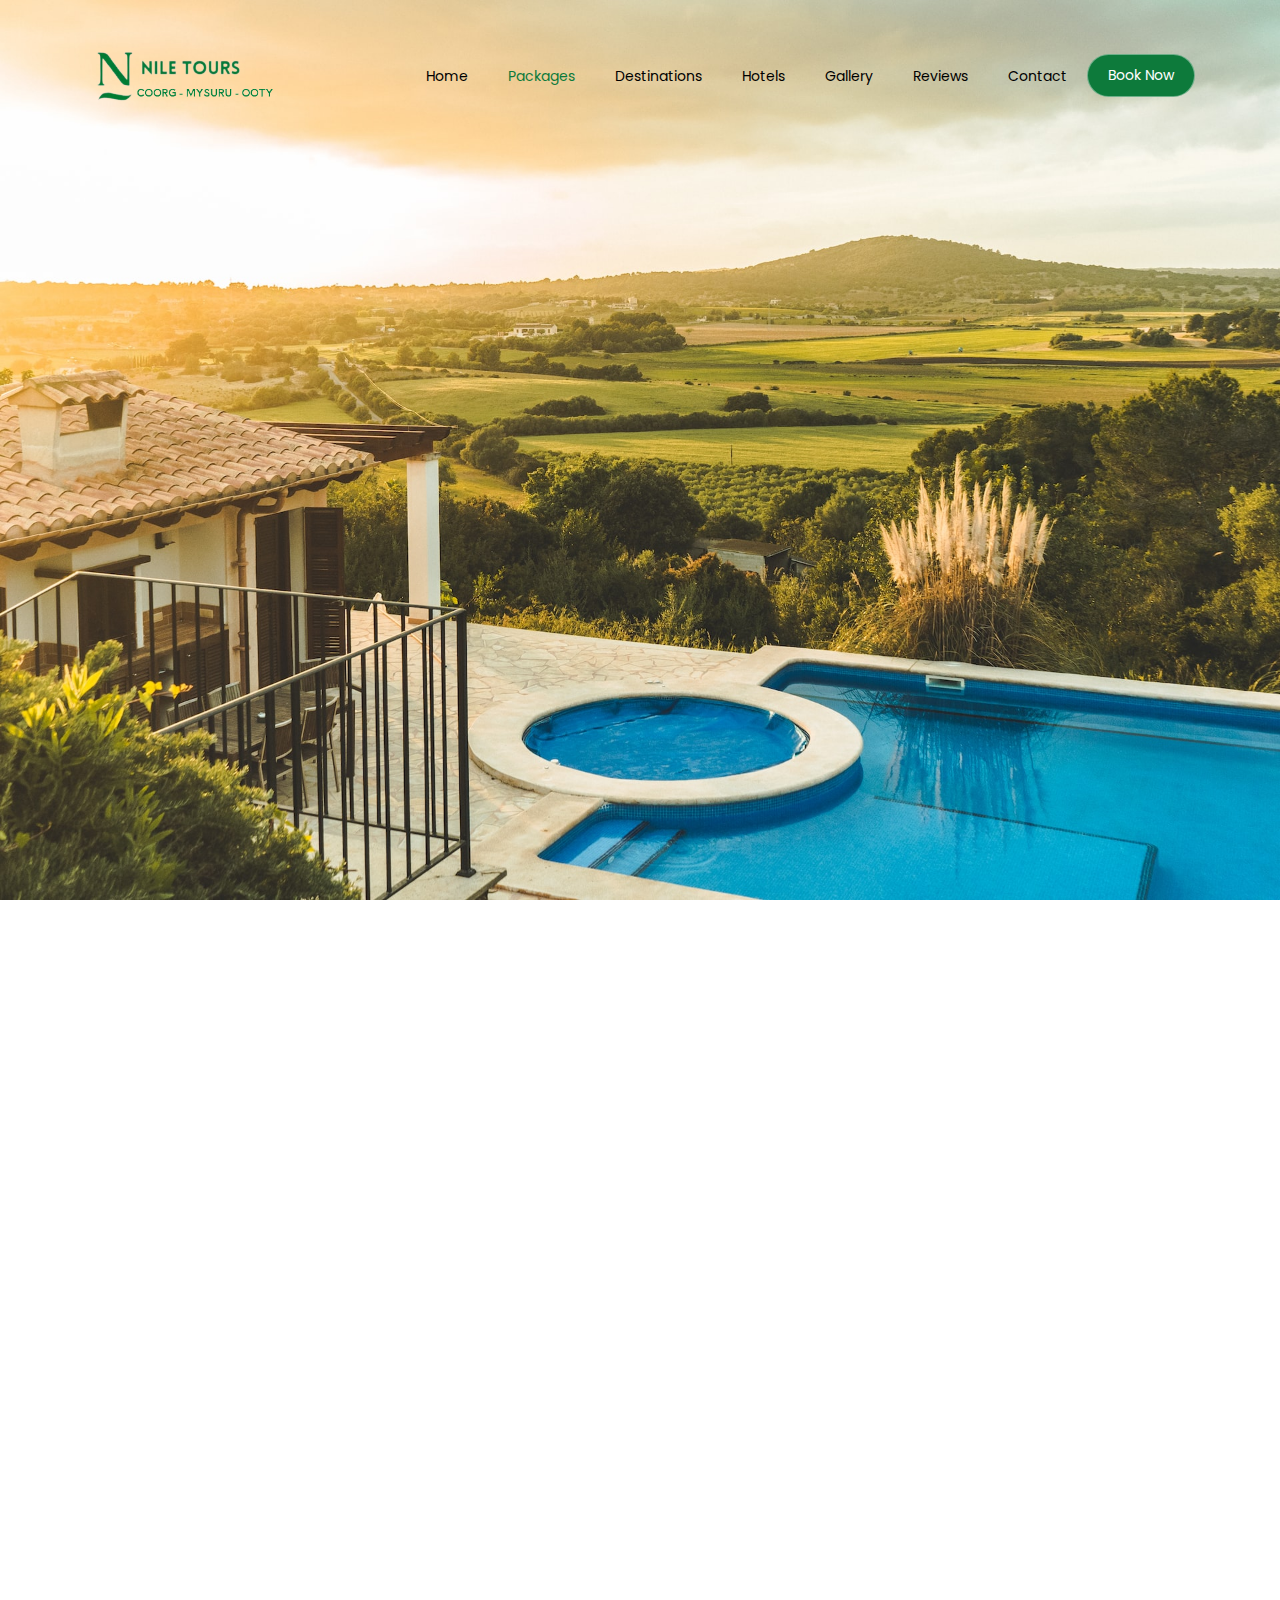
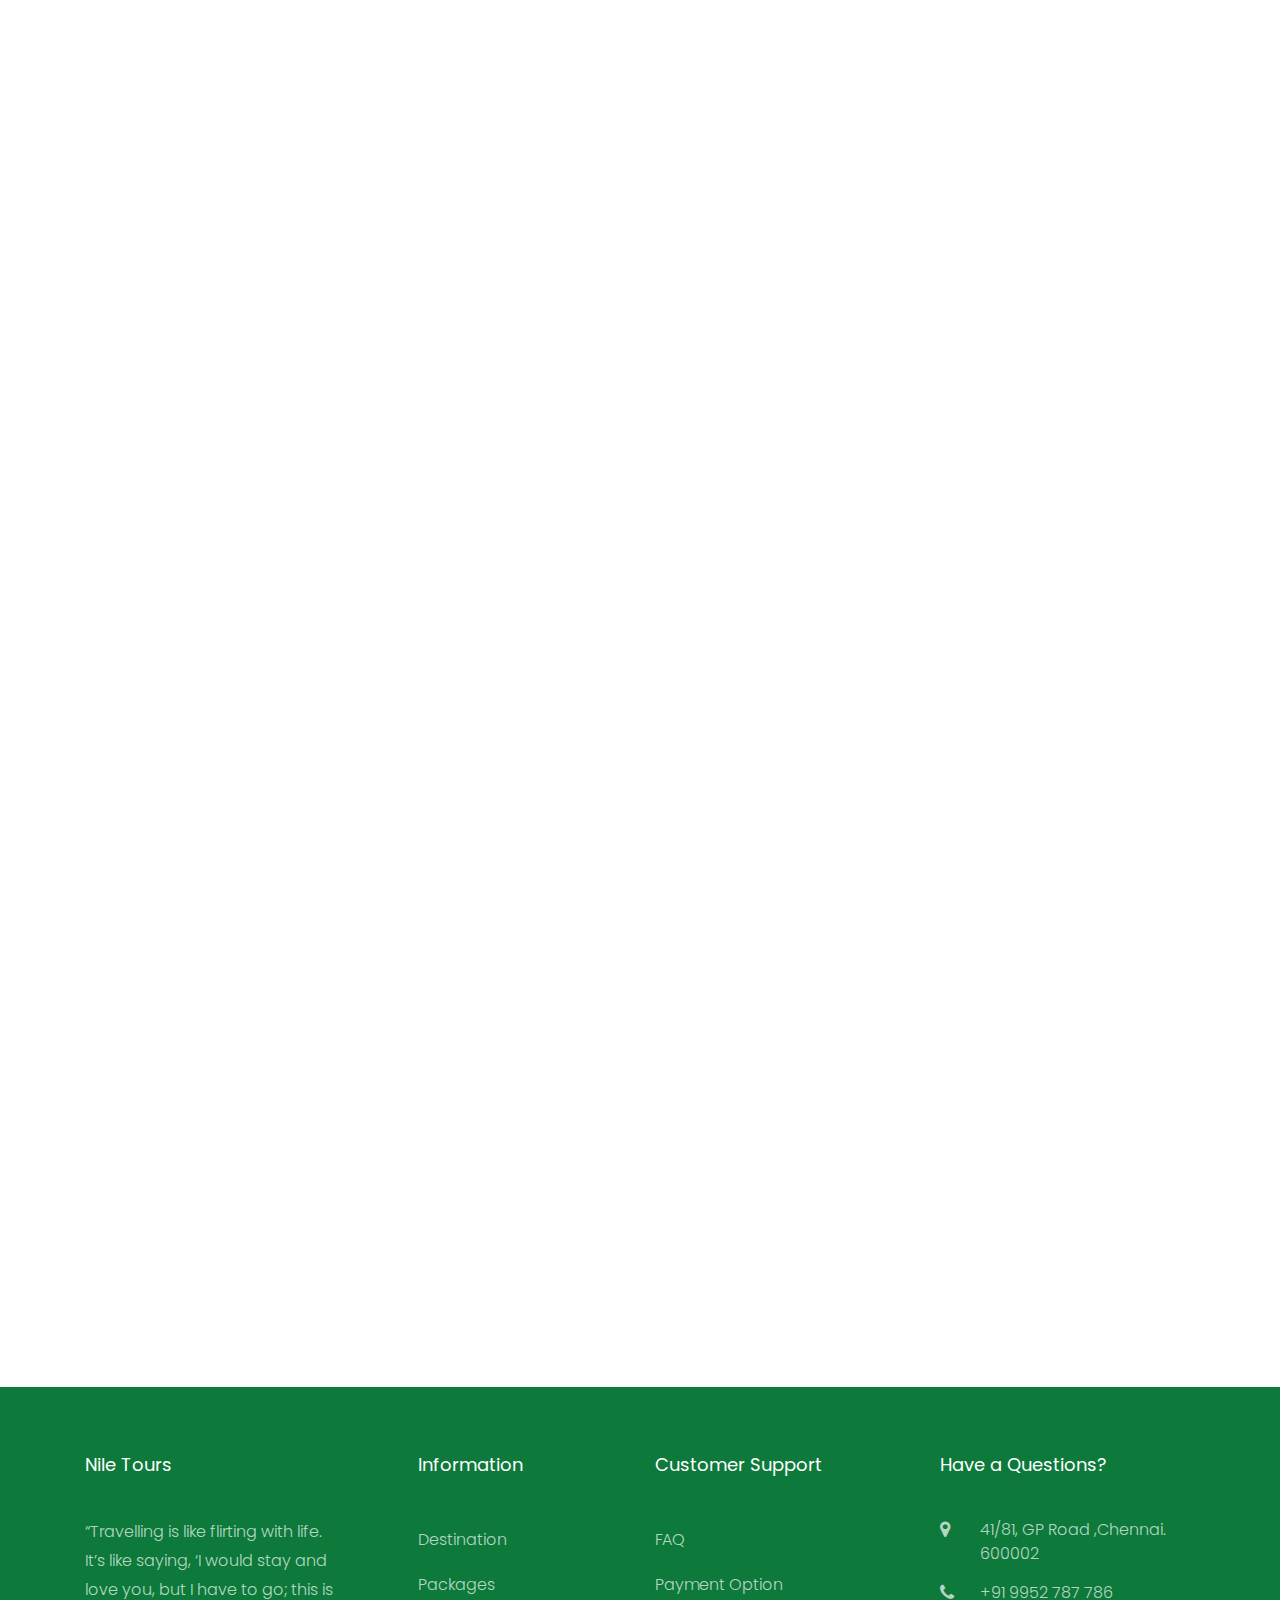
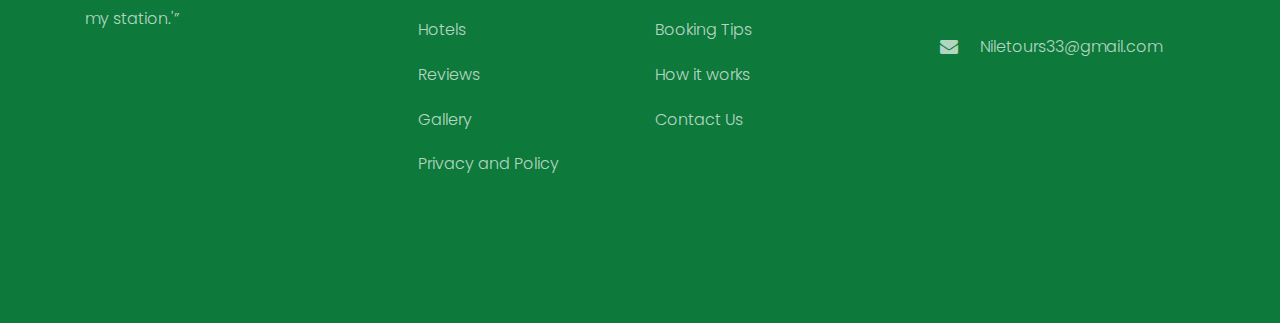
<file: package-single.html>
<!DOCTYPE html>
<html lang="en">
  <head>
    <title>Nile Tour</title>
    <meta charset="utf-8">
    <meta name="viewport" content="width=device-width, initial-scale=1, shrink-to-fit=no">
    
    <link href="https://fonts.googleapis.com/css?family=Poppins:300,400,500,600,700" rel="stylesheet">
    <link href="https://fonts.googleapis.com/css?family=Alex+Brush" rel="stylesheet">

    <link rel="stylesheet" href="css/open-iconic-bootstrap.min.css">
    <link rel="stylesheet" href="css/animate.css">
	<link rel="icon" href="images/lo2.png">
    
    <link rel="stylesheet" href="css/owl.carousel.min.css">
    <link rel="stylesheet" href="css/owl.theme.default.min.css">
    <link rel="stylesheet" href="css/magnific-popup.css">

    <link rel="stylesheet" href="css/aos.css">

    <link rel="stylesheet" href="css/ionicons.min.css">

    <link rel="stylesheet" href="css/bootstrap-datepicker.css">
    <link rel="stylesheet" href="css/jquery.timepicker.css">

    
    <link rel="stylesheet" href="css/flaticon.css">
    <link rel="stylesheet" href="css/icomoon.css">
    <link rel="stylesheet" href="css/style.css">
  </head>
  <body>
    
  <nav class="navbar navbar-expand-lg navbar-dark ftco_navbar  ftco-navbar-light" id="ftco-navbar">
    <div class="container">
      <a class="navbar-brand" href="index.html"><img src="./images/logo-main.png" alt="" srcset=""  width="200px"></a>
      <button class="navbar-toggler" type="button" data-toggle="collapse" data-target="#ftco-nav" aria-controls="ftco-nav" aria-expanded="false" aria-label="Toggle navigation">
        <span class="oi oi-menu"></span> Menu
      </button>

      <div class="collapse navbar-collapse" id="ftco-nav">
        <ul class="navbar-nav ml-auto">
          <li class="nav-item "><a href="index.html" class="nav-link ">Home</a></li>
          <li class="nav-item active"><a href="Packages.html" class="nav-link">Packages</a></li>
          <li class="nav-item"><a href="destinations.html" class="nav-link">Destinations</a></li>
          <li class="nav-item "><a href="hotel.html" class="nav-link">Hotels</a></li>
          <li class="nav-item"><a href="Gallery.html" class="nav-link">Gallery</a></li>
		  <li class="nav-item"><a href="reviews.html" class="nav-link">Reviews</a></li>
		  <!-- <li class="nav-item"><a href="faq.html" class="nav-link">FAQ</a></li> -->
          <li class="nav-item"><a href="contact.html" class="nav-link">Contact</a></li>
          <li class="nav-item cta "><a href="#booknow1" class="nav-link "><span>Book Now</span></a></li>
        </ul>
      </div>
    </div>
  </nav>
    <!-- END nav -->

    
    <div class="hero-wrap js-fullheight" style="background-image: url('images/hotel-8.jpg');">
      <div class="overlay"></div>
      <div class="container">
        <div class="row no-gutters slider-text js-fullheight align-items-center justify-content-center" data-scrollax-parent="true">
          <div class="col-md-9 ftco-animate text-center" data-scrollax=" properties: { translateY: '70%' }">
            <p class="breadcrumbs" data-scrollax="properties: { translateY: '30%', opacity: 1.6 }"><span class="mr-2"><a href="index.html">Home</a></span> <span class="mr-2"><a href="Packages.html">Packages</a></span> <span>Packages Single</span></p>
            <h1 class="mb-3 bread" data-scrollax="properties: { translateY: '30%', opacity: 1.6 }">Packages Details</h1>
          </div>
        </div>
      </div>
    </div>

	<div class="bookForm" id="booknow1">
		<div class="d-flex justify-content-end">
			<img src="./images/close-outline.svg" width="50px" class="call-btn">
		</div>
	   
		<h2 style="color: #0D7A3B;">GET A CALL BACK</h2>
		<small>I'll get back to you as quickly as possible</small>
		
		<form action="#">
		  <input placeholder="Name" type="text" required />
		  <input placeholder="Email" type="email" required />
		  <input placeholder="Mobile Number" type="text" required />
		  <input placeholder="Travel Date" type="date" required />
		  <input placeholder="Number Of Members" type="number" required />
		  <textarea placeholder="Message"></textarea>
		  <input class="formBtn" type="submit" />
		  <input class="formBtn" type="reset" />
		</form>
	</div>
    <section class="ftco-section ftco-degree-bg">
      <div class="container">
        <div class="row">
          <div class="col-lg-12">
          	<div class="row">
          		<div class="col-md-12 ftco-animate">
          			<div class="single-slider owl-carousel">
          				<div class="item">
          					<div class="hotel-img" style="background-image: url(images/bg_8.jpg);"></div>
          				</div>
          				<div class="item">
          					<div class="hotel-img" style="background-image: url(images/hotel-9.jpg);"></div>
          				</div>
          				<div class="item">
          					<div class="hotel-img" style="background-image: url(images/hotel-10.jpg);"></div>
          				</div>
          			</div>
          		</div>
          		<div class="col-md-12 hotel-single mt-4 mb-5 ftco-animate">
          			<span>Our Best hotels &amp; Rooms</span>
          			<h2>Ooty Hotel</h2>
          			<p class="rate mb-5">
          				<!-- <span class="loc"><a href="#"><i class="icon-map"></i> 291 South 21th Street, Suite 721 New York NY 10016</a></span> -->
          				<!-- <span class="star">
    							<i class="icon-star"></i>
    							<i class="icon-star"></i>
    							<i class="icon-star"></i>
    							<i class="icon-star"></i>
    							<i class="icon-star-o"></i>
    							8 Rating</span> -->
    						</p>
    						<p>Ooty, which served as the Madras Presidency's summer capital during the Raj, is a haven for outdoor enthusiasts. Ooty, also known as Udhagamandalam, is a town in the Indian state of Tamil Nadu and is the ideal getaway for people seeking a change from the monotonous city life. The region has it all, from stunning valleys to ethereal waterfalls, interesting grasslands to verdant tea gardens.</p>
    						<div class="d-md-flex mt-5 mb-5">
    							<ul>
	    							<li>Gardens and parks</li>
	    							<li>Lakes and dams</li>
	    							<li>Tribal huts and museum</li>
	    							<li>Nilgiri Mountain Railway </li>
	    						</ul>
	    						<ul class="ml-md-5">
	    							<li>Historical buildings</li>
	    							<li>Tea Factory</li>
	    							<li>Radio Telescope</li>
	    							<li>Headline of Alphabet Village and the subline</li>
	    						</ul>
    						</div>
    						<p>When she reached the first hills of the Italic Mountains, she had a last view back on the skyline of her hometown Bookmarksgrove, the headline of Alphabet Village and the subline of her own road, the Line Lane. Pityful a rethoric question ran over her cheek, then she continued her way.</p>
          		</div>
          		<div class="col-md-12 hotel-single ftco-animate mb-5 mt-4">
          			<h4 class="mb-4">Take A Tour</h4>
          			<div class="block-16">
		              <figure>
		                <img src="images/hotel-6.jpg" alt="Image placeholder" class="img-fluid">
		                <a href="./images/videoplayback.mp4" class="play-button popup-vimeo"><span class="icon-play"></span></a>
		              </figure>
		            </div>
          		</div>
          		<!-- <div class="col-md-12 hotel-single ftco-animate mb-5 mt-4">
          			<h4 class="mb-4">Our Rooms</h4>
          			<div class="row">
          				<div class="col-md-4">
				    				<div class="destination">
				    					<a href="hotel-single.html" class="img img-2" style="background-image: url(images/room-4.jpg);"></a>
				    					<div class="text p-3">
				    						<div class="d-flex">
				    							<div class="one">
						    						<h3><a href="hotel-single.html">Hotel, Italy</a></h3>
						    						<p class="rate">
						    							<i class="icon-star"></i>
						    							<i class="icon-star"></i>
						    							<i class="icon-star"></i>
						    							<i class="icon-star"></i>
						    							<i class="icon-star-o"></i>
						    							<span>8 Rating</span>
						    						</p>
					    						</div>
					    						<div class="two">
					    							<span class="price per-price">$40<br><small>/night</small></span>
				    							</div>
				    						</div>
				    						<p>Far far away, behind the word mountains, far from the countries</p>
				    						<hr>
				    						<p class="bottom-area d-flex">
				    							<span><i class="icon-map-o"></i> Miami, Fl</span> 
				    							<span class="ml-auto"><a href="#">Book Now</a></span>
				    						</p>
				    					</div>
				    				</div>
				    			</div>
				    			<div class="col-md-4">
				    				<div class="destination">
				    					<a href="hotel-single.html" class="img img-2" style="background-image: url(images/room-5.jpg);"></a>
				    					<div class="text p-3">
				    						<div class="d-flex">
				    							<div class="one">
						    						<h3><a href="hotel-single.html">Hotel, Italy</a></h3>
						    						<p class="rate">
						    							<i class="icon-star"></i>
						    							<i class="icon-star"></i>
						    							<i class="icon-star"></i>
						    							<i class="icon-star"></i>
						    							<i class="icon-star-o"></i>
						    							<span>8 Rating</span>
						    						</p>
					    						</div>
					    						<div class="two">
					    							<span class="price per-price">$40<br><small>/night</small></span>
				    							</div>
				    						</div>
				    						<p>Far far away, behind the word mountains, far from the countries</p>
				    						<hr>
				    						<p class="bottom-area d-flex">
				    							<span><i class="icon-map-o"></i> Miami, Fl</span> 
				    							<span class="ml-auto"><a href="#">Book Now</a></span>
				    						</p>
				    					</div>
				    				</div>
				    			</div>
				    			<div class="col-md-4">
				    				<div class="destination">
				    					<a href="hotel-single.html" class="img img-2" style="background-image: url(images/room-6.jpg);"></a>
				    					<div class="text p-3">
				    						<div class="d-flex">
				    							<div class="one">
						    						<h3><a href="hotel-single.html">Hotel, Italy</a></h3>
						    						<p class="rate">
						    							<i class="icon-star"></i>
						    							<i class="icon-star"></i>
						    							<i class="icon-star"></i>
						    							<i class="icon-star"></i>
						    							<i class="icon-star-o"></i>
						    							<span>8 Rating</span>
						    						</p>
					    						</div>
					    						<div class="two">
					    							<span class="price per-price">$40<br><small>/night</small></span>
				    							</div>
				    						</div>
				    						<p>Far far away, behind the word mountains, far from the countries</p>
				    						<hr>
				    						<p class="bottom-area d-flex">
				    							<span><i class="icon-map-o"></i> Miami, Fl</span> 
				    							<span class="ml-auto"><a href="#">Book Now</a></span>
				    						</p>
				    					</div>
				    				</div>
				    			</div>
          			</div>
          		</div>
          		<div class="col-md-12 hotel-single ftco-animate mb-5 mt-4">
          			<h4 class="mb-5">Check Availability &amp; Booking</h4>
          			<div class="fields">
          				<div class="row">
          					<div class="col-md-6">
				              <div class="form-group">
				                <input type="text" class="form-control" placeholder="Name">
				              </div>
			              </div>
			              <div class="col-md-6">
				              <div class="form-group">
				                <input type="text" class="form-control" placeholder="Email">
				              </div>
			              </div>
			              <div class="col-md-6">
				              <div class="form-group">
				                <input type="text" id="checkin_date" class="form-control" placeholder="Date from">
				              </div>
			              </div>
			              <div class="col-md-6">
				              <div class="form-group">
				                <input type="text" id="checkin_date" class="form-control" placeholder="Date to">
				              </div>
				            </div>
				            <div class="col-md-6">
					            <div class="form-group">
				                <div class="select-wrap one-third">
			                    <div class="icon"><span class="ion-ios-arrow-down"></span></div>
			                    <select name="" id="" class="form-control" placeholder="Guest">
			                      <option value="0">Guest</option>
			                      <option value="1">1</option>
			                      <option value="2">2</option>
			                      <option value="3">3</option>
			                      <option value="4">4</option>
			                    </select>
			                  </div>
				              </div>
			              </div>
			              <div class="col-md-6">
					            <div class="form-group">
				                <div class="select-wrap one-third">
			                    <div class="icon"><span class="ion-ios-arrow-down"></span></div>
			                    <select name="" id="" class="form-control" placeholder="Children">
			                      <option value="0">Children</option>
			                      <option value="1">1</option>
			                      <option value="2">2</option>
			                      <option value="3">3</option>
			                      <option value="4">4</option>
			                    </select>
			                  </div>
				              </div>
			              </div>
				            <div class="col-md-12">
				              <div class="form-group">
				                <input type="submit" value="Check Availability" class="btn btn-primary py-3">
				              </div>
			              </div>
		              </div>
		            </div>
          		</div>
          		<div class="col-md-12 hotel-single ftco-animate mb-5 mt-4">
          			<h4 class="mb-4">Review &amp; Ratings</h4>
          			<div class="row">
          				<div class="col-md-6">
          					<form method="post" class="star-rating">
										  <div class="form-check">
												<input type="checkbox" class="form-check-input" id="exampleCheck1">
												<label class="form-check-label" for="exampleCheck1">
													<p class="rate"><span><i class="icon-star"></i><i class="icon-star"></i><i class="icon-star"></i><i class="icon-star"></i><i class="icon-star"></i> 100 Ratings</span></p>
												</label>
										  </div>
										  <div class="form-check">
									      <input type="checkbox" class="form-check-input" id="exampleCheck1">
									      <label class="form-check-label" for="exampleCheck1">
									    	   <p class="rate"><span><i class="icon-star"></i><i class="icon-star"></i><i class="icon-star"></i><i class="icon-star"></i><i class="icon-star-o"></i> 30 Ratings</span></p>
									      </label>
										  </div>
										  <div class="form-check">
									      <input type="checkbox" class="form-check-input" id="exampleCheck1">
									      <label class="form-check-label" for="exampleCheck1">
									      	<p class="rate"><span><i class="icon-star"></i><i class="icon-star"></i><i class="icon-star"></i><i class="icon-star-o"></i><i class="icon-star-o"></i> 5 Ratings</span></p>
									     </label>
										  </div>
										  <div class="form-check">
										    <input type="checkbox" class="form-check-input" id="exampleCheck1">
									      <label class="form-check-label" for="exampleCheck1">
									      	<p class="rate"><span><i class="icon-star"></i><i class="icon-star"></i><i class="icon-star-o"></i><i class="icon-star-o"></i><i class="icon-star-o"></i> 0 Ratings</span></p>
									      </label>
										  </div>
										  <div class="form-check">
									      <input type="checkbox" class="form-check-input" id="exampleCheck1">
									      <label class="form-check-label" for="exampleCheck1">
									      	<p class="rate"><span><i class="icon-star"></i><i class="icon-star-o"></i><i class="icon-star-o"></i><i class="icon-star-o"></i><i class="icon-star-o"></i> 0 Ratings</span></p>
										    </label>
										  </div>
										</form>
          				</div>
          			</div>
          		</div>
          		<div class="col-md-12 hotel-single ftco-animate mb-5 mt-5">
          			<h4 class="mb-4">Related Hotels</h4>
          			<div class="row">
          				<div class="col-md-4">
				    				<div class="destination">
				    					<a href="hotel-single.html" class="img img-2" style="background-image: url(images/hotel-1.jpg);"></a>
				    					<div class="text p-3">
				    						<div class="d-flex">
				    							<div class="one">
						    						<h3><a href="hotel-single.html">Hotel, Italy</a></h3>
						    						<p class="rate">
						    							<i class="icon-star"></i>
						    							<i class="icon-star"></i>
						    							<i class="icon-star"></i>
						    							<i class="icon-star"></i>
						    							<i class="icon-star-o"></i>
						    							<span>8 Rating</span>
						    						</p>
					    						</div>
					    						<div class="two">
					    							<span class="price per-price">$40<br><small>/night</small></span>
				    							</div>
				    						</div>
				    						<p>Far far away, behind the word mountains, far from the countries</p>
				    						<hr>
				    						<p class="bottom-area d-flex">
				    							<span><i class="icon-map-o"></i> Miami, Fl</span> 
				    							<span class="ml-auto"><a href="#">Book Now</a></span>
				    						</p>
				    					</div>
				    				</div>
				    			</div>
				    			<div class="col-md-4">
				    				<div class="destination">
				    					<a href="hotel-single.html" class="img img-2" style="background-image: url(images/hotel-2.jpg);"></a>
				    					<div class="text p-3">
				    						<div class="d-flex">
				    							<div class="one">
						    						<h3><a href="hotel-single.html">Hotel, Italy</a></h3>
						    						<p class="rate">
						    							<i class="icon-star"></i>
						    							<i class="icon-star"></i>
						    							<i class="icon-star"></i>
						    							<i class="icon-star"></i>
						    							<i class="icon-star-o"></i>
						    							<span>8 Rating</span>
						    						</p>
					    						</div>
					    						<div class="two">
					    							<span class="price per-price">$40<br><small>/night</small></span>
				    							</div>
				    						</div>
				    						<p>Far far away, behind the word mountains, far from the countries</p>
				    						<hr>
				    						<p class="bottom-area d-flex">
				    							<span><i class="icon-map-o"></i> Miami, Fl</span> 
				    							<span class="ml-auto"><a href="#">Book Now</a></span>
				    						</p>
				    					</div>
				    				</div>
				    			</div>
				    			<div class="col-md-4">
				    				<div class="destination">
				    					<a href="hotel-single.html" class="img img-2" style="background-image: url(images/hotel-3.jpg);"></a>
				    					<div class="text p-3">
				    						<div class="d-flex">
				    							<div class="one">
						    						<h3><a href="hotel-single.html">Hotel, Italy</a></h3>
						    						<p class="rate">
						    							<i class="icon-star"></i>
						    							<i class="icon-star"></i>
						    							<i class="icon-star"></i>
						    							<i class="icon-star"></i>
						    							<i class="icon-star-o"></i>
						    							<span>8 Rating</span>
						    						</p>
					    						</div>
					    						<div class="two">
					    							<span class="price per-price">$40<br><small>/night</small></span>
				    							</div>
				    						</div>
				    						<p>Far far away, behind the word mountains, far from the countries</p>
				    						<hr>
				    						<p class="bottom-area d-flex">
				    							<span><i class="icon-map-o"></i> Miami, Fl</span> 
				    							<span class="ml-auto"><a href="#">Book Now</a></span>
				    						</p>
				    					</div>
				    				</div>
				    			</div>
          			</div>
          		</div> -->

          	</div>
          </div> <!-- .col-md-8 -->
        </div>
      </div>
    </section> <!-- .section -->


	<footer class="ftco-footer ftco-bg-dark ftco-section">
        <div class="container">
          <div class="row mb-5">
            <div class="col-md">
              <div class="ftco-footer-widget mb-4">
                <h2 class="ftco-heading-2">Nile Tours</h2>
                <p>“Travelling is like flirting with life. It’s like saying, ‘I would stay and love you, but I have to go; this is my station.'” </p>
                <ul class="ftco-footer-social list-unstyled float-md-left float-lft mt-5">
                  <li class="ftco-animate"><a href="https://www.youtube.com/@niletours5818"><span class="icon-youtube"></span></a></li>
                  <li class="ftco-animate"><a href="https://www.facebook.com/niletours33/"><span class="icon-facebook"></span></a></li>
                  <li class="ftco-animate"><a href="https://www.instagram.com/niletours33/"><span class="icon-instagram"></span></a></li>
                </ul>
              </div>
            </div>
			<div class="col-md">
				<div class="ftco-footer-widget mb-4 ml-md-5">
				  <h2 class="ftco-heading-2">Information</h2>
				  <ul class="list-unstyled">
					<li><a href="destinations.html" class="py-2 d-block">Destination</a></li>
					<li><a href="Packages.html" class="py-2 d-block">Packages</a></li>
					<li><a href="hotel.html" class="py-2 d-block">Hotels</a></li>
					<li><a href="reviews.html" class="py-2 d-block">Reviews</a></li>
					<li><a href="Gallery.html" class="py-2 d-block">Gallery</a></li>
					<li><a href="#" class="py-2 d-block">Privacy and Policy</a></li>
				  </ul>
				</div>
			  </div>
			  <div class="col-md">
				<div class="ftco-footer-widget mb-4">
				  <h2 class="ftco-heading-2">Customer Support</h2>
				  <ul class="list-unstyled">
					<li><a href="faq.html" class="py-2 d-block">FAQ</a></li>
					<li><a href="#" class="py-2 d-block">Payment Option</a></li>
					<li><a href="#" class="py-2 d-block">Booking Tips</a></li>
					<li><a href="#" class="py-2 d-block">How it works</a></li>
					<li><a href="contact.html" class="py-2 d-block">Contact Us</a></li>
				  </ul>
				</div>
			  </div>
            <div class="col-md">
              <div class="ftco-footer-widget mb-4">
                  <h2 class="ftco-heading-2">Have a Questions?</h2>
                  <div class="block-23 mb-3">
                    <ul>
                      <li><span class="icon icon-map-marker"></span><span class="text">41/81, GP Road ,Chennai. 600002</span></li>
                      <li><a href="#"><span class="icon icon-phone"></span><span class="text">+91 9952 787 786</span></a></li>
                      <li><a href="mailto:Niletours33@gmail.com"><span class="icon icon-envelope"></span><span class="text">Niletours33@gmail.com</span></a></li>
                    </ul>
                  </div>
              </div>
            </div>
          </div>
        </div>
      </footer>
      
    
  
    <!-- loader
    <div id="ftco-loader" class="show fullscreen"><svg class="circular" width="48px" height="48px"><circle class="path-bg" cx="24" cy="24" r="22" fill="none" stroke-width="4" stroke="#eeeeee"/><circle class="path" cx="24" cy="24" r="22" fill="none" stroke-width="4" stroke-miterlimit="10" stroke="#F96D00"/></svg></div> -->
  
  
    <script src="js/jquery.min.js"></script>
    <script src="js/jquery-migrate-3.0.1.min.js"></script>
    <script src="js/popper.min.js"></script>
    <script src="js/bootstrap.min.js"></script>
    <script src="js/jquery.easing.1.3.js"></script>
    <script src="js/jquery.waypoints.min.js"></script>
    <script src="js/jquery.stellar.min.js"></script>
    <script src="js/owl.carousel.min.js"></script>
    <script src="js/jquery.magnific-popup.min.js"></script>
    <script src="js/aos.js"></script>
    <script src="js/jquery.animateNumber.min.js"></script>
    <script src="js/bootstrap-datepicker.js"></script>
    <!-- <script src="js/jquery.timepicker.min.js"></script> -->
    <script src="js/scrollax.min.js"></script>
    <!-- <script src="https://maps.googleapis.com/maps/api/js?key=AIzaSyBVWaKrjvy3MaE7SQ74_uJiULgl1JY0H2s&sensor=false"></script>
    <script src="js/google-map.js"></script> -->
    <script src="js/main.js"></script>
      
    </body>
  </html>
</file>
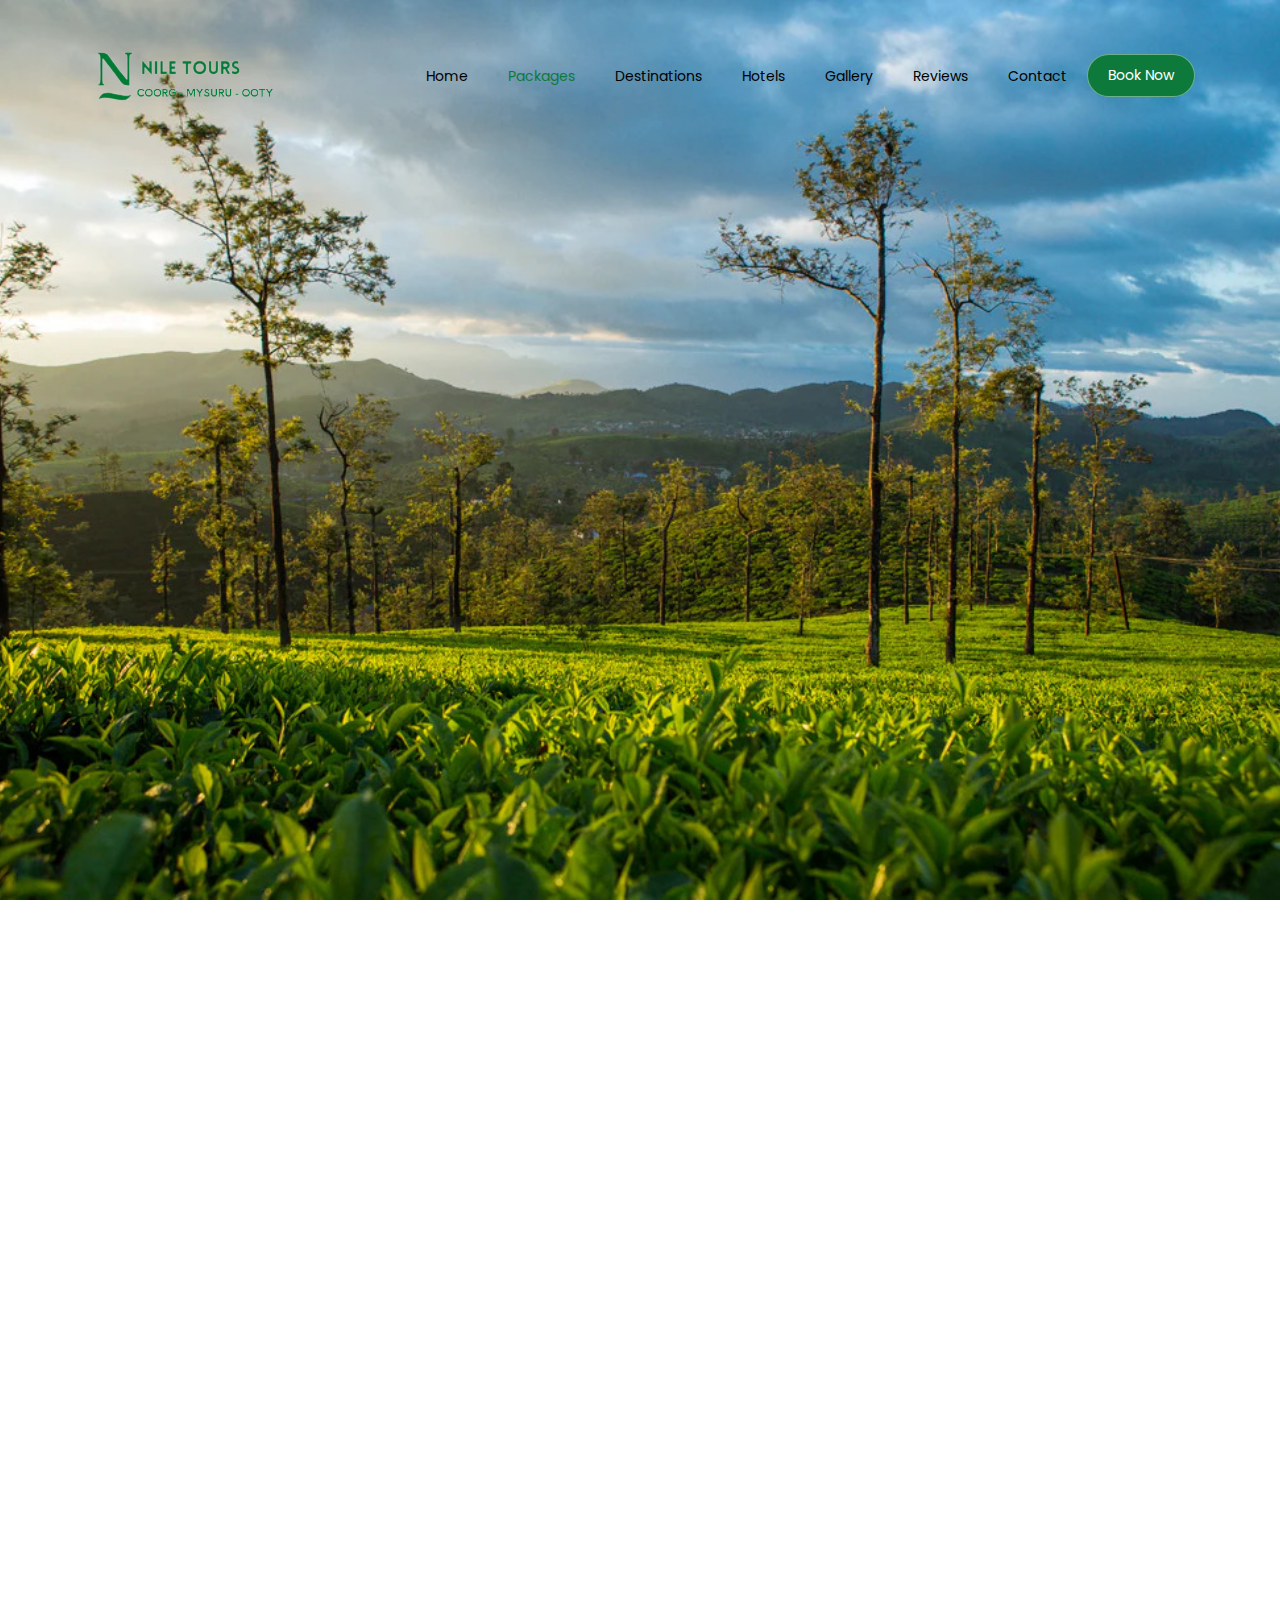
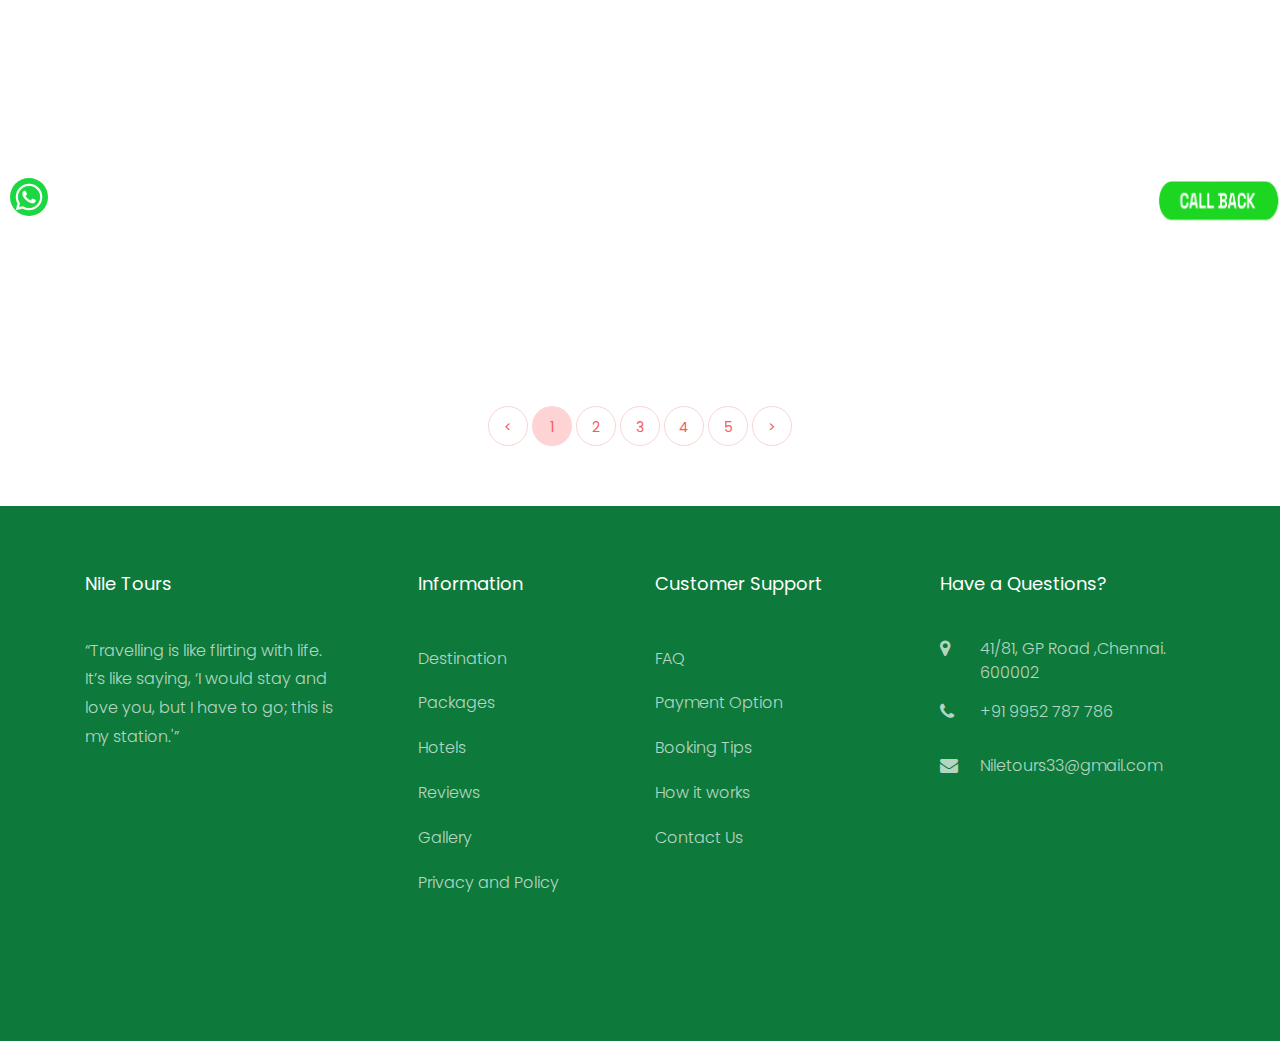
<file: Packages.html>
<!DOCTYPE html>
<html lang="en">
  <head>
    <title>Nile Tour</title>
    <meta charset="utf-8">
    <meta name="viewport" content="width=device-width, initial-scale=1, shrink-to-fit=no">
    
    <link href="https://fonts.googleapis.com/css?family=Poppins:300,400,500,600,700" rel="stylesheet">
    <link href="https://fonts.googleapis.com/css?family=Alex+Brush" rel="stylesheet">

    <link rel="stylesheet" href="css/open-iconic-bootstrap.min.css">
    <link rel="stylesheet" href="css/animate.css">
	<link rel="icon" href="images/lo2.png">
    
    <link rel="stylesheet" href="css/owl.carousel.min.css">
    <link rel="stylesheet" href="css/owl.theme.default.min.css">
    <link rel="stylesheet" href="css/magnific-popup.css">

    <link rel="stylesheet" href="css/aos.css">

    <link rel="stylesheet" href="css/ionicons.min.css">

    <link rel="stylesheet" href="css/bootstrap-datepicker.css">
    <link rel="stylesheet" href="css/jquery.timepicker.css">

    
    <link rel="stylesheet" href="css/flaticon.css">
    <link rel="stylesheet" href="css/icomoon.css">
    <link rel="stylesheet" href="css/style.css">
  </head>
  <body>
    
    
  <nav class="navbar navbar-expand-lg navbar-dark ftco_navbar bg-dark ftco-navbar-light" id="ftco-navbar">
    <div class="container">
      <a class="navbar-brand" href="index.html"><img src="./images/logo-main.png" alt="" srcset=""  width="200px"></a>
      <button class="navbar-toggler" type="button" data-toggle="collapse" data-target="#ftco-nav" aria-controls="ftco-nav" aria-expanded="false" aria-label="Toggle navigation">
        <span class="oi oi-menu"></span> Menu
      </button>

      <div class="collapse navbar-collapse" id="ftco-nav">
        <ul class="navbar-nav ml-auto">
          <li class="nav-item "><a href="index.html" class="nav-link ">Home</a></li>
          <li class="nav-item active"><a href="Packages.html" class="nav-link">Packages</a></li>
          <li class="nav-item"><a href="destinations.html" class="nav-link">Destinations</a></li>
          <li class="nav-item"><a href="hotel.html" class="nav-link">Hotels</a></li>
          <li class="nav-item"><a href="Gallery.html" class="nav-link">Gallery</a></li>
		  <li class="nav-item"><a href="reviews.html" class="nav-link">Reviews</a></li>
		  <!-- <li class="nav-item"><a href="faq.html" class="nav-link">FAQ</a></li> -->
          <li class="nav-item"><a href="contact.html" class="nav-link">Contact</a></li>
          <li class="nav-item cta "><a href="#booknow1" class="nav-link "><span>Book Now</span></a></li>
        </ul>
      </div>
    </div>
  </nav>
    <!-- END nav -->
    
    
    <div class="hero-wrap js-fullheight" style="background-image: url('images/bg_2.jpg');">
      <div class="overlay"></div>
      <div class="container">
        <div class="row no-gutters slider-text js-fullheight align-items-center justify-content-center" data-scrollax-parent="true">
          <div class="col-md-9 text-center ftco-animate" data-scrollax=" properties: { translateY: '70%' }">
            <p class="breadcrumbs" data-scrollax="properties: { translateY: '30%', opacity: 1.6 }"><span class="mr-2"><a href="index.html">Home</a></span> <span>Packages</span></p>
            <h1 class="mb-3 bread" data-scrollax="properties: { translateY: '30%', opacity: 1.6 }">Packages</h1>
          </div>
        </div>
      </div>
    </div>
	<div style="display: flex;position: sticky;top: 0;z-index: 100000;">
        <a href="https://wa.link/tmal22"> <img src="./images/whatsapp.png" class="whatsapp"  ></a>
     </div>
	 <div style="display: flex;position: sticky;top: 0;z-index: 100000;">
        <a href="#booknow1"> <img src="./images/Book-Now.png" class="booknow blink"  ></a>
     </div>
	 <div class="bookForm" id="booknow1">
		<div class="d-flex justify-content-end">
			<img src="./images/close-outline.svg" width="50px" class="call-btn">
		</div>
	   
		<h2 style="color: #0D7A3B;">GET A CALL BACK</h2>
		<small>I'll get back to you as quickly as possible</small>
		
		<form action="#">
		  <input placeholder="Name" type="text" required />
		  <input placeholder="Email" type="email" required />
		  <input placeholder="Mobile Number" type="text" required />
		  <input placeholder="Travel Date" type="date" required />
		  <input placeholder="Number Of Members" type="number" required />
		  <textarea placeholder="Message"></textarea>
		  <input class="formBtn" type="submit" />
		  <input class="formBtn" type="reset" />
		</form>
	</div>
    <section class="ftco-section ftco-degree-bg">
      <div class="container">
        <div class="row">
          <div class="col-md-7 heading-section ftco-animate">
          	<span class="subheading">Special Offers</span>
            <h2 class="mb-4"><strong>Top</strong> Tour Packages</h2>
          </div>
 
          <div class="col-lg-12">
          	<div class="row">
          		<div class="col-md-4 ftco-animate">
		    				<div class="destination">
		    					<a href="package-single.html" class="img img-2 d-flex justify-content-center align-items-center" style="background-image: url(images/destination-1.jpg);">
		    						<div class="icon d-flex justify-content-center align-items-center ">
    							<span class="icon-search2"></span>
    						</div>
		    					</a>
		    					<div class="text p-3">
		    						<div class="d-flex">
		    							<div class="one">
				    						<h3><a href="#">Ooty,Garden</a></h3>
				    						<!-- <p class="rate">
				    							<i class="icon-star"></i>
				    							<i class="icon-star"></i>
				    							<i class="icon-star"></i>
				    							<i class="icon-star"></i>
				    							<i class="icon-star"></i>
				    							<span>5 Rating</span>
				    						</p> -->
			    						</div>
			    						<!-- <div class="two">
			    							<span class="price">₹500</span>
		    							</div> -->
		    						</div>
		    						<p>Far far away, behind the word mountains, far from the countries</p>
		    						<p class="days"><span>Oneday -5hours</span></p>
		    						<hr>
		    						<p class="bottom-area d-flex">
		    							<span><i class="icon-map-o"></i> Ooty</span> 
		    							<span class="ml-auto"><a href="#">Discover</a></span>
		    						</p>
		    					</div>
		    				</div>
		    			</div>
		    			<div class="col-md-4 ftco-animate">
		    				<div class="destination">
		    					<a href="#" class="img img-2 d-flex justify-content-center align-items-center" style="background-image: url(images/destination-2.jpg);">
		    						<div class="icon d-flex justify-content-center align-items-center image-popup-vertical-fit" href="images/destination-2.jpg">
    							<span class="icon-search2"></span>
    						</div>
		    					</a>
		    					<div class="text p-3">
		    						<div class="d-flex">
		    							<div class="one">
				    						<h3><a href="#">Mysore, palace</a></h3>
				    						<!-- <p class="rate">
				    							<i class="icon-star"></i>
				    							<i class="icon-star"></i>
				    							<i class="icon-star"></i>
				    							<i class="icon-star"></i>
				    							<i class="icon-star"></i>
				    							<span>5 Rating</span>
				    						</p> -->
			    						</div>
			    						<!-- <div class="two">
			    							<span class="price">₹700</span>
		    							</div> -->
		    						</div>
		    						<p>Far far away, behind the word mountains, far from the countries</p>
		    						<p class="days"><span>Oneday -5hours</span></p>
		    						<hr>
		    						<p class="bottom-area d-flex">
		    							<span><i class="icon-map-o"></i> Mysore</span> 
		    							<span class="ml-auto"><a href="#">Discover</a></span>
		    						</p>
		    					</div>
		    				</div>
		    			</div>
		    			<div class="col-md-4 ftco-animate">
		    				<div class="destination">
		    					<a href="#" class="img img-2 d-flex justify-content-center align-items-center" style="background-image: url(images/destination-3.jpg);">
		    						<div class="icon d-flex justify-content-center align-items-center image-popup-vertical-fit" href="images/destination-3.jpg">
    							<span class="icon-search2"></span>
    						</div>
		    					</a>
		    					<div class="text p-3">
		    						<div class="d-flex">
		    							<div class="one">
				    						<h3><a href="#">Ooty,Park</a></h3>
				    						<!-- <p class="rate">
				    							<i class="icon-star"></i>
				    							<i class="icon-star"></i>
				    							<i class="icon-star"></i>
				    							<i class="icon-star"></i>
				    							<i class="icon-star"></i>
				    							<span>5 Rating</span>
				    						</p> -->
			    						</div>
			    						<!-- <div class="two">
			    							<span class="price">₹600</span>
		    							</div> -->
		    						</div>
		    						<p>Far far away, behind the word mountains, far from the countries</p>
		    						<p class="days"><span>Oneday -8hours</span></p>
		    						<hr>
		    						<p class="bottom-area d-flex">
		    							<span><i class="icon-map-o"></i> Ooty</span> 
		    							<span class="ml-auto"><a href="#">Discover</a></span>
		    						</p>
		    					</div>
		    				</div>
		    			</div>
		    			<div class="col-md-4 ftco-animate">
		    				<div class="destination">
		    					<a href="#" class="img img-2 d-flex justify-content-center align-items-center" style="background-image: url(images/destination-4.png);">
		    						<div class="icon d-flex justify-content-center align-items-center image-popup-vertical-fit" href="images/destination-4.png">
    							<span class="icon-search2"></span>
    						</div>
		    					</a>
		    					<div class="text p-3">
		    						<div class="d-flex">
		    							<div class="one">
				    						<h3><a href="#">Ooty,booting</a></h3>
				    						<!-- <p class="rate">
				    							<i class="icon-star"></i>
				    							<i class="icon-star"></i>
				    							<i class="icon-star"></i>
				    							<i class="icon-star"></i>
				    							<i class="icon-star"></i>
				    							<span>5 Rating</span>
				    						</p> -->
			    						</div>
			    						<!-- <div class="two">
			    							<span class="price">₹1000</span>
		    							</div> -->
		    						</div>
		    						<p>Far far away, behind the word mountains, far from the countries</p>
		    						<p class="days"><span>1 days</span></p>
		    						<hr>
		    						<p class="bottom-area d-flex">
		    							<span><i class="icon-map-o"></i> Ooty</span> 
		    							<span class="ml-auto"><a href="#">Discover</a></span>
		    						</p>
		    					</div>
		    				</div>
		    			</div>
		    			<div class="col-md-4 ftco-animate">
		    				<div class="destination">
		    					<a href="#" class="img img-2 d-flex justify-content-center align-items-center" style="background-image: url(images/destination-5.jpg);">
		    						<div class="icon d-flex justify-content-center align-items-center image-popup-vertical-fit" href="images/destination-5.jpg">
    							<span class="icon-search2"></span>
    						</div>
		    					</a>
		    					<div class="text p-3">
		    						<div class="d-flex">
		    							<div class="one">
				    						<h3><a href="#">Ooty,Flower Park</a></h3>
				    						<!-- <p class="rate">
				    							<i class="icon-star"></i>
				    							<i class="icon-star"></i>
				    							<i class="icon-star"></i>
				    							<i class="icon-star"></i>
				    							<i class="icon-star-o"></i>
				    							<span>4 Rating</span>
				    						</p> -->
			    						</div>
			    						<!-- <div class="two">
			    							<span class="price">₹500</span>
		    							</div> -->
		    						</div>
		    						<p>Far far away, behind the word mountains, far from the countries</p>
		    						<p class="days"><span>Oneday -6hours</span></p>
		    						<hr>
		    						<p class="bottom-area d-flex">
		    							<span><i class="icon-map-o"></i> Ooty</span> 
		    							<span class="ml-auto"><a href="#">Discover</a></span>
		    						</p>
		    					</div>
		    				</div>
		    			</div>
		    			<div class="col-md-4 ftco-animate">
		    				<div class="destination">
		    					<a href="#" class="img img-2 d-flex justify-content-center align-items-center" style="background-image: url(images/destination-6.jpg);">
		    						<div class="icon d-flex justify-content-center align-items-center image-popup-vertical-fit" href="images/destination-6.jpg">
    							<span class="icon-search2"></span>
    						</div>
		    					</a>
		    					<div class="text p-3">
		    						<div class="d-flex">
		    							<div class="one">
				    						<h3><a href="#">Ooty,estate</a></h3>
				    						<!-- <p class="rate">
				    							<i class="icon-star"></i>
				    							<i class="icon-star"></i>
				    							<i class="icon-star"></i>
				    							<i class="icon-star"></i>
				    							<i class="icon-star"></i>
				    							<span>5 Rating</span>
				    						</p> -->
			    						</div>
			    						<!-- <div class="two">
			    							<span class="price">₹1000</span>
		    							</div> -->
		    						</div>
		    						<p>Far far away, behind the word mountains, far from the countries</p>
		    						<p class="days"><span>Onedays </span></p>
		    						<hr>
		    						<p class="bottom-area d-flex">
		    							<span><i class="icon-map-o"></i> Ooty</span> 
		    							<span class="ml-auto"><a href="#">Discover</a></span>
		    						</p>
		    					</div>
		    				</div>
		    			</div>
          	</div>
          	<div class="row mt-5">
		          <div class="col text-center">
		            <div class="block-27">
		              <ul>
		                <li><a href="#">&lt;</a></li>
		                <li class="active"><span>1</span></li>
		                <li><a href="#">2</a></li>
		                <li><a href="#">3</a></li>
		                <li><a href="#">4</a></li>
		                <li><a href="#">5</a></li>
		                <li><a href="#">&gt;</a></li>
		              </ul>
		            </div>
		          </div>
		        </div>
          </div> <!-- .col-md-8 -->
        </div>
      </div>
    </section> <!-- .section -->

    <!-- <section class="ftco-section bg-light">
    	<div class="container">
				<div class="row justify-content-start mb-5 pb-3">
          <div class="col-md-7 heading-section ftco-animate">
          	<span class="subheading">Special Offers</span>
            <h2 class="mb-4"><strong>Top</strong> Tour Packages</h2>
          </div>
        </div>    		
    	</div>
    	<div class="container-fluid">
    		<div class="row">
    			<div class="col-sm col-md-6 col-lg ftco-animate">
    				<div class="destination">
    					<a href="#" class="img img-2 d-flex justify-content-center align-items-center" style="background-image: url(images/destination-1.jpg);">
    						<div class="icon d-flex justify-content-center align-items-center">
    							<span class="icon-search2"></span>
    						</div>
    					</a>
    					<div class="text p-3">
    						<div class="d-flex">
    							<div class="one">
		    						<h3><a href="#">Ooty</a></h3>
		    						<p class="rate">
		    							<i class="icon-star"></i>
		    							<i class="icon-star"></i>
		    							<i class="icon-star"></i>
		    							<i class="icon-star"></i>
		    							<i class="icon-star"></i>
		    							<span>5 Rating</span>
		    						</p>
	    						</div>
	    						<div class="two">
	    							<span class="price">₹500</span>
    							</div>
    						</div>
    						<p>Far far away, behind the word mountains, far from the countries</p>
    						<p class="days"><span>Oneday- 6hours</span></p>
    						<hr>
    						<p class="bottom-area d-flex">
    							<span><i class="icon-map-o"></i> Ooty</span> 
    							<span class="ml-auto"><a href="#">Discover</a></span>
    						</p>
    					</div>
    				</div>
    			</div>
    			<div class="col-sm col-md-6 col-lg ftco-animate">
    				<div class="destination">
    					<a href="#" class="img img-2 d-flex justify-content-center align-items-center" style="background-image: url(images/destination-2.jpg);">
    						<div class="icon d-flex justify-content-center align-items-center">
    							<span class="icon-search2"></span>
    						</div>
    					</a>
    					<div class="text p-3">
    						<div class="d-flex">
    							<div class="one">
		    						<h3><a href="#">Mysore</a></h3>
		    						<p class="rate">
		    							<i class="icon-star"></i>
		    							<i class="icon-star"></i>
		    							<i class="icon-star"></i>
		    							<i class="icon-star"></i>
		    							<i class="icon-star"></i>
		    							<span>5 Rating</span>
		    						</p>
	    						</div>
	    						<div class="two">
	    							<span class="price">₹700</span>
    							</div>
    						</div>
    						<p>Far far away, behind the word mountains, far from the countries</p>
    						<p class="days"><span>Oneday- 6hours</span></p>
    						<hr>
    						<p class="bottom-area d-flex">
    							<span><i class="icon-map-o"></i> Mysore</span> 
    							<span class="ml-auto"><a href="#">Discover</a></span>
    						</p>
    					</div>
    				</div>
    			</div>
    			<div class="col-sm col-md-6 col-lg ftco-animate">
    				<div class="destination">
    					<a href="#" class="img img-2 d-flex justify-content-center align-items-center" style="background-image: url(images/destination-3.jpg);">
    						<div class="icon d-flex justify-content-center align-items-center">
    							<span class="icon-search2"></span>
    						</div>
    					</a>
    					<div class="text p-3">
    						<div class="d-flex">
    							<div class="one">
		    						<h3><a href="#">Ooty</a></h3>
		    						<p class="rate">
		    							<i class="icon-star"></i>
		    							<i class="icon-star"></i>
		    							<i class="icon-star"></i>
		    							<i class="icon-star"></i>
		    							<i class="icon-star-o"></i>
		    							<span>4 Rating</span>
		    						</p>
	    						</div>
	    						<div class="two">
	    							<span class="price">₹1200</span>
    							</div>
    						</div>
    						<p>Far far away, behind the word mountains, far from the countries</p>
    						<p class="days"><span>Oneday- 6hours</span></p>
    						<hr>
    						<p class="bottom-area d-flex">
    							<span><i class="icon-map-o"></i> Ooty</span> 
    							<span class="ml-auto"><a href="#">Discover</a></span>
    						</p>
    					</div>
    				</div>
    			</div>
    			<div class="col-sm col-md-6 col-lg ftco-animate">
    				<div class="destination">
    					<a href="#" class="img img-2 d-flex justify-content-center align-items-center" style="background-image: url(images/destination-4.png);">
    						<div class="icon d-flex justify-content-center align-items-center">
    							<span class="icon-search2"></span>
    						</div>
    					</a>
    					<div class="text p-3">
    						<div class="d-flex">
    							<div class="one">
		    						<h3><a href="#">Ooty</a></h3>
		    						<p class="rate">
		    							<i class="icon-star"></i>
		    							<i class="icon-star"></i>
		    							<i class="icon-star"></i>
		    							<i class="icon-star"></i>
		    							<i class="icon-star"></i>
		    							<span>5 Rating</span>
		    						</p>
	    						</div>
	    						<div class="two">
	    							<span class="price">₹500</span>
    							</div>
    						</div>
    						<p>Far far away, behind the word mountains, far from the countries</p>
    						<p class="days"><span>Oneday- 6hours</span></p>
    						<hr>
    						<p class="bottom-area d-flex">
    							<span><i class="icon-map-o"></i> Ooty</span> 
    							<span class="ml-auto"><a href="#">Discover</a></span>
    						</p>
    					</div>
    				</div>
    			</div>
    			<div class="col-sm col-md-6 col-lg ftco-animate">
    				<div class="destination">
    					<a href="#" class="img img-2 d-flex justify-content-center align-items-center" style="background-image: url(images/destination-5.jpg);">
    						<div class="icon d-flex justify-content-center align-items-center">
    							<span class="icon-search2"></span>
    						</div>
    					</a>
    					<div class="text p-3">
    						<div class="d-flex">
    							<div class="one">
		    						<h3><a href="#">Ooty</a></h3>
		    						<p class="rate">
		    							<i class="icon-star"></i>
		    							<i class="icon-star"></i>
		    							<i class="icon-star"></i>
		    							<i class="icon-star"></i>
		    							<i class="icon-star"></i>
		    							<span>5 Rating</span>
		    						</p>
	    						</div>
	    						<div class="two">
	    							<span class="price">₹1000</span>
    							</div>
    						</div>
    						<p>Far far away, behind the word mountains, far from the countries</p>
    						<p class="days"><span>Oneday- 6hours</span></p>
    						<hr>
    						<p class="bottom-area d-flex">
    							<span><i class="icon-map-o"></i> Ooty</span> 
    							<span class="ml-auto"><a href="#">Discover</a></span>
    						</p>
    					</div>
    				</div>
    			</div>
    		</div>
    	</div>
    </section> -->

<!-- 
    <section class="ftco-section">
    	<div class="container">
    		<div class="row d-md-flex">
	    		<div class="col-md-6 ftco-animate img about-image" style="background-image: url(images/about.jpg);">
	    		</div>
	    		<div class="col-md-6 ftco-animate p-md-5">
		    		<div class="row">
		          <div class="col-md-12 nav-link-wrap mb-5">
		            <div class="nav ftco-animate nav-pills" id="v-pills-tab" role="tablist" aria-orientation="vertical">
		              <a class="nav-link active" id="v-pills-whatwedo-tab" data-toggle="pill" href="#v-pills-whatwedo" role="tab" aria-controls="v-pills-whatwedo" aria-selected="true">What we do</a>

		              <a class="nav-link" id="v-pills-mission-tab" data-toggle="pill" href="#v-pills-mission" role="tab" aria-controls="v-pills-mission" aria-selected="false">Our mission</a>

		              <a class="nav-link" id="v-pills-goal-tab" data-toggle="pill" href="#v-pills-goal" role="tab" aria-controls="v-pills-goal" aria-selected="false">Our goal</a>
		            </div>
		          </div>
		          <div class="col-md-12 d-flex align-items-center">
		            
		            <div class="tab-content ftco-animate" id="v-pills-tabContent">

		              <div class="tab-pane fade show active" id="v-pills-whatwedo" role="tabpanel" aria-labelledby="v-pills-whatwedo-tab">
		              	<div>
			                <h2 class="mb-4">Offering Reliable Hosting</h2>
			              	<p>Far far away, behind the word mountains, far from the countries Vokalia and Consonantia, there live the blind texts. Separated they live in Bookmarksgrove right at the coast of the Semantics, a large language ocean.</p>
			                <p>Lorem ipsum dolor sit amet, consectetur adipisicing elit. Nesciunt voluptate, quibusdam sunt iste dolores consequatur</p>
				            </div>
		              </div>

		              <div class="tab-pane fade" id="v-pills-mission" role="tabpanel" aria-labelledby="v-pills-mission-tab">
		                <div>
			                <h2 class="mb-4">Exceptional Web Solutions</h2>
			              	<p>Far far away, behind the word mountains, far from the countries Vokalia and Consonantia, there live the blind texts. Separated they live in Bookmarksgrove right at the coast of the Semantics, a large language ocean.</p>
			                <p>Lorem ipsum dolor sit amet, consectetur adipisicing elit. Nesciunt voluptate, quibusdam sunt iste dolores consequatur</p>
				            </div>
		              </div>

		              <div class="tab-pane fade" id="v-pills-goal" role="tabpanel" aria-labelledby="v-pills-goal-tab">
		                <div>
			                <h2 class="mb-4">Help Our Customer</h2>
			              	<p>Far far away, behind the word mountains, far from the countries Vokalia and Consonantia, there live the blind texts. Separated they live in Bookmarksgrove right at the coast of the Semantics, a large language ocean.</p>
			                <p>Lorem ipsum dolor sit amet, consectetur adipisicing elit. Nesciunt voluptate, quibusdam sunt iste dolores consequatur</p>
				            </div>
		              </div>
		            </div>
		          </div>
		        </div>
		      </div>
		    </div>
    	</div>
    </section>

    <section class="ftco-section bg-light">
    	<div class="container">
    		<div class="row justify-content-start mb-5 pb-3">
          <div class="col-md-7 heading-section ftco-animate">
          	<span class="subheading">FAQS</span>
            <h2 class="mb-4"><strong>Frequently</strong> Ask Question</h2>
          </div>
        </div>  
    		<div class="row">
    			<div class="col-md-12 ftco-animate">
    				<div id="accordion">
    					<div class="row">
    						<div class="col-md-6">
    							<div class="card">
						        <div class="card-header">
										  <a class="card-link" data-toggle="collapse"  href="#menuone" aria-expanded="true" aria-controls="menuone">When she reached the first hills? <span class="collapsed"><i class="icon-plus-circle"></i></span><span class="expanded"><i class="icon-minus-circle"></i></span></a>
						        </div>
						        <div id="menuone" class="collapse show">
						          <div class="card-body">
												<p>When she reached the first hills of the Italic Mountains, she had a last view back on the skyline of her hometown Bookmarksgrove, the headline of Alphabet Village and the subline of her own road, the Line Lane. Pityful a rethoric question ran over her cheek, then she continued her way.</p>
						          </div>
						        </div>
						      </div>

						      <div class="card">
						        <div class="card-header">
										  <a class="card-link" data-toggle="collapse"  href="#menutwo" aria-expanded="false" aria-controls="menutwo">Italic Mountains, she had a last <span class="collapsed"><i class="icon-plus-circle"></i></span><span class="expanded"><i class="icon-minus-circle"></i></span></a>
						        </div>
						        <div id="menutwo" class="collapse">
						          <div class="card-body">
												<p>When she reached the first hills of the Italic Mountains, she had a last view back on the skyline of her hometown Bookmarksgrove, the headline of Alphabet Village and the subline of her own road, the Line Lane. Pityful a rethoric question ran over her cheek, then she continued her way.</p>
						          </div>
						        </div>
						      </div>

						      <div class="card">
						        <div class="card-header">
										  <a class="card-link" data-toggle="collapse"  href="#menu3" aria-expanded="false" aria-controls="menu3"> Bookmarksgrove, the headline? <span class="collapsed"><i class="icon-plus-circle"></i></span><span class="expanded"><i class="icon-minus-circle"></i></span></a>
						        </div>
						        <div id="menu3" class="collapse">
						          <div class="card-body">
												<p>When she reached the first hills of the Italic Mountains, she had a last view back on the skyline of her hometown Bookmarksgrove, the headline of Alphabet Village and the subline of her own road, the Line Lane. Pityful a rethoric question ran over her cheek, then she continued her way.</p>
						          </div>
						        </div>
						      </div>
    						</div>

    						<div class="col-md-6">
    							<div class="card">
						        <div class="card-header">
										  <a class="card-link" data-toggle="collapse"  href="#menu4" aria-expanded="false" aria-controls="menu4">Alphabet Village and the subline of her own? <span class="collapsed"><i class="icon-plus-circle"></i></span><span class="expanded"><i class="icon-minus-circle"></i></span></a>
						        </div>
						        <div id="menu4" class="collapse">
						          <div class="card-body">
												<p>When she reached the first hills of the Italic Mountains, she had a last view back on the skyline of her hometown Bookmarksgrove, the headline of Alphabet Village and the subline of her own road, the Line Lane. Pityful a rethoric question ran over her cheek, then she continued her way.</p>
						          </div>
						        </div>
						      </div>

						      <div class="card">
						        <div class="card-header">
										  <a class="card-link" data-toggle="collapse"  href="#menu5" aria-expanded="false" aria-controls="menu5">Then she continued her way? <span class="collapsed"><i class="icon-plus-circle"></i></span><span class="expanded"><i class="icon-minus-circle"></i></span></a>
						        </div>
						        <div id="menu5" class="collapse">
						          <div class="card-body">
												<p>When she reached the first hills of the Italic Mountains, she had a last view back on the skyline of her hometown Bookmarksgrove, the headline of Alphabet Village and the subline of her own road, the Line Lane. Pityful a rethoric question ran over her cheek, then she continued her way.</p>
						          </div>
						        </div>
						      </div>

						      <div class="card">
						        <div class="card-header">
										  <a class="card-link" data-toggle="collapse"  href="#menu6" aria-expanded="false" aria-controls="menu6">Skyline of her hometown Bookmarksgrove? <span class="collapsed"><i class="icon-plus-circle"></i></span><span class="expanded"><i class="icon-minus-circle"></i></span></a>
						        </div>
						        <div id="menu6" class="collapse">
						          <div class="card-body">
												<p>When she reached the first hills of the Italic Mountains, she had a last view back on the skyline of her hometown Bookmarksgrove, the headline of Alphabet Village and the subline of her own road, the Line Lane. Pityful a rethoric question ran over her cheek, then she continued her way.</p>
						          </div>
						        </div>
						      </div>
    						</div>
    					</div>
				    </div>
    			</div>
    		</div>
    	</div>
    </section> -->

	<footer class="ftco-footer ftco-bg-dark ftco-section">
        <div class="container">
          <div class="row mb-5">
            <div class="col-md">
              <div class="ftco-footer-widget mb-4">
                <h2 class="ftco-heading-2">Nile Tours</h2>
                <p>“Travelling is like flirting with life. It’s like saying, ‘I would stay and love you, but I have to go; this is my station.'” </p>
                <ul class="ftco-footer-social list-unstyled float-md-left float-lft mt-5">
                  <li class="ftco-animate"><a href="https://www.youtube.com/@niletours5818"><span class="icon-youtube"></span></a></li>
                  <li class="ftco-animate"><a href="https://www.facebook.com/niletours33/"><span class="icon-facebook"></span></a></li>
                  <li class="ftco-animate"><a href="https://www.instagram.com/niletours33/"><span class="icon-instagram"></span></a></li>
                </ul>
              </div>
            </div>
			<div class="col-md">
				<div class="ftco-footer-widget mb-4 ml-md-5">
				  <h2 class="ftco-heading-2">Information</h2>
				  <ul class="list-unstyled">
					<li><a href="destinations.html" class="py-2 d-block">Destination</a></li>
					<li><a href="Packages.html" class="py-2 d-block">Packages</a></li>
					<li><a href="hotel.html" class="py-2 d-block">Hotels</a></li>
					<li><a href="reviews.html" class="py-2 d-block">Reviews</a></li>
					<li><a href="Gallery.html" class="py-2 d-block">Gallery</a></li>
					<li><a href="#" class="py-2 d-block">Privacy and Policy</a></li>
				  </ul>
				</div>
			  </div>
			  <div class="col-md">
				<div class="ftco-footer-widget mb-4">
				  <h2 class="ftco-heading-2">Customer Support</h2>
				  <ul class="list-unstyled">
					<li><a href="faq.html" class="py-2 d-block">FAQ</a></li>
					<li><a href="#" class="py-2 d-block">Payment Option</a></li>
					<li><a href="#" class="py-2 d-block">Booking Tips</a></li>
					<li><a href="#" class="py-2 d-block">How it works</a></li>
					<li><a href="contact.html" class="py-2 d-block">Contact Us</a></li>
				  </ul>
				</div>
			  </div>
            <div class="col-md">
              <div class="ftco-footer-widget mb-4">
                  <h2 class="ftco-heading-2">Have a Questions?</h2>
                  <div class="block-23 mb-3">
                    <ul>
                      <li><span class="icon icon-map-marker"></span><span class="text">41/81, GP Road ,Chennai. 600002</span></li>
                      <li><a href="#"><span class="icon icon-phone"></span><span class="text">+91 9952 787 786</span></a></li>
                      <li><a href="mailto:Niletours33@gmail.com"><span class="icon icon-envelope"></span><span class="text">Niletours33@gmail.com</span></a></li>
                    </ul>
                  </div>
              </div>
            </div>
          </div>
        </div>
      </footer>
      
    
  
    <!-- loader
    <div id="ftco-loader" class="show fullscreen"><svg class="circular" width="48px" height="48px"><circle class="path-bg" cx="24" cy="24" r="22" fill="none" stroke-width="4" stroke="#eeeeee"/><circle class="path" cx="24" cy="24" r="22" fill="none" stroke-width="4" stroke-miterlimit="10" stroke="#F96D00"/></svg></div> -->
  
  
    <script src="js/jquery.min.js"></script>
    <script src="js/jquery-migrate-3.0.1.min.js"></script>
    <script src="js/popper.min.js"></script>
    <script src="js/bootstrap.min.js"></script>
    <script src="js/jquery.easing.1.3.js"></script>
    <script src="js/jquery.waypoints.min.js"></script>
    <script src="js/jquery.stellar.min.js"></script>
    <script src="js/owl.carousel.min.js"></script>
    <script src="js/jquery.magnific-popup.min.js"></script>
    <script src="js/aos.js"></script>
    <script src="js/jquery.animateNumber.min.js"></script>
    <script src="js/bootstrap-datepicker.js"></script>
    <!-- <script src="js/jquery.timepicker.min.js"></script> -->
    <script src="js/scrollax.min.js"></script>
    <!-- <script src="https://maps.googleapis.com/maps/api/js?key=AIzaSyBVWaKrjvy3MaE7SQ74_uJiULgl1JY0H2s&sensor=false"></script>
    <script src="js/google-map.js"></script> -->
    <script src="js/main.js"></script>
      
    </body>
  </html>
</file>
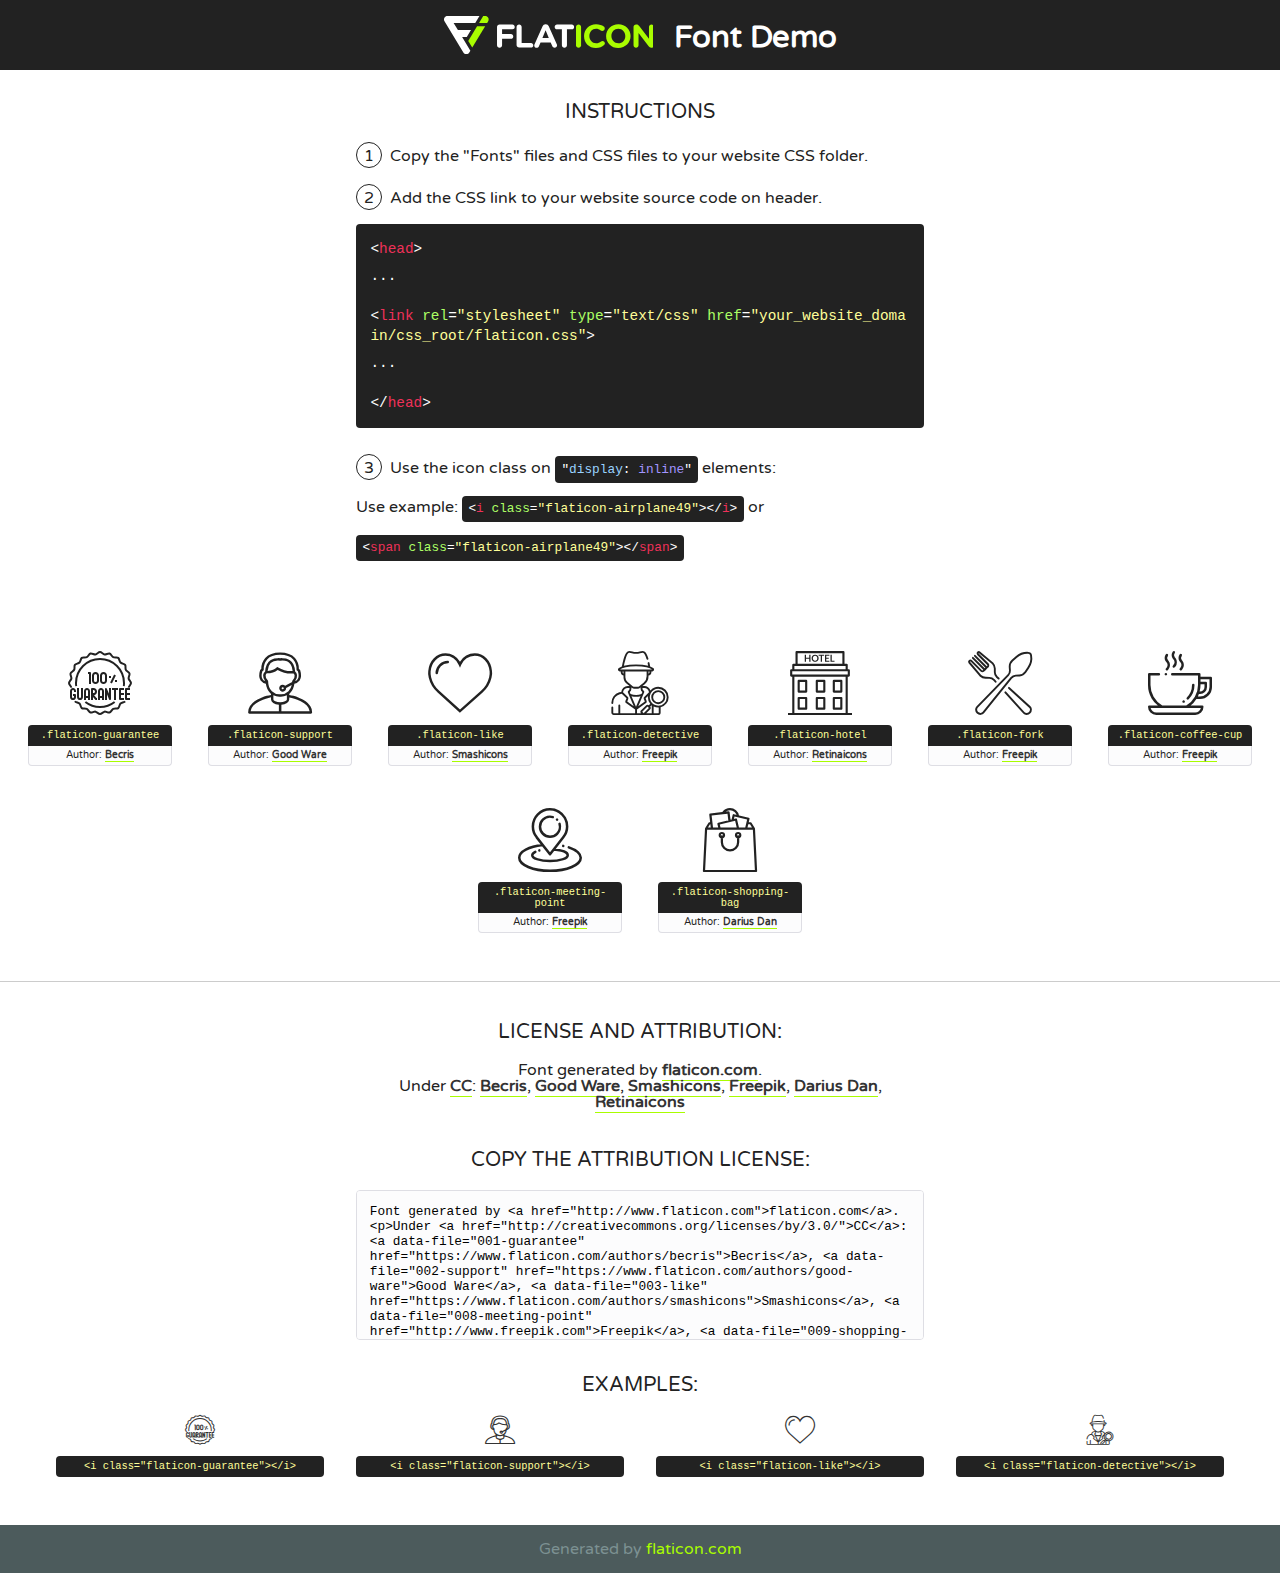
<file: fonts/flaticon/font/flaticon.html>
<!DOCTYPE html>
<!--
  Flaticon icon font: Flaticon
  Creation date: 13/08/2018 10:00
-->
<html>
<!DOCTYPE html>
<html>

<head>
    <title>Flaticon WebFont</title>
    <link href="http://fonts.googleapis.com/css?family=Varela+Round" rel="stylesheet" type="text/css" />
    <link rel="stylesheet" type="text/css" href="flaticon.css">
    <meta charset="UTF-8">
    <style>
    html, body, div, span, applet, object, iframe,
    h1, h2, h3, h4, h5, h6, p, blockquote, pre,
    a, abbr, acronym, address, big, cite, code,
    del, dfn, em, img, ins, kbd, q, s, samp,
    small, strike, strong, sub, sup, tt, var,
    b, u, i, center,
    dl, dt, dd, ol, ul, li,
    fieldset, form, label, legend,
    table, caption, tbody, tfoot, thead, tr, th, td,
    article, aside, canvas, details, embed, 
    figure, figcaption, footer, header, hgroup, 
    menu, nav, output, ruby, section, summary,
    time, mark, audio, video {
        margin: 0;
        padding: 0;
        border: 0;
        font-size: 100%;
        font: inherit;
        vertical-align: baseline;
    }
    /* HTML5 display-role reset for older browsers */
    article, aside, details, figcaption, figure, 
    footer, header, hgroup, menu, nav, section {
        display: block;
    }
    body {
        line-height: 1;
    }
    ol, ul {
        list-style: none;
    }
    blockquote, q {
        quotes: none;
    }
    blockquote:before, blockquote:after,
    q:before, q:after {
        content: '';
        content: none;
    }
    table {
        border-collapse: collapse;
        border-spacing: 0;
    }
    body {
        font-family: 'Varela Round', Helvetica, Arial, sans-serif;
        font-size: 16px;
        color: #222;
    }
    a {
        color: #333;
        border-bottom: 1px solid #a9fd00;
        font-weight: bold;
        text-decoration: none;
    }
    * {
        -moz-box-sizing: border-box;
        -webkit-box-sizing: border-box;
        box-sizing: border-box;
        margin: 0;
        padding: 0;
    }
    [class^="flaticon-"]:before, [class*=" flaticon-"]:before, [class^="flaticon-"]:after, [class*=" flaticon-"]:after {
        font-family: Flaticon;
        font-size: 30px;
        font-style: normal;
        margin-left: 20px;
        color: #333;
    }
    .wrapper {
        max-width: 600px;
        margin: auto;
        padding: 0 1em;
    }
    .title {
        font-size: 1.25em;
        text-align: center;
        margin-bottom: 1em;
        text-transform: uppercase;
    }
    header {
        text-align: center;
        background-color: #222;
        color: #fff;
        padding: 1em;
    }
    header .logo {
        width: 210px;
        height: 38px;
        display: inline-block;
        vertical-align: middle;
        margin-right: 1em;
        border: none;
    }
    header strong {
        font-size: 1.95em;
        font-weight: bold;
        vertical-align: middle;
        margin-top: 5px;
        display: inline-block;
    }
    .demo {
        margin: 2em auto;
        line-height: 1.25em;
    }
    .demo ul li {
        margin-bottom: 1em;
    }
    .demo ul li .num {
        color: #222;
        border-radius: 20px;
        display: inline-block;
        width: 26px;
        padding: 3px;
        height: 26px;
        text-align: center;
        margin-right: 0.5em;
        border: 1px solid #222;
    }
    .demo ul li code {
        background-color: #222;
        border-radius: 4px;
        padding: 0.25em 0.5em;
        display: inline-block;
        color: #fff;
        font-family: Consolas,Monaco,Lucida Console,Liberation Mono,DejaVu Sans Mono,Bitstream Vera Sans Mono,Courier New, monospace;
        font-weight: lighter;
        margin-top: 1em;
        font-size: 0.8em;
        word-break: break-all;
    }
    .demo ul li code.big {
        padding: 1em;
        font-size: 0.9em;
    }
    .demo ul li code .red {
        color: #EF3159;
    }
    .demo ul li code .green {
        color: #ACFF65;
    }
    .demo ul li code .yellow {
        color: #FFFF99;
    }
    .demo ul li code .blue {
        color: #99D3FF;
    }
    .demo ul li code .purple {
        color: #A295FF;
    }
    .demo ul li code .dots {
        margin-top: 0.5em;
        display: block;
    }
    #glyphs {
        border-bottom: 1px solid #ccc;
        padding: 2em 0;
        text-align: center;
    }
    .glyph {
        display: inline-block;
        width: 9em;
        margin: 1em;
        text-align: center;
        vertical-align: top;
        background: #FFF;
    }
    .glyph .glyph-icon {
        padding: 10px;
        display: block;
        font-family:"Flaticon";
        font-size: 64px;
        line-height: 1;
    }
    .glyph .glyph-icon:before {
        font-size: 64px;
        color: #222;
        margin-left: 0;
    }
    .class-name {
        font-size: 0.65em;
        background-color: #222;
        color: #fff;
        border-radius: 4px 4px 0 0;
        padding: 0.5em;
        color: #FFFF99;
        font-family: Consolas,Monaco,Lucida Console,Liberation Mono,DejaVu Sans Mono,Bitstream Vera Sans Mono,Courier New, monospace;
    }
    .author-name {
        font-size: 0.6em;
        background-color: #fcfcfd;
        border: 1px solid #DEDEE4;
        border-top: 0;
        border-radius: 0 0 4px 4px;
        padding: 0.5em;
    }
    .class-name:last-child {
        font-size: 10px;
        color:#888;
    }
    .class-name:last-child a {
        font-size: 10px;
        color:#555;
    }
    .class-name:last-child a:hover {
        color:#a9fd00;
    }
    .glyph > input {
        display: block;
        width: 100px;
        margin: 5px auto;
        text-align: center;
        font-size: 12px;
        cursor: text;
    }
    .glyph > input.icon-input {
        font-family:"Flaticon";
        font-size: 16px;
        margin-bottom: 10px;
    }
    .attribution .title {
        margin-top: 2em;
    }
    .attribution textarea {
        background-color: #fcfcfd;
        padding: 1em;
        border: none;
        box-shadow: none;
        border: 1px solid #DEDEE4;
        border-radius: 4px;
        resize: none;
        width: 100%;
        height: 150px;
        font-size: 0.8em;
        font-family: Consolas,Monaco,Lucida Console,Liberation Mono,DejaVu Sans Mono,Bitstream Vera Sans Mono,Courier New, monospace;
        -webkit-appearance: none;
    }
    .iconsuse {
        margin: 2em auto;
        text-align: center;
        max-width: 1200px;
    }
    .iconsuse:after {
        content: '';
        display: table;
        clear: both;
    }
    .iconsuse .image {
        float: left;
        width: 25%;
        padding: 0 1em;
    }
    .iconsuse .image p {
        margin-bottom: 1em;
    }
    .iconsuse .image span {
        display: block;
        font-size: 0.65em;
        background-color: #222;
        color: #fff;
        border-radius: 4px;
        padding: 0.5em;
        color: #FFFF99;
        margin-top: 1em;
        font-family: Consolas,Monaco,Lucida Console,Liberation Mono,DejaVu Sans Mono,Bitstream Vera Sans Mono,Courier New, monospace;
    }
    #footer {
        text-align: center;
        background-color: #4C5B5C;
        color: #7c9192;
        padding: 1em;
    }
    #footer a {
        border: none;
        color: #a9fd00;
        font-weight: normal;
    }
    @media (max-width: 960px) {
        .iconsuse .image {
            width: 50%;
        }
    }
    @media (max-width: 560px) {
        .iconsuse .image {
            width: 100%;
        }
    }
    </style>
</head>

<body class="characters-off">

    <header>
        <a href="http://www.flaticon.com" target="_blank" class="logo">
            <svg version="1.1" xmlns="http://www.w3.org/2000/svg" xmlns:xlink="http://www.w3.org/1999/xlink" xmlns:a="http://ns.adobe.com/AdobeSVGViewerExtensions/3.0/" viewBox="0 0 560.875 102.036" enable-background="new 0 0 560.875 102.036" xml:space="preserve">
                <defs>
                </defs>
                <g>
                    <g class="letters">
                        <path fill="#ffffff" d="M141.596,29.675c0-3.777,2.985-6.767,6.764-6.767h34.438c3.426,0,6.15,2.728,6.15,6.15
                        c0,3.43-2.724,6.149-6.15,6.149h-27.674v13.091h23.719c3.429,0,6.151,2.724,6.151,6.15c0,3.43-2.723,6.149-6.151,6.149h-23.719
                        v17.574c0,3.773-2.986,6.761-6.764,6.761c-3.779,0-6.764-2.989-6.764-6.761V29.675z"></path>
                        <path fill="#ffffff" d="M193.844,29.149c0-3.781,2.985-6.767,6.764-6.767c3.776,0,6.763,2.985,6.763,6.767v42.957h25.039
                        c3.426,0,6.149,2.726,6.149,6.153c0,3.425-2.723,6.15-6.149,6.15h-31.802c-3.779,0-6.764-2.986-6.764-6.768V29.149z"></path>
                        <path fill="#ffffff" d="M241.891,75.71l21.438-48.407c1.492-3.341,4.215-5.357,7.906-5.357h0.792
                        c3.686,0,6.323,2.017,7.815,5.357l21.439,48.407c0.436,0.967,0.701,1.845,0.701,2.723c0,3.602-2.809,6.501-6.414,6.501
                        c-3.161,0-5.269-1.845-6.499-4.655l-4.132-9.661h-27.059l-4.301,10.102c-1.144,2.631-3.426,4.214-6.237,4.214
                        c-3.517,0-6.24-2.81-6.24-6.325C241.1,77.64,241.451,76.677,241.891,75.71z M279.932,58.666l-8.521-20.297l-8.526,20.297H279.932
                        z"></path>
                        <path fill="#ffffff" d="M314.864,35.387H301.86c-3.429,0-6.239-2.813-6.239-6.238c0-3.429,2.811-6.24,6.239-6.24h39.533
                        c3.426,0,6.237,2.811,6.237,6.24c0,3.425-2.811,6.238-6.237,6.238h-13.001v42.785c0,3.773-2.99,6.761-6.764,6.761
                        c-3.779,0-6.764-2.989-6.764-6.761V35.387z"></path>
                        <path fill="#A9FD00" d="M352.615,29.149c0-3.781,2.985-6.767,6.767-6.767c3.774,0,6.761,2.985,6.761,6.767v49.024
                        c0,3.773-2.987,6.761-6.761,6.761c-3.781,0-6.767-2.989-6.767-6.761V29.149z"></path>
                        <path fill="#A9FD00" d="M374.132,53.836v-0.179c0-17.481,13.178-31.801,32.065-31.801c9.22,0,15.459,2.458,20.557,6.238
                        c1.402,1.054,2.637,2.985,2.637,5.357c0,3.692-2.985,6.59-6.681,6.59c-1.845,0-3.071-0.702-4.044-1.319
                        c-3.776-2.813-7.729-4.393-12.562-4.393c-10.364,0-17.831,8.611-17.831,19.154v0.173c0,10.542,7.291,19.329,17.831,19.329
                        c5.715,0,9.492-1.756,13.359-4.834c1.049-0.874,2.458-1.491,4.039-1.491c3.429,0,6.325,2.813,6.325,6.236
                        c0,2.106-1.056,3.78-2.282,4.834c-5.539,4.834-12.036,7.733-21.878,7.733C387.572,85.464,374.132,71.493,374.132,53.836z"></path>
                        <path fill="#A9FD00" d="M433.009,53.836v-0.179c0-17.481,13.79-31.801,32.766-31.801c18.981,0,32.592,14.143,32.592,31.628v0.173
                        c0,17.483-13.785,31.807-32.769,31.807C446.625,85.464,433.009,71.32,433.009,53.836z M484.224,53.836v-0.179
                        c0-10.539-7.725-19.326-18.626-19.326c-10.893,0-18.449,8.611-18.449,19.154v0.173c0,10.542,7.73,19.329,18.626,19.329
                        C476.676,72.986,484.224,64.378,484.224,53.836z"></path>
                        <path fill="#A9FD00" d="M506.233,29.321c0-3.774,2.99-6.763,6.767-6.763h1.401c3.252,0,5.183,1.583,7.029,3.953l26.093,34.265
                        V29.059c0-3.692,2.99-6.677,6.681-6.677c3.683,0,6.671,2.985,6.671,6.677v48.934c0,3.78-2.987,6.765-6.764,6.765h-0.436
                        c-3.257,0-5.188-1.581-7.034-3.953l-27.056-35.492v32.944c0,3.687-2.985,6.676-6.678,6.676c-3.683,0-6.673-2.989-6.673-6.676
                        V29.321z"></path>
                    </g>
                    <g class="insignia">
                        <path fill="#ffffff" d="M48.372,56.137h12.517l11.156-18.537H37.186L25.688,18.539h57.825L94.668,0H9.271
                        C5.925,0,2.842,1.801,1.198,4.716c-1.644,2.907-1.593,6.482,0.134,9.343l50.38,83.501c1.678,2.781,4.689,4.476,7.938,4.476
                        c3.246,0,6.257-1.695,7.935-4.476l2.898-4.804L48.372,56.137z"></path>
                        <g class="i">
                            <path fill="#A9FD00" d="M93.575,18.539h0.031v0.004l21.652,0.004l2.705-4.488c1.727-2.861,1.778-6.436,0.133-9.343
                            C116.454,1.801,113.371,0,110.026,0h-5.294L93.575,18.539z"></path>
                            <polygon fill="#A9FD00" points="88.291,27.356 64.725,66.486 75.519,84.404 109.942,27.356"></polygon>
                        </g>
                    </g>
                </g>
            </svg>
        </a>
        <strong>Font Demo</strong>
    </header>


    <section class="demo wrapper">

        <p class="title">Instructions</p>

        <ul>
            <li>
                <span class="num">1</span>Copy the "Fonts" files and CSS files to your website CSS folder.
            </li>
            <li>
                <span class="num">2</span>Add the CSS link to your website source code on header.
                <code class="big">
                    &lt;<span class="red">head</span>&gt;
                    <br/><span class="dots">...</span>
                    <br/>&lt;<span class="red">link</span> <span class="green">rel</span>=<span class="yellow">"stylesheet"</span> <span class="green">type</span>=<span class="yellow">"text/css"</span> <span class="green">href</span>=<span class="yellow">"your_website_domain/css_root/flaticon.css"</span>&gt;
                    <br/><span class="dots">...</span>
                    <br/>&lt;/<span class="red">head</span>&gt;
                </code>
            </li>

            <li>
                <p>
                    <span class="num">3</span>Use the icon class on <code>"<span class="blue">display</span>:<span class="purple"> inline</span>"</code> elements:
                    <br />
                    Use example: <code>&lt;<span class="red">i</span> <span class="green">class</span>=<span class="yellow">&quot;flaticon-airplane49&quot;</span>&gt;&lt;/<span class="red">i</span>&gt;</code> or <code>&lt;<span class="red">span</span> <span class="green">class</span>=<span class="yellow">&quot;flaticon-airplane49&quot;</span>&gt;&lt;/<span class="red">span</span>&gt;</code>
            </li>
        </ul>

    </section>




   <section id="glyphs">          
    
      
        <div class="glyph"><div class="glyph-icon flaticon-guarantee"></div>
            <div class="class-name">.flaticon-guarantee</div>
            <div class="author-name">Author: <a data-file="001-guarantee" href="https://www.flaticon.com/authors/becris">Becris</a> </div> 
        </div>        
        
        <div class="glyph"><div class="glyph-icon flaticon-support"></div>
            <div class="class-name">.flaticon-support</div>
            <div class="author-name">Author: <a data-file="002-support" href="https://www.flaticon.com/authors/good-ware">Good Ware</a> </div> 
        </div>        
        
        <div class="glyph"><div class="glyph-icon flaticon-like"></div>
            <div class="class-name">.flaticon-like</div>
            <div class="author-name">Author: <a data-file="003-like" href="https://www.flaticon.com/authors/smashicons">Smashicons</a> </div> 
        </div>        
        
        <div class="glyph"><div class="glyph-icon flaticon-detective"></div>
            <div class="class-name">.flaticon-detective</div>
            <div class="author-name">Author: <a data-file="004-detective" href="http://www.freepik.com">Freepik</a> </div> 
        </div>        
        
        <div class="glyph"><div class="glyph-icon flaticon-hotel"></div>
            <div class="class-name">.flaticon-hotel</div>
            <div class="author-name">Author: <a data-file="005-hotel" href="https://www.flaticon.com/authors/retinaicons">Retinaicons</a> </div> 
        </div>        
        
        <div class="glyph"><div class="glyph-icon flaticon-fork"></div>
            <div class="class-name">.flaticon-fork</div>
            <div class="author-name">Author: <a data-file="006-fork" href="http://www.freepik.com">Freepik</a> </div> 
        </div>        
        
        <div class="glyph"><div class="glyph-icon flaticon-coffee-cup"></div>
            <div class="class-name">.flaticon-coffee-cup</div>
            <div class="author-name">Author: <a data-file="007-coffee-cup" href="http://www.freepik.com">Freepik</a> </div> 
        </div>        
        
        <div class="glyph"><div class="glyph-icon flaticon-meeting-point"></div>
            <div class="class-name">.flaticon-meeting-point</div>
            <div class="author-name">Author: <a data-file="008-meeting-point" href="http://www.freepik.com">Freepik</a> </div> 
        </div>        
        
        <div class="glyph"><div class="glyph-icon flaticon-shopping-bag"></div>
            <div class="class-name">.flaticon-shopping-bag</div>
            <div class="author-name">Author: <a data-file="009-shopping-bag" href="https://www.flaticon.com/authors/darius-dan">Darius Dan</a> </div> 
        </div>        
        

    </section>



    <section class="attribution wrapper"   style="text-align:center;">

      <div class="title">License and attribution:</div><div class="attrDiv">Font generated by <a href="http://www.flaticon.com">flaticon.com</a>. <div><p>Under <a href="http://creativecommons.org/licenses/by/3.0/">CC</a>: <a data-file="001-guarantee" href="https://www.flaticon.com/authors/becris">Becris</a>, <a data-file="002-support" href="https://www.flaticon.com/authors/good-ware">Good Ware</a>, <a data-file="003-like" href="https://www.flaticon.com/authors/smashicons">Smashicons</a>, <a data-file="008-meeting-point" href="http://www.freepik.com">Freepik</a>, <a data-file="009-shopping-bag" href="https://www.flaticon.com/authors/darius-dan">Darius Dan</a>, <a data-file="005-hotel" href="https://www.flaticon.com/authors/retinaicons">Retinaicons</a></p>  </div>
      </div>
      <div class="title">Copy the Attribution License:</div>

    <textarea onclick="this.focus();this.select();">Font generated by &lt;a href=&quot;http://www.flaticon.com&quot;&gt;flaticon.com&lt;/a&gt;. <p>Under <a href="http://creativecommons.org/licenses/by/3.0/">CC</a>: <a data-file="001-guarantee" href="https://www.flaticon.com/authors/becris">Becris</a>, <a data-file="002-support" href="https://www.flaticon.com/authors/good-ware">Good Ware</a>, <a data-file="003-like" href="https://www.flaticon.com/authors/smashicons">Smashicons</a>, <a data-file="008-meeting-point" href="http://www.freepik.com">Freepik</a>, <a data-file="009-shopping-bag" href="https://www.flaticon.com/authors/darius-dan">Darius Dan</a>, <a data-file="005-hotel" href="https://www.flaticon.com/authors/retinaicons">Retinaicons</a></p>  
     </textarea>

    </section>

    <section class="iconsuse">

          <div class="title">Examples:</div>            
             
            <div class="image">
                <p>
                    <i class="glyph-icon flaticon-guarantee"></i> 
                    <span>&lt;i class=&quot;flaticon-guarantee&quot;&gt;&lt;/i&gt;</span>
                </p>
            </div>
            
            <div class="image">
                <p>
                    <i class="glyph-icon flaticon-support"></i> 
                    <span>&lt;i class=&quot;flaticon-support&quot;&gt;&lt;/i&gt;</span>
                </p>
            </div>
            
            <div class="image">
                <p>
                    <i class="glyph-icon flaticon-like"></i> 
                    <span>&lt;i class=&quot;flaticon-like&quot;&gt;&lt;/i&gt;</span>
                </p>
            </div>
            
            <div class="image">
                <p>
                    <i class="glyph-icon flaticon-detective"></i> 
                    <span>&lt;i class=&quot;flaticon-detective&quot;&gt;&lt;/i&gt;</span>
                </p>
            </div>
                       
        </div>
                            
    </section>

<div id="footer">
    <div>Generated by <a href="http://www.flaticon.com">flaticon.com</a>
    </div>
</div>



</body>
</html>
</file>
<file: css/flaticon.css>
/*
  	Flaticon icon font: Flaticon
  	Creation date: 12/08/2018 13:24
  	*/


@font-face {
  font-family: "Flaticon";
  src: url("../fonts/flaticon/font/Flaticon.eot");
  src: url("../fonts/flaticon/font/Flaticon.eot?#iefix") format("embedded-opentype"),
       url("../fonts/flaticon/font/Flaticon.woff") format("woff"),
       url("../fonts/flaticon/font/Flaticon.ttf") format("truetype"),
       url("../fonts/flaticon/font/Flaticon.svg#Flaticon") format("svg");
  font-weight: normal;
  font-style: normal;
}

@media screen and (-webkit-min-device-pixel-ratio:0) {
  @font-face {
    font-family: "Flaticon";
    src: url("../fonts/flaticon/font/Flaticon.svg#Flaticon") format("svg");
  }
}

[class^="flaticon-"]:before, [class*=" flaticon-"]:before,
[class^="flaticon-"]:after, [class*=" flaticon-"]:after {   
  font-family: Flaticon;
  font-style: normal;
  font-weight: normal;
  font-variant: normal;
  text-transform: none;
  line-height: 1;

  /* Better Font Rendering =========== */
  -webkit-font-smoothing: antialiased;
  -moz-osx-font-smoothing: grayscale;
}

.flaticon-guarantee:before { content: "\f100"; }
.flaticon-support:before { content: "\f101"; }
.flaticon-like:before { content: "\f102"; }
.flaticon-detective:before { content: "\f103"; }
.flaticon-hotel:before { content: "\f104"; }
.flaticon-fork:before { content: "\f105"; }
.flaticon-coffee-cup:before { content: "\f106"; }
.flaticon-meeting-point:before { content: "\f107"; }
.flaticon-shopping-bag:before { content: "\f108"; }
</file>
<file: css/icomoon.css>
@font-face {
  font-family: 'icomoon';
  src:  url('../fonts/icomoon/icomoon.eot?6tt51o');
  src:  url('../fonts/icomoon/icomoon.eot?6tt51o#iefix') format('embedded-opentype'),
    url('../fonts/icomoon/icomoon.ttf?6tt51o') format('truetype'),
    url('../fonts/icomoon/icomoon.woff?6tt51o') format('woff'),
    url('../fonts/icomoon/icomoon.svg?6tt51o#icomoon') format('svg');
  font-weight: normal;
  font-style: normal;
}

[class^="icon-"], [class*=" icon-"] {
  /* use !important to prevent issues with browser extensions that change fonts */
  font-family: 'icomoon' !important;
  speak: none;
  font-style: normal;
  font-weight: normal;
  font-variant: normal;
  text-transform: none;
  line-height: 1;

  /* Better Font Rendering =========== */
  -webkit-font-smoothing: antialiased;
  -moz-osx-font-smoothing: grayscale;
}

.icon-asterisk:before {
  content: "\f069";
}
.icon-plus:before {
  content: "\f067";
}
.icon-question:before {
  content: "\f128";
}
.icon-minus:before {
  content: "\f068";
}
.icon-glass:before {
  content: "\f000";
}
.icon-music:before {
  content: "\f001";
}
.icon-search:before {
  content: "\f002";
}
.icon-envelope-o:before {
  content: "\f003";
}
.icon-heart:before {
  content: "\f004";
}
.icon-star:before {
  content: "\f005";
}
.icon-star-o:before {
  content: "\f006";
}
.icon-user:before {
  content: "\f007";
}
.icon-film:before {
  content: "\f008";
}
.icon-th-large:before {
  content: "\f009";
}
.icon-th:before {
  content: "\f00a";
}
.icon-th-list:before {
  content: "\f00b";
}
.icon-check:before {
  content: "\f00c";
}
.icon-close:before {
  content: "\f00d";
}
.icon-remove:before {
  content: "\f00d";
}
.icon-times:before {
  content: "\f00d";
}
.icon-search-plus:before {
  content: "\f00e";
}
.icon-search-minus:before {
  content: "\f010";
}
.icon-power-off:before {
  content: "\f011";
}
.icon-signal:before {
  content: "\f012";
}
.icon-cog:before {
  content: "\f013";
}
.icon-gear:before {
  content: "\f013";
}
.icon-trash-o:before {
  content: "\f014";
}
.icon-home:before {
  content: "\f015";
}
.icon-file-o:before {
  content: "\f016";
}
.icon-clock-o:before {
  content: "\f017";
}
.icon-road:before {
  content: "\f018";
}
.icon-download:before {
  content: "\f019";
}
.icon-arrow-circle-o-down:before {
  content: "\f01a";
}
.icon-arrow-circle-o-up:before {
  content: "\f01b";
}
.icon-inbox:before {
  content: "\f01c";
}
.icon-play-circle-o:before {
  content: "\f01d";
}
.icon-repeat:before {
  content: "\f01e";
}
.icon-rotate-right:before {
  content: "\f01e";
}
.icon-refresh:before {
  content: "\f021";
}
.icon-list-alt:before {
  content: "\f022";
}
.icon-lock:before {
  content: "\f023";
}
.icon-flag:before {
  content: "\f024";
}
.icon-headphones:before {
  content: "\f025";
}
.icon-volume-off:before {
  content: "\f026";
}
.icon-volume-down:before {
  content: "\f027";
}
.icon-volume-up:before {
  content: "\f028";
}
.icon-qrcode:before {
  content: "\f029";
}
.icon-barcode:before {
  content: "\f02a";
}
.icon-tag:before {
  content: "\f02b";
}
.icon-tags:before {
  content: "\f02c";
}
.icon-book:before {
  content: "\f02d";
}
.icon-bookmark:before {
  content: "\f02e";
}
.icon-print:before {
  content: "\f02f";
}
.icon-camera:before {
  content: "\f030";
}
.icon-font:before {
  content: "\f031";
}
.icon-bold:before {
  content: "\f032";
}
.icon-italic:before {
  content: "\f033";
}
.icon-text-height:before {
  content: "\f034";
}
.icon-text-width:before {
  content: "\f035";
}
.icon-align-left:before {
  content: "\f036";
}
.icon-align-center:before {
  content: "\f037";
}
.icon-align-right:before {
  content: "\f038";
}
.icon-align-justify:before {
  content: "\f039";
}
.icon-list:before {
  content: "\f03a";
}
.icon-dedent:before {
  content: "\f03b";
}
.icon-outdent:before {
  content: "\f03b";
}
.icon-indent:before {
  content: "\f03c";
}
.icon-video-camera:before {
  content: "\f03d";
}
.icon-image:before {
  content: "\f03e";
}
.icon-photo:before {
  content: "\f03e";
}
.icon-picture-o:before {
  content: "\f03e";
}
.icon-pencil:before {
  content: "\f040";
}
.icon-map-marker:before {
  content: "\f041";
}
.icon-adjust:before {
  content: "\f042";
}
.icon-tint:before {
  content: "\f043";
}
.icon-edit:before {
  content: "\f044";
}
.icon-pencil-square-o:before {
  content: "\f044";
}
.icon-share-square-o:before {
  content: "\f045";
}
.icon-check-square-o:before {
  content: "\f046";
}
.icon-arrows:before {
  content: "\f047";
}
.icon-step-backward:before {
  content: "\f048";
}
.icon-fast-backward:before {
  content: "\f049";
}
.icon-backward:before {
  content: "\f04a";
}
.icon-play:before {
  content: "\f04b";
}
.icon-pause:before {
  content: "\f04c";
}
.icon-stop:before {
  content: "\f04d";
}
.icon-forward:before {
  content: "\f04e";
}
.icon-fast-forward:before {
  content: "\f050";
}
.icon-step-forward:before {
  content: "\f051";
}
.icon-eject:before {
  content: "\f052";
}
.icon-chevron-left:before {
  content: "\f053";
}
.icon-chevron-right:before {
  content: "\f054";
}
.icon-plus-circle:before {
  content: "\f055";
}
.icon-minus-circle:before {
  content: "\f056";
}
.icon-times-circle:before {
  content: "\f057";
}
.icon-check-circle:before {
  content: "\f058";
}
.icon-question-circle:before {
  content: "\f059";
}
.icon-info-circle:before {
  content: "\f05a";
}
.icon-crosshairs:before {
  content: "\f05b";
}
.icon-times-circle-o:before {
  content: "\f05c";
}
.icon-check-circle-o:before {
  content: "\f05d";
}
.icon-ban:before {
  content: "\f05e";
}
.icon-arrow-left:before {
  content: "\f060";
}
.icon-arrow-right:before {
  content: "\f061";
}
.icon-arrow-up:before {
  content: "\f062";
}
.icon-arrow-down:before {
  content: "\f063";
}
.icon-mail-forward:before {
  content: "\f064";
}
.icon-share:before {
  content: "\f064";
}
.icon-expand:before {
  content: "\f065";
}
.icon-compress:before {
  content: "\f066";
}
.icon-exclamation-circle:before {
  content: "\f06a";
}
.icon-gift:before {
  content: "\f06b";
}
.icon-leaf:before {
  content: "\f06c";
}
.icon-fire:before {
  content: "\f06d";
}
.icon-eye:before {
  content: "\f06e";
}
.icon-eye-slash:before {
  content: "\f070";
}
.icon-exclamation-triangle:before {
  content: "\f071";
}
.icon-warning:before {
  content: "\f071";
}
.icon-plane:before {
  content: "\f072";
}
.icon-calendar:before {
  content: "\f073";
}
.icon-random:before {
  content: "\f074";
}
.icon-comment:before {
  content: "\f075";
}
.icon-magnet:before {
  content: "\f076";
}
.icon-chevron-up:before {
  content: "\f077";
}
.icon-chevron-down:before {
  content: "\f078";
}
.icon-retweet:before {
  content: "\f079";
}
.icon-shopping-cart:before {
  content: "\f07a";
}
.icon-folder:before {
  content: "\f07b";
}
.icon-folder-open:before {
  content: "\f07c";
}
.icon-arrows-v:before {
  content: "\f07d";
}
.icon-arrows-h:before {
  content: "\f07e";
}
.icon-bar-chart:before {
  content: "\f080";
}
.icon-bar-chart-o:before {
  content: "\f080";
}
.icon-twitter-square:before {
  content: "\f081";
}
.icon-facebook-square:before {
  content: "\f082";
}
.icon-camera-retro:before {
  content: "\f083";
}
.icon-key:before {
  content: "\f084";
}
.icon-cogs:before {
  content: "\f085";
}
.icon-gears:before {
  content: "\f085";
}
.icon-comments:before {
  content: "\f086";
}
.icon-thumbs-o-up:before {
  content: "\f087";
}
.icon-thumbs-o-down:before {
  content: "\f088";
}
.icon-star-half:before {
  content: "\f089";
}
.icon-heart-o:before {
  content: "\f08a";
}
.icon-sign-out:before {
  content: "\f08b";
}
.icon-linkedin-square:before {
  content: "\f08c";
}
.icon-thumb-tack:before {
  content: "\f08d";
}
.icon-external-link:before {
  content: "\f08e";
}
.icon-sign-in:before {
  content: "\f090";
}
.icon-trophy:before {
  content: "\f091";
}
.icon-github-square:before {
  content: "\f092";
}
.icon-upload:before {
  content: "\f093";
}
.icon-lemon-o:before {
  content: "\f094";
}
.icon-phone:before {
  content: "\f095";
}
.icon-square-o:before {
  content: "\f096";
}
.icon-bookmark-o:before {
  content: "\f097";
}
.icon-phone-square:before {
  content: "\f098";
}
.icon-twitter:before {
  content: "\f099";
}
.icon-facebook:before {
  content: "\f09a";
}
.icon-facebook-f:before {
  content: "\f09a";
}
.icon-github:before {
  content: "\f09b";
}
.icon-unlock:before {
  content: "\f09c";
}
.icon-credit-card:before {
  content: "\f09d";
}
.icon-feed:before {
  content: "\f09e";
}
.icon-rss:before {
  content: "\f09e";
}
.icon-hdd-o:before {
  content: "\f0a0";
}
.icon-bullhorn:before {
  content: "\f0a1";
}
.icon-bell-o:before {
  content: "\f0a2";
}
.icon-certificate:before {
  content: "\f0a3";
}
.icon-hand-o-right:before {
  content: "\f0a4";
}
.icon-hand-o-left:before {
  content: "\f0a5";
}
.icon-hand-o-up:before {
  content: "\f0a6";
}
.icon-hand-o-down:before {
  content: "\f0a7";
}
.icon-arrow-circle-left:before {
  content: "\f0a8";
}
.icon-arrow-circle-right:before {
  content: "\f0a9";
}
.icon-arrow-circle-up:before {
  content: "\f0aa";
}
.icon-arrow-circle-down:before {
  content: "\f0ab";
}
.icon-globe:before {
  content: "\f0ac";
}
.icon-wrench:before {
  content: "\f0ad";
}
.icon-tasks:before {
  content: "\f0ae";
}
.icon-filter:before {
  content: "\f0b0";
}
.icon-briefcase:before {
  content: "\f0b1";
}
.icon-arrows-alt:before {
  content: "\f0b2";
}
.icon-group:before {
  content: "\f0c0";
}
.icon-users:before {
  content: "\f0c0";
}
.icon-chain:before {
  content: "\f0c1";
}
.icon-link:before {
  content: "\f0c1";
}
.icon-cloud:before {
  content: "\f0c2";
}
.icon-flask:before {
  content: "\f0c3";
}
.icon-cut:before {
  content: "\f0c4";
}
.icon-scissors:before {
  content: "\f0c4";
}
.icon-copy:before {
  content: "\f0c5";
}
.icon-files-o:before {
  content: "\f0c5";
}
.icon-paperclip:before {
  content: "\f0c6";
}
.icon-floppy-o:before {
  content: "\f0c7";
}
.icon-save:before {
  content: "\f0c7";
}
.icon-square:before {
  content: "\f0c8";
}
.icon-bars:before {
  content: "\f0c9";
}
.icon-navicon:before {
  content: "\f0c9";
}
.icon-reorder:before {
  content: "\f0c9";
}
.icon-list-ul:before {
  content: "\f0ca";
}
.icon-list-ol:before {
  content: "\f0cb";
}
.icon-strikethrough:before {
  content: "\f0cc";
}
.icon-underline:before {
  content: "\f0cd";
}
.icon-table:before {
  content: "\f0ce";
}
.icon-magic:before {
  content: "\f0d0";
}
.icon-truck:before {
  content: "\f0d1";
}
.icon-pinterest:before {
  content: "\f0d2";
}
.icon-pinterest-square:before {
  content: "\f0d3";
}
.icon-google-plus-square:before {
  content: "\f0d4";
}
.icon-google-plus:before {
  content: "\f0d5";
}
.icon-money:before {
  content: "\f0d6";
}
.icon-caret-down:before {
  content: "\f0d7";
}
.icon-caret-up:before {
  content: "\f0d8";
}
.icon-caret-left:before {
  content: "\f0d9";
}
.icon-caret-right:before {
  content: "\f0da";
}
.icon-columns:before {
  content: "\f0db";
}
.icon-sort:before {
  content: "\f0dc";
}
.icon-unsorted:before {
  content: "\f0dc";
}
.icon-sort-desc:before {
  content: "\f0dd";
}
.icon-sort-down:before {
  content: "\f0dd";
}
.icon-sort-asc:before {
  content: "\f0de";
}
.icon-sort-up:before {
  content: "\f0de";
}
.icon-envelope:before {
  content: "\f0e0";
}
.icon-linkedin:before {
  content: "\f0e1";
}
.icon-rotate-left:before {
  content: "\f0e2";
}
.icon-undo:before {
  content: "\f0e2";
}
.icon-gavel:before {
  content: "\f0e3";
}
.icon-legal:before {
  content: "\f0e3";
}
.icon-dashboard:before {
  content: "\f0e4";
}
.icon-tachometer:before {
  content: "\f0e4";
}
.icon-comment-o:before {
  content: "\f0e5";
}
.icon-comments-o:before {
  content: "\f0e6";
}
.icon-bolt:before {
  content: "\f0e7";
}
.icon-flash:before {
  content: "\f0e7";
}
.icon-sitemap:before {
  content: "\f0e8";
}
.icon-umbrella:before {
  content: "\f0e9";
}
.icon-clipboard:before {
  content: "\f0ea";
}
.icon-paste:before {
  content: "\f0ea";
}
.icon-lightbulb-o:before {
  content: "\f0eb";
}
.icon-exchange:before {
  content: "\f0ec";
}
.icon-cloud-download:before {
  content: "\f0ed";
}
.icon-cloud-upload:before {
  content: "\f0ee";
}
.icon-user-md:before {
  content: "\f0f0";
}
.icon-stethoscope:before {
  content: "\f0f1";
}
.icon-suitcase:before {
  content: "\f0f2";
}
.icon-bell:before {
  content: "\f0f3";
}
.icon-coffee:before {
  content: "\f0f4";
}
.icon-cutlery:before {
  content: "\f0f5";
}
.icon-file-text-o:before {
  content: "\f0f6";
}
.icon-building-o:before {
  content: "\f0f7";
}
.icon-hospital-o:before {
  content: "\f0f8";
}
.icon-ambulance:before {
  content: "\f0f9";
}
.icon-medkit:before {
  content: "\f0fa";
}
.icon-fighter-jet:before {
  content: "\f0fb";
}
.icon-beer:before {
  content: "\f0fc";
}
.icon-h-square:before {
  content: "\f0fd";
}
.icon-plus-square:before {
  content: "\f0fe";
}
.icon-angle-double-left:before {
  content: "\f100";
}
.icon-angle-double-right:before {
  content: "\f101";
}
.icon-angle-double-up:before {
  content: "\f102";
}
.icon-angle-double-down:before {
  content: "\f103";
}
.icon-angle-left:before {
  content: "\f104";
}
.icon-angle-right:before {
  content: "\f105";
}
.icon-angle-up:before {
  content: "\f106";
}
.icon-angle-down:before {
  content: "\f107";
}
.icon-desktop:before {
  content: "\f108";
}
.icon-laptop:before {
  content: "\f109";
}
.icon-tablet:before {
  content: "\f10a";
}
.icon-mobile:before {
  content: "\f10b";
}
.icon-mobile-phone:before {
  content: "\f10b";
}
.icon-circle-o:before {
  content: "\f10c";
}
.icon-quote-left:before {
  content: "\f10d";
}
.icon-quote-right:before {
  content: "\f10e";
}
.icon-spinner:before {
  content: "\f110";
}
.icon-circle:before {
  content: "\f111";
}
.icon-mail-reply:before {
  content: "\f112";
}
.icon-reply:before {
  content: "\f112";
}
.icon-github-alt:before {
  content: "\f113";
}
.icon-folder-o:before {
  content: "\f114";
}
.icon-folder-open-o:before {
  content: "\f115";
}
.icon-smile-o:before {
  content: "\f118";
}
.icon-frown-o:before {
  content: "\f119";
}
.icon-meh-o:before {
  content: "\f11a";
}
.icon-gamepad:before {
  content: "\f11b";
}
.icon-keyboard-o:before {
  content: "\f11c";
}
.icon-flag-o:before {
  content: "\f11d";
}
.icon-flag-checkered:before {
  content: "\f11e";
}
.icon-terminal:before {
  content: "\f120";
}
.icon-code:before {
  content: "\f121";
}
.icon-mail-reply-all:before {
  content: "\f122";
}
.icon-reply-all:before {
  content: "\f122";
}
.icon-star-half-empty:before {
  content: "\f123";
}
.icon-star-half-full:before {
  content: "\f123";
}
.icon-star-half-o:before {
  content: "\f123";
}
.icon-location-arrow:before {
  content: "\f124";
}
.icon-crop:before {
  content: "\f125";
}
.icon-code-fork:before {
  content: "\f126";
}
.icon-chain-broken:before {
  content: "\f127";
}
.icon-unlink:before {
  content: "\f127";
}
.icon-info:before {
  content: "\f129";
}
.icon-exclamation:before {
  content: "\f12a";
}
.icon-superscript:before {
  content: "\f12b";
}
.icon-subscript:before {
  content: "\f12c";
}
.icon-eraser:before {
  content: "\f12d";
}
.icon-puzzle-piece:before {
  content: "\f12e";
}
.icon-microphone:before {
  content: "\f130";
}
.icon-microphone-slash:before {
  content: "\f131";
}
.icon-shield:before {
  content: "\f132";
}
.icon-calendar-o:before {
  content: "\f133";
}
.icon-fire-extinguisher:before {
  content: "\f134";
}
.icon-rocket:before {
  content: "\f135";
}
.icon-maxcdn:before {
  content: "\f136";
}
.icon-chevron-circle-left:before {
  content: "\f137";
}
.icon-chevron-circle-right:before {
  content: "\f138";
}
.icon-chevron-circle-up:before {
  content: "\f139";
}
.icon-chevron-circle-down:before {
  content: "\f13a";
}
.icon-html5:before {
  content: "\f13b";
}
.icon-css3:before {
  content: "\f13c";
}
.icon-anchor:before {
  content: "\f13d";
}
.icon-unlock-alt:before {
  content: "\f13e";
}
.icon-bullseye:before {
  content: "\f140";
}
.icon-ellipsis-h:before {
  content: "\f141";
}
.icon-ellipsis-v:before {
  content: "\f142";
}
.icon-rss-square:before {
  content: "\f143";
}
.icon-play-circle:before {
  content: "\f144";
}
.icon-ticket:before {
  content: "\f145";
}
.icon-minus-square:before {
  content: "\f146";
}
.icon-minus-square-o:before {
  content: "\f147";
}
.icon-level-up:before {
  content: "\f148";
}
.icon-level-down:before {
  content: "\f149";
}
.icon-check-square:before {
  content: "\f14a";
}
.icon-pencil-square:before {
  content: "\f14b";
}
.icon-external-link-square:before {
  content: "\f14c";
}
.icon-share-square:before {
  content: "\f14d";
}
.icon-compass:before {
  content: "\f14e";
}
.icon-caret-square-o-down:before {
  content: "\f150";
}
.icon-toggle-down:before {
  content: "\f150";
}
.icon-caret-square-o-up:before {
  content: "\f151";
}
.icon-toggle-up:before {
  content: "\f151";
}
.icon-caret-square-o-right:before {
  content: "\f152";
}
.icon-toggle-right:before {
  content: "\f152";
}
.icon-eur:before {
  content: "\f153";
}
.icon-euro:before {
  content: "\f153";
}
.icon-gbp:before {
  content: "\f154";
}
.icon-dollar:before {
  content: "\f155";
}
.icon-usd:before {
  content: "\f155";
}
.icon-inr:before {
  content: "\f156";
}
.icon-rupee:before {
  content: "\f156";
}
.icon-cny:before {
  content: "\f157";
}
.icon-jpy:before {
  content: "\f157";
}
.icon-rmb:before {
  content: "\f157";
}
.icon-yen:before {
  content: "\f157";
}
.icon-rouble:before {
  content: "\f158";
}
.icon-rub:before {
  content: "\f158";
}
.icon-ruble:before {
  content: "\f158";
}
.icon-krw:before {
  content: "\f159";
}
.icon-won:before {
  content: "\f159";
}
.icon-bitcoin:before {
  content: "\f15a";
}
.icon-btc:before {
  content: "\f15a";
}
.icon-file:before {
  content: "\f15b";
}
.icon-file-text:before {
  content: "\f15c";
}
.icon-sort-alpha-asc:before {
  content: "\f15d";
}
.icon-sort-alpha-desc:before {
  content: "\f15e";
}
.icon-sort-amount-asc:before {
  content: "\f160";
}
.icon-sort-amount-desc:before {
  content: "\f161";
}
.icon-sort-numeric-asc:before {
  content: "\f162";
}
.icon-sort-numeric-desc:before {
  content: "\f163";
}
.icon-thumbs-up:before {
  content: "\f164";
}
.icon-thumbs-down:before {
  content: "\f165";
}
.icon-youtube-square:before {
  content: "\f166";
}
.icon-youtube:before {
  content: "\f167";
}
.icon-xing:before {
  content: "\f168";
}
.icon-xing-square:before {
  content: "\f169";
}
.icon-youtube-play:before {
  content: "\f16a";
}
.icon-dropbox:before {
  content: "\f16b";
}
.icon-stack-overflow:before {
  content: "\f16c";
}
.icon-instagram:before {
  content: "\f16d";
}
.icon-flickr:before {
  content: "\f16e";
}
.icon-adn:before {
  content: "\f170";
}
.icon-bitbucket:before {
  content: "\f171";
}
.icon-bitbucket-square:before {
  content: "\f172";
}
.icon-tumblr:before {
  content: "\f173";
}
.icon-tumblr-square:before {
  content: "\f174";
}
.icon-long-arrow-down:before {
  content: "\f175";
}
.icon-long-arrow-up:before {
  content: "\f176";
}
.icon-long-arrow-left:before {
  content: "\f177";
}
.icon-long-arrow-right:before {
  content: "\f178";
}
.icon-apple:before {
  content: "\f179";
}
.icon-windows:before {
  content: "\f17a";
}
.icon-android:before {
  content: "\f17b";
}
.icon-linux:before {
  content: "\f17c";
}
.icon-dribbble:before {
  content: "\f17d";
}
.icon-skype:before {
  content: "\f17e";
}
.icon-foursquare:before {
  content: "\f180";
}
.icon-trello:before {
  content: "\f181";
}
.icon-female:before {
  content: "\f182";
}
.icon-male:before {
  content: "\f183";
}
.icon-gittip:before {
  content: "\f184";
}
.icon-gratipay:before {
  content: "\f184";
}
.icon-sun-o:before {
  content: "\f185";
}
.icon-moon-o:before {
  content: "\f186";
}
.icon-archive:before {
  content: "\f187";
}
.icon-bug:before {
  content: "\f188";
}
.icon-vk:before {
  content: "\f189";
}
.icon-weibo:before {
  content: "\f18a";
}
.icon-renren:before {
  content: "\f18b";
}
.icon-pagelines:before {
  content: "\f18c";
}
.icon-stack-exchange:before {
  content: "\f18d";
}
.icon-arrow-circle-o-right:before {
  content: "\f18e";
}
.icon-arrow-circle-o-left:before {
  content: "\f190";
}
.icon-caret-square-o-left:before {
  content: "\f191";
}
.icon-toggle-left:before {
  content: "\f191";
}
.icon-dot-circle-o:before {
  content: "\f192";
}
.icon-wheelchair:before {
  content: "\f193";
}
.icon-vimeo-square:before {
  content: "\f194";
}
.icon-try:before {
  content: "\f195";
}
.icon-turkish-lira:before {
  content: "\f195";
}
.icon-plus-square-o:before {
  content: "\f196";
}
.icon-space-shuttle:before {
  content: "\f197";
}
.icon-slack:before {
  content: "\f198";
}
.icon-envelope-square:before {
  content: "\f199";
}
.icon-wordpress:before {
  content: "\f19a";
}
.icon-openid:before {
  content: "\f19b";
}
.icon-bank:before {
  content: "\f19c";
}
.icon-institution:before {
  content: "\f19c";
}
.icon-university:before {
  content: "\f19c";
}
.icon-graduation-cap:before {
  content: "\f19d";
}
.icon-mortar-board:before {
  content: "\f19d";
}
.icon-yahoo:before {
  content: "\f19e";
}
.icon-google:before {
  content: "\f1a0";
}
.icon-reddit:before {
  content: "\f1a1";
}
.icon-reddit-square:before {
  content: "\f1a2";
}
.icon-stumbleupon-circle:before {
  content: "\f1a3";
}
.icon-stumbleupon:before {
  content: "\f1a4";
}
.icon-delicious:before {
  content: "\f1a5";
}
.icon-digg:before {
  content: "\f1a6";
}
.icon-pied-piper-pp:before {
  content: "\f1a7";
}
.icon-pied-piper-alt:before {
  content: "\f1a8";
}
.icon-drupal:before {
  content: "\f1a9";
}
.icon-joomla:before {
  content: "\f1aa";
}
.icon-language:before {
  content: "\f1ab";
}
.icon-fax:before {
  content: "\f1ac";
}
.icon-building:before {
  content: "\f1ad";
}
.icon-child:before {
  content: "\f1ae";
}
.icon-paw:before {
  content: "\f1b0";
}
.icon-spoon:before {
  content: "\f1b1";
}
.icon-cube:before {
  content: "\f1b2";
}
.icon-cubes:before {
  content: "\f1b3";
}
.icon-behance:before {
  content: "\f1b4";
}
.icon-behance-square:before {
  content: "\f1b5";
}
.icon-steam:before {
  content: "\f1b6";
}
.icon-steam-square:before {
  content: "\f1b7";
}
.icon-recycle:before {
  content: "\f1b8";
}
.icon-automobile:before {
  content: "\f1b9";
}
.icon-car:before {
  content: "\f1b9";
}
.icon-cab:before {
  content: "\f1ba";
}
.icon-taxi:before {
  content: "\f1ba";
}
.icon-tree:before {
  content: "\f1bb";
}
.icon-spotify:before {
  content: "\f1bc";
}
.icon-deviantart:before {
  content: "\f1bd";
}
.icon-soundcloud:before {
  content: "\f1be";
}
.icon-database:before {
  content: "\f1c0";
}
.icon-file-pdf-o:before {
  content: "\f1c1";
}
.icon-file-word-o:before {
  content: "\f1c2";
}
.icon-file-excel-o:before {
  content: "\f1c3";
}
.icon-file-powerpoint-o:before {
  content: "\f1c4";
}
.icon-file-image-o:before {
  content: "\f1c5";
}
.icon-file-photo-o:before {
  content: "\f1c5";
}
.icon-file-picture-o:before {
  content: "\f1c5";
}
.icon-file-archive-o:before {
  content: "\f1c6";
}
.icon-file-zip-o:before {
  content: "\f1c6";
}
.icon-file-audio-o:before {
  content: "\f1c7";
}
.icon-file-sound-o:before {
  content: "\f1c7";
}
.icon-file-movie-o:before {
  content: "\f1c8";
}
.icon-file-video-o:before {
  content: "\f1c8";
}
.icon-file-code-o:before {
  content: "\f1c9";
}
.icon-vine:before {
  content: "\f1ca";
}
.icon-codepen:before {
  content: "\f1cb";
}
.icon-jsfiddle:before {
  content: "\f1cc";
}
.icon-life-bouy:before {
  content: "\f1cd";
}
.icon-life-buoy:before {
  content: "\f1cd";
}
.icon-life-ring:before {
  content: "\f1cd";
}
.icon-life-saver:before {
  content: "\f1cd";
}
.icon-support:before {
  content: "\f1cd";
}
.icon-circle-o-notch:before {
  content: "\f1ce";
}
.icon-ra:before {
  content: "\f1d0";
}
.icon-rebel:before {
  content: "\f1d0";
}
.icon-resistance:before {
  content: "\f1d0";
}
.icon-empire:before {
  content: "\f1d1";
}
.icon-ge:before {
  content: "\f1d1";
}
.icon-git-square:before {
  content: "\f1d2";
}
.icon-git:before {
  content: "\f1d3";
}
.icon-hacker-news:before {
  content: "\f1d4";
}
.icon-y-combinator-square:before {
  content: "\f1d4";
}
.icon-yc-square:before {
  content: "\f1d4";
}
.icon-tencent-weibo:before {
  content: "\f1d5";
}
.icon-qq:before {
  content: "\f1d6";
}
.icon-wechat:before {
  content: "\f1d7";
}
.icon-weixin:before {
  content: "\f1d7";
}
.icon-paper-plane:before {
  content: "\f1d8";
}
.icon-send:before {
  content: "\f1d8";
}
.icon-paper-plane-o:before {
  content: "\f1d9";
}
.icon-send-o:before {
  content: "\f1d9";
}
.icon-history:before {
  content: "\f1da";
}
.icon-circle-thin:before {
  content: "\f1db";
}
.icon-header:before {
  content: "\f1dc";
}
.icon-paragraph:before {
  content: "\f1dd";
}
.icon-sliders:before {
  content: "\f1de";
}
.icon-share-alt:before {
  content: "\f1e0";
}
.icon-share-alt-square:before {
  content: "\f1e1";
}
.icon-bomb:before {
  content: "\f1e2";
}
.icon-futbol-o:before {
  content: "\f1e3";
}
.icon-soccer-ball-o:before {
  content: "\f1e3";
}
.icon-tty:before {
  content: "\f1e4";
}
.icon-binoculars:before {
  content: "\f1e5";
}
.icon-plug:before {
  content: "\f1e6";
}
.icon-slideshare:before {
  content: "\f1e7";
}
.icon-twitch:before {
  content: "\f1e8";
}
.icon-yelp:before {
  content: "\f1e9";
}
.icon-newspaper-o:before {
  content: "\f1ea";
}
.icon-wifi:before {
  content: "\f1eb";
}
.icon-calculator:before {
  content: "\f1ec";
}
.icon-paypal:before {
  content: "\f1ed";
}
.icon-google-wallet:before {
  content: "\f1ee";
}
.icon-cc-visa:before {
  content: "\f1f0";
}
.icon-cc-mastercard:before {
  content: "\f1f1";
}
.icon-cc-discover:before {
  content: "\f1f2";
}
.icon-cc-amex:before {
  content: "\f1f3";
}
.icon-cc-paypal:before {
  content: "\f1f4";
}
.icon-cc-stripe:before {
  content: "\f1f5";
}
.icon-bell-slash:before {
  content: "\f1f6";
}
.icon-bell-slash-o:before {
  content: "\f1f7";
}
.icon-trash:before {
  content: "\f1f8";
}
.icon-copyright:before {
  content: "\f1f9";
}
.icon-at:before {
  content: "\f1fa";
}
.icon-eyedropper:before {
  content: "\f1fb";
}
.icon-paint-brush:before {
  content: "\f1fc";
}
.icon-birthday-cake:before {
  content: "\f1fd";
}
.icon-area-chart:before {
  content: "\f1fe";
}
.icon-pie-chart:before {
  content: "\f200";
}
.icon-line-chart:before {
  content: "\f201";
}
.icon-lastfm:before {
  content: "\f202";
}
.icon-lastfm-square:before {
  content: "\f203";
}
.icon-toggle-off:before {
  content: "\f204";
}
.icon-toggle-on:before {
  content: "\f205";
}
.icon-bicycle:before {
  content: "\f206";
}
.icon-bus:before {
  content: "\f207";
}
.icon-ioxhost:before {
  content: "\f208";
}
.icon-angellist:before {
  content: "\f209";
}
.icon-cc:before {
  content: "\f20a";
}
.icon-ils:before {
  content: "\f20b";
}
.icon-shekel:before {
  content: "\f20b";
}
.icon-sheqel:before {
  content: "\f20b";
}
.icon-meanpath:before {
  content: "\f20c";
}
.icon-buysellads:before {
  content: "\f20d";
}
.icon-connectdevelop:before {
  content: "\f20e";
}
.icon-dashcube:before {
  content: "\f210";
}
.icon-forumbee:before {
  content: "\f211";
}
.icon-leanpub:before {
  content: "\f212";
}
.icon-sellsy:before {
  content: "\f213";
}
.icon-shirtsinbulk:before {
  content: "\f214";
}
.icon-simplybuilt:before {
  content: "\f215";
}
.icon-skyatlas:before {
  content: "\f216";
}
.icon-cart-plus:before {
  content: "\f217";
}
.icon-cart-arrow-down:before {
  content: "\f218";
}
.icon-diamond:before {
  content: "\f219";
}
.icon-ship:before {
  content: "\f21a";
}
.icon-user-secret:before {
  content: "\f21b";
}
.icon-motorcycle:before {
  content: "\f21c";
}
.icon-street-view:before {
  content: "\f21d";
}
.icon-heartbeat:before {
  content: "\f21e";
}
.icon-venus:before {
  content: "\f221";
}
.icon-mars:before {
  content: "\f222";
}
.icon-mercury:before {
  content: "\f223";
}
.icon-intersex:before {
  content: "\f224";
}
.icon-transgender:before {
  content: "\f224";
}
.icon-transgender-alt:before {
  content: "\f225";
}
.icon-venus-double:before {
  content: "\f226";
}
.icon-mars-double:before {
  content: "\f227";
}
.icon-venus-mars:before {
  content: "\f228";
}
.icon-mars-stroke:before {
  content: "\f229";
}
.icon-mars-stroke-v:before {
  content: "\f22a";
}
.icon-mars-stroke-h:before {
  content: "\f22b";
}
.icon-neuter:before {
  content: "\f22c";
}
.icon-genderless:before {
  content: "\f22d";
}
.icon-facebook-official:before {
  content: "\f230";
}
.icon-pinterest-p:before {
  content: "\f231";
}
.icon-whatsapp:before {
  content: "\f232";
}
.icon-server:before {
  content: "\f233";
}
.icon-user-plus:before {
  content: "\f234";
}
.icon-user-times:before {
  content: "\f235";
}
.icon-bed:before {
  content: "\f236";
}
.icon-hotel:before {
  content: "\f236";
}
.icon-viacoin:before {
  content: "\f237";
}
.icon-train:before {
  content: "\f238";
}
.icon-subway:before {
  content: "\f239";
}
.icon-medium:before {
  content: "\f23a";
}
.icon-y-combinator:before {
  content: "\f23b";
}
.icon-yc:before {
  content: "\f23b";
}
.icon-optin-monster:before {
  content: "\f23c";
}
.icon-opencart:before {
  content: "\f23d";
}
.icon-expeditedssl:before {
  content: "\f23e";
}
.icon-battery:before {
  content: "\f240";
}
.icon-battery-4:before {
  content: "\f240";
}
.icon-battery-full:before {
  content: "\f240";
}
.icon-battery-3:before {
  content: "\f241";
}
.icon-battery-three-quarters:before {
  content: "\f241";
}
.icon-battery-2:before {
  content: "\f242";
}
.icon-battery-half:before {
  content: "\f242";
}
.icon-battery-1:before {
  content: "\f243";
}
.icon-battery-quarter:before {
  content: "\f243";
}
.icon-battery-0:before {
  content: "\f244";
}
.icon-battery-empty:before {
  content: "\f244";
}
.icon-mouse-pointer:before {
  content: "\f245";
}
.icon-i-cursor:before {
  content: "\f246";
}
.icon-object-group:before {
  content: "\f247";
}
.icon-object-ungroup:before {
  content: "\f248";
}
.icon-sticky-note:before {
  content: "\f249";
}
.icon-sticky-note-o:before {
  content: "\f24a";
}
.icon-cc-jcb:before {
  content: "\f24b";
}
.icon-cc-diners-club:before {
  content: "\f24c";
}
.icon-clone:before {
  content: "\f24d";
}
.icon-balance-scale:before {
  content: "\f24e";
}
.icon-hourglass-o:before {
  content: "\f250";
}
.icon-hourglass-1:before {
  content: "\f251";
}
.icon-hourglass-start:before {
  content: "\f251";
}
.icon-hourglass-2:before {
  content: "\f252";
}
.icon-hourglass-half:before {
  content: "\f252";
}
.icon-hourglass-3:before {
  content: "\f253";
}
.icon-hourglass-end:before {
  content: "\f253";
}
.icon-hourglass:before {
  content: "\f254";
}
.icon-hand-grab-o:before {
  content: "\f255";
}
.icon-hand-rock-o:before {
  content: "\f255";
}
.icon-hand-paper-o:before {
  content: "\f256";
}
.icon-hand-stop-o:before {
  content: "\f256";
}
.icon-hand-scissors-o:before {
  content: "\f257";
}
.icon-hand-lizard-o:before {
  content: "\f258";
}
.icon-hand-spock-o:before {
  content: "\f259";
}
.icon-hand-pointer-o:before {
  content: "\f25a";
}
.icon-hand-peace-o:before {
  content: "\f25b";
}
.icon-trademark:before {
  content: "\f25c";
}
.icon-registered:before {
  content: "\f25d";
}
.icon-creative-commons:before {
  content: "\f25e";
}
.icon-gg:before {
  content: "\f260";
}
.icon-gg-circle:before {
  content: "\f261";
}
.icon-tripadvisor:before {
  content: "\f262";
}
.icon-odnoklassniki:before {
  content: "\f263";
}
.icon-odnoklassniki-square:before {
  content: "\f264";
}
.icon-get-pocket:before {
  content: "\f265";
}
.icon-wikipedia-w:before {
  content: "\f266";
}
.icon-safari:before {
  content: "\f267";
}
.icon-chrome:before {
  content: "\f268";
}
.icon-firefox:before {
  content: "\f269";
}
.icon-opera:before {
  content: "\f26a";
}
.icon-internet-explorer:before {
  content: "\f26b";
}
.icon-television:before {
  content: "\f26c";
}
.icon-tv:before {
  content: "\f26c";
}
.icon-contao:before {
  content: "\f26d";
}
.icon-500px:before {
  content: "\f26e";
}
.icon-amazon:before {
  content: "\f270";
}
.icon-calendar-plus-o:before {
  content: "\f271";
}
.icon-calendar-minus-o:before {
  content: "\f272";
}
.icon-calendar-times-o:before {
  content: "\f273";
}
.icon-calendar-check-o:before {
  content: "\f274";
}
.icon-industry:before {
  content: "\f275";
}
.icon-map-pin:before {
  content: "\f276";
}
.icon-map-signs:before {
  content: "\f277";
}
.icon-map-o:before {
  content: "\f278";
}
.icon-map:before {
  content: "\f279";
}
.icon-commenting:before {
  content: "\f27a";
}
.icon-commenting-o:before {
  content: "\f27b";
}
.icon-houzz:before {
  content: "\f27c";
}
.icon-vimeo:before {
  content: "\f27d";
}
.icon-black-tie:before {
  content: "\f27e";
}
.icon-fonticons:before {
  content: "\f280";
}
.icon-reddit-alien:before {
  content: "\f281";
}
.icon-edge:before {
  content: "\f282";
}
.icon-credit-card-alt:before {
  content: "\f283";
}
.icon-codiepie:before {
  content: "\f284";
}
.icon-modx:before {
  content: "\f285";
}
.icon-fort-awesome:before {
  content: "\f286";
}
.icon-usb:before {
  content: "\f287";
}
.icon-product-hunt:before {
  content: "\f288";
}
.icon-mixcloud:before {
  content: "\f289";
}
.icon-scribd:before {
  content: "\f28a";
}
.icon-pause-circle:before {
  content: "\f28b";
}
.icon-pause-circle-o:before {
  content: "\f28c";
}
.icon-stop-circle:before {
  content: "\f28d";
}
.icon-stop-circle-o:before {
  content: "\f28e";
}
.icon-shopping-bag:before {
  content: "\f290";
}
.icon-shopping-basket:before {
  content: "\f291";
}
.icon-hashtag:before {
  content: "\f292";
}
.icon-bluetooth:before {
  content: "\f293";
}
.icon-bluetooth-b:before {
  content: "\f294";
}
.icon-percent:before {
  content: "\f295";
}
.icon-gitlab:before {
  content: "\f296";
}
.icon-wpbeginner:before {
  content: "\f297";
}
.icon-wpforms:before {
  content: "\f298";
}
.icon-envira:before {
  content: "\f299";
}
.icon-universal-access:before {
  content: "\f29a";
}
.icon-wheelchair-alt:before {
  content: "\f29b";
}
.icon-question-circle-o:before {
  content: "\f29c";
}
.icon-blind:before {
  content: "\f29d";
}
.icon-audio-description:before {
  content: "\f29e";
}
.icon-volume-control-phone:before {
  content: "\f2a0";
}
.icon-braille:before {
  content: "\f2a1";
}
.icon-assistive-listening-systems:before {
  content: "\f2a2";
}
.icon-american-sign-language-interpreting:before {
  content: "\f2a3";
}
.icon-asl-interpreting:before {
  content: "\f2a3";
}
.icon-deaf:before {
  content: "\f2a4";
}
.icon-deafness:before {
  content: "\f2a4";
}
.icon-hard-of-hearing:before {
  content: "\f2a4";
}
.icon-glide:before {
  content: "\f2a5";
}
.icon-glide-g:before {
  content: "\f2a6";
}
.icon-sign-language:before {
  content: "\f2a7";
}
.icon-signing:before {
  content: "\f2a7";
}
.icon-low-vision:before {
  content: "\f2a8";
}
.icon-viadeo:before {
  content: "\f2a9";
}
.icon-viadeo-square:before {
  content: "\f2aa";
}
.icon-snapchat:before {
  content: "\f2ab";
}
.icon-snapchat-ghost:before {
  content: "\f2ac";
}
.icon-snapchat-square:before {
  content: "\f2ad";
}
.icon-pied-piper:before {
  content: "\f2ae";
}
.icon-first-order:before {
  content: "\f2b0";
}
.icon-yoast:before {
  content: "\f2b1";
}
.icon-themeisle:before {
  content: "\f2b2";
}
.icon-google-plus-circle:before {
  content: "\f2b3";
}
.icon-google-plus-official:before {
  content: "\f2b3";
}
.icon-fa:before {
  content: "\f2b4";
}
.icon-font-awesome:before {
  content: "\f2b4";
}
.icon-handshake-o:before {
  content: "\f2b5";
}
.icon-envelope-open:before {
  content: "\f2b6";
}
.icon-envelope-open-o:before {
  content: "\f2b7";
}
.icon-linode:before {
  content: "\f2b8";
}
.icon-address-book:before {
  content: "\f2b9";
}
.icon-address-book-o:before {
  content: "\f2ba";
}
.icon-address-card:before {
  content: "\f2bb";
}
.icon-vcard:before {
  content: "\f2bb";
}
.icon-address-card-o:before {
  content: "\f2bc";
}
.icon-vcard-o:before {
  content: "\f2bc";
}
.icon-user-circle:before {
  content: "\f2bd";
}
.icon-user-circle-o:before {
  content: "\f2be";
}
.icon-user-o:before {
  content: "\f2c0";
}
.icon-id-badge:before {
  content: "\f2c1";
}
.icon-drivers-license:before {
  content: "\f2c2";
}
.icon-id-card:before {
  content: "\f2c2";
}
.icon-drivers-license-o:before {
  content: "\f2c3";
}
.icon-id-card-o:before {
  content: "\f2c3";
}
.icon-quora:before {
  content: "\f2c4";
}
.icon-free-code-camp:before {
  content: "\f2c5";
}
.icon-telegram:before {
  content: "\f2c6";
}
.icon-thermometer:before {
  content: "\f2c7";
}
.icon-thermometer-4:before {
  content: "\f2c7";
}
.icon-thermometer-full:before {
  content: "\f2c7";
}
.icon-thermometer-3:before {
  content: "\f2c8";
}
.icon-thermometer-three-quarters:before {
  content: "\f2c8";
}
.icon-thermometer-2:before {
  content: "\f2c9";
}
.icon-thermometer-half:before {
  content: "\f2c9";
}
.icon-thermometer-1:before {
  content: "\f2ca";
}
.icon-thermometer-quarter:before {
  content: "\f2ca";
}
.icon-thermometer-0:before {
  content: "\f2cb";
}
.icon-thermometer-empty:before {
  content: "\f2cb";
}
.icon-shower:before {
  content: "\f2cc";
}
.icon-bath:before {
  content: "\f2cd";
}
.icon-bathtub:before {
  content: "\f2cd";
}
.icon-s15:before {
  content: "\f2cd";
}
.icon-podcast:before {
  content: "\f2ce";
}
.icon-window-maximize:before {
  content: "\f2d0";
}
.icon-window-minimize:before {
  content: "\f2d1";
}
.icon-window-restore:before {
  content: "\f2d2";
}
.icon-times-rectangle:before {
  content: "\f2d3";
}
.icon-window-close:before {
  content: "\f2d3";
}
.icon-times-rectangle-o:before {
  content: "\f2d4";
}
.icon-window-close-o:before {
  content: "\f2d4";
}
.icon-bandcamp:before {
  content: "\f2d5";
}
.icon-grav:before {
  content: "\f2d6";
}
.icon-etsy:before {
  content: "\f2d7";
}
.icon-imdb:before {
  content: "\f2d8";
}
.icon-ravelry:before {
  content: "\f2d9";
}
.icon-eercast:before {
  content: "\f2da";
}
.icon-microchip:before {
  content: "\f2db";
}
.icon-snowflake-o:before {
  content: "\f2dc";
}
.icon-superpowers:before {
  content: "\f2dd";
}
.icon-wpexplorer:before {
  content: "\f2de";
}
.icon-meetup:before {
  content: "\f2e0";
}
.icon-3d_rotation:before {
  content: "\e84d";
}
.icon-ac_unit:before {
  content: "\eb3b";
}
.icon-alarm:before {
  content: "\e855";
}
.icon-access_alarms:before {
  content: "\e191";
}
.icon-schedule:before {
  content: "\e8b5";
}
.icon-accessibility:before {
  content: "\e84e";
}
.icon-accessible:before {
  content: "\e914";
}
.icon-account_balance:before {
  content: "\e84f";
}
.icon-account_balance_wallet:before {
  content: "\e850";
}
.icon-account_box:before {
  content: "\e851";
}
.icon-account_circle:before {
  content: "\e853";
}
.icon-adb:before {
  content: "\e60e";
}
.icon-add:before {
  content: "\e145";
}
.icon-add_a_photo:before {
  content: "\e439";
}
.icon-alarm_add:before {
  content: "\e856";
}
.icon-add_alert:before {
  content: "\e003";
}
.icon-add_box:before {
  content: "\e146";
}
.icon-add_circle:before {
  content: "\e147";
}
.icon-control_point:before {
  content: "\e3ba";
}
.icon-add_location:before {
  content: "\e567";
}
.icon-add_shopping_cart:before {
  content: "\e854";
}
.icon-queue:before {
  content: "\e03c";
}
.icon-add_to_queue:before {
  content: "\e05c";
}
.icon-adjust2:before {
  content: "\e39e";
}
.icon-airline_seat_flat:before {
  content: "\e630";
}
.icon-airline_seat_flat_angled:before {
  content: "\e631";
}
.icon-airline_seat_individual_suite:before {
  content: "\e632";
}
.icon-airline_seat_legroom_extra:before {
  content: "\e633";
}
.icon-airline_seat_legroom_normal:before {
  content: "\e634";
}
.icon-airline_seat_legroom_reduced:before {
  content: "\e635";
}
.icon-airline_seat_recline_extra:before {
  content: "\e636";
}
.icon-airline_seat_recline_normal:before {
  content: "\e637";
}
.icon-flight:before {
  content: "\e539";
}
.icon-airplanemode_inactive:before {
  content: "\e194";
}
.icon-airplay:before {
  content: "\e055";
}
.icon-airport_shuttle:before {
  content: "\eb3c";
}
.icon-alarm_off:before {
  content: "\e857";
}
.icon-alarm_on:before {
  content: "\e858";
}
.icon-album:before {
  content: "\e019";
}
.icon-all_inclusive:before {
  content: "\eb3d";
}
.icon-all_out:before {
  content: "\e90b";
}
.icon-android2:before {
  content: "\e859";
}
.icon-announcement:before {
  content: "\e85a";
}
.icon-apps:before {
  content: "\e5c3";
}
.icon-archive2:before {
  content: "\e149";
}
.icon-arrow_back:before {
  content: "\e5c4";
}
.icon-arrow_downward:before {
  content: "\e5db";
}
.icon-arrow_drop_down:before {
  content: "\e5c5";
}
.icon-arrow_drop_down_circle:before {
  content: "\e5c6";
}
.icon-arrow_drop_up:before {
  content: "\e5c7";
}
.icon-arrow_forward:before {
  content: "\e5c8";
}
.icon-arrow_upward:before {
  content: "\e5d8";
}
.icon-art_track:before {
  content: "\e060";
}
.icon-aspect_ratio:before {
  content: "\e85b";
}
.icon-poll:before {
  content: "\e801";
}
.icon-assignment:before {
  content: "\e85d";
}
.icon-assignment_ind:before {
  content: "\e85e";
}
.icon-assignment_late:before {
  content: "\e85f";
}
.icon-assignment_return:before {
  content: "\e860";
}
.icon-assignment_returned:before {
  content: "\e861";
}
.icon-assignment_turned_in:before {
  content: "\e862";
}
.icon-assistant:before {
  content: "\e39f";
}
.icon-flag2:before {
  content: "\e153";
}
.icon-attach_file:before {
  content: "\e226";
}
.icon-attach_money:before {
  content: "\e227";
}
.icon-attachment:before {
  content: "\e2bc";
}
.icon-audiotrack:before {
  content: "\e3a1";
}
.icon-autorenew:before {
  content: "\e863";
}
.icon-av_timer:before {
  content: "\e01b";
}
.icon-backspace:before {
  content: "\e14a";
}
.icon-cloud_upload:before {
  content: "\e2c3";
}
.icon-battery_alert:before {
  content: "\e19c";
}
.icon-battery_charging_full:before {
  content: "\e1a3";
}
.icon-battery_std:before {
  content: "\e1a5";
}
.icon-battery_unknown:before {
  content: "\e1a6";
}
.icon-beach_access:before {
  content: "\eb3e";
}
.icon-beenhere:before {
  content: "\e52d";
}
.icon-block:before {
  content: "\e14b";
}
.icon-bluetooth2:before {
  content: "\e1a7";
}
.icon-bluetooth_searching:before {
  content: "\e1aa";
}
.icon-bluetooth_connected:before {
  content: "\e1a8";
}
.icon-bluetooth_disabled:before {
  content: "\e1a9";
}
.icon-blur_circular:before {
  content: "\e3a2";
}
.icon-blur_linear:before {
  content: "\e3a3";
}
.icon-blur_off:before {
  content: "\e3a4";
}
.icon-blur_on:before {
  content: "\e3a5";
}
.icon-class:before {
  content: "\e86e";
}
.icon-turned_in:before {
  content: "\e8e6";
}
.icon-turned_in_not:before {
  content: "\e8e7";
}
.icon-border_all:before {
  content: "\e228";
}
.icon-border_bottom:before {
  content: "\e229";
}
.icon-border_clear:before {
  content: "\e22a";
}
.icon-border_color:before {
  content: "\e22b";
}
.icon-border_horizontal:before {
  content: "\e22c";
}
.icon-border_inner:before {
  content: "\e22d";
}
.icon-border_left:before {
  content: "\e22e";
}
.icon-border_outer:before {
  content: "\e22f";
}
.icon-border_right:before {
  content: "\e230";
}
.icon-border_style:before {
  content: "\e231";
}
.icon-border_top:before {
  content: "\e232";
}
.icon-border_vertical:before {
  content: "\e233";
}
.icon-branding_watermark:before {
  content: "\e06b";
}
.icon-brightness_1:before {
  content: "\e3a6";
}
.icon-brightness_2:before {
  content: "\e3a7";
}
.icon-brightness_3:before {
  content: "\e3a8";
}
.icon-brightness_4:before {
  content: "\e3a9";
}
.icon-brightness_low:before {
  content: "\e1ad";
}
.icon-brightness_medium:before {
  content: "\e1ae";
}
.icon-brightness_high:before {
  content: "\e1ac";
}
.icon-brightness_auto:before {
  content: "\e1ab";
}
.icon-broken_image:before {
  content: "\e3ad";
}
.icon-brush:before {
  content: "\e3ae";
}
.icon-bubble_chart:before {
  content: "\e6dd";
}
.icon-bug_report:before {
  content: "\e868";
}
.icon-build:before {
  content: "\e869";
}
.icon-burst_mode:before {
  content: "\e43c";
}
.icon-domain:before {
  content: "\e7ee";
}
.icon-business_center:before {
  content: "\eb3f";
}
.icon-cached:before {
  content: "\e86a";
}
.icon-cake:before {
  content: "\e7e9";
}
.icon-phone2:before {
  content: "\e0cd";
}
.icon-call_end:before {
  content: "\e0b1";
}
.icon-call_made:before {
  content: "\e0b2";
}
.icon-merge_type:before {
  content: "\e252";
}
.icon-call_missed:before {
  content: "\e0b4";
}
.icon-call_missed_outgoing:before {
  content: "\e0e4";
}
.icon-call_received:before {
  content: "\e0b5";
}
.icon-call_split:before {
  content: "\e0b6";
}
.icon-call_to_action:before {
  content: "\e06c";
}
.icon-camera2:before {
  content: "\e3af";
}
.icon-photo_camera:before {
  content: "\e412";
}
.icon-camera_enhance:before {
  content: "\e8fc";
}
.icon-camera_front:before {
  content: "\e3b1";
}
.icon-camera_rear:before {
  content: "\e3b2";
}
.icon-camera_roll:before {
  content: "\e3b3";
}
.icon-cancel:before {
  content: "\e5c9";
}
.icon-redeem:before {
  content: "\e8b1";
}
.icon-card_membership:before {
  content: "\e8f7";
}
.icon-card_travel:before {
  content: "\e8f8";
}
.icon-casino:before {
  content: "\eb40";
}
.icon-cast:before {
  content: "\e307";
}
.icon-cast_connected:before {
  content: "\e308";
}
.icon-center_focus_strong:before {
  content: "\e3b4";
}
.icon-center_focus_weak:before {
  content: "\e3b5";
}
.icon-change_history:before {
  content: "\e86b";
}
.icon-chat:before {
  content: "\e0b7";
}
.icon-chat_bubble:before {
  content: "\e0ca";
}
.icon-chat_bubble_outline:before {
  content: "\e0cb";
}
.icon-check2:before {
  content: "\e5ca";
}
.icon-check_box:before {
  content: "\e834";
}
.icon-check_box_outline_blank:before {
  content: "\e835";
}
.icon-check_circle:before {
  content: "\e86c";
}
.icon-navigate_before:before {
  content: "\e408";
}
.icon-navigate_next:before {
  content: "\e409";
}
.icon-child_care:before {
  content: "\eb41";
}
.icon-child_friendly:before {
  content: "\eb42";
}
.icon-chrome_reader_mode:before {
  content: "\e86d";
}
.icon-close2:before {
  content: "\e5cd";
}
.icon-clear_all:before {
  content: "\e0b8";
}
.icon-closed_caption:before {
  content: "\e01c";
}
.icon-wb_cloudy:before {
  content: "\e42d";
}
.icon-cloud_circle:before {
  content: "\e2be";
}
.icon-cloud_done:before {
  content: "\e2bf";
}
.icon-cloud_download:before {
  content: "\e2c0";
}
.icon-cloud_off:before {
  content: "\e2c1";
}
.icon-cloud_queue:before {
  content: "\e2c2";
}
.icon-code2:before {
  content: "\e86f";
}
.icon-photo_library:before {
  content: "\e413";
}
.icon-collections_bookmark:before {
  content: "\e431";
}
.icon-palette:before {
  content: "\e40a";
}
.icon-colorize:before {
  content: "\e3b8";
}
.icon-comment2:before {
  content: "\e0b9";
}
.icon-compare:before {
  content: "\e3b9";
}
.icon-compare_arrows:before {
  content: "\e915";
}
.icon-laptop2:before {
  content: "\e31e";
}
.icon-confirmation_number:before {
  content: "\e638";
}
.icon-contact_mail:before {
  content: "\e0d0";
}
.icon-contact_phone:before {
  content: "\e0cf";
}
.icon-contacts:before {
  content: "\e0ba";
}
.icon-content_copy:before {
  content: "\e14d";
}
.icon-content_cut:before {
  content: "\e14e";
}
.icon-content_paste:before {
  content: "\e14f";
}
.icon-control_point_duplicate:before {
  content: "\e3bb";
}
.icon-copyright2:before {
  content: "\e90c";
}
.icon-mode_edit:before {
  content: "\e254";
}
.icon-create_new_folder:before {
  content: "\e2cc";
}
.icon-payment:before {
  content: "\e8a1";
}
.icon-crop2:before {
  content: "\e3be";
}
.icon-crop_16_9:before {
  content: "\e3bc";
}
.icon-crop_3_2:before {
  content: "\e3bd";
}
.icon-crop_landscape:before {
  content: "\e3c3";
}
.icon-crop_7_5:before {
  content: "\e3c0";
}
.icon-crop_din:before {
  content: "\e3c1";
}
.icon-crop_free:before {
  content: "\e3c2";
}
.icon-crop_original:before {
  content: "\e3c4";
}
.icon-crop_portrait:before {
  content: "\e3c5";
}
.icon-crop_rotate:before {
  content: "\e437";
}
.icon-crop_square:before {
  content: "\e3c6";
}
.icon-dashboard2:before {
  content: "\e871";
}
.icon-data_usage:before {
  content: "\e1af";
}
.icon-date_range:before {
  content: "\e916";
}
.icon-dehaze:before {
  content: "\e3c7";
}
.icon-delete:before {
  content: "\e872";
}
.icon-delete_forever:before {
  content: "\e92b";
}
.icon-delete_sweep:before {
  content: "\e16c";
}
.icon-description:before {
  content: "\e873";
}
.icon-desktop_mac:before {
  content: "\e30b";
}
.icon-desktop_windows:before {
  content: "\e30c";
}
.icon-details:before {
  content: "\e3c8";
}
.icon-developer_board:before {
  content: "\e30d";
}
.icon-developer_mode:before {
  content: "\e1b0";
}
.icon-device_hub:before {
  content: "\e335";
}
.icon-phonelink:before {
  content: "\e326";
}
.icon-devices_other:before {
  content: "\e337";
}
.icon-dialer_sip:before {
  content: "\e0bb";
}
.icon-dialpad:before {
  content: "\e0bc";
}
.icon-directions:before {
  content: "\e52e";
}
.icon-directions_bike:before {
  content: "\e52f";
}
.icon-directions_boat:before {
  content: "\e532";
}
.icon-directions_bus:before {
  content: "\e530";
}
.icon-directions_car:before {
  content: "\e531";
}
.icon-directions_railway:before {
  content: "\e534";
}
.icon-directions_run:before {
  content: "\e566";
}
.icon-directions_transit:before {
  content: "\e535";
}
.icon-directions_walk:before {
  content: "\e536";
}
.icon-disc_full:before {
  content: "\e610";
}
.icon-dns:before {
  content: "\e875";
}
.icon-not_interested:before {
  content: "\e033";
}
.icon-do_not_disturb_alt:before {
  content: "\e611";
}
.icon-do_not_disturb_off:before {
  content: "\e643";
}
.icon-remove_circle:before {
  content: "\e15c";
}
.icon-dock:before {
  content: "\e30e";
}
.icon-done:before {
  content: "\e876";
}
.icon-done_all:before {
  content: "\e877";
}
.icon-donut_large:before {
  content: "\e917";
}
.icon-donut_small:before {
  content: "\e918";
}
.icon-drafts:before {
  content: "\e151";
}
.icon-drag_handle:before {
  content: "\e25d";
}
.icon-time_to_leave:before {
  content: "\e62c";
}
.icon-dvr:before {
  content: "\e1b2";
}
.icon-edit_location:before {
  content: "\e568";
}
.icon-eject2:before {
  content: "\e8fb";
}
.icon-markunread:before {
  content: "\e159";
}
.icon-enhanced_encryption:before {
  content: "\e63f";
}
.icon-equalizer:before {
  content: "\e01d";
}
.icon-error:before {
  content: "\e000";
}
.icon-error_outline:before {
  content: "\e001";
}
.icon-euro_symbol:before {
  content: "\e926";
}
.icon-ev_station:before {
  content: "\e56d";
}
.icon-insert_invitation:before {
  content: "\e24f";
}
.icon-event_available:before {
  content: "\e614";
}
.icon-event_busy:before {
  content: "\e615";
}
.icon-event_note:before {
  content: "\e616";
}
.icon-event_seat:before {
  content: "\e903";
}
.icon-exit_to_app:before {
  content: "\e879";
}
.icon-expand_less:before {
  content: "\e5ce";
}
.icon-expand_more:before {
  content: "\e5cf";
}
.icon-explicit:before {
  content: "\e01e";
}
.icon-explore:before {
  content: "\e87a";
}
.icon-exposure:before {
  content: "\e3ca";
}
.icon-exposure_neg_1:before {
  content: "\e3cb";
}
.icon-exposure_neg_2:before {
  content: "\e3cc";
}
.icon-exposure_plus_1:before {
  content: "\e3cd";
}
.icon-exposure_plus_2:before {
  content: "\e3ce";
}
.icon-exposure_zero:before {
  content: "\e3cf";
}
.icon-extension:before {
  content: "\e87b";
}
.icon-face:before {
  content: "\e87c";
}
.icon-fast_forward:before {
  content: "\e01f";
}
.icon-fast_rewind:before {
  content: "\e020";
}
.icon-favorite:before {
  content: "\e87d";
}
.icon-favorite_border:before {
  content: "\e87e";
}
.icon-featured_play_list:before {
  content: "\e06d";
}
.icon-featured_video:before {
  content: "\e06e";
}
.icon-sms_failed:before {
  content: "\e626";
}
.icon-fiber_dvr:before {
  content: "\e05d";
}
.icon-fiber_manual_record:before {
  content: "\e061";
}
.icon-fiber_new:before {
  content: "\e05e";
}
.icon-fiber_pin:before {
  content: "\e06a";
}
.icon-fiber_smart_record:before {
  content: "\e062";
}
.icon-get_app:before {
  content: "\e884";
}
.icon-file_upload:before {
  content: "\e2c6";
}
.icon-filter2:before {
  content: "\e3d3";
}
.icon-filter_1:before {
  content: "\e3d0";
}
.icon-filter_2:before {
  content: "\e3d1";
}
.icon-filter_3:before {
  content: "\e3d2";
}
.icon-filter_4:before {
  content: "\e3d4";
}
.icon-filter_5:before {
  content: "\e3d5";
}
.icon-filter_6:before {
  content: "\e3d6";
}
.icon-filter_7:before {
  content: "\e3d7";
}
.icon-filter_8:before {
  content: "\e3d8";
}
.icon-filter_9:before {
  content: "\e3d9";
}
.icon-filter_9_plus:before {
  content: "\e3da";
}
.icon-filter_b_and_w:before {
  content: "\e3db";
}
.icon-filter_center_focus:before {
  content: "\e3dc";
}
.icon-filter_drama:before {
  content: "\e3dd";
}
.icon-filter_frames:before {
  content: "\e3de";
}
.icon-terrain:before {
  content: "\e564";
}
.icon-filter_list:before {
  content: "\e152";
}
.icon-filter_none:before {
  content: "\e3e0";
}
.icon-filter_tilt_shift:before {
  content: "\e3e2";
}
.icon-filter_vintage:before {
  content: "\e3e3";
}
.icon-find_in_page:before {
  content: "\e880";
}
.icon-find_replace:before {
  content: "\e881";
}
.icon-fingerprint:before {
  content: "\e90d";
}
.icon-first_page:before {
  content: "\e5dc";
}
.icon-fitness_center:before {
  content: "\eb43";
}
.icon-flare:before {
  content: "\e3e4";
}
.icon-flash_auto:before {
  content: "\e3e5";
}
.icon-flash_off:before {
  content: "\e3e6";
}
.icon-flash_on:before {
  content: "\e3e7";
}
.icon-flight_land:before {
  content: "\e904";
}
.icon-flight_takeoff:before {
  content: "\e905";
}
.icon-flip:before {
  content: "\e3e8";
}
.icon-flip_to_back:before {
  content: "\e882";
}
.icon-flip_to_front:before {
  content: "\e883";
}
.icon-folder2:before {
  content: "\e2c7";
}
.icon-folder_open:before {
  content: "\e2c8";
}
.icon-folder_shared:before {
  content: "\e2c9";
}
.icon-folder_special:before {
  content: "\e617";
}
.icon-font_download:before {
  content: "\e167";
}
.icon-format_align_center:before {
  content: "\e234";
}
.icon-format_align_justify:before {
  content: "\e235";
}
.icon-format_align_left:before {
  content: "\e236";
}
.icon-format_align_right:before {
  content: "\e237";
}
.icon-format_bold:before {
  content: "\e238";
}
.icon-format_clear:before {
  content: "\e239";
}
.icon-format_color_fill:before {
  content: "\e23a";
}
.icon-format_color_reset:before {
  content: "\e23b";
}
.icon-format_color_text:before {
  content: "\e23c";
}
.icon-format_indent_decrease:before {
  content: "\e23d";
}
.icon-format_indent_increase:before {
  content: "\e23e";
}
.icon-format_italic:before {
  content: "\e23f";
}
.icon-format_line_spacing:before {
  content: "\e240";
}
.icon-format_list_bulleted:before {
  content: "\e241";
}
.icon-format_list_numbered:before {
  content: "\e242";
}
.icon-format_paint:before {
  content: "\e243";
}
.icon-format_quote:before {
  content: "\e244";
}
.icon-format_shapes:before {
  content: "\e25e";
}
.icon-format_size:before {
  content: "\e245";
}
.icon-format_strikethrough:before {
  content: "\e246";
}
.icon-format_textdirection_l_to_r:before {
  content: "\e247";
}
.icon-format_textdirection_r_to_l:before {
  content: "\e248";
}
.icon-format_underlined:before {
  content: "\e249";
}
.icon-question_answer:before {
  content: "\e8af";
}
.icon-forward2:before {
  content: "\e154";
}
.icon-forward_10:before {
  content: "\e056";
}
.icon-forward_30:before {
  content: "\e057";
}
.icon-forward_5:before {
  content: "\e058";
}
.icon-free_breakfast:before {
  content: "\eb44";
}
.icon-fullscreen:before {
  content: "\e5d0";
}
.icon-fullscreen_exit:before {
  content: "\e5d1";
}
.icon-functions:before {
  content: "\e24a";
}
.icon-g_translate:before {
  content: "\e927";
}
.icon-games:before {
  content: "\e021";
}
.icon-gavel2:before {
  content: "\e90e";
}
.icon-gesture:before {
  content: "\e155";
}
.icon-gif:before {
  content: "\e908";
}
.icon-goat:before {
  content: "\e900";
}
.icon-golf_course:before {
  content: "\eb45";
}
.icon-my_location:before {
  content: "\e55c";
}
.icon-location_searching:before {
  content: "\e1b7";
}
.icon-location_disabled:before {
  content: "\e1b6";
}
.icon-star2:before {
  content: "\e838";
}
.icon-gradient:before {
  content: "\e3e9";
}
.icon-grain:before {
  content: "\e3ea";
}
.icon-graphic_eq:before {
  content: "\e1b8";
}
.icon-grid_off:before {
  content: "\e3eb";
}
.icon-grid_on:before {
  content: "\e3ec";
}
.icon-people:before {
  content: "\e7fb";
}
.icon-group_add:before {
  content: "\e7f0";
}
.icon-group_work:before {
  content: "\e886";
}
.icon-hd:before {
  content: "\e052";
}
.icon-hdr_off:before {
  content: "\e3ed";
}
.icon-hdr_on:before {
  content: "\e3ee";
}
.icon-hdr_strong:before {
  content: "\e3f1";
}
.icon-hdr_weak:before {
  content: "\e3f2";
}
.icon-headset:before {
  content: "\e310";
}
.icon-headset_mic:before {
  content: "\e311";
}
.icon-healing:before {
  content: "\e3f3";
}
.icon-hearing:before {
  content: "\e023";
}
.icon-help:before {
  content: "\e887";
}
.icon-help_outline:before {
  content: "\e8fd";
}
.icon-high_quality:before {
  content: "\e024";
}
.icon-highlight:before {
  content: "\e25f";
}
.icon-highlight_off:before {
  content: "\e888";
}
.icon-restore:before {
  content: "\e8b3";
}
.icon-home2:before {
  content: "\e88a";
}
.icon-hot_tub:before {
  content: "\eb46";
}
.icon-local_hotel:before {
  content: "\e549";
}
.icon-hourglass_empty:before {
  content: "\e88b";
}
.icon-hourglass_full:before {
  content: "\e88c";
}
.icon-http:before {
  content: "\e902";
}
.icon-lock2:before {
  content: "\e897";
}
.icon-photo2:before {
  content: "\e410";
}
.icon-image_aspect_ratio:before {
  content: "\e3f5";
}
.icon-import_contacts:before {
  content: "\e0e0";
}
.icon-import_export:before {
  content: "\e0c3";
}
.icon-important_devices:before {
  content: "\e912";
}
.icon-inbox2:before {
  content: "\e156";
}
.icon-indeterminate_check_box:before {
  content: "\e909";
}
.icon-info2:before {
  content: "\e88e";
}
.icon-info_outline:before {
  content: "\e88f";
}
.icon-input:before {
  content: "\e890";
}
.icon-insert_comment:before {
  content: "\e24c";
}
.icon-insert_drive_file:before {
  content: "\e24d";
}
.icon-tag_faces:before {
  content: "\e420";
}
.icon-link2:before {
  content: "\e157";
}
.icon-invert_colors:before {
  content: "\e891";
}
.icon-invert_colors_off:before {
  content: "\e0c4";
}
.icon-iso:before {
  content: "\e3f6";
}
.icon-keyboard:before {
  content: "\e312";
}
.icon-keyboard_arrow_down:before {
  content: "\e313";
}
.icon-keyboard_arrow_left:before {
  content: "\e314";
}
.icon-keyboard_arrow_right:before {
  content: "\e315";
}
.icon-keyboard_arrow_up:before {
  content: "\e316";
}
.icon-keyboard_backspace:before {
  content: "\e317";
}
.icon-keyboard_capslock:before {
  content: "\e318";
}
.icon-keyboard_hide:before {
  content: "\e31a";
}
.icon-keyboard_return:before {
  content: "\e31b";
}
.icon-keyboard_tab:before {
  content: "\e31c";
}
.icon-keyboard_voice:before {
  content: "\e31d";
}
.icon-kitchen:before {
  content: "\eb47";
}
.icon-label:before {
  content: "\e892";
}
.icon-label_outline:before {
  content: "\e893";
}
.icon-language2:before {
  content: "\e894";
}
.icon-laptop_chromebook:before {
  content: "\e31f";
}
.icon-laptop_mac:before {
  content: "\e320";
}
.icon-laptop_windows:before {
  content: "\e321";
}
.icon-last_page:before {
  content: "\e5dd";
}
.icon-open_in_new:before {
  content: "\e89e";
}
.icon-layers:before {
  content: "\e53b";
}
.icon-layers_clear:before {
  content: "\e53c";
}
.icon-leak_add:before {
  content: "\e3f8";
}
.icon-leak_remove:before {
  content: "\e3f9";
}
.icon-lens:before {
  content: "\e3fa";
}
.icon-library_books:before {
  content: "\e02f";
}
.icon-library_music:before {
  content: "\e030";
}
.icon-lightbulb_outline:before {
  content: "\e90f";
}
.icon-line_style:before {
  content: "\e919";
}
.icon-line_weight:before {
  content: "\e91a";
}
.icon-linear_scale:before {
  content: "\e260";
}
.icon-linked_camera:before {
  content: "\e438";
}
.icon-list2:before {
  content: "\e896";
}
.icon-live_help:before {
  content: "\e0c6";
}
.icon-live_tv:before {
  content: "\e639";
}
.icon-local_play:before {
  content: "\e553";
}
.icon-local_airport:before {
  content: "\e53d";
}
.icon-local_atm:before {
  content: "\e53e";
}
.icon-local_bar:before {
  content: "\e540";
}
.icon-local_cafe:before {
  content: "\e541";
}
.icon-local_car_wash:before {
  content: "\e542";
}
.icon-local_convenience_store:before {
  content: "\e543";
}
.icon-restaurant_menu:before {
  content: "\e561";
}
.icon-local_drink:before {
  content: "\e544";
}
.icon-local_florist:before {
  content: "\e545";
}
.icon-local_gas_station:before {
  content: "\e546";
}
.icon-shopping_cart:before {
  content: "\e8cc";
}
.icon-local_hospital:before {
  content: "\e548";
}
.icon-local_laundry_service:before {
  content: "\e54a";
}
.icon-local_library:before {
  content: "\e54b";
}
.icon-local_mall:before {
  content: "\e54c";
}
.icon-theaters:before {
  content: "\e8da";
}
.icon-local_offer:before {
  content: "\e54e";
}
.icon-local_parking:before {
  content: "\e54f";
}
.icon-local_pharmacy:before {
  content: "\e550";
}
.icon-local_pizza:before {
  content: "\e552";
}
.icon-print2:before {
  content: "\e8ad";
}
.icon-local_shipping:before {
  content: "\e558";
}
.icon-local_taxi:before {
  content: "\e559";
}
.icon-location_city:before {
  content: "\e7f1";
}
.icon-location_off:before {
  content: "\e0c7";
}
.icon-room:before {
  content: "\e8b4";
}
.icon-lock_open:before {
  content: "\e898";
}
.icon-lock_outline:before {
  content: "\e899";
}
.icon-looks:before {
  content: "\e3fc";
}
.icon-looks_3:before {
  content: "\e3fb";
}
.icon-looks_4:before {
  content: "\e3fd";
}
.icon-looks_5:before {
  content: "\e3fe";
}
.icon-looks_6:before {
  content: "\e3ff";
}
.icon-looks_one:before {
  content: "\e400";
}
.icon-looks_two:before {
  content: "\e401";
}
.icon-sync:before {
  content: "\e627";
}
.icon-loupe:before {
  content: "\e402";
}
.icon-low_priority:before {
  content: "\e16d";
}
.icon-loyalty:before {
  content: "\e89a";
}
.icon-mail_outline:before {
  content: "\e0e1";
}
.icon-map2:before {
  content: "\e55b";
}
.icon-markunread_mailbox:before {
  content: "\e89b";
}
.icon-memory:before {
  content: "\e322";
}
.icon-menu:before {
  content: "\e5d2";
}
.icon-message:before {
  content: "\e0c9";
}
.icon-mic:before {
  content: "\e029";
}
.icon-mic_none:before {
  content: "\e02a";
}
.icon-mic_off:before {
  content: "\e02b";
}
.icon-mms:before {
  content: "\e618";
}
.icon-mode_comment:before {
  content: "\e253";
}
.icon-monetization_on:before {
  content: "\e263";
}
.icon-money_off:before {
  content: "\e25c";
}
.icon-monochrome_photos:before {
  content: "\e403";
}
.icon-mood_bad:before {
  content: "\e7f3";
}
.icon-more:before {
  content: "\e619";
}
.icon-more_horiz:before {
  content: "\e5d3";
}
.icon-more_vert:before {
  content: "\e5d4";
}
.icon-motorcycle2:before {
  content: "\e91b";
}
.icon-mouse:before {
  content: "\e323";
}
.icon-move_to_inbox:before {
  content: "\e168";
}
.icon-movie_creation:before {
  content: "\e404";
}
.icon-movie_filter:before {
  content: "\e43a";
}
.icon-multiline_chart:before {
  content: "\e6df";
}
.icon-music_note:before {
  content: "\e405";
}
.icon-music_video:before {
  content: "\e063";
}
.icon-nature:before {
  content: "\e406";
}
.icon-nature_people:before {
  content: "\e407";
}
.icon-navigation:before {
  content: "\e55d";
}
.icon-near_me:before {
  content: "\e569";
}
.icon-network_cell:before {
  content: "\e1b9";
}
.icon-network_check:before {
  content: "\e640";
}
.icon-network_locked:before {
  content: "\e61a";
}
.icon-network_wifi:before {
  content: "\e1ba";
}
.icon-new_releases:before {
  content: "\e031";
}
.icon-next_week:before {
  content: "\e16a";
}
.icon-nfc:before {
  content: "\e1bb";
}
.icon-no_encryption:before {
  content: "\e641";
}
.icon-signal_cellular_no_sim:before {
  content: "\e1ce";
}
.icon-note:before {
  content: "\e06f";
}
.icon-note_add:before {
  content: "\e89c";
}
.icon-notifications:before {
  content: "\e7f4";
}
.icon-notifications_active:before {
  content: "\e7f7";
}
.icon-notifications_none:before {
  content: "\e7f5";
}
.icon-notifications_off:before {
  content: "\e7f6";
}
.icon-notifications_paused:before {
  content: "\e7f8";
}
.icon-offline_pin:before {
  content: "\e90a";
}
.icon-ondemand_video:before {
  content: "\e63a";
}
.icon-opacity:before {
  content: "\e91c";
}
.icon-open_in_browser:before {
  content: "\e89d";
}
.icon-open_with:before {
  content: "\e89f";
}
.icon-pages:before {
  content: "\e7f9";
}
.icon-pageview:before {
  content: "\e8a0";
}
.icon-pan_tool:before {
  content: "\e925";
}
.icon-panorama:before {
  content: "\e40b";
}
.icon-radio_button_unchecked:before {
  content: "\e836";
}
.icon-panorama_horizontal:before {
  content: "\e40d";
}
.icon-panorama_vertical:before {
  content: "\e40e";
}
.icon-panorama_wide_angle:before {
  content: "\e40f";
}
.icon-party_mode:before {
  content: "\e7fa";
}
.icon-pause2:before {
  content: "\e034";
}
.icon-pause_circle_filled:before {
  content: "\e035";
}
.icon-pause_circle_outline:before {
  content: "\e036";
}
.icon-people_outline:before {
  content: "\e7fc";
}
.icon-perm_camera_mic:before {
  content: "\e8a2";
}
.icon-perm_contact_calendar:before {
  content: "\e8a3";
}
.icon-perm_data_setting:before {
  content: "\e8a4";
}
.icon-perm_device_information:before {
  content: "\e8a5";
}
.icon-person_outline:before {
  content: "\e7ff";
}
.icon-perm_media:before {
  content: "\e8a7";
}
.icon-perm_phone_msg:before {
  content: "\e8a8";
}
.icon-perm_scan_wifi:before {
  content: "\e8a9";
}
.icon-person:before {
  content: "\e7fd";
}
.icon-person_add:before {
  content: "\e7fe";
}
.icon-person_pin:before {
  content: "\e55a";
}
.icon-person_pin_circle:before {
  content: "\e56a";
}
.icon-personal_video:before {
  content: "\e63b";
}
.icon-pets:before {
  content: "\e91d";
}
.icon-phone_android:before {
  content: "\e324";
}
.icon-phone_bluetooth_speaker:before {
  content: "\e61b";
}
.icon-phone_forwarded:before {
  content: "\e61c";
}
.icon-phone_in_talk:before {
  content: "\e61d";
}
.icon-phone_iphone:before {
  content: "\e325";
}
.icon-phone_locked:before {
  content: "\e61e";
}
.icon-phone_missed:before {
  content: "\e61f";
}
.icon-phone_paused:before {
  content: "\e620";
}
.icon-phonelink_erase:before {
  content: "\e0db";
}
.icon-phonelink_lock:before {
  content: "\e0dc";
}
.icon-phonelink_off:before {
  content: "\e327";
}
.icon-phonelink_ring:before {
  content: "\e0dd";
}
.icon-phonelink_setup:before {
  content: "\e0de";
}
.icon-photo_album:before {
  content: "\e411";
}
.icon-photo_filter:before {
  content: "\e43b";
}
.icon-photo_size_select_actual:before {
  content: "\e432";
}
.icon-photo_size_select_large:before {
  content: "\e433";
}
.icon-photo_size_select_small:before {
  content: "\e434";
}
.icon-picture_as_pdf:before {
  content: "\e415";
}
.icon-picture_in_picture:before {
  content: "\e8aa";
}
.icon-picture_in_picture_alt:before {
  content: "\e911";
}
.icon-pie_chart:before {
  content: "\e6c4";
}
.icon-pie_chart_outlined:before {
  content: "\e6c5";
}
.icon-pin_drop:before {
  content: "\e55e";
}
.icon-play_arrow:before {
  content: "\e037";
}
.icon-play_circle_filled:before {
  content: "\e038";
}
.icon-play_circle_outline:before {
  content: "\e039";
}
.icon-play_for_work:before {
  content: "\e906";
}
.icon-playlist_add:before {
  content: "\e03b";
}
.icon-playlist_add_check:before {
  content: "\e065";
}
.icon-playlist_play:before {
  content: "\e05f";
}
.icon-plus_one:before {
  content: "\e800";
}
.icon-polymer:before {
  content: "\e8ab";
}
.icon-pool:before {
  content: "\eb48";
}
.icon-portable_wifi_off:before {
  content: "\e0ce";
}
.icon-portrait:before {
  content: "\e416";
}
.icon-power:before {
  content: "\e63c";
}
.icon-power_input:before {
  content: "\e336";
}
.icon-power_settings_new:before {
  content: "\e8ac";
}
.icon-pregnant_woman:before {
  content: "\e91e";
}
.icon-present_to_all:before {
  content: "\e0df";
}
.icon-priority_high:before {
  content: "\e645";
}
.icon-public:before {
  content: "\e80b";
}
.icon-publish:before {
  content: "\e255";
}
.icon-queue_music:before {
  content: "\e03d";
}
.icon-queue_play_next:before {
  content: "\e066";
}
.icon-radio:before {
  content: "\e03e";
}
.icon-radio_button_checked:before {
  content: "\e837";
}
.icon-rate_review:before {
  content: "\e560";
}
.icon-receipt:before {
  content: "\e8b0";
}
.icon-recent_actors:before {
  content: "\e03f";
}
.icon-record_voice_over:before {
  content: "\e91f";
}
.icon-redo:before {
  content: "\e15a";
}
.icon-refresh2:before {
  content: "\e5d5";
}
.icon-remove2:before {
  content: "\e15b";
}
.icon-remove_circle_outline:before {
  content: "\e15d";
}
.icon-remove_from_queue:before {
  content: "\e067";
}
.icon-visibility:before {
  content: "\e8f4";
}
.icon-remove_shopping_cart:before {
  content: "\e928";
}
.icon-reorder2:before {
  content: "\e8fe";
}
.icon-repeat2:before {
  content: "\e040";
}
.icon-repeat_one:before {
  content: "\e041";
}
.icon-replay:before {
  content: "\e042";
}
.icon-replay_10:before {
  content: "\e059";
}
.icon-replay_30:before {
  content: "\e05a";
}
.icon-replay_5:before {
  content: "\e05b";
}
.icon-reply2:before {
  content: "\e15e";
}
.icon-reply_all:before {
  content: "\e15f";
}
.icon-report:before {
  content: "\e160";
}
.icon-warning2:before {
  content: "\e002";
}
.icon-restaurant:before {
  content: "\e56c";
}
.icon-restore_page:before {
  content: "\e929";
}
.icon-ring_volume:before {
  content: "\e0d1";
}
.icon-room_service:before {
  content: "\eb49";
}
.icon-rotate_90_degrees_ccw:before {
  content: "\e418";
}
.icon-rotate_left:before {
  content: "\e419";
}
.icon-rotate_right:before {
  content: "\e41a";
}
.icon-rounded_corner:before {
  content: "\e920";
}
.icon-router:before {
  content: "\e328";
}
.icon-rowing:before {
  content: "\e921";
}
.icon-rss_feed:before {
  content: "\e0e5";
}
.icon-rv_hookup:before {
  content: "\e642";
}
.icon-satellite:before {
  content: "\e562";
}
.icon-save2:before {
  content: "\e161";
}
.icon-scanner:before {
  content: "\e329";
}
.icon-school:before {
  content: "\e80c";
}
.icon-screen_lock_landscape:before {
  content: "\e1be";
}
.icon-screen_lock_portrait:before {
  content: "\e1bf";
}
.icon-screen_lock_rotation:before {
  content: "\e1c0";
}
.icon-screen_rotation:before {
  content: "\e1c1";
}
.icon-screen_share:before {
  content: "\e0e2";
}
.icon-sd_storage:before {
  content: "\e1c2";
}
.icon-search2:before {
  content: "\e8b6";
}
.icon-security:before {
  content: "\e32a";
}
.icon-select_all:before {
  content: "\e162";
}
.icon-send2:before {
  content: "\e163";
}
.icon-sentiment_dissatisfied:before {
  content: "\e811";
}
.icon-sentiment_neutral:before {
  content: "\e812";
}
.icon-sentiment_satisfied:before {
  content: "\e813";
}
.icon-sentiment_very_dissatisfied:before {
  content: "\e814";
}
.icon-sentiment_very_satisfied:before {
  content: "\e815";
}
.icon-settings:before {
  content: "\e8b8";
}
.icon-settings_applications:before {
  content: "\e8b9";
}
.icon-settings_backup_restore:before {
  content: "\e8ba";
}
.icon-settings_bluetooth:before {
  content: "\e8bb";
}
.icon-settings_brightness:before {
  content: "\e8bd";
}
.icon-settings_cell:before {
  content: "\e8bc";
}
.icon-settings_ethernet:before {
  content: "\e8be";
}
.icon-settings_input_antenna:before {
  content: "\e8bf";
}
.icon-settings_input_composite:before {
  content: "\e8c1";
}
.icon-settings_input_hdmi:before {
  content: "\e8c2";
}
.icon-settings_input_svideo:before {
  content: "\e8c3";
}
.icon-settings_overscan:before {
  content: "\e8c4";
}
.icon-settings_phone:before {
  content: "\e8c5";
}
.icon-settings_power:before {
  content: "\e8c6";
}
.icon-settings_remote:before {
  content: "\e8c7";
}
.icon-settings_system_daydream:before {
  content: "\e1c3";
}
.icon-settings_voice:before {
  content: "\e8c8";
}
.icon-share2:before {
  content: "\e80d";
}
.icon-shop:before {
  content: "\e8c9";
}
.icon-shop_two:before {
  content: "\e8ca";
}
.icon-shopping_basket:before {
  content: "\e8cb";
}
.icon-short_text:before {
  content: "\e261";
}
.icon-show_chart:before {
  content: "\e6e1";
}
.icon-shuffle:before {
  content: "\e043";
}
.icon-signal_cellular_4_bar:before {
  content: "\e1c8";
}
.icon-signal_cellular_connected_no_internet_4_bar:before {
  content: "\e1cd";
}
.icon-signal_cellular_null:before {
  content: "\e1cf";
}
.icon-signal_cellular_off:before {
  content: "\e1d0";
}
.icon-signal_wifi_4_bar:before {
  content: "\e1d8";
}
.icon-signal_wifi_4_bar_lock:before {
  content: "\e1d9";
}
.icon-signal_wifi_off:before {
  content: "\e1da";
}
.icon-sim_card:before {
  content: "\e32b";
}
.icon-sim_card_alert:before {
  content: "\e624";
}
.icon-skip_next:before {
  content: "\e044";
}
.icon-skip_previous:before {
  content: "\e045";
}
.icon-slideshow:before {
  content: "\e41b";
}
.icon-slow_motion_video:before {
  content: "\e068";
}
.icon-stay_primary_portrait:before {
  content: "\e0d6";
}
.icon-smoke_free:before {
  content: "\eb4a";
}
.icon-smoking_rooms:before {
  content: "\eb4b";
}
.icon-textsms:before {
  content: "\e0d8";
}
.icon-snooze:before {
  content: "\e046";
}
.icon-sort2:before {
  content: "\e164";
}
.icon-sort_by_alpha:before {
  content: "\e053";
}
.icon-spa:before {
  content: "\eb4c";
}
.icon-space_bar:before {
  content: "\e256";
}
.icon-speaker:before {
  content: "\e32d";
}
.icon-speaker_group:before {
  content: "\e32e";
}
.icon-speaker_notes:before {
  content: "\e8cd";
}
.icon-speaker_notes_off:before {
  content: "\e92a";
}
.icon-speaker_phone:before {
  content: "\e0d2";
}
.icon-spellcheck:before {
  content: "\e8ce";
}
.icon-star_border:before {
  content: "\e83a";
}
.icon-star_half:before {
  content: "\e839";
}
.icon-stars:before {
  content: "\e8d0";
}
.icon-stay_primary_landscape:before {
  content: "\e0d5";
}
.icon-stop2:before {
  content: "\e047";
}
.icon-stop_screen_share:before {
  content: "\e0e3";
}
.icon-storage:before {
  content: "\e1db";
}
.icon-store_mall_directory:before {
  content: "\e563";
}
.icon-straighten:before {
  content: "\e41c";
}
.icon-streetview:before {
  content: "\e56e";
}
.icon-strikethrough_s:before {
  content: "\e257";
}
.icon-style:before {
  content: "\e41d";
}
.icon-subdirectory_arrow_left:before {
  content: "\e5d9";
}
.icon-subdirectory_arrow_right:before {
  content: "\e5da";
}
.icon-subject:before {
  content: "\e8d2";
}
.icon-subscriptions:before {
  content: "\e064";
}
.icon-subtitles:before {
  content: "\e048";
}
.icon-subway2:before {
  content: "\e56f";
}
.icon-supervisor_account:before {
  content: "\e8d3";
}
.icon-surround_sound:before {
  content: "\e049";
}
.icon-swap_calls:before {
  content: "\e0d7";
}
.icon-swap_horiz:before {
  content: "\e8d4";
}
.icon-swap_vert:before {
  content: "\e8d5";
}
.icon-swap_vertical_circle:before {
  content: "\e8d6";
}
.icon-switch_camera:before {
  content: "\e41e";
}
.icon-switch_video:before {
  content: "\e41f";
}
.icon-sync_disabled:before {
  content: "\e628";
}
.icon-sync_problem:before {
  content: "\e629";
}
.icon-system_update:before {
  content: "\e62a";
}
.icon-system_update_alt:before {
  content: "\e8d7";
}
.icon-tab:before {
  content: "\e8d8";
}
.icon-tab_unselected:before {
  content: "\e8d9";
}
.icon-tablet2:before {
  content: "\e32f";
}
.icon-tablet_android:before {
  content: "\e330";
}
.icon-tablet_mac:before {
  content: "\e331";
}
.icon-tap_and_play:before {
  content: "\e62b";
}
.icon-text_fields:before {
  content: "\e262";
}
.icon-text_format:before {
  content: "\e165";
}
.icon-texture:before {
  content: "\e421";
}
.icon-thumb_down:before {
  content: "\e8db";
}
.icon-thumb_up:before {
  content: "\e8dc";
}
.icon-thumbs_up_down:before {
  content: "\e8dd";
}
.icon-timelapse:before {
  content: "\e422";
}
.icon-timeline:before {
  content: "\e922";
}
.icon-timer:before {
  content: "\e425";
}
.icon-timer_10:before {
  content: "\e423";
}
.icon-timer_3:before {
  content: "\e424";
}
.icon-timer_off:before {
  content: "\e426";
}
.icon-title:before {
  content: "\e264";
}
.icon-toc:before {
  content: "\e8de";
}
.icon-today:before {
  content: "\e8df";
}
.icon-toll:before {
  content: "\e8e0";
}
.icon-tonality:before {
  content: "\e427";
}
.icon-touch_app:before {
  content: "\e913";
}
.icon-toys:before {
  content: "\e332";
}
.icon-track_changes:before {
  content: "\e8e1";
}
.icon-traffic:before {
  content: "\e565";
}
.icon-train2:before {
  content: "\e570";
}
.icon-tram:before {
  content: "\e571";
}
.icon-transfer_within_a_station:before {
  content: "\e572";
}
.icon-transform:before {
  content: "\e428";
}
.icon-translate:before {
  content: "\e8e2";
}
.icon-trending_down:before {
  content: "\e8e3";
}
.icon-trending_flat:before {
  content: "\e8e4";
}
.icon-trending_up:before {
  content: "\e8e5";
}
.icon-tune:before {
  content: "\e429";
}
.icon-tv2:before {
  content: "\e333";
}
.icon-unarchive:before {
  content: "\e169";
}
.icon-undo2:before {
  content: "\e166";
}
.icon-unfold_less:before {
  content: "\e5d6";
}
.icon-unfold_more:before {
  content: "\e5d7";
}
.icon-update:before {
  content: "\e923";
}
.icon-usb2:before {
  content: "\e1e0";
}
.icon-verified_user:before {
  content: "\e8e8";
}
.icon-vertical_align_bottom:before {
  content: "\e258";
}
.icon-vertical_align_center:before {
  content: "\e259";
}
.icon-vertical_align_top:before {
  content: "\e25a";
}
.icon-vibration:before {
  content: "\e62d";
}
.icon-video_call:before {
  content: "\e070";
}
.icon-video_label:before {
  content: "\e071";
}
.icon-video_library:before {
  content: "\e04a";
}
.icon-videocam:before {
  content: "\e04b";
}
.icon-videocam_off:before {
  content: "\e04c";
}
.icon-videogame_asset:before {
  content: "\e338";
}
.icon-view_agenda:before {
  content: "\e8e9";
}
.icon-view_array:before {
  content: "\e8ea";
}
.icon-view_carousel:before {
  content: "\e8eb";
}
.icon-view_column:before {
  content: "\e8ec";
}
.icon-view_comfy:before {
  content: "\e42a";
}
.icon-view_compact:before {
  content: "\e42b";
}
.icon-view_day:before {
  content: "\e8ed";
}
.icon-view_headline:before {
  content: "\e8ee";
}
.icon-view_list:before {
  content: "\e8ef";
}
.icon-view_module:before {
  content: "\e8f0";
}
.icon-view_quilt:before {
  content: "\e8f1";
}
.icon-view_stream:before {
  content: "\e8f2";
}
.icon-view_week:before {
  content: "\e8f3";
}
.icon-vignette:before {
  content: "\e435";
}
.icon-visibility_off:before {
  content: "\e8f5";
}
.icon-voice_chat:before {
  content: "\e62e";
}
.icon-voicemail:before {
  content: "\e0d9";
}
.icon-volume_down:before {
  content: "\e04d";
}
.icon-volume_mute:before {
  content: "\e04e";
}
.icon-volume_off:before {
  content: "\e04f";
}
.icon-volume_up:before {
  content: "\e050";
}
.icon-vpn_key:before {
  content: "\e0da";
}
.icon-vpn_lock:before {
  content: "\e62f";
}
.icon-wallpaper:before {
  content: "\e1bc";
}
.icon-watch:before {
  content: "\e334";
}
.icon-watch_later:before {
  content: "\e924";
}
.icon-wb_auto:before {
  content: "\e42c";
}
.icon-wb_incandescent:before {
  content: "\e42e";
}
.icon-wb_iridescent:before {
  content: "\e436";
}
.icon-wb_sunny:before {
  content: "\e430";
}
.icon-wc:before {
  content: "\e63d";
}
.icon-web:before {
  content: "\e051";
}
.icon-web_asset:before {
  content: "\e069";
}
.icon-weekend:before {
  content: "\e16b";
}
.icon-whatshot:before {
  content: "\e80e";
}
.icon-widgets:before {
  content: "\e1bd";
}
.icon-wifi2:before {
  content: "\e63e";
}
.icon-wifi_lock:before {
  content: "\e1e1";
}
.icon-wifi_tethering:before {
  content: "\e1e2";
}
.icon-work:before {
  content: "\e8f9";
}
.icon-wrap_text:before {
  content: "\e25b";
}
.icon-youtube_searched_for:before {
  content: "\e8fa";
}
.icon-zoom_in:before {
  content: "\e8ff";
}
.icon-zoom_out:before {
  content: "\e901";
}
.icon-zoom_out_map:before {
  content: "\e56b";
}
</file>
<file: fonts/flaticon/font/flaticon.css>
/*
  	Flaticon icon font: Flaticon
  	Creation date: 13/08/2018 10:00
  	*/

@font-face {
  font-family: "Flaticon";
  src: url("./Flaticon.eot");
  src: url("./Flaticon.eot?#iefix") format("embedded-opentype"),
       url("./Flaticon.woff") format("woff"),
       url("./Flaticon.ttf") format("truetype"),
       url("./Flaticon.svg#Flaticon") format("svg");
  font-weight: normal;
  font-style: normal;
}

@media screen and (-webkit-min-device-pixel-ratio:0) {
  @font-face {
    font-family: "Flaticon";
    src: url("./Flaticon.svg#Flaticon") format("svg");
  }
}

[class^="flaticon-"]:before, [class*=" flaticon-"]:before,
[class^="flaticon-"]:after, [class*=" flaticon-"]:after {   
  font-family: Flaticon;
        font-size: 20px;
font-style: normal;
margin-left: 20px;
}

.flaticon-guarantee:before { content: "\f100"; }
.flaticon-support:before { content: "\f101"; }
.flaticon-like:before { content: "\f102"; }
.flaticon-detective:before { content: "\f103"; }
.flaticon-hotel:before { content: "\f104"; }
.flaticon-fork:before { content: "\f105"; }
.flaticon-coffee-cup:before { content: "\f106"; }
.flaticon-meeting-point:before { content: "\f107"; }
.flaticon-shopping-bag:before { content: "\f108"; }
</file>
